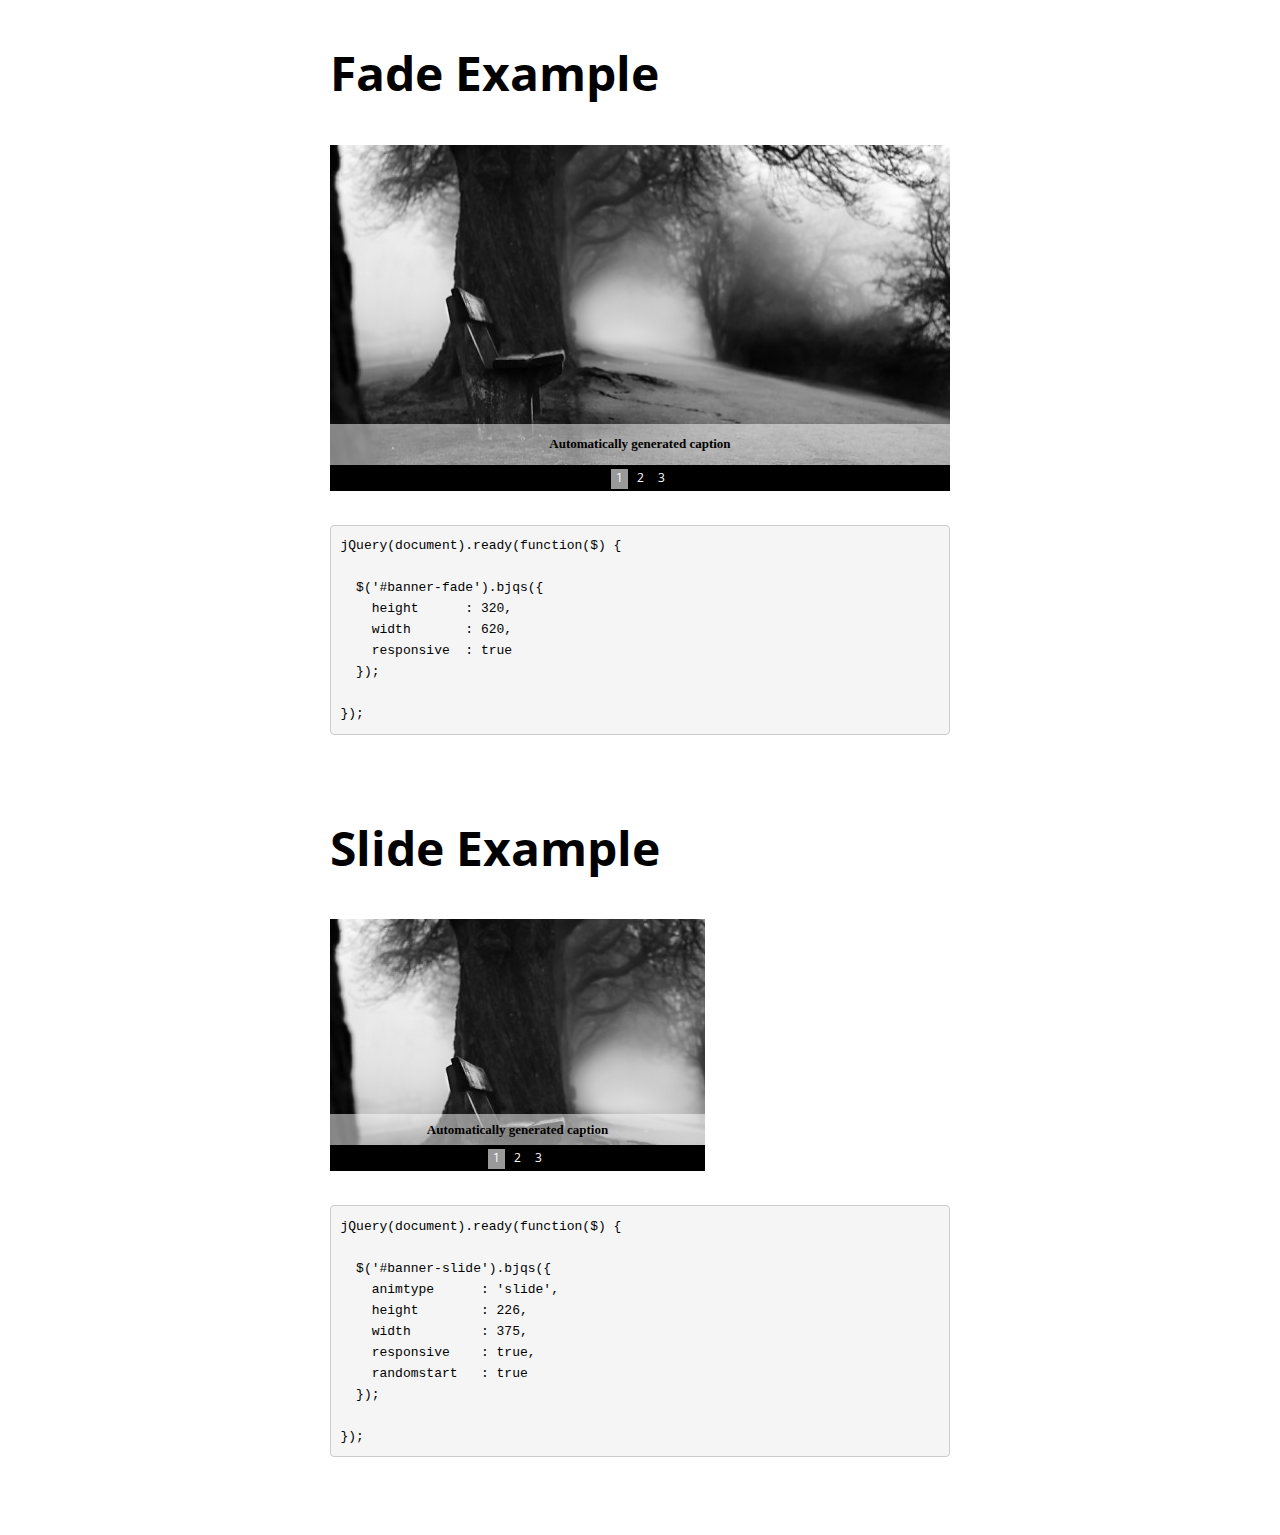
<file: picture/index.html>
﻿<!doctype html>
<html>
  <head>
    <meta http-equiv="Content-Type" content="text/html; charset=utf-8">
  
    <title>带数字按钮焦点图</title>
      
    <!-- bjqs.css contains the *essential* css needed for the slider to work -->
    <link rel="stylesheet" href="bjqs.css">

    <!-- some pretty fonts for this demo page - not required for the slider -->
    <link href='http://fonts.googleapis.com/css?family=Source+Code+Pro|Open+Sans:300' rel='stylesheet' type='text/css'> 

    <!-- demo.css contains additional styles used to set up this demo page - not required for the slider --> 
    <link rel="stylesheet" href="demo.css">

    <!-- load jQuery and the plugin -->
    <script src="http://code.jquery.com/jquery-1.7.1.min.js"></script>
    <script src="js/bjqs-1.3.min.js"></script>
      
  </head>
  
  <body>
  
    <div id="container">
  
      <h2>Fade Example</h2>

      <!--  Outer wrapper for presentation only, this can be anything you like -->
      <div id="banner-fade">

        <!-- start Basic Jquery Slider -->
        <ul class="bjqs">
          <li><img src="img/banner01.jpg" title="Automatically generated caption"></li>
          <li><img src="img/banner02.jpg" title="Automatically generated caption"></li>
          <li><img src="img/banner03.jpg" title="Automatically generated caption"></li>
        </ul>
        <!-- end Basic jQuery Slider -->

      </div>
      <!-- End outer wrapper -->

      <script class="secret-source">
        jQuery(document).ready(function($) {

          $('#banner-fade').bjqs({
            height      : 320,
            width       : 620,
            responsive  : true
          });

        });
      </script>

      <h2>Slide Example</h2>

      <!--  Outer wrapper for presentation only, this can be anything you like -->
      <div id="banner-slide">

        <!-- start Basic Jquery Slider -->
        <ul class="bjqs">
          <li><a href=""><img src="img/banner01.jpg" title="Automatically generated caption"></a></li>
          <li><img src="img/banner02.jpg" title="Automatically generated caption"></li>
          <li><img src="img/banner03.jpg" title="Automatically generated caption"></li>
        </ul>
        <!-- end Basic jQuery Slider -->

      </div>
      <!-- End outer wrapper -->
      
      <!-- attach the plug-in to the slider parent element and adjust the settings as required -->
      <script class="secret-source">
        jQuery(document).ready(function($) {
          
          $('#banner-slide').bjqs({
            animtype      : 'slide',
            height        : 226,
            width         : 375,
            responsive    : true,
            randomstart   : true
          });
          
        });
      </script>

    </div>

    <script src="js/libs/jquery.secret-source.min.js"></script>

    <script>
    jQuery(function($) {

        $('.secret-source').secretSource({
            includeTag: false
        });

    });
    </script>

<div style="text-align:center;clear:both">
</div>
  </body>
</html>
</file>
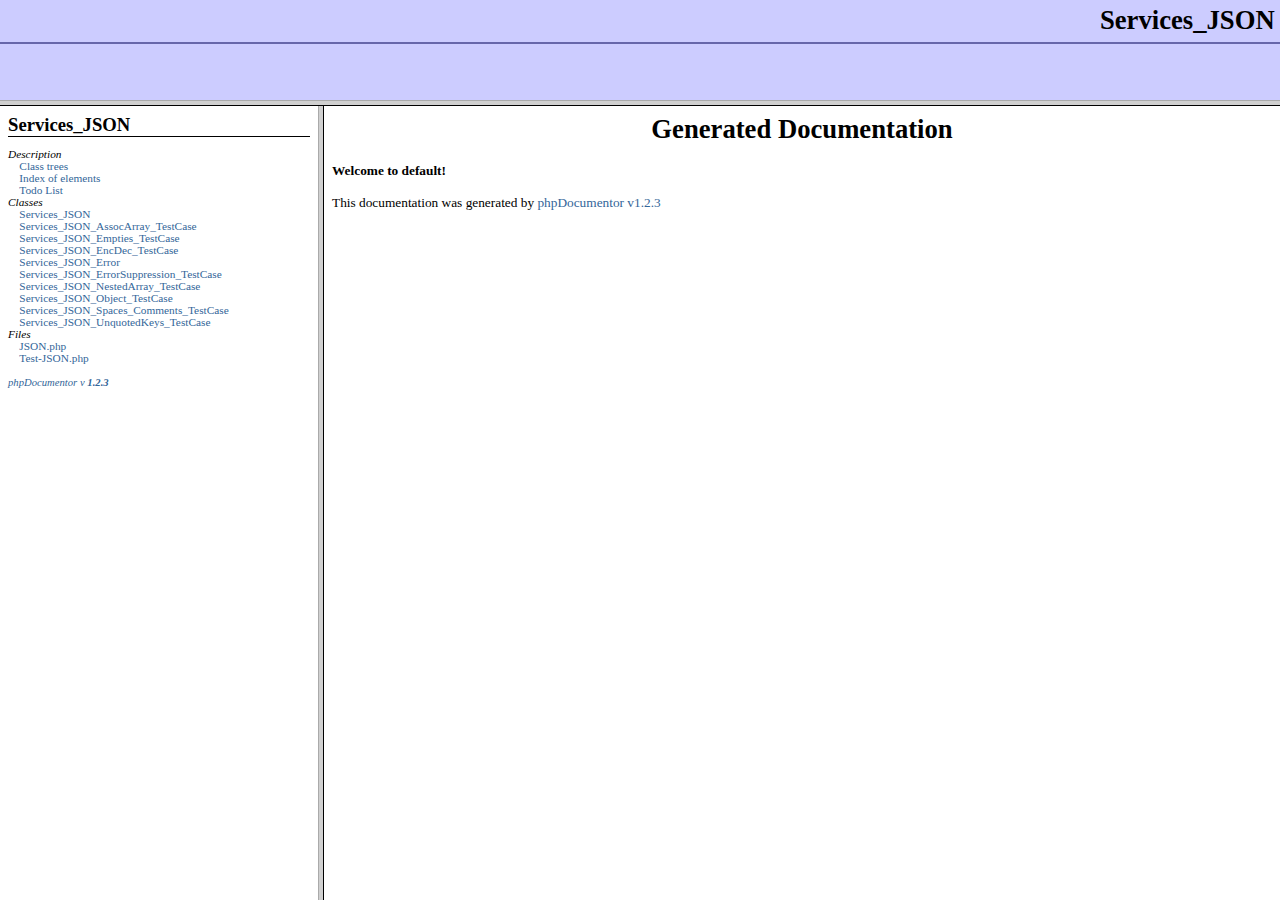
<file: include/json/doc/index.html>
<?xml version="1.0" encoding="iso-8859-1"?>
<!DOCTYPE html 
     PUBLIC "-//W3C//DTD XHTML 1.0 Transitional//FR"
     "http://www.w3.org/TR/xhtml1/DTD/xhtml1-frameset.dtd">
   <html xmlns="http://www.w3.org/1999/xhtml">
<head>
	<!-- Generated by phpDocumentor on Tue, 27 Jun 2006 22:54:25 -0700  -->
  <title>Generated Documentation</title>
  <meta http-equiv='Content-Type' content='text/html; charset=iso-8859-1'/>
</head>

<FRAMESET rows='100,*'>
	<FRAME src='packages.html' name='left_top' frameborder="1" bordercolor="#999999">
	<FRAMESET cols='25%,*'>
		<FRAME src='li_Services_JSON.html' name='left_bottom' frameborder="1" bordercolor="#999999">
		<FRAME src='blank.html' name='right' frameborder="1" bordercolor="#999999">
	</FRAMESET>
	<NOFRAMES>
		<H2>Frame Alert</H2>
		<P>This document is designed to be viewed using the frames feature.
		If you see this message, you are using a non-frame-capable web client.</P>
	</NOFRAMES>
</FRAMESET>
</HTML>
</file>
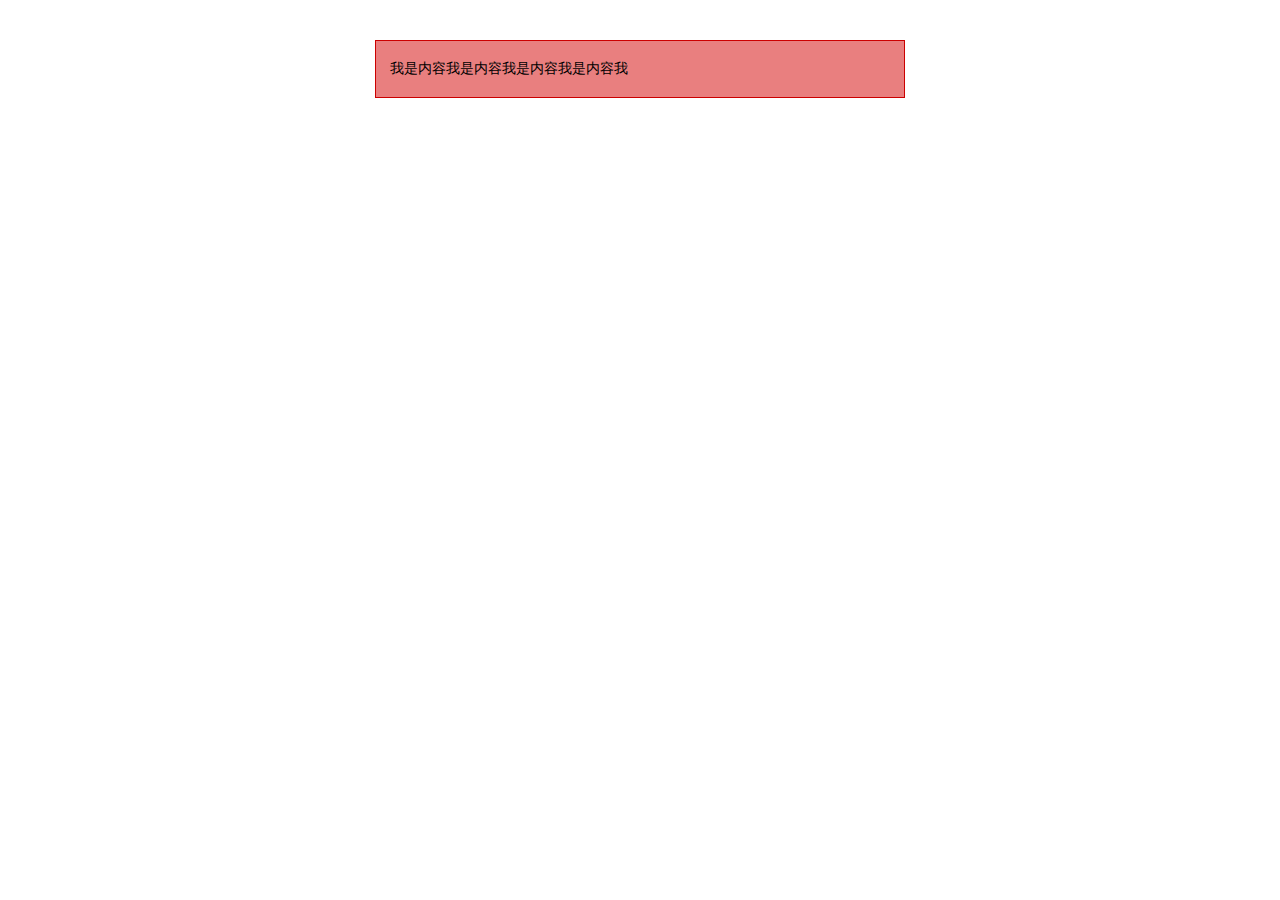
<file: picture/test.html>
<!DOCTYPE html PUBLIC "-//W3C//DTD XHTML 1.0 Transitional//EN" "http://www.w3.org/TR/xhtml1/DTD/xhtml1-transitional.dtd">
<html xmlns="http://www.w3.org/1999/xhtml">
<head>
<meta http-equiv="Content-Type" content="text/html; charset=utf-8" />
<title>兼容ie6,ie7以及firefox的css透明滤镜，文字不继承其透明属性</title>
<style type="text/css">
 #container{ 
 border:1px solid #c00; 
 background-color:rgba(212,0,0,0.5); 
 background:#f00\9; 
 filter:alpha(opacity=20); 
 width:500px; 
 margin:40px auto; 
 line-height:200%; 
 font-size:14px; 
 padding:14px;}
 #container *{ position:relative;}
</style>
</head>
<body>
 <div id="container">
     <span>我是内容我是内容我是内容我是内容我</span>
    </div>
</body>
</html>
</file>
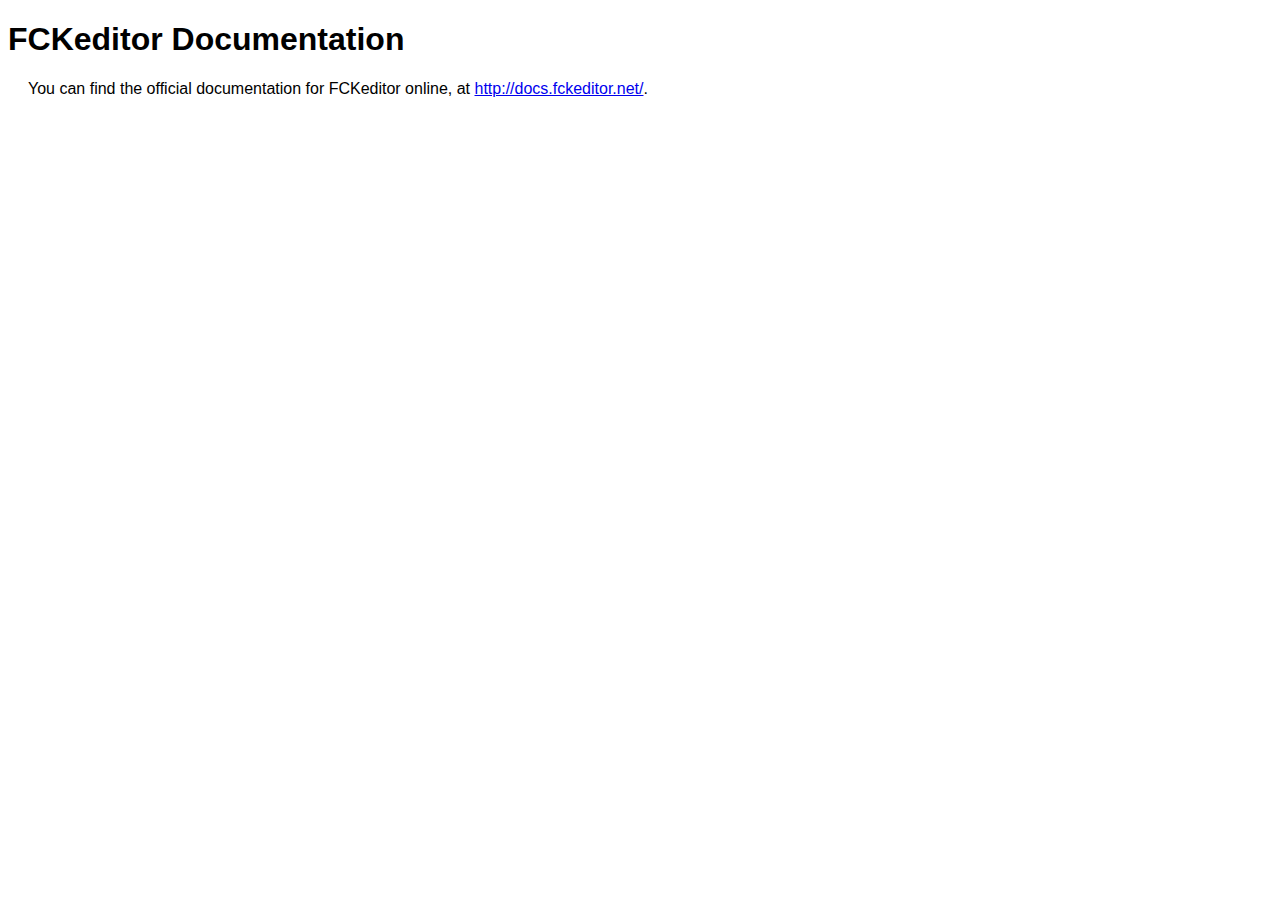
<file: include/fckeditor/_documentation.html>
<!DOCTYPE html PUBLIC "-//W3C//DTD XHTML 1.0 Transitional//EN" "http://www.w3.org/TR/xhtml1/DTD/xhtml1-transitional.dtd">
<!--
 * FCKeditor - The text editor for Internet - http://www.fckeditor.net
 * Copyright (C) 2003-2010 Frederico Caldeira Knabben
 *
 * == BEGIN LICENSE ==
 *
 * Licensed under the terms of any of the following licenses at your
 * choice:
 *
 *  - GNU General Public License Version 2 or later (the "GPL")
 *    http://www.gnu.org/licenses/gpl.html
 *
 *  - GNU Lesser General Public License Version 2.1 or later (the "LGPL")
 *    http://www.gnu.org/licenses/lgpl.html
 *
 *  - Mozilla Public License Version 1.1 or later (the "MPL")
 *    http://www.mozilla.org/MPL/MPL-1.1.html
 *
 * == END LICENSE ==
-->
<html xmlns="http://www.w3.org/1999/xhtml">
<head>
	<title>FCKeditor - Documentation</title>
	<meta http-equiv="Content-Type" content="text/html; charset=utf-8" />
	<style type="text/css">
		body { font-family: arial, verdana, sans-serif }
		p { margin-left: 20px }
	</style>
</head>
<body>
	<h1>
		FCKeditor Documentation</h1>
	<p>
		You can find the official documentation for FCKeditor online, at <a href="http://docs.fckeditor.net/">
			http://docs.fckeditor.net/</a>.</p>
</body>
</html>
</file>
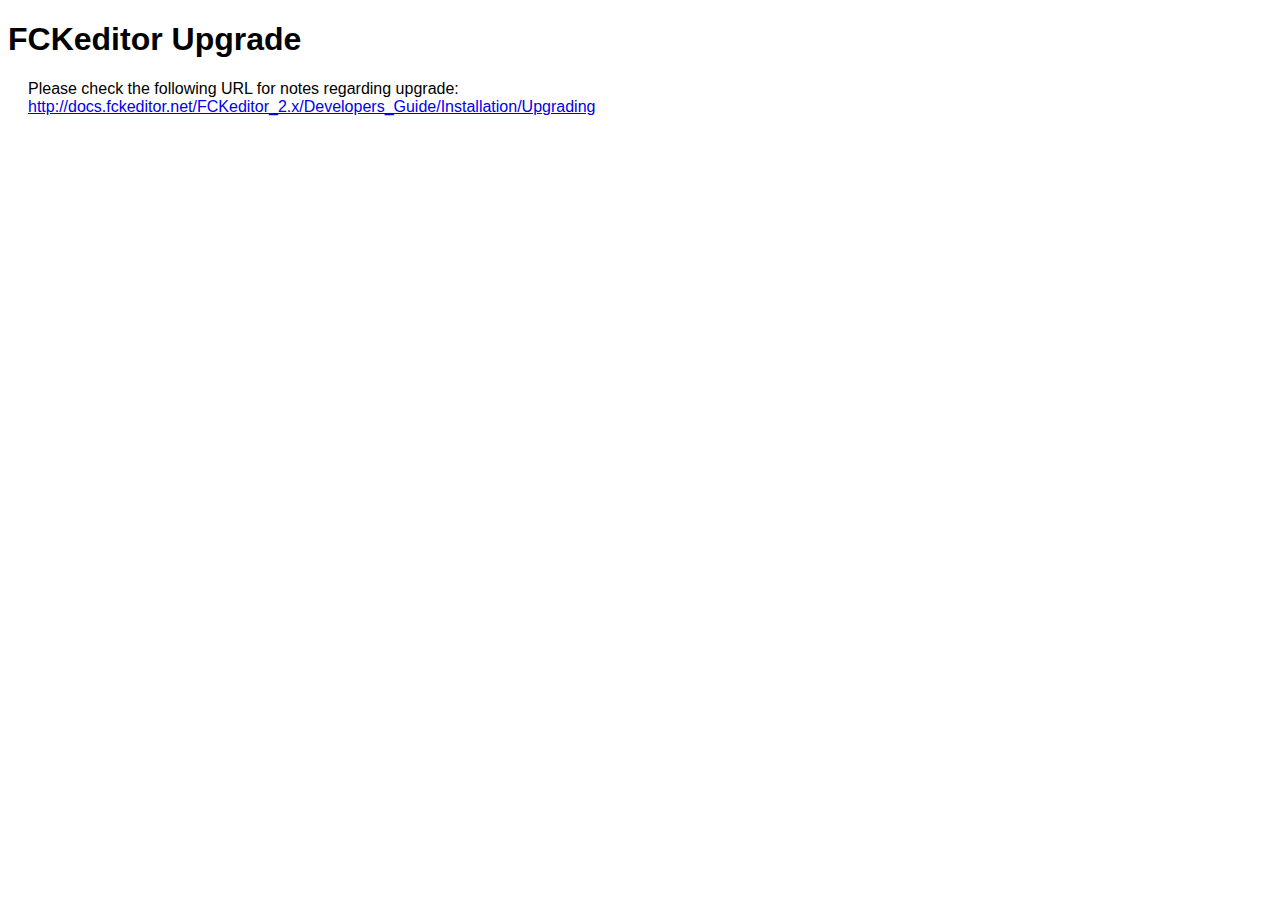
<file: include/fckeditor/_upgrade.html>
<!DOCTYPE html PUBLIC "-//W3C//DTD XHTML 1.0 Transitional//EN" "http://www.w3.org/TR/xhtml1/DTD/xhtml1-transitional.dtd">
<!--
 * FCKeditor - The text editor for Internet - http://www.fckeditor.net
 * Copyright (C) 2003-2010 Frederico Caldeira Knabben
 *
 * == BEGIN LICENSE ==
 *
 * Licensed under the terms of any of the following licenses at your
 * choice:
 *
 *  - GNU General Public License Version 2 or later (the "GPL")
 *    http://www.gnu.org/licenses/gpl.html
 *
 *  - GNU Lesser General Public License Version 2.1 or later (the "LGPL")
 *    http://www.gnu.org/licenses/lgpl.html
 *
 *  - Mozilla Public License Version 1.1 or later (the "MPL")
 *    http://www.mozilla.org/MPL/MPL-1.1.html
 *
 * == END LICENSE ==
-->
<html xmlns="http://www.w3.org/1999/xhtml">
<head>
	<title>FCKeditor - Upgrade</title>
	<meta http-equiv="Content-Type" content="text/html; charset=utf-8" />
	<style type="text/css">
		body { font-family: arial, verdana, sans-serif }
		p { margin-left: 20px }
	</style>
</head>
<body>
	<h1>
		FCKeditor Upgrade</h1>
	<p>
		Please check the following URL for notes regarding upgrade:<br />
		<a href="http://docs.fckeditor.net/FCKeditor_2.x/Developers_Guide/Installation/Upgrading">
			http://docs.fckeditor.net/FCKeditor_2.x/Developers_Guide/Installation/Upgrading</a></p>
</body>
</html>
</file>
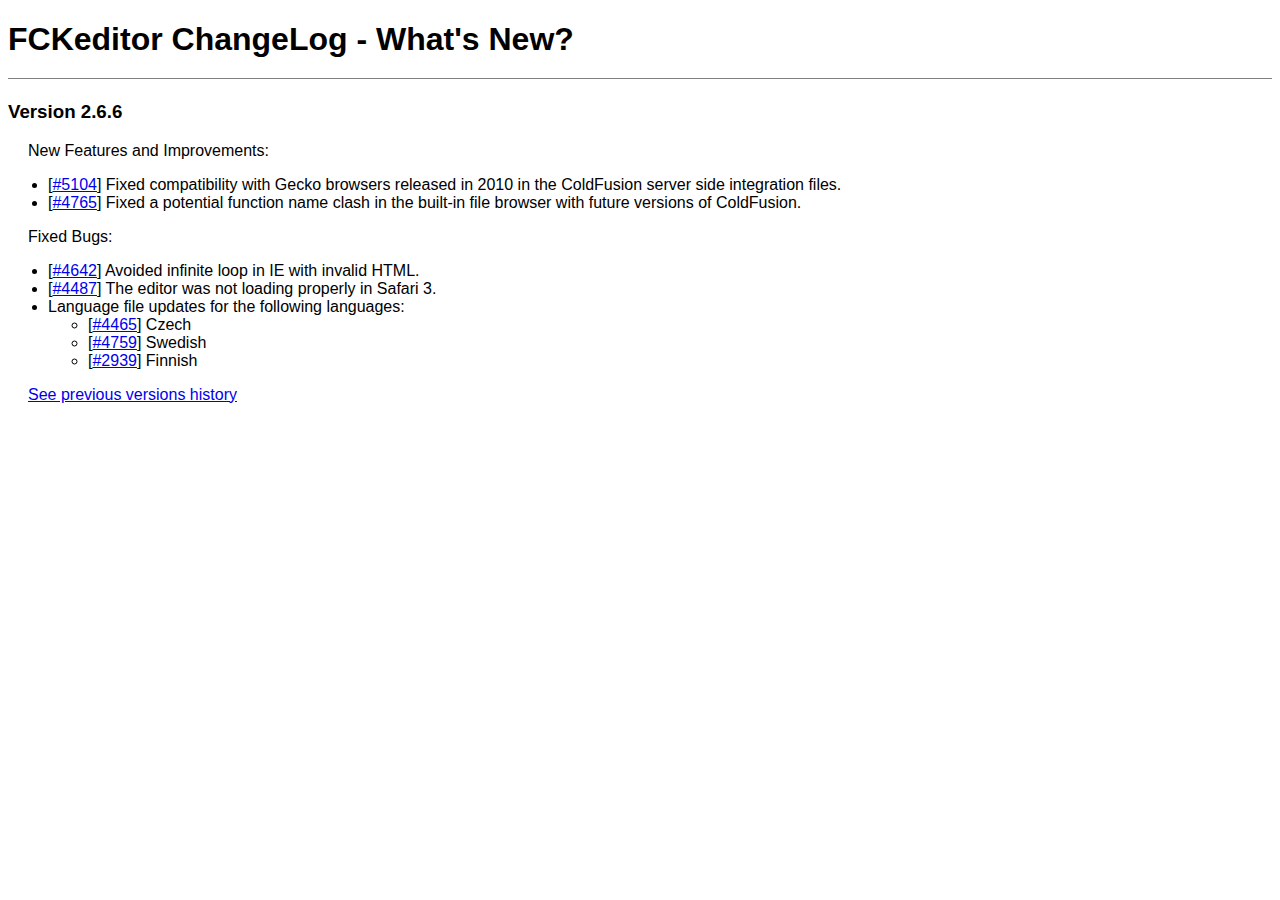
<file: include/fckeditor/_whatsnew.html>
﻿<!DOCTYPE html PUBLIC "-//W3C//DTD XHTML 1.0 Transitional//EN" "http://www.w3.org/TR/xhtml1/DTD/xhtml1-transitional.dtd">
<!--
 * FCKeditor - The text editor for Internet - http://www.fckeditor.net
 * Copyright (C) 2003-2010 Frederico Caldeira Knabben
 *
 * == BEGIN LICENSE ==
 *
 * Licensed under the terms of any of the following licenses at your
 * choice:
 *
 *  - GNU General Public License Version 2 or later (the "GPL")
 *    http://www.gnu.org/licenses/gpl.html
 *
 *  - GNU Lesser General Public License Version 2.1 or later (the "LGPL")
 *    http://www.gnu.org/licenses/lgpl.html
 *
 *  - Mozilla Public License Version 1.1 or later (the "MPL")
 *    http://www.mozilla.org/MPL/MPL-1.1.html
 *
 * == END LICENSE ==
-->
<html xmlns="http://www.w3.org/1999/xhtml">
<head>
	<title>FCKeditor ChangeLog - What's New?</title>
	<meta http-equiv="Content-Type" content="text/html; charset=utf-8" />
	<style type="text/css">
		body { font-family: arial, verdana, sans-serif }
		p { margin-left: 20px }
		h1 { border-bottom: solid 1px gray; padding-bottom: 20px }
	</style>
</head>
<body>
	<h1>
		FCKeditor ChangeLog - What's New?</h1>
	<h3>
		Version 2.6.6</h3>
	<p>
		New Features and Improvements:</p>
	<ul>
		<li>[<a target="_blank" href="http://dev.fckeditor.net/ticket/5104">#5104</a>] Fixed
			compatibility with Gecko browsers released in 2010 in the ColdFusion server side integration files.</li>
		<li>[<a target="_blank" href="http://dev.fckeditor.net/ticket/4765">#4765</a>] Fixed
			a potential function name clash in the built-in file browser with future versions of ColdFusion.</li>
	</ul>
	<p>
		Fixed Bugs:</p>
	<ul>
		<li>[<a target="_blank" href="http://dev.fckeditor.net/ticket/4642">#4642</a>] Avoided infinite 
			loop in IE with invalid HTML.</li>
		<li>[<a target="_blank" href="http://dev.fckeditor.net/ticket/4487">#4487</a>] The editor was not loading properly in Safari 3.</li>
		<li>Language file updates for the following languages:
			<ul>
				<li>[<a target="_blank" href="http://dev.fckeditor.net/ticket/4465">#4465</a>] Czech </li>
				<li>[<a target="_blank" href="http://dev.fckeditor.net/ticket/4759">#4759</a>] Swedish </li>
				<li>[<a target="_blank" href="http://dev.fckeditor.net/ticket/2939">#2939</a>] Finnish </li>
			</ul>
		</li>
	</ul>
	<p>
		<a href="_whatsnew_history.html">See previous versions history</a></p>
</body>
</html>
</file>
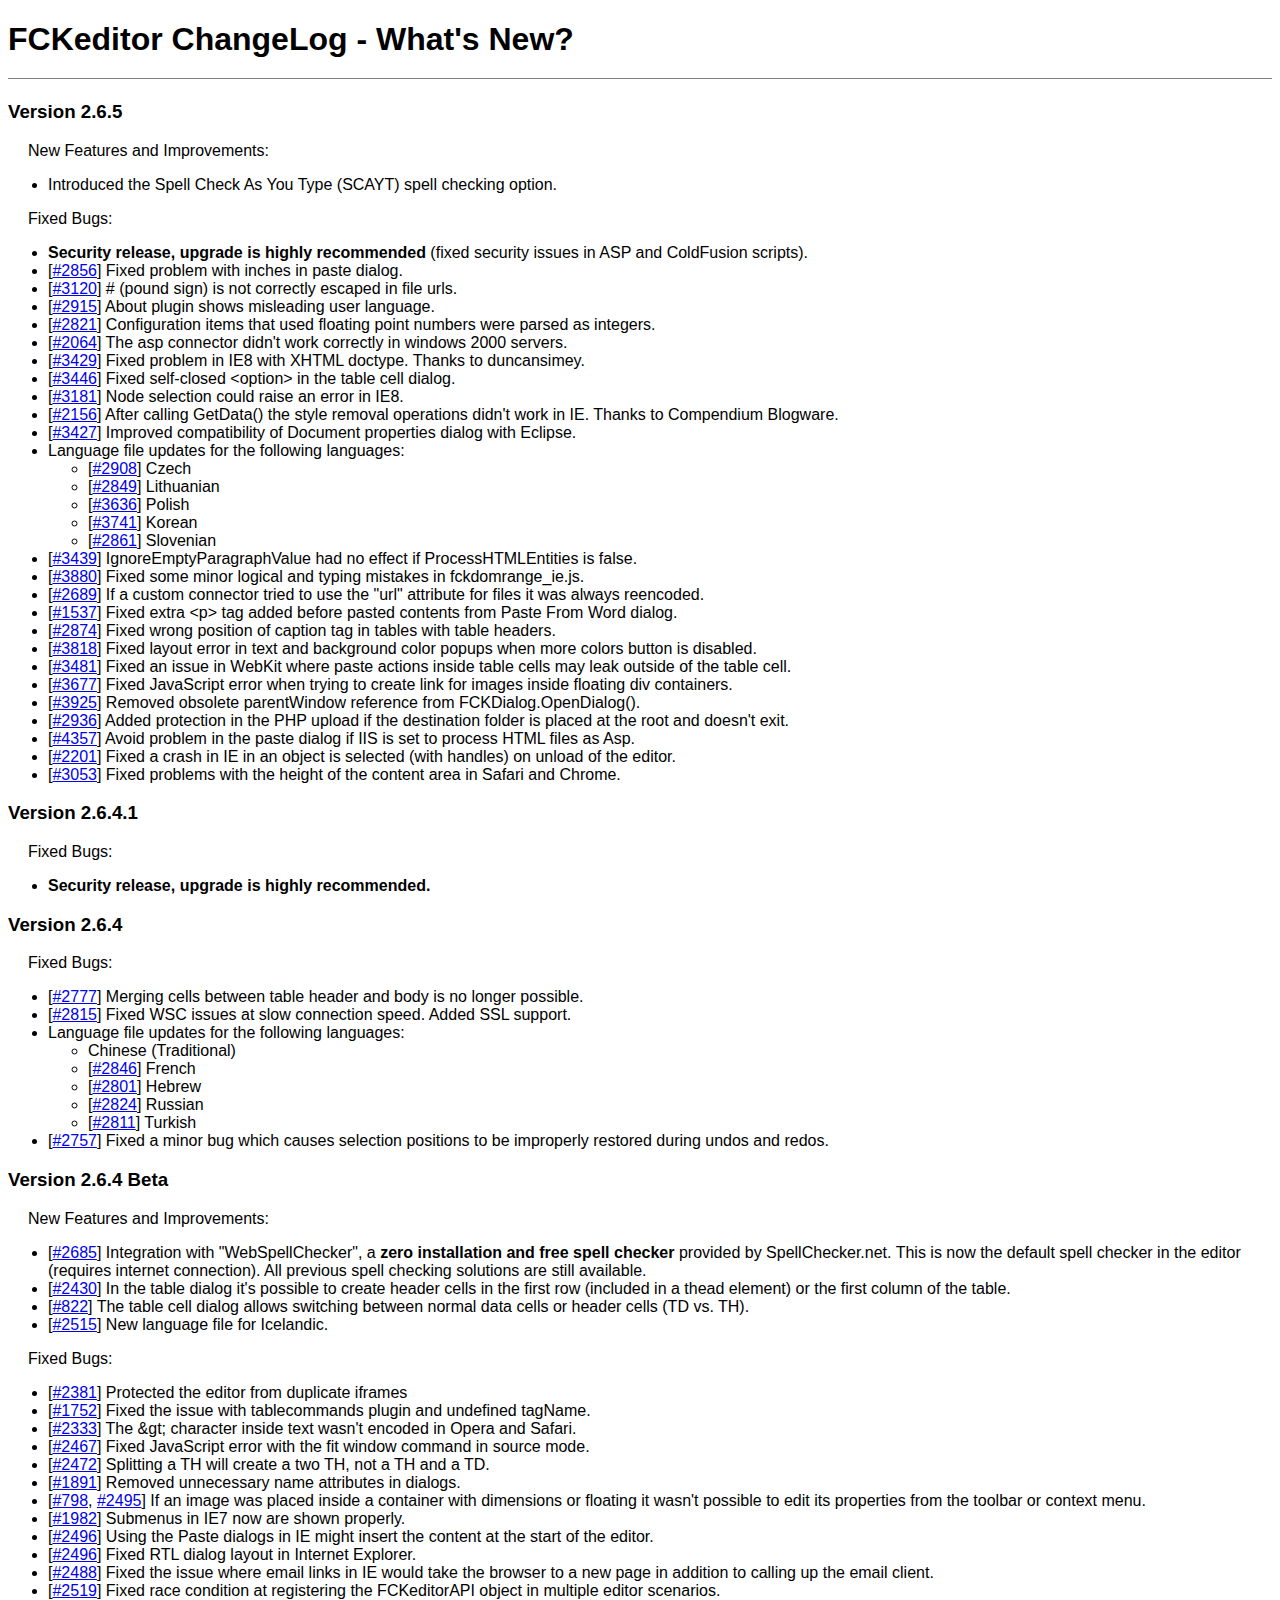
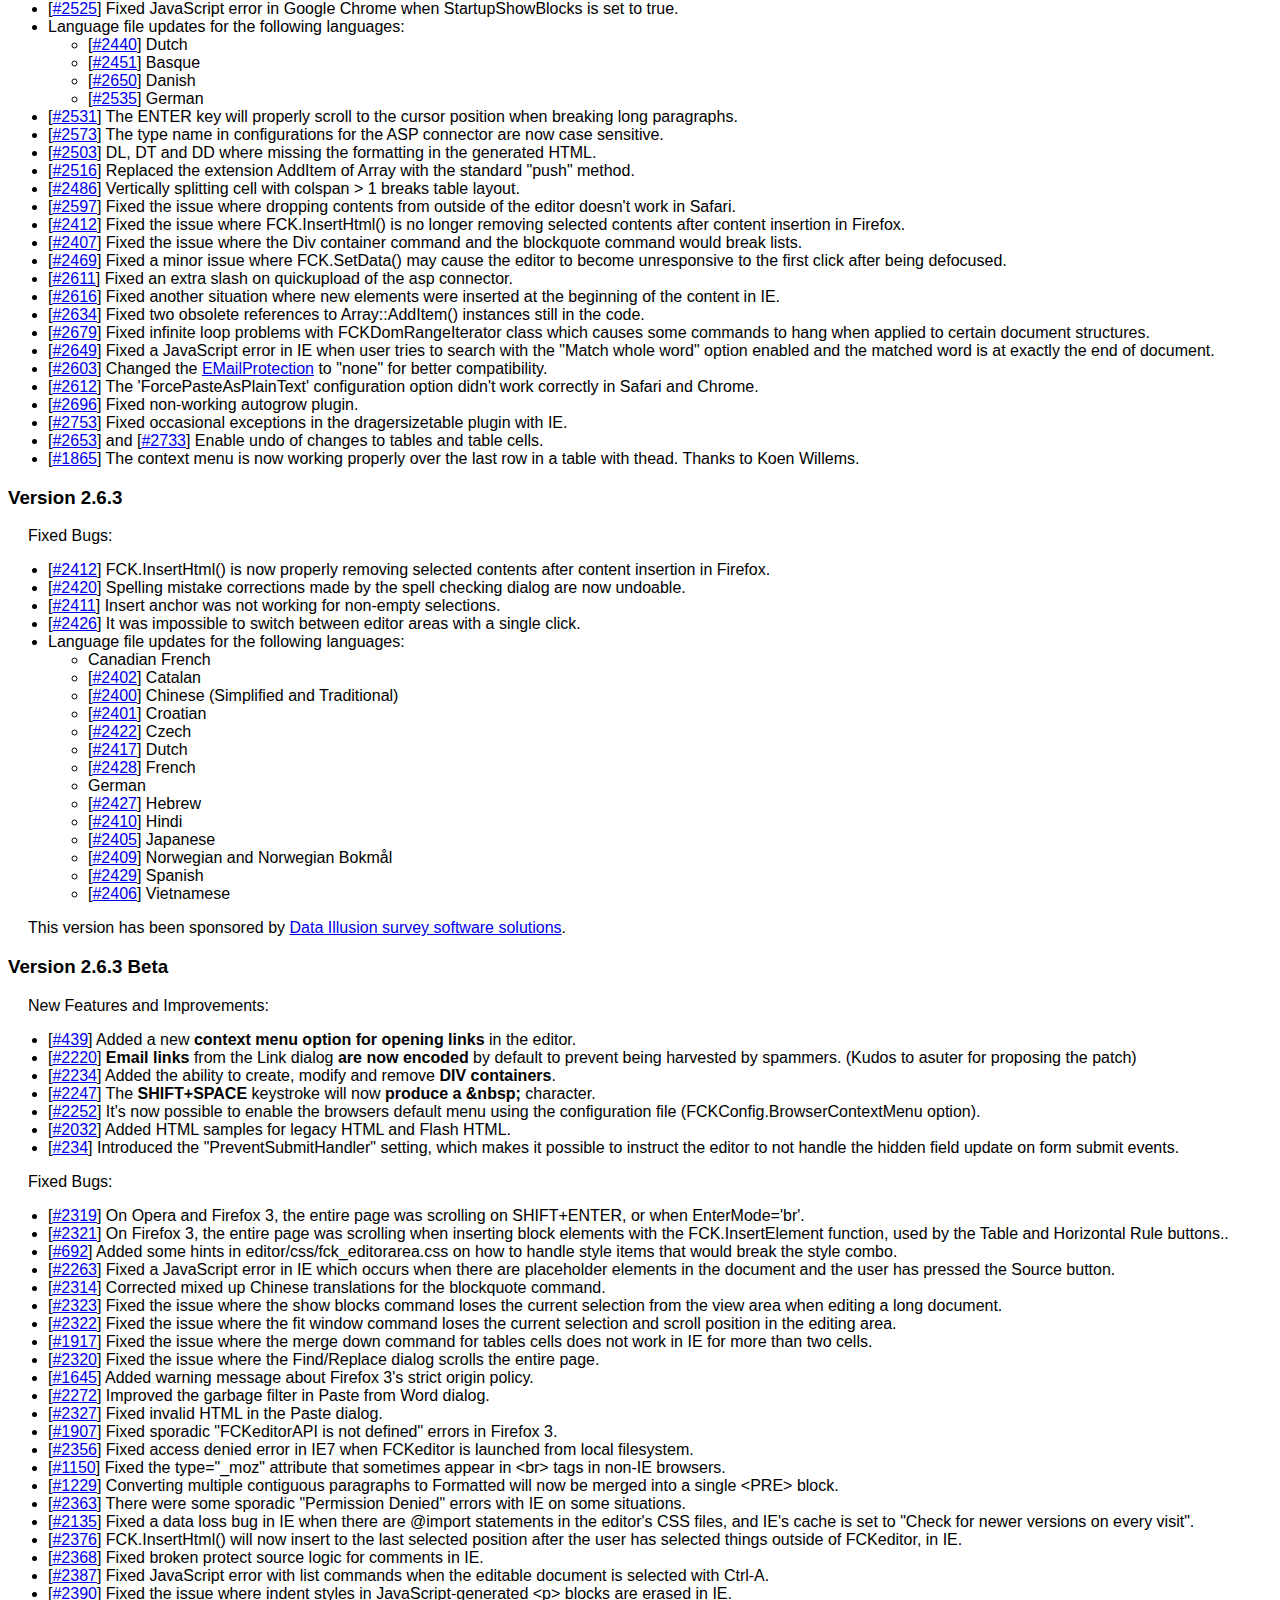
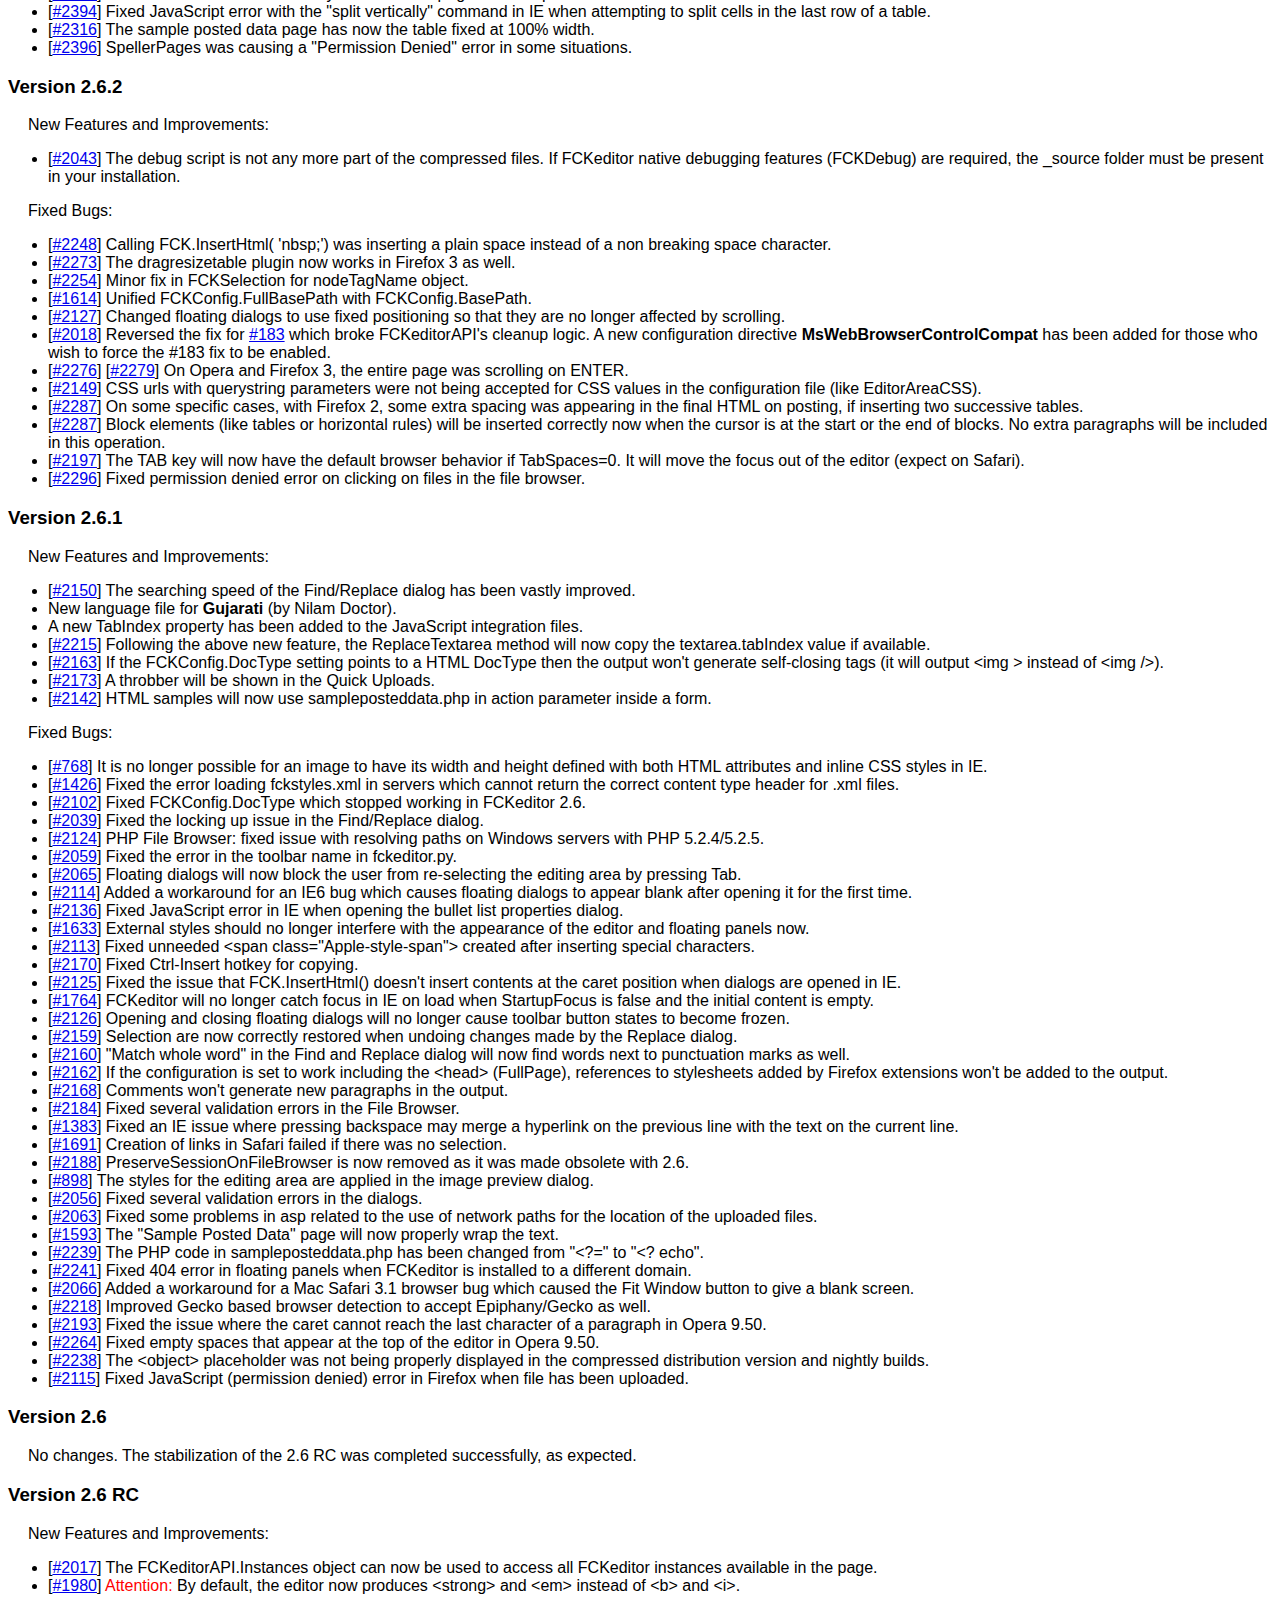
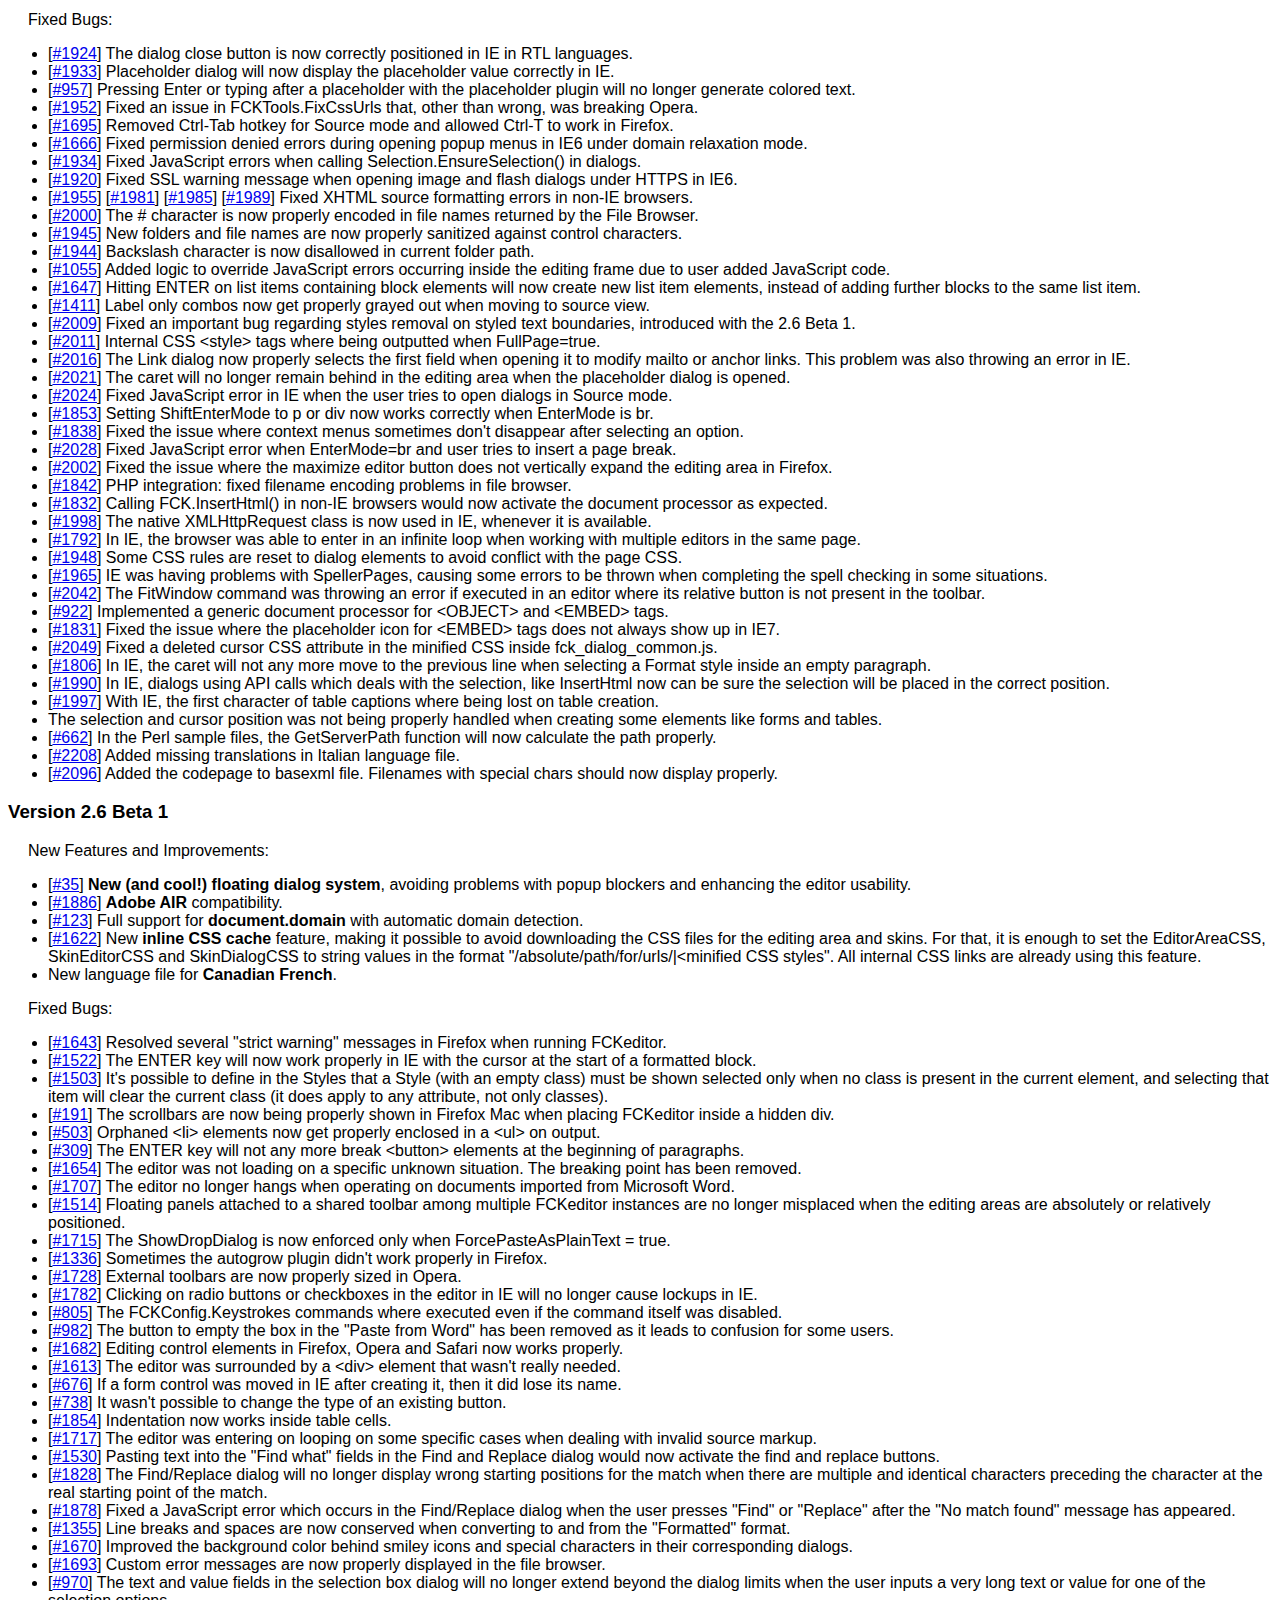
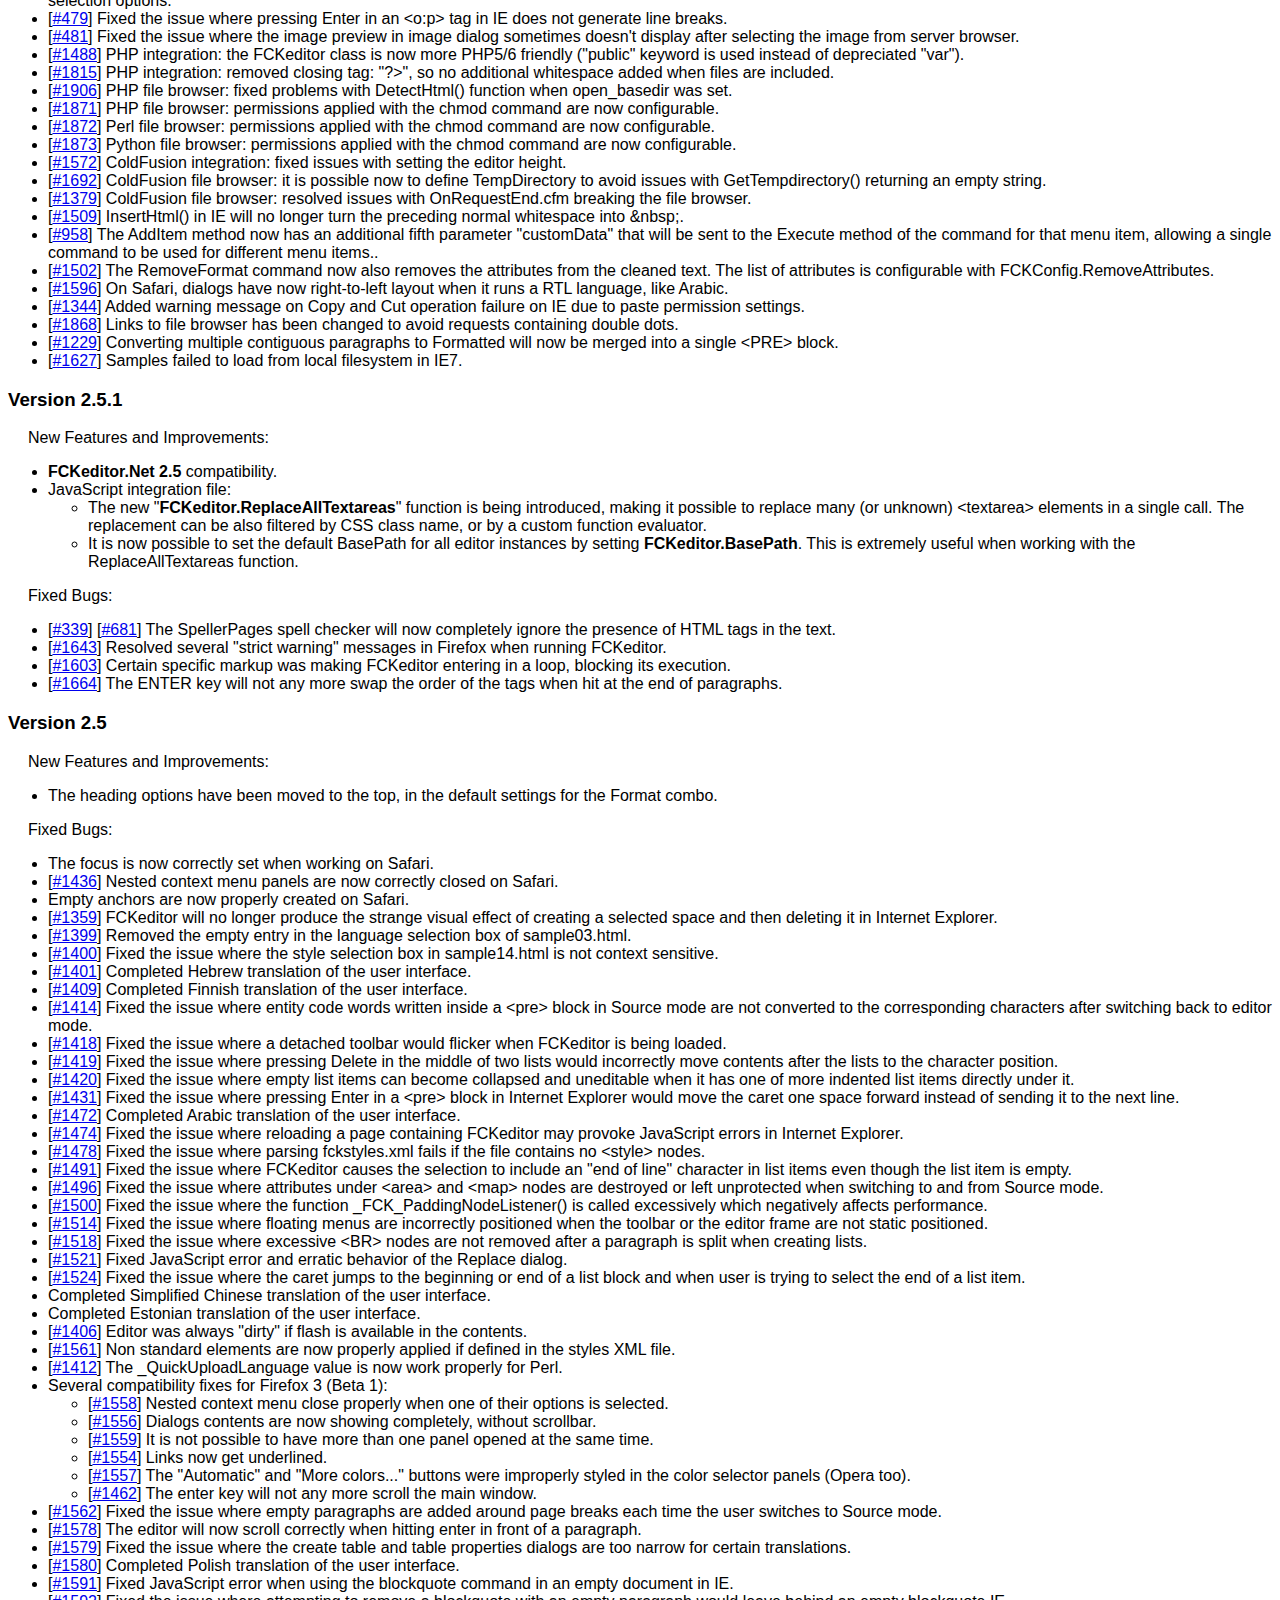
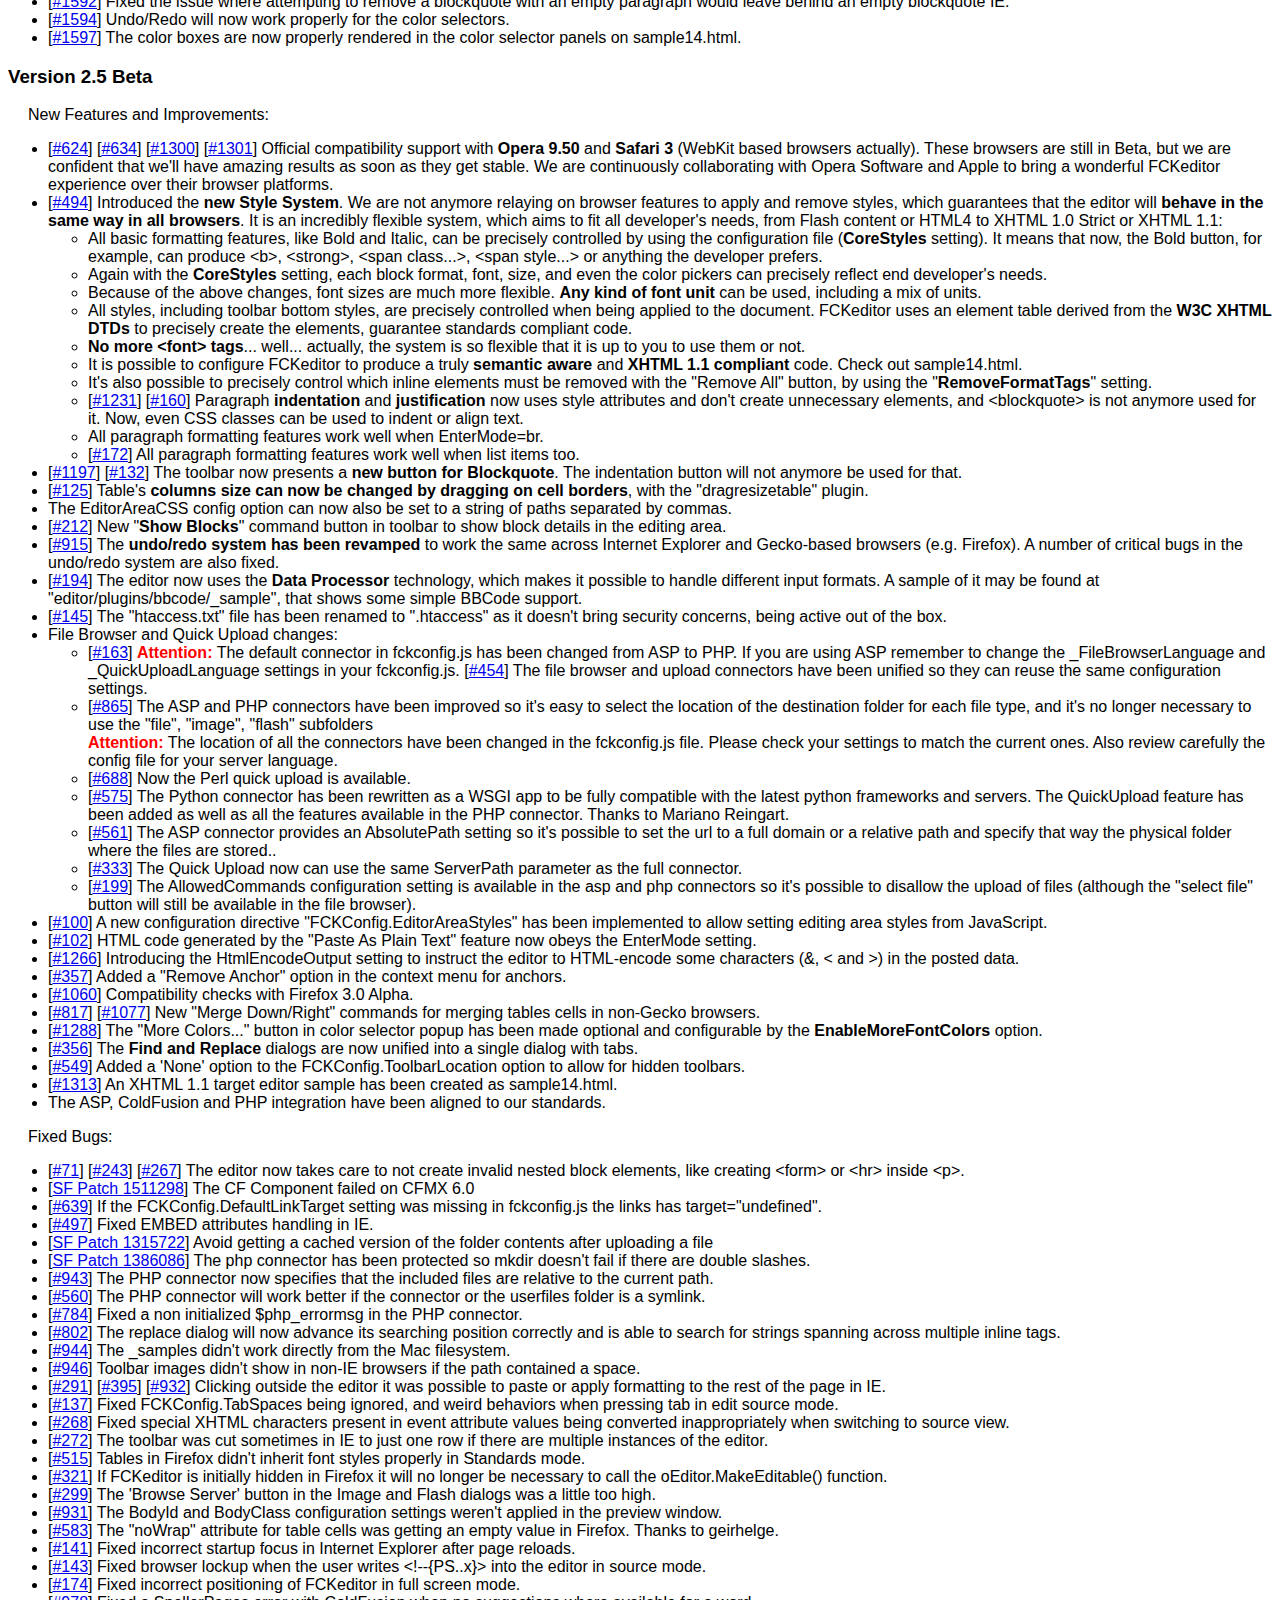
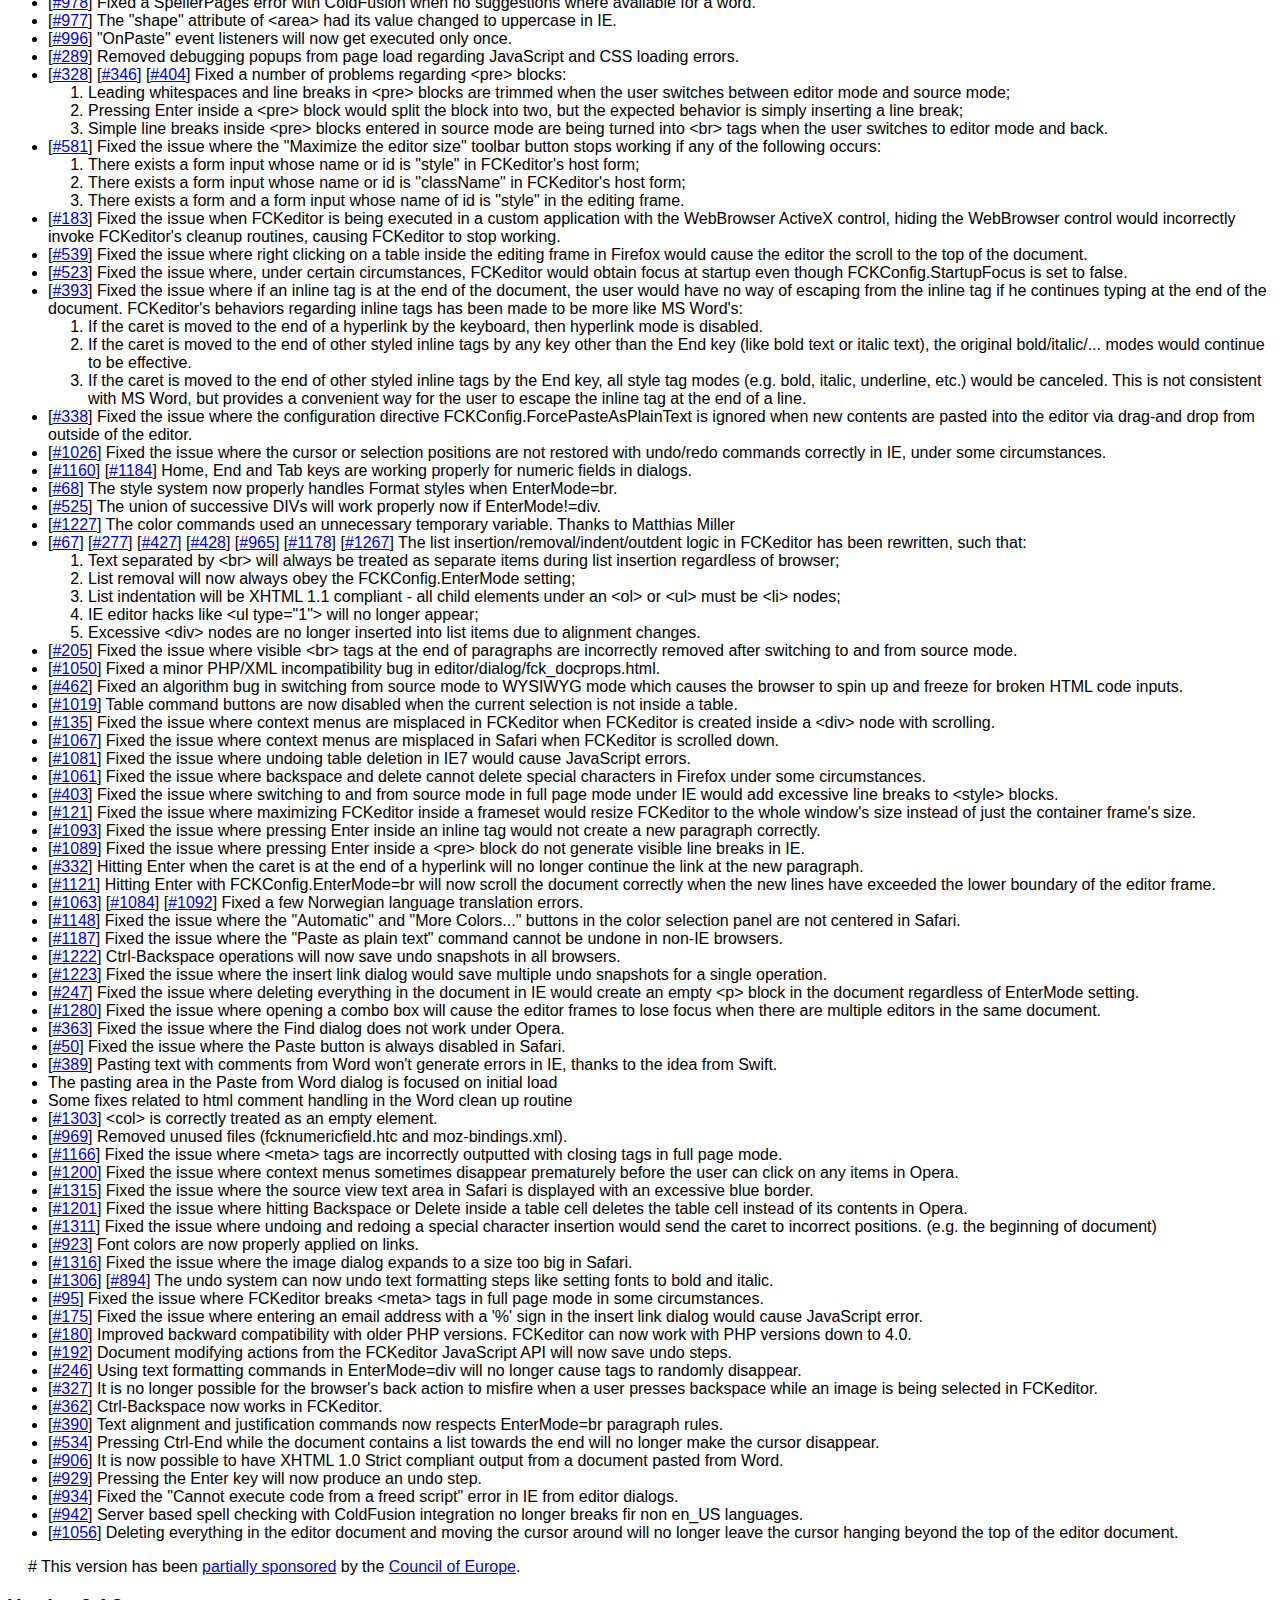
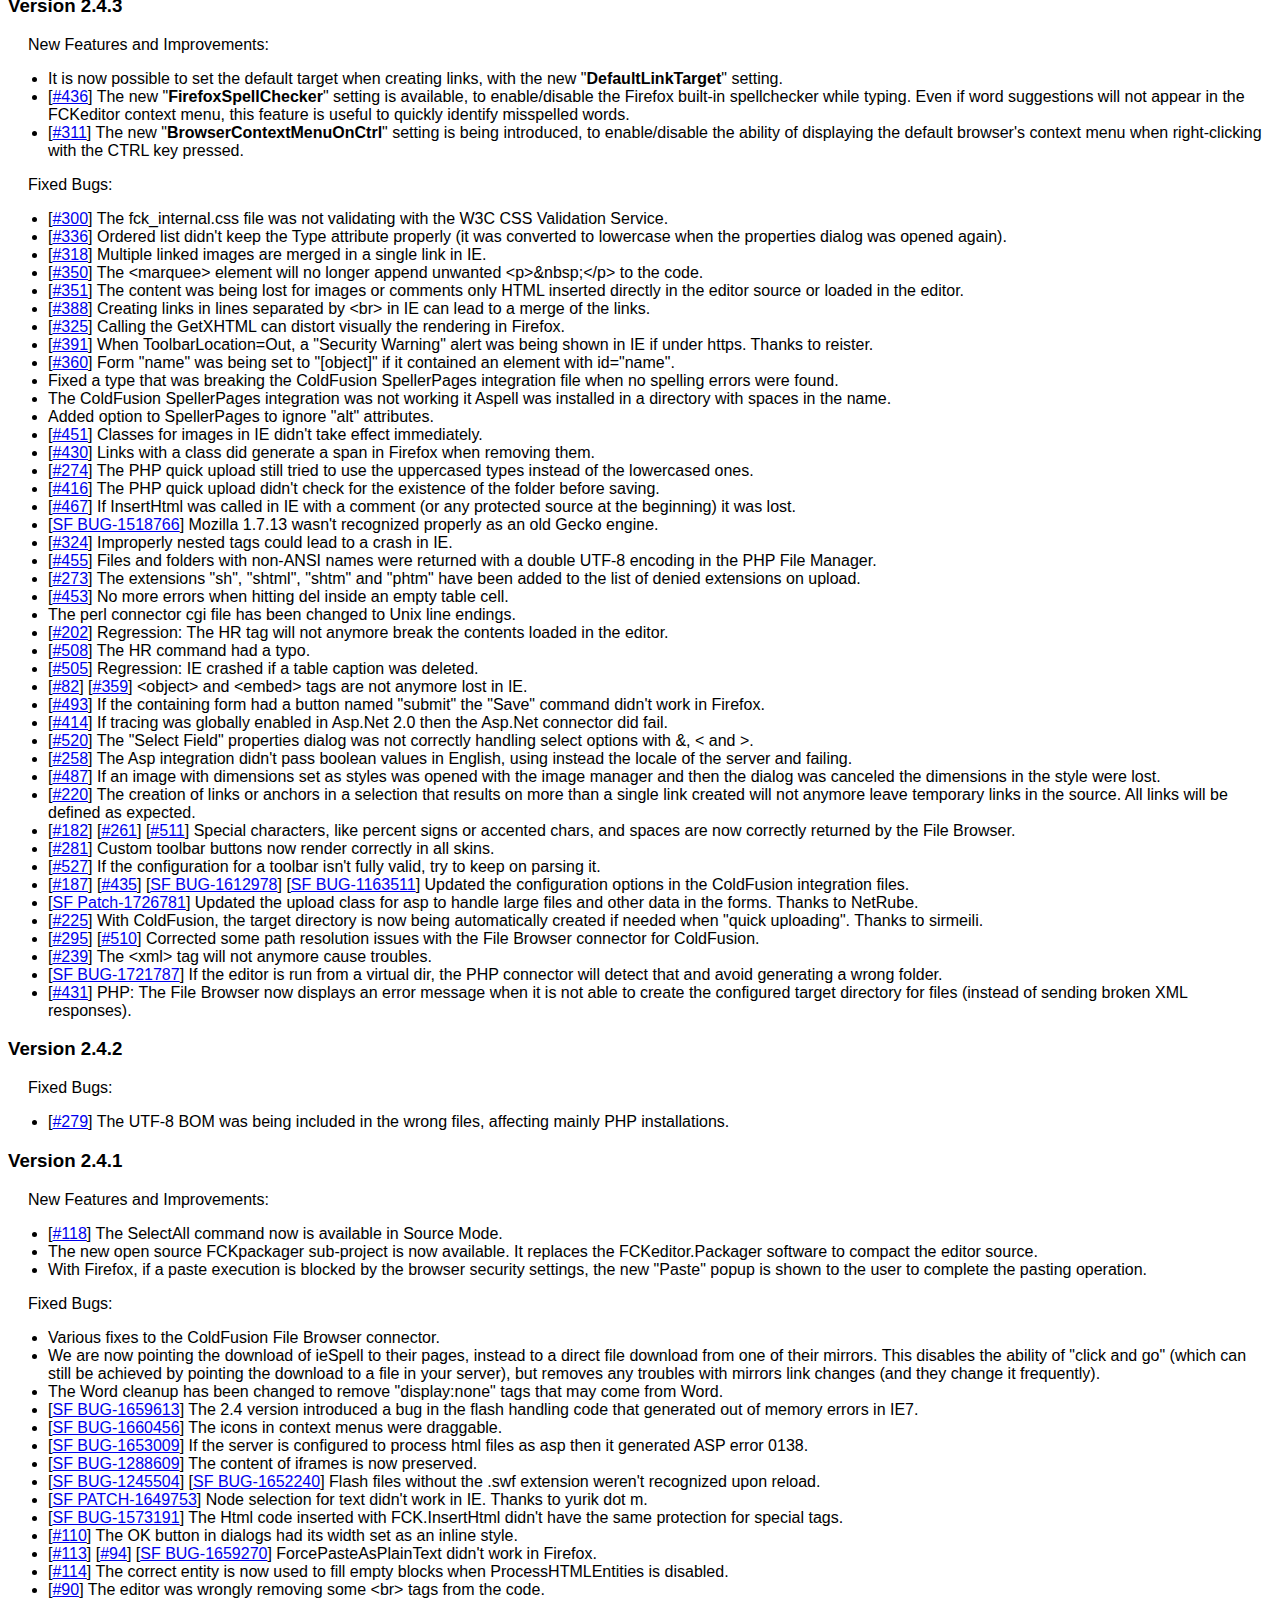
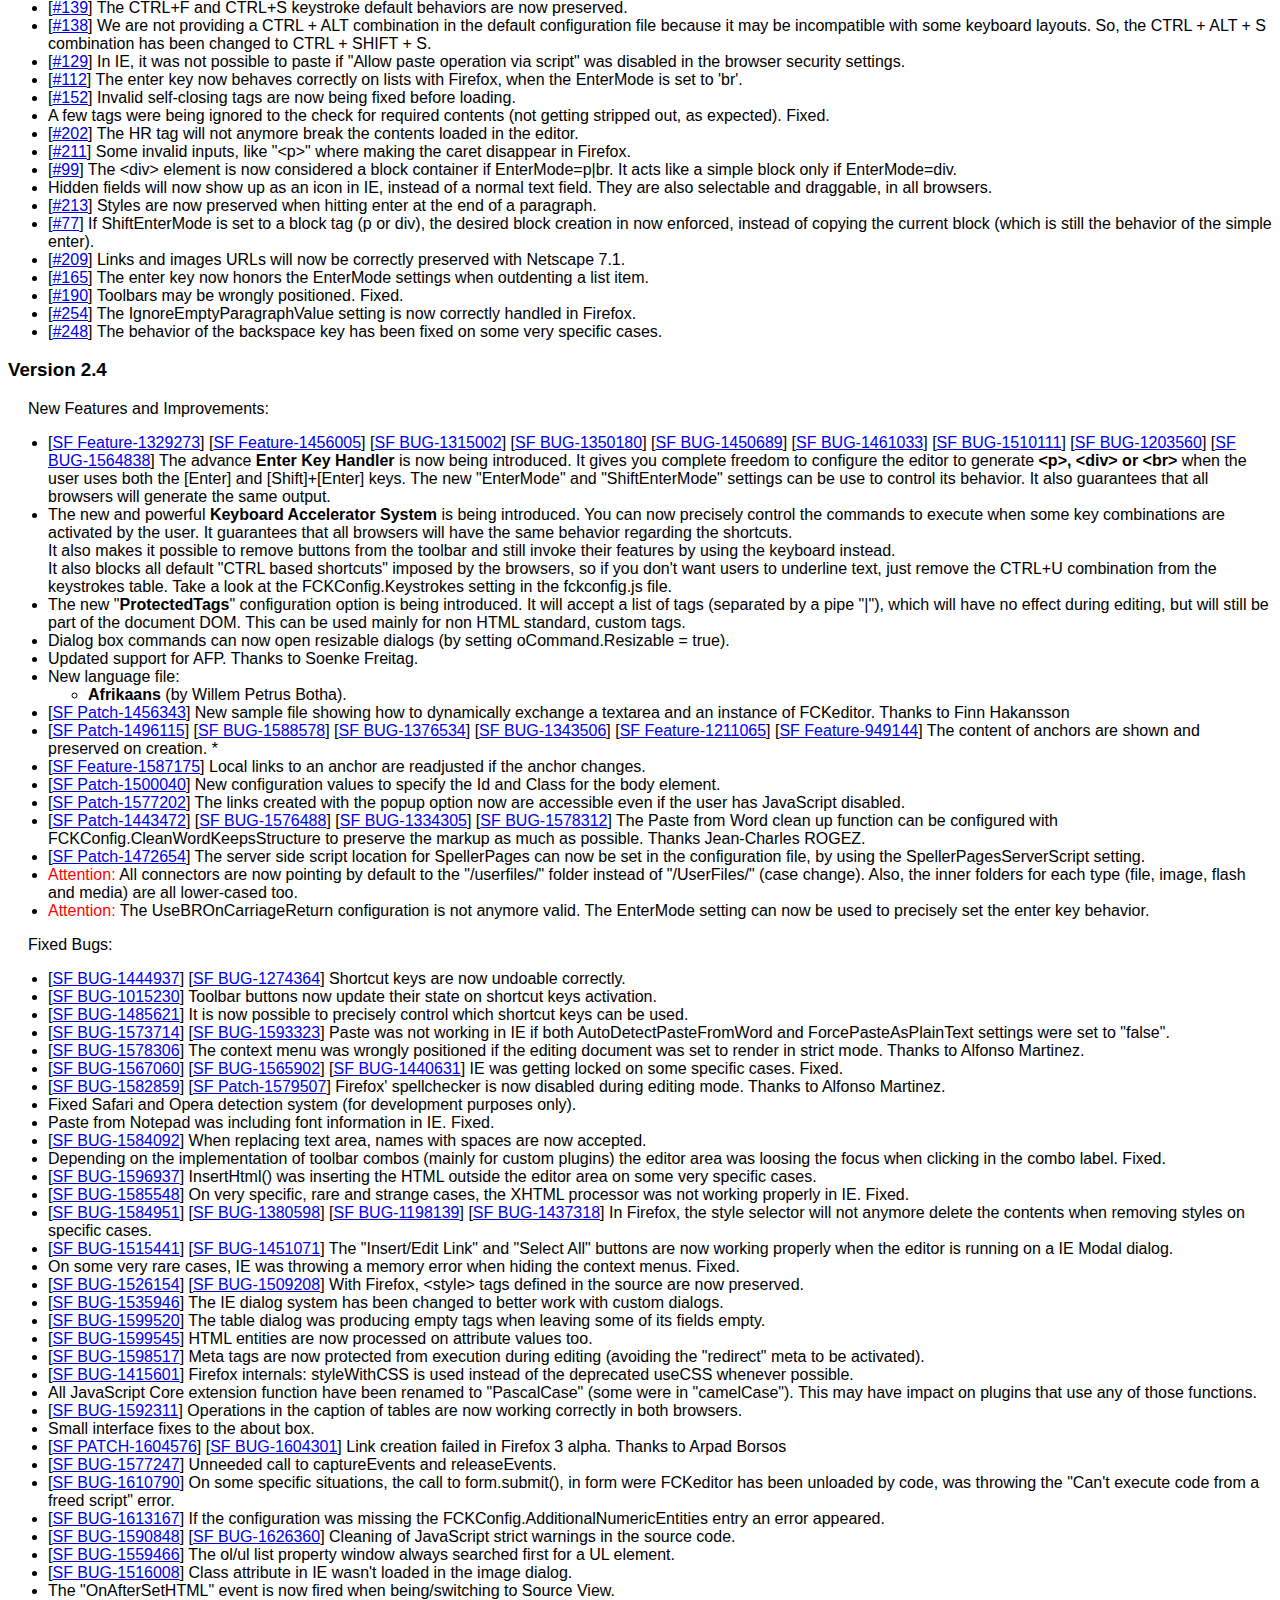
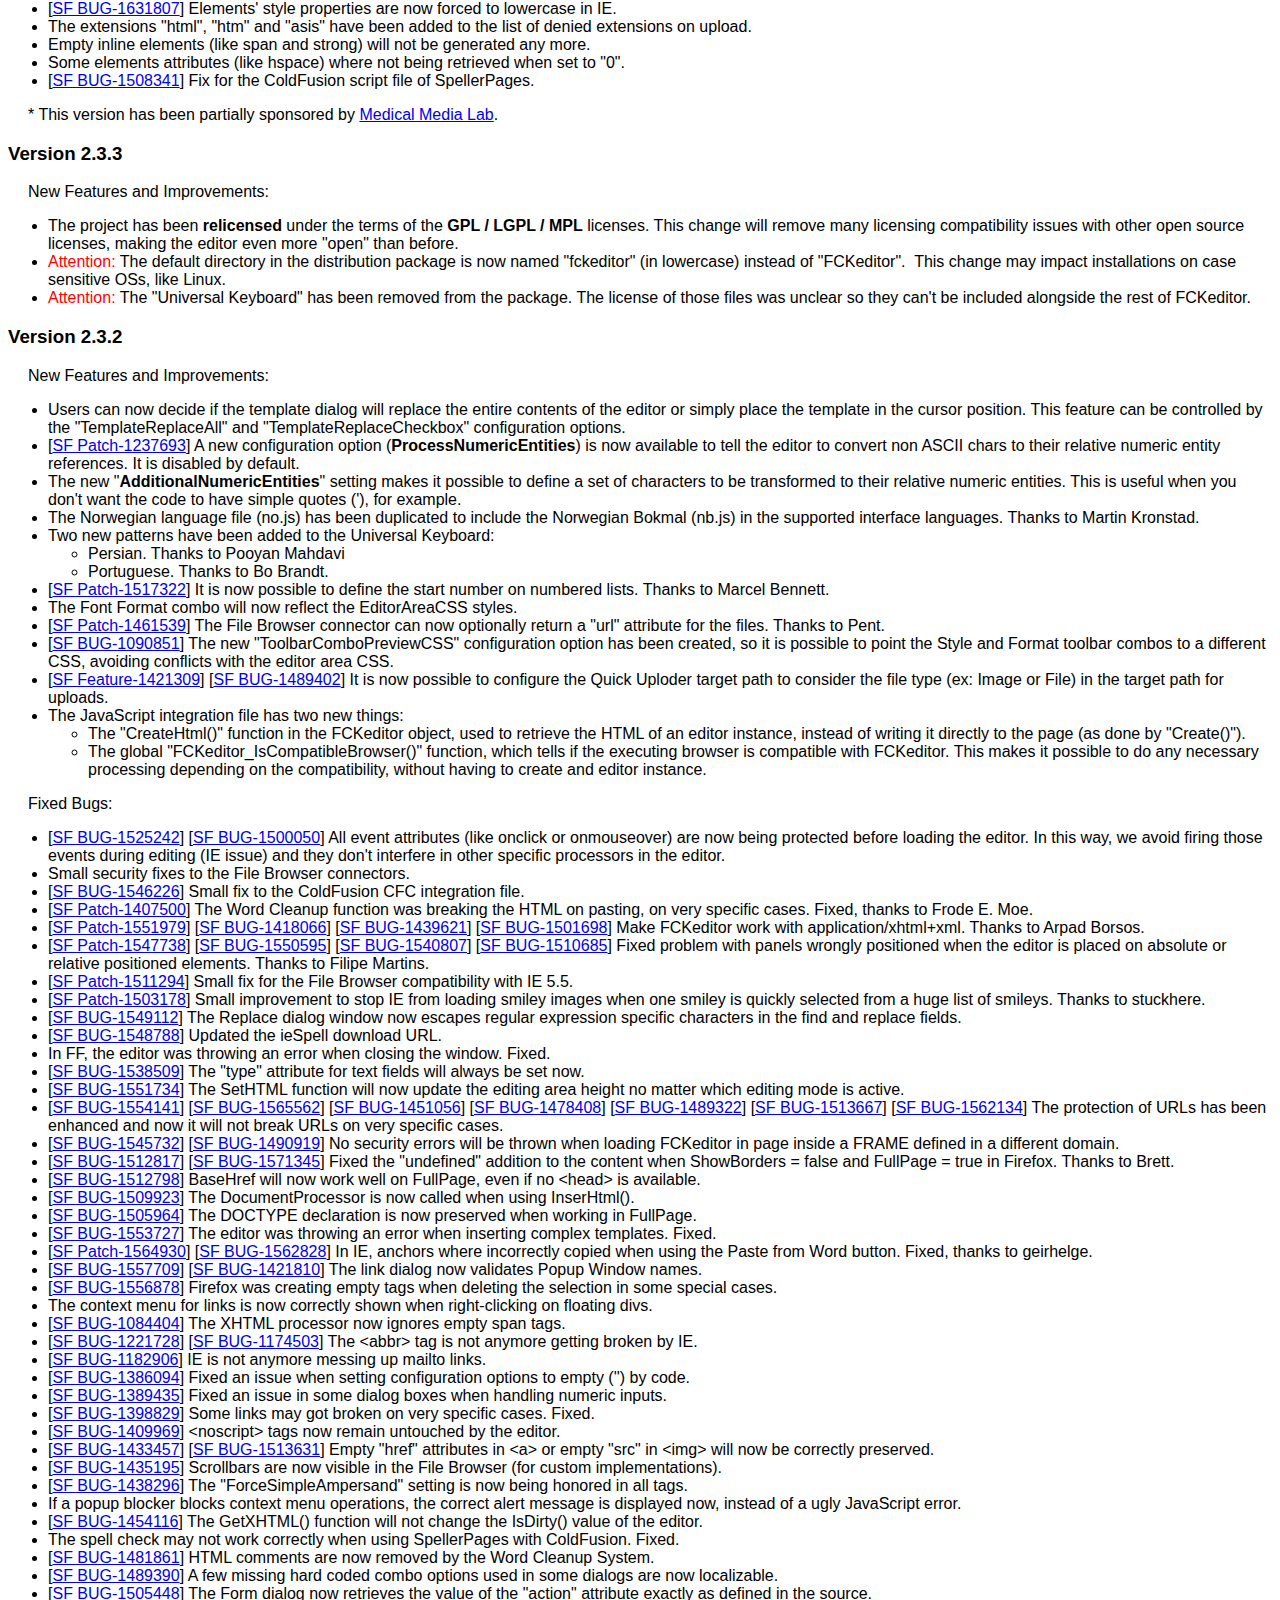
<file: include/fckeditor/_whatsnew_history.html>
﻿<!DOCTYPE html PUBLIC "-//W3C//DTD XHTML 1.0 Transitional//EN" "http://www.w3.org/TR/xhtml1/DTD/xhtml1-transitional.dtd">
<!--
 * FCKeditor - The text editor for Internet - http://www.fckeditor.net
 * Copyright (C) 2003-2010 Frederico Caldeira Knabben
 *
 * == BEGIN LICENSE ==
 *
 * Licensed under the terms of any of the following licenses at your
 * choice:
 *
 *  - GNU General Public License Version 2 or later (the "GPL")
 *    http://www.gnu.org/licenses/gpl.html
 *
 *  - GNU Lesser General Public License Version 2.1 or later (the "LGPL")
 *    http://www.gnu.org/licenses/lgpl.html
 *
 *  - Mozilla Public License Version 1.1 or later (the "MPL")
 *    http://www.mozilla.org/MPL/MPL-1.1.html
 *
 * == END LICENSE ==
-->
<html xmlns="http://www.w3.org/1999/xhtml">
<head>
	<title>FCKeditor ChangeLog - What's New?</title>
	<meta http-equiv="Content-Type" content="text/html; charset=utf-8" />
	<style type="text/css">
		body { font-family: arial, verdana, sans-serif }
		p { margin-left: 20px }
		h1 { border-bottom: solid 1px gray; padding-bottom: 20px }
	</style>
</head>
<body>
	<h1>
		FCKeditor ChangeLog - What's New?</h1>
	<h3>
		Version 2.6.5</h3>
	<p>
		New Features and Improvements:</p>
	<ul>
		<li>Introduced the Spell Check As You Type (SCAYT) spell checking option.</li>
	</ul>
	<p>
		Fixed Bugs:</p>
	<ul>
		<li><strong>Security release, upgrade is highly recommended</strong> (fixed security issues in ASP and ColdFusion scripts).
			</li>
		<li>[<a target="_blank" href="http://dev.fckeditor.net/ticket/2856">#2856</a>] Fixed
			problem with inches in paste dialog.</li>
		<li>[<a target="_blank" href="http://dev.fckeditor.net/ticket/3120">#3120</a>]
			# (pound sign) is not correctly escaped in file urls.</li>
		<li>[<a target="_blank" href="http://dev.fckeditor.net/ticket/2915">#2915</a>]
			About plugin shows misleading user language.</li>
		<li>[<a target="_blank" href="http://dev.fckeditor.net/ticket/2821">#2821</a>] Configuration
			items that used floating point numbers were parsed as integers.</li>
		<li>[<a target="_blank" href="http://dev.fckeditor.net/ticket/2604">#2064</a>] The asp
			connector didn't work correctly in windows 2000 servers.</li>
		<li>[<a target="_blank" href="http://dev.fckeditor.net/ticket/3429">#3429</a>] Fixed
			problem in IE8 with XHTML doctype. Thanks to duncansimey.</li>
		<li>[<a target="_blank" href="http://dev.fckeditor.net/ticket/3446">#3446</a>] Fixed self-closed
 			&lt;option&gt; in the table cell dialog.</li>
		<li>[<a target="_blank" href="http://dev.fckeditor.net/ticket/3181">#3181</a>] Node selection
			could raise an error in IE8.</li>
		<li>[<a target="_blank" href="http://dev.fckeditor.net/ticket/2156">#2156</a>]
			After calling GetData() the style removal operations didn't work in IE. Thanks to
			Compendium Blogware.</li>
	  <li>[<a target="_blank" href="http://dev.fckeditor.net/ticket/3427">#3427</a>] Improved
 			compatibility of Document properties dialog with Eclipse.</li>
		<li>Language file updates for the following languages:
			<ul>
				<li>[<a target="_blank" href="http://dev.fckeditor.net/ticket/2908">#2908</a>] Czech </li>
				<li>[<a target="_blank" href="http://dev.fckeditor.net/ticket/2849">#2849</a>] Lithuanian</li>
				<li>[<a target="_blank" href="http://dev.fckeditor.net/ticket/3636">#3636</a>] Polish</li>
				<li>[<a target="_blank" href="http://dev.fckeditor.net/ticket/3741">#3741</a>] Korean</li>
				<li>[<a target="_blank" href="http://dev.fckeditor.net/ticket/2861">#2861</a>] Slovenian</li>
			</ul>
		</li>
		<li>[<a target="_blank" href="http://dev.fckeditor.net/ticket/3439">#3439</a>] IgnoreEmptyParagraphValue
			had no effect if ProcessHTMLEntities is false.</li>
		<li>[<a target="_blank" href="http://dev.fckeditor.net/ticket/3880">#3880</a>] Fixed some minor
			logical and typing mistakes in fckdomrange_ie.js.</li>
		<li>[<a target="_blank" href="http://dev.fckeditor.net/ticket/2689">#2689</a>] If a
			custom connector tried to use the "url" attribute for files it was always reencoded.</li>
		<li>[<a target="_blank" href="http://dev.fckeditor.net/ticket/1537">#1537</a>] Fixed extra
			&lt;p&gt; tag added before pasted contents from Paste From Word dialog.</li>
		<li>[<a target="_blank" href="http://dev.fckeditor.net/ticket/2874">#2874</a>] Fixed wrong position
			of caption tag in tables with table headers.</li>
		<li>[<a target="_blank" href="http://dev.fckeditor.net/ticket/3818">#3818</a>] Fixed layout error
			in text and background color popups when more colors button is disabled.</li>
 		<li>[<a target="_blank" href="http://dev.fckeditor.net/ticket/3481">#3481</a>] Fixed an issue in
 			WebKit where paste actions inside table cells may leak outside of the table cell.</li>
 		<li>[<a target="_blank" href="http://dev.fckeditor.net/ticket/3677">#3677</a>] Fixed JavaScript
 			error when trying to create link for images inside floating div containers.</li>
 		<li>[<a target="_blank" href="http://dev.fckeditor.net/ticket/3925">#3925</a>] Removed obsolete
 			parentWindow reference from FCKDialog.OpenDialog().</li>
 		<li>[<a target="_blank" href="http://dev.fckeditor.net/ticket/2936">#2936</a>] Added protection
			in the PHP upload if the destination folder is placed at the root and doesn't exit.</li>
 		<li>[<a target="_blank" href="http://dev.fckeditor.net/ticket/4357">#4357</a>] Avoid problem in
			the paste dialog if IIS is set to process HTML files as Asp.</li>
		<li>[<a target="_blank" href="http://dev.fckeditor.net/ticket/2201">#2201</a>] Fixed a crash in IE
 			in an object is selected (with handles) on unload of the editor.</li>
		<li>[<a target="_blank" href="http://dev.fckeditor.net/ticket/3053">#3053</a>] Fixed problems with
			the height of the content area in Safari and Chrome.</li>
	</ul>
	<h3>
		Version 2.6.4.1</h3>
	<p>
		Fixed Bugs:</p>
	<ul>
		<li><strong>Security release, upgrade is highly recommended.</strong></li>
	</ul>
	<h3>
		Version 2.6.4</h3>
	<p>
		Fixed Bugs:</p>
	<ul>
		<li>[<a target="_blank" href="http://dev.fckeditor.net/ticket/2777">#2777</a>] Merging
			cells between table header and body is no longer possible.</li>
		<li>[<a target="_blank" href="http://dev.fckeditor.net/ticket/2815">#2815</a>] Fixed
			WSC issues at slow connection speed. Added SSL support.</li>
		<li>Language file updates for the following languages:
			<ul>
				<li>Chinese (Traditional)</li>
				<li>[<a target="_blank" href="http://dev.fckeditor.net/ticket/2846">#2846</a>] French</li>
				<li>[<a target="_blank" href="http://dev.fckeditor.net/ticket/2801">#2801</a>] Hebrew</li>
				<li>[<a target="_blank" href="http://dev.fckeditor.net/ticket/2824">#2824</a>] Russian</li>
				<li>[<a target="_blank" href="http://dev.fckeditor.net/ticket/2811">#2811</a>] Turkish</li>
			</ul>
		</li>
		<li>[<a target="_blank" href="http://dev.fckeditor.net/ticket/2757">#2757</a>] Fixed
			a minor bug which causes selection positions to be improperly restored during undos
			and redos.</li>
	</ul>
	<h3>
		Version 2.6.4 Beta</h3>
	<p>
		New Features and Improvements:</p>
	<ul>
		<li>[<a target="_blank" href="http://dev.fckeditor.net/ticket/2685">#2685</a>] Integration
			with "WebSpellChecker", a <strong>zero installation and free spell checker</strong>
			provided by SpellChecker.net. This is now the default spell checker in the editor
			(requires internet connection). All previous spell checking solutions are still
			available.</li>
		<li>[<a target="_blank" href="http://dev.fckeditor.net/ticket/2430">#2430</a>] In the
			table dialog it's possible to create header cells in the first row (included in
			a thead element) or the first column of the table. </li>
		<li>[<a target="_blank" href="http://dev.fckeditor.net/ticket/822">#822</a>] The table
			cell dialog allows switching between normal data cells or header cells (TD vs. TH).
		</li>
		<li>[<a target="_blank" href="http://dev.fckeditor.net/ticket/2515">#2515</a>] New language
			file for Icelandic.</li>
	</ul>
	<p>
		Fixed Bugs:</p>
	<ul>
		<li>[<a target="_blank" href="http://dev.fckeditor.net/ticket/2381">#2381</a>] Protected
			the editor from duplicate iframes</li>
		<li>[<a target="_blank" href="http://dev.fckeditor.net/ticket/1752">#1752</a>] Fixed
			the issue with tablecommands plugin and undefined tagName.</li>
		<li>[<a target="_blank" href="http://dev.fckeditor.net/ticket/2333">#2333</a>] The &amp;gt;
			character inside text wasn't encoded in Opera and Safari.</li>
		<li>[<a target="_blank" href="http://dev.fckeditor.net/ticket/2467">#2467</a>] Fixed
			JavaScript error with the fit window command in source mode.</li>
		<li>[<a target="_blank" href="http://dev.fckeditor.net/ticket/2472">#2472</a>] Splitting
			a TH will create a two TH, not a TH and a TD.</li>
		<li>[<a target="_blank" href="http://dev.fckeditor.net/ticket/1891">#1891</a>] Removed
			unnecessary name attributes in dialogs. </li>
		<li>[<a target="_blank" href="http://dev.fckeditor.net/ticket/798">#798</a>, <a target="_blank"
			href="http://dev.fckeditor.net/ticket/2495">#2495</a>] If an image was placed inside
			a container with dimensions or floating it wasn't possible to edit its properties
			from the toolbar or context menu.</li>
		<li>[<a target="_blank" href="http://dev.fckeditor.net/ticket/1982">#1982</a>] Submenus
			in IE7 now are shown properly.</li>
		<li>[<a target="_blank" href="http://dev.fckeditor.net/ticket/2496">#2496</a>] Using
			the Paste dialogs in IE might insert the content at the start of the editor.</li>
		<li>[<a target="_blank" href="http://dev.fckeditor.net/ticket/2349">#2496</a>] Fixed
			RTL dialog layout in Internet Explorer.</li>
		<li>[<a target="_blank" href="http://dev.fckeditor.net/ticket/2488">#2488</a>] Fixed
			the issue where email links in IE would take the browser to a new page in addition
			to calling up the email client.</li>
		<li>[<a target="_blank" href="http://dev.fckeditor.net/ticket/2519">#2519</a>] Fixed
			race condition at registering the FCKeditorAPI object in multiple editor scenarios.</li>
		<li>[<a target="_blank" href="http://dev.fckeditor.net/ticket/2525">#2525</a>] Fixed
			JavaScript error in Google Chrome when StartupShowBlocks is set to true.</li>
		<li>Language file updates for the following languages:
			<ul>
				<li>[<a target="_blank" href="http://dev.fckeditor.net/ticket/2440">#2440</a>] Dutch</li>
				<li>[<a target="_blank" href="http://dev.fckeditor.net/ticket/2451">#2451</a>] Basque</li>
				<li>[<a target="_blank" href="http://dev.fckeditor.net/ticket/2451">#2650</a>] Danish</li>
				<li>[<a target="_blank" href="http://dev.fckeditor.net/ticket/2208">#2535</a>] German
				</li>
			</ul>
		</li>
		<li>[<a target="_blank" href="http://dev.fckeditor.net/ticket/2531">#2531</a>] The ENTER
			key will properly scroll to the cursor position when breaking long paragraphs.</li>
		<li>[<a target="_blank" href="http://dev.fckeditor.net/ticket/2573">#2573</a>] The type
			name in configurations for the ASP connector are now case sensitive.</li>
		<li>[<a target="_blank" href="http://dev.fckeditor.net/ticket/2503">#2503</a>] DL, DT
			and DD where missing the formatting in the generated HTML.</li>
		<li>[<a target="_blank" href="http://dev.fckeditor.net/ticket/2516">#2516</a>] Replaced
			the extension AddItem of Array with the standard "push" method.</li>
		<li>[<a target="_blank" href="http://dev.fckeditor.net/ticket/2486">#2486</a>] Vertically
			splitting cell with colspan &gt; 1 breaks table layout.</li>
		<li>[<a target="_blank" href="http://dev.fckeditor.net/ticket/2597">#2597</a>] Fixed
			the issue where dropping contents from outside of the editor doesn't work in Safari.</li>
		<li>[<a target="_blank" href="http://dev.fckeditor.net/ticket/2412">#2412</a>] Fixed
			the issue where FCK.InsertHtml() is no longer removing selected contents after content
			insertion in Firefox.</li>
		<li>[<a target="_blank" href="http://dev.fckeditor.net/ticket/2407">#2407</a>] Fixed
			the issue where the Div container command and the blockquote command would break
			lists.</li>
		<li>[<a target="_blank" href="http://dev.fckeditor.net/ticket/2469">#2469</a>] Fixed
			a minor issue where FCK.SetData() may cause the editor to become unresponsive to
			the first click after being defocused.</li>
		<li>[<a target="_blank" href="http://dev.fckeditor.net/ticket/2611">#2611</a>] Fixed
			an extra slash on quickupload of the asp connector.</li>
		<li>[<a target="_blank" href="http://dev.fckeditor.net/ticket/2616">#2616</a>] Fixed
			another situation where new elements were inserted at the beginning of the content
			in IE.</li>
		<li>[<a target="_blank" href="http://dev.fckeditor.net/ticket/2634">#2634</a>] Fixed
			two obsolete references to Array::AddItem() instances still in the code.</li>
		<li>[<a target="_blank" href="http://dev.fckeditor.net/ticket/2679">#2679</a>] Fixed
			infinite loop problems with FCKDomRangeIterator class which causes some commands
			to hang when applied to certain document structures.</li>
		<li>[<a target="_blank" href="http://dev.fckeditor.net/ticket/2649">#2649</a>] Fixed
			a JavaScript error in IE when user tries to search with the "Match whole word" option
			enabled and the matched word is at exactly the end of document.</li>
		<li>[<a target="_blank" href="http://dev.fckeditor.net/ticket/2603">#2603</a>] Changed
			the <a href="http://docs.fckeditor.net/EMailProtection">EMailProtection</a> to "none"
			for better compatibility.</li>
		<li>[<a target="_blank" href="http://dev.fckeditor.net/ticket/2612">#2612</a>] The 'ForcePasteAsPlainText'
			configuration option didn't work correctly in Safari and Chrome.</li>
		<li>[<a target="_blank" href="http://dev.fckeditor.net/ticket/2696">#2696</a>] Fixed
			non-working autogrow plugin.</li>
		<li>[<a target="_blank" href="http://dev.fckeditor.net/ticket/2753">#2753</a>] Fixed
			occasional exceptions in the dragersizetable plugin with IE.</li>
		<li>[<a target="_blank" href="http://dev.fckeditor.net/ticket/2653">#2653</a>] and [<a
			target="_blank" href="http://dev.fckeditor.net/ticket/2733">#2733</a>] Enable undo
			of changes to tables and table cells.</li>
		<li>[<a target="_blank" href="http://dev.fckeditor.net/ticket/1865">#1865</a>] The context
			menu is now working properly over the last row in a table with thead. Thanks to
			Koen Willems.</li>
	</ul>
	<h3>
		Version 2.6.3</h3>
	<p>
		Fixed Bugs:</p>
	<ul>
		<li>[<a target="_blank" href="http://dev.fckeditor.net/ticket/2412">#2412</a>] FCK.InsertHtml()
			is now properly removing selected contents after content insertion in Firefox.</li>
		<li>[<a target="_blank" href="http://dev.fckeditor.net/ticket/2420">#2420</a>] Spelling
			mistake corrections made by the spell checking dialog are now undoable. </li>
		<li>[<a target="_blank" href="http://dev.fckeditor.net/ticket/2411">#2411</a>] Insert
			anchor was not working for non-empty selections.</li>
		<li>[<a target="_blank" href="http://dev.fckeditor.net/ticket/2426">#2426</a>] It was
			impossible to switch between editor areas with a single click.</li>
		<li>Language file updates for the following languages:
			<ul>
				<li>Canadian French</li>
				<li>[<a target="_blank" href="http://dev.fckeditor.net/ticket/2402">#2402</a>] Catalan
				</li>
				<li>[<a target="_blank" href="http://dev.fckeditor.net/ticket/2400">#2400</a>] Chinese
					(Simplified and Traditional)</li>
				<li>[<a target="_blank" href="http://dev.fckeditor.net/ticket/2401">#2401</a>] Croatian</li>
				<li>[<a target="_blank" href="http://dev.fckeditor.net/ticket/2422">#2422</a>] Czech</li>
				<li>[<a target="_blank" href="http://dev.fckeditor.net/ticket/2417">#2417</a>] Dutch</li>
				<li>[<a target="_blank" href="http://dev.fckeditor.net/ticket/2428">#2428</a>] French</li>
				<li>German</li>
				<li>[<a target="_blank" href="http://dev.fckeditor.net/ticket/2427">#2427</a>] Hebrew</li>
				<li>[<a target="_blank" href="http://dev.fckeditor.net/ticket/2410">#2410</a>] Hindi</li>
				<li>[<a target="_blank" href="http://dev.fckeditor.net/ticket/2405">#2405</a>] Japanese</li>
				<li>[<a target="_blank" href="http://dev.fckeditor.net/ticket/2409">#2409</a>] Norwegian
					and Norwegian Bokmål</li>
				<li>[<a target="_blank" href="http://dev.fckeditor.net/ticket/2429">#2429</a>] Spanish</li>
				<li>[<a target="_blank" href="http://dev.fckeditor.net/ticket/2406">#2406</a>] Vietnamese</li>
			</ul>
		</li>
	</ul>
	<p>
		This version has been sponsored by <a href="http://www.dataillusion.com/fs/">Data Illusion
			survey software solutions</a>.</p>
	<h3>
		Version 2.6.3 Beta</h3>
	<p>
		New Features and Improvements:</p>
	<ul>
		<li>[<a target="_blank" href="http://dev.fckeditor.net/ticket/439">#439</a>] Added a
			new <strong>context menu option for opening links</strong> in the editor.</li>
		<li>[<a target="_blank" href="http://dev.fckeditor.net/ticket/2220">#2220</a>] <strong>
			Email links</strong> from the Link dialog <strong>are now encoded</strong> by default
			to prevent being harvested by spammers. (Kudos to asuter for proposing the patch)
		</li>
		<li>[<a target="_blank" href="http://dev.fckeditor.net/ticket/2234">#2234</a>] Added
			the ability to create, modify and remove <strong>DIV containers</strong>. </li>
		<li>[<a target="_blank" href="http://dev.fckeditor.net/ticket/2247">#2247</a>] The <strong>
			SHIFT+SPACE</strong> keystroke will now <strong>produce a &amp;nbsp;</strong> character.
		</li>
		<li>[<a target="_blank" href="http://dev.fckeditor.net/ticket/2252">#2252</a>] It's
			now possible to enable the browsers default menu using the configuration file (FCKConfig.BrowserContextMenu
			option). </li>
		<li>[<a target="_blank" href="http://dev.fckeditor.net/ticket/2032">#2032</a>] Added
			HTML samples for legacy HTML and Flash HTML. </li>
		<li>[<a target="_blank" href="http://dev.fckeditor.net/ticket/234">#234</a>] Introduced
			the "PreventSubmitHandler" setting, which makes it possible to instruct the editor
			to not handle the hidden field update on form submit events.</li>
	</ul>
	<p>
		Fixed Bugs:</p>
	<ul>
		<li>[<a target="_blank" href="http://dev.fckeditor.net/ticket/2319">#2319</a>] On Opera
			and Firefox 3, the entire page was scrolling on SHIFT+ENTER, or when EnterMode='br'.</li>
		<li>[<a target="_blank" href="http://dev.fckeditor.net/ticket/2321">#2321</a>] On Firefox
			3, the entire page was scrolling when inserting block elements with the FCK.InsertElement
			function, used by the Table and Horizontal Rule buttons.. </li>
		<li>[<a target="_blank" href="http://dev.fckeditor.net/ticket/692">#692</a>] Added some
			hints in editor/css/fck_editorarea.css on how to handle style items that would break
			the style combo. </li>
		<li>[<a target="_blank" href="http://dev.fckeditor.net/ticket/2263">#2263</a>] Fixed
			a JavaScript error in IE which occurs when there are placeholder elements in the
			document and the user has pressed the Source button.</li>
		<li>[<a target="_blank" href="http://dev.fckeditor.net/ticket/2314">#2314</a>] Corrected
			mixed up Chinese translations for the blockquote command.</li>
		<li>[<a target="_blank" href="http://dev.fckeditor.net/ticket/2323">#2323</a>] Fixed
			the issue where the show blocks command loses the current selection from the view
			area when editing a long document.</li>
		<li>[<a target="_blank" href="http://dev.fckeditor.net/ticket/2322">#2322</a>] Fixed
			the issue where the fit window command loses the current selection and scroll position
			in the editing area.</li>
		<li>[<a target="_blank" href="http://dev.fckeditor.net/ticket/1917">#1917</a>] Fixed
			the issue where the merge down command for tables cells does not work in IE for
			more than two cells.</li>
		<li>[<a target="_blank" href="http://dev.fckeditor.net/ticket/2320">#2320</a>] Fixed
			the issue where the Find/Replace dialog scrolls the entire page.</li>
		<li>[<a target="_blank" href="http://dev.fckeditor.net/ticket/1645">#1645</a>] Added
			warning message about Firefox 3's strict origin policy.</li>
		<li>[<a target="_blank" href="http://dev.fckeditor.net/ticket/2272">#2272</a>] Improved
			the garbage filter in Paste from Word dialog.</li>
		<li>[<a target="_blank" href="http://dev.fckeditor.net/ticket/2327">#2327</a>] Fixed
			invalid HTML in the Paste dialog.</li>
		<li>[<a target="_blank" href="http://dev.fckeditor.net/ticket/1907">#1907</a>] Fixed
			sporadic "FCKeditorAPI is not defined" errors in Firefox 3.</li>
		<li>[<a target="_blank" href="http://dev.fckeditor.net/ticket/2356">#2356</a>] Fixed
			access denied error in IE7 when FCKeditor is launched from local filesystem.</li>
		<li>[<a target="_blank" href="http://dev.fckeditor.net/ticket/1150">#1150</a>] Fixed
			the type="_moz" attribute that sometimes appear in &lt;br&gt; tags in non-IE browsers.</li>
		<li>[<a target="_blank" href="http://dev.fckeditor.net/ticket/1229">#1229</a>] Converting
			multiple contiguous paragraphs to Formatted will now be merged into a single &lt;PRE&gt;
			block.</li>
		<li>[<a target="_blank" href="http://dev.fckeditor.net/ticket/2363">#2363</a>] There
			were some sporadic "Permission Denied" errors with IE on some situations.</li>
		<li>[<a target="_blank" href="http://dev.fckeditor.net/ticket/2135">#2135</a>] Fixed
			a data loss bug in IE when there are @import statements in the editor's CSS files,
			and IE's cache is set to "Check for newer versions on every visit".</li>
		<li>[<a target="_blank" href="http://dev.fckeditor.net/ticket/2376">#2376</a>] FCK.InsertHtml()
			will now insert to the last selected position after the user has selected things
			outside of FCKeditor, in IE.</li>
		<li>[<a target="_blank" href="http://dev.fckeditor.net/ticket/2368">#2368</a>] Fixed
			broken protect source logic for comments in IE.</li>
		<li>[<a target="_blank" href="http://dev.fckeditor.net/ticket/2387">#2387</a>] Fixed
			JavaScript error with list commands when the editable document is selected with
			Ctrl-A.</li>
		<li>[<a target="_blank" href="http://dev.fckeditor.net/ticket/2390">#2390</a>] Fixed
			the issue where indent styles in JavaScript-generated &lt;p&gt; blocks are erased
			in IE.</li>
		<li>[<a target="_blank" href="http://dev.fckeditor.net/ticket/2394">#2394</a>] Fixed
			JavaScript error with the "split vertically" command in IE when attempting to split
			cells in the last row of a table.</li>
		<li>[<a target="_blank" href="http://dev.fckeditor.net/ticket/2316">#2316</a>] The sample
			posted data page has now the table fixed at 100% width. </li>
		<li>[<a target="_blank" href="http://dev.fckeditor.net/ticket/2396">#2396</a>] SpellerPages
			was causing a "Permission Denied" error in some situations. </li>
	</ul>
	<h3>
		Version 2.6.2</h3>
	<p>
		New Features and Improvements:</p>
	<ul>
		<li>[<a target="_blank" href="http://dev.fckeditor.net/ticket/2043">#2043</a>] The debug
			script is not any more part of the compressed files. If FCKeditor native debugging
			features (FCKDebug) are required, the _source folder must be present in your installation.</li>
	</ul>
	<p>
		Fixed Bugs:</p>
	<ul>
		<li>[<a target="_blank" href="http://dev.fckeditor.net/ticket/2248">#2248</a>] Calling
			FCK.InsertHtml( 'nbsp;') was inserting a plain space instead of a non breaking space
			character.</li>
		<li>[<a target="_blank" href="http://dev.fckeditor.net/ticket/2273">#2273</a>] The dragresizetable
			plugin now works in Firefox 3 as well.</li>
		<li>[<a target="_blank" href="http://dev.fckeditor.net/ticket/2254">#2254</a>] Minor
			fix in FCKSelection for nodeTagName object.</li>
		<li>[<a target="_blank" href="http://dev.fckeditor.net/ticket/1614">#1614</a>] Unified
			FCKConfig.FullBasePath with FCKConfig.BasePath.</li>
		<li>[<a target="_blank" href="http://dev.fckeditor.net/ticket/2127">#2127</a>] Changed
			floating dialogs to use fixed positioning so that they are no longer affected by
			scrolling.</li>
		<li>[<a target="_blank" href="http://dev.fckeditor.net/ticket/2018">#2018</a>] Reversed
			the fix for <a target="_blank" href="http://dev.fckeditor.net/ticket/183">#183</a>
			which broke FCKeditorAPI's cleanup logic. A new configuration directive <strong>MsWebBrowserControlCompat</strong>
			has been added for those who wish to force the #183 fix to be enabled.</li>
		<li>[<a target="_blank" href="http://dev.fckeditor.net/ticket/2276">#2276</a>] [<a
			target="_blank" href="http://dev.fckeditor.net/ticket/2279">#2279</a>] On Opera
			and Firefox 3, the entire page was scrolling on ENTER.</li>
		<li>[<a target="_blank" href="http://dev.fckeditor.net/ticket/2149">#2149</a>] CSS urls
			with querystring parameters were not being accepted for CSS values in the configuration
			file (like EditorAreaCSS).</li>
		<li>[<a target="_blank" href="http://dev.fckeditor.net/ticket/2287">#2287</a>] On some
			specific cases, with Firefox 2, some extra spacing was appearing in the final HTML
			on posting, if inserting two successive tables.</li>
		<li>[<a target="_blank" href="http://dev.fckeditor.net/ticket/2287">#2287</a>] Block
			elements (like tables or horizontal rules) will be inserted correctly now when the
			cursor is at the start or the end of blocks. No extra paragraphs will be included
			in this operation.</li>
		<li>[<a target="_blank" href="http://dev.fckeditor.net/ticket/2149">#2197</a>] The TAB
			key will now have the default browser behavior if TabSpaces=0. It will move the
			focus out of the editor (expect on Safari).</li>
		<li>[<a target="_blank" href="http://dev.fckeditor.net/ticket/2296">#2296</a>] Fixed
			permission denied error on clicking on files in the file browser.</li>
	</ul>
	<h3>
		Version 2.6.1</h3>
	<p>
		New Features and Improvements:</p>
	<ul>
		<li>[<a target="_blank" href="http://dev.fckeditor.net/ticket/2150">#2150</a>] The searching
			speed of the Find/Replace dialog has been vastly improved.</li>
		<li>New language file for <strong>Gujarati</strong> (by Nilam Doctor).</li>
		<li>A new TabIndex property has been added to the JavaScript integration files.</li>
		<li>[<a target="_blank" href="http://dev.fckeditor.net/ticket/2215">#2215</a>] Following
			the above new feature, the ReplaceTextarea method will now copy the textarea.tabIndex
			value if available.</li>
		<li>[<a target="_blank" href="http://dev.fckeditor.net/ticket/2163">#2163</a>] If the
			FCKConfig.DocType setting points to a HTML DocType then the output won't generate
			self-closing tags (it will output &lt;img &gt; instead of &lt;img /&gt;).</li>
		<li>[<a target="_blank" href="http://dev.fckeditor.net/ticket/2173">#2173</a>] A throbber
			will be shown in the Quick Uploads.</li>
		<li>[<a target="_blank" href="http://dev.fckeditor.net/ticket/2142">#2142</a>] HTML
			samples will now use sampleposteddata.php in action parameter inside a form.</li>
	</ul>
	<p>
		Fixed Bugs:</p>
	<ul>
		<li>[<a target="_blank" href="http://dev.fckeditor.net/ticket/768">#768</a>] It is no
			longer possible for an image to have its width and height defined with both HTML
			attributes and inline CSS styles in IE.</li>
		<li>[<a target="_blank" href="http://dev.fckeditor.net/ticket/1426">#1426</a>] Fixed
			the error loading fckstyles.xml in servers which cannot return the correct content
			type header for .xml files.</li>
		<li>[<a target="_blank" href="http://dev.fckeditor.net/ticket/2102">#2102</a>] Fixed
			FCKConfig.DocType which stopped working in FCKeditor 2.6.</li>
		<li>[<a target="_blank" href="http://dev.fckeditor.net/ticket/2039">#2039</a>] Fixed
			the locking up issue in the Find/Replace dialog.</li>
		<li>[<a target="_blank" href="http://dev.fckeditor.net/ticket/2124">#2124</a>] PHP File
			Browser: fixed issue with resolving paths on Windows servers with PHP 5.2.4/5.2.5.</li>
		<li>[<a target="_blank" href="http://dev.fckeditor.net/ticket/2059">#2059</a>] Fixed
			the error in the toolbar name in fckeditor.py.</li>
		<li>[<a target="_blank" href="http://dev.fckeditor.net/ticket/2065">#2065</a>] Floating
			dialogs will now block the user from re-selecting the editing area by pressing Tab.</li>
		<li>[<a target="_blank" href="http://dev.fckeditor.net/ticket/2114">#2114</a>] Added
			a workaround for an IE6 bug which causes floating dialogs to appear blank after
			opening it for the first time.</li>
		<li>[<a target="_blank" href="http://dev.fckeditor.net/ticket/2136">#2136</a>] Fixed
			JavaScript error in IE when opening the bullet list properties dialog.</li>
		<li>[<a target="_blank" href="http://dev.fckeditor.net/ticket/1633">#1633</a>] External
			styles should no longer interfere with the appearance of the editor and floating
			panels now.</li>
		<li>[<a target="_blank" href="http://dev.fckeditor.net/ticket/2113">#2113</a>] Fixed
			unneeded &lt;span class=&quot;Apple-style-span&quot;&gt; created after inserting
			special characters.</li>
		<li>[<a target="_blank" href="http://dev.fckeditor.net/ticket/2170">#2170</a>] Fixed
			Ctrl-Insert hotkey for copying.</li>
		<li>[<a target="_blank" href="http://dev.fckeditor.net/ticket/2125">#2125</a>] Fixed
			the issue that FCK.InsertHtml() doesn't insert contents at the caret position when
			dialogs are opened in IE. </li>
		<li>[<a target="_blank" href="http://dev.fckeditor.net/ticket/1764">#1764</a>] FCKeditor
			will no longer catch focus in IE on load when StartupFocus is false and the initial
			content is empty.</li>
		<li>[<a target="_blank" href="http://dev.fckeditor.net/ticket/2126">#2126</a>] Opening
			and closing floating dialogs will no longer cause toolbar button states to become
			frozen.</li>
		<li>[<a target="_blank" href="http://dev.fckeditor.net/ticket/2159">#2159</a>] Selection
			are now correctly restored when undoing changes made by the Replace dialog.</li>
		<li>[<a target="_blank" href="http://dev.fckeditor.net/ticket/2160">#2160</a>] "Match
			whole word" in the Find and Replace dialog will now find words next to punctuation
			marks as well.</li>
		<li>[<a target="_blank" href="http://dev.fckeditor.net/ticket/2162">#2162</a>] If the
			configuration is set to work including the &lt;head&gt; (FullPage), references to
			stylesheets added by Firefox extensions won't be added to the output.</li>
		<li>[<a target="_blank" href="http://dev.fckeditor.net/ticket/2168">#2168</a>] Comments
			won't generate new paragraphs in the output.</li>
		<li>[<a target="_blank" href="http://dev.fckeditor.net/ticket/2184">#2184</a>] Fixed
			several validation errors in the File Browser.</li>
		<li>[<a target="_blank" href="http://dev.fckeditor.net/ticket/1383">#1383</a>] Fixed
			an IE issue where pressing backspace may merge a hyperlink on the previous line
			with the text on the current line.</li>
		<li>[<a target="_blank" href="http://dev.fckeditor.net/ticket/1691">#1691</a>] Creation
			of links in Safari failed if there was no selection.</li>
		<li>[<a target="_blank" href="http://dev.fckeditor.net/ticket/2188">#2188</a>] PreserveSessionOnFileBrowser
			is now removed as it was made obsolete with 2.6.</li>
		<li>[<a target="_blank" href="http://dev.fckeditor.net/ticket/898">#898</a>] The styles
			for the editing area are applied in the image preview dialog.</li>
		<li>[<a target="_blank" href="http://dev.fckeditor.net/ticket/2056">#2056</a>] Fixed
			several validation errors in the dialogs.</li>
		<li>[<a target="_blank" href="http://dev.fckeditor.net/ticket/2063">#2063</a>] Fixed
			some problems in asp related to the use of network paths for the location of the
			uploaded files.</li>
		<li>[<a target="_blank" href="http://dev.fckeditor.net/ticket/1593">#1593</a>] The "Sample
			Posted Data" page will now properly wrap the text.</li>
		<li>[<a target="_blank" href="http://dev.fckeditor.net/ticket/2239">#2239</a>] The PHP
			code in sampleposteddata.php has been changed from "&lt;?=" to "&lt;? echo".</li>
		<li>[<a target="_blank" href="http://dev.fckeditor.net/ticket/2241">#2241</a>] Fixed
			404 error in floating panels when FCKeditor is installed to a different domain.</li>
		<li>[<a target="_blank" href="http://dev.fckeditor.net/ticket/2066">#2066</a>] Added
			a workaround for a Mac Safari 3.1 browser bug which caused the Fit Window button
			to give a blank screen.</li>
		<li>[<a target="_blank" href="http://dev.fckeditor.net/ticket/2218">#2218</a>] Improved
			Gecko based browser detection to accept Epiphany/Gecko as well.</li>
		<li>[<a target="_blank" href="http://dev.fckeditor.net/ticket/2193">#2193</a>] Fixed
			the issue where the caret cannot reach the last character of a paragraph in Opera
			9.50.</li>
		<li>[<a target="_blank" href="http://dev.fckeditor.net/ticket/2264">#2264</a>] Fixed
			empty spaces that appear at the top of the editor in Opera 9.50.</li>
		<li>[<a target="_blank" href="http://dev.fckeditor.net/ticket/2238">#2238</a>] The &lt;object&gt;
			placeholder was not being properly displayed in the compressed distribution version
			and nightly builds.</li>
		<li>[<a target="_blank" href="http://dev.fckeditor.net/ticket/2115">#2115</a>] Fixed
			JavaScript (permission denied) error in Firefox when file has been uploaded.</li>
	</ul>
	<h3>
		Version 2.6</h3>
	<p>
		No changes. The stabilization of the 2.6 RC was completed successfully, as expected.</p>
	<h3>
		Version 2.6 RC</h3>
	<p>
		New Features and Improvements:</p>
	<ul>
		<li>[<a target="_blank" href="http://dev.fckeditor.net/ticket/2017">#2017</a>] The FCKeditorAPI.Instances
			object can now be used to access all FCKeditor instances available in the page.</li>
		<li>[<a target="_blank" href="http://dev.fckeditor.net/ticket/1980">#1980</a>] <span
			style="color: #ff0000">Attention:</span> By default, the editor now produces &lt;strong&gt;
			and &lt;em&gt; instead of &lt;b&gt; and &lt;i&gt;.</li>
	</ul>
	<p>
		Fixed Bugs:</p>
	<ul>
		<li>[<a target="_blank" href="http://dev.fckeditor.net/ticket/1924">#1924</a>] The dialog
			close button is now correctly positioned in IE in RTL languages.</li>
		<li>[<a target="_blank" href="http://dev.fckeditor.net/ticket/1933">#1933</a>] Placeholder
			dialog will now display the placeholder value correctly in IE.</li>
		<li>[<a target="_blank" href="http://dev.fckeditor.net/ticket/957">#957</a>] Pressing
			Enter or typing after a placeholder with the placeholder plugin will no longer generate
			colored text.</li>
		<li>[<a target="_blank" href="http://dev.fckeditor.net/ticket/1952">#1952</a>] Fixed
			an issue in FCKTools.FixCssUrls that, other than wrong, was breaking Opera.</li>
		<li>[<a target="_blank" href="http://dev.fckeditor.net/ticket/1695">#1695</a>] Removed
			Ctrl-Tab hotkey for Source mode and allowed Ctrl-T to work in Firefox.</li>
		<li>[<a target="_blank" href="http://dev.fckeditor.net/ticket/1666">#1666</a>] Fixed
			permission denied errors during opening popup menus in IE6 under domain relaxation
			mode.</li>
		<li>[<a target="_blank" href="http://dev.fckeditor.net/ticket/1934">#1934</a>] Fixed
			JavaScript errors when calling Selection.EnsureSelection() in dialogs.</li>
		<li>[<a target="_blank" href="http://dev.fckeditor.net/ticket/1920">#1920</a>] Fixed
			SSL warning message when opening image and flash dialogs under HTTPS in IE6.</li>
		<li>[<a target="_blank" href="http://dev.fckeditor.net/ticket/1955">#1955</a>] [<a
			target="_blank" href="http://dev.fckeditor.net/ticket/1981">#1981</a>] [<a target="_blank"
				href="http://dev.fckeditor.net/ticket/1985">#1985</a>] [<a target="_blank" href="http://dev.fckeditor.net/ticket/1989">#1989</a>]
			Fixed XHTML source formatting errors in non-IE browsers.</li>
		<li>[<a target="_blank" href="http://dev.fckeditor.net/ticket/2000">#2000</a>] The #
			character is now properly encoded in file names returned by the File Browser.</li>
		<li>[<a target="_blank" href="http://dev.fckeditor.net/ticket/1945">#1945</a>] New folders
			and file names are now properly sanitized against control characters. </li>
		<li>[<a target="_blank" href="http://dev.fckeditor.net/ticket/1944">#1944</a>] Backslash
			character is now disallowed in current folder path.</li>
		<li>[<a target="_blank" href="http://dev.fckeditor.net/ticket/1055">#1055</a>] Added
			logic to override JavaScript errors occurring inside the editing frame due to user
			added JavaScript code.</li>
		<li>[<a target="_blank" href="http://dev.fckeditor.net/ticket/1647">#1647</a>] Hitting
			ENTER on list items containing block elements will now create new list item elements,
			instead of adding further blocks to the same list item.</li>
		<li>[<a target="_blank" href="http://dev.fckeditor.net/ticket/1411">#1411</a>] Label
			only combos now get properly grayed out when moving to source view.</li>
		<li>[<a target="_blank" href="http://dev.fckeditor.net/ticket/2009">#2009</a>] Fixed
			an important bug regarding styles removal on styled text boundaries, introduced
			with the 2.6 Beta 1. </li>
		<li>[<a target="_blank" href="http://dev.fckeditor.net/ticket/2011">#2011</a>] Internal
			CSS &lt;style&gt; tags where being outputted when FullPage=true.</li>
		<li>[<a target="_blank" href="http://dev.fckeditor.net/ticket/2016">#2016</a>] The Link
			dialog now properly selects the first field when opening it to modify mailto or
			anchor links. This problem was also throwing an error in IE.</li>
		<li>[<a target="_blank" href="http://dev.fckeditor.net/ticket/2021">#2021</a>] The caret
			will no longer remain behind in the editing area when the placeholder dialog is
			opened.</li>
		<li>[<a target="_blank" href="http://dev.fckeditor.net/ticket/2024">#2024</a>] Fixed
			JavaScript error in IE when the user tries to open dialogs in Source mode.</li>
		<li>[<a target="_blank" href="http://dev.fckeditor.net/ticket/1853">#1853</a>] Setting
			ShiftEnterMode to p or div now works correctly when EnterMode is br.</li>
		<li>[<a target="_blank" href="http://dev.fckeditor.net/ticket/1838">#1838</a>] Fixed
			the issue where context menus sometimes don't disappear after selecting an option.
		</li>
		<li>[<a target="_blank" href="http://dev.fckeditor.net/ticket/2028">#2028</a>] Fixed
			JavaScript error when EnterMode=br and user tries to insert a page break.</li>
		<li>[<a target="_blank" href="http://dev.fckeditor.net/ticket/2002">#2002</a>] Fixed
			the issue where the maximize editor button does not vertically expand the editing
			area in Firefox.</li>
		<li>[<a target="_blank" href="http://dev.fckeditor.net/ticket/1842">#1842</a>] PHP integration:
			fixed filename encoding problems in file browser.</li>
		<li>[<a target="_blank" href="http://dev.fckeditor.net/ticket/1832">#1832</a>] Calling
			FCK.InsertHtml() in non-IE browsers would now activate the document processor as
			expected.</li>
		<li>[<a target="_blank" href="http://dev.fckeditor.net/ticket/1998">#1998</a>] The native
			XMLHttpRequest class is now used in IE, whenever it is available.</li>
		<li>[<a target="_blank" href="http://dev.fckeditor.net/ticket/1792">#1792</a>] In IE,
			the browser was able to enter in an infinite loop when working with multiple editors
			in the same page. </li>
		<li>[<a target="_blank" href="http://dev.fckeditor.net/ticket/1948">#1948</a>] Some
			CSS rules are reset to dialog elements to avoid conflict with the page CSS.</li>
		<li>[<a target="_blank" href="http://dev.fckeditor.net/ticket/1965">#1965</a>] IE was
			having problems with SpellerPages, causing some errors to be thrown when completing
			the spell checking in some situations.</li>
		<li>[<a target="_blank" href="http://dev.fckeditor.net/ticket/2042">#2042</a>] The FitWindow
			command was throwing an error if executed in an editor where its relative button
			is not present in the toolbar.</li>
		<li>[<a target="_blank" href="http://dev.fckeditor.net/ticket/922">#922</a>] Implemented
			a generic document processor for &lt;OBJECT&gt; and &lt;EMBED&gt; tags.</li>
		<li>[<a target="_blank" href="http://dev.fckeditor.net/ticket/1831">#1831</a>] Fixed
			the issue where the placeholder icon for &lt;EMBED&gt; tags does not always show
			up in IE7.</li>
		<li>[<a target="_blank" href="http://dev.fckeditor.net/ticket/2049">#2049</a>] Fixed
			a deleted cursor CSS attribute in the minified CSS inside fck_dialog_common.js.</li>
		<li>[<a target="_blank" href="http://dev.fckeditor.net/ticket/1806">#1806</a>] In IE,
			the caret will not any more move to the previous line when selecting a Format style
			inside an empty paragraph.</li>
		<li>[<a target="_blank" href="http://dev.fckeditor.net/ticket/1990">#1990</a>] In IE,
			dialogs using API calls which deals with the selection, like InsertHtml now can
			be sure the selection will be placed in the correct position.</li>
		<li>[<a target="_blank" href="http://dev.fckeditor.net/ticket/1997">#1997</a>] With
			IE, the first character of table captions where being lost on table creation.</li>
		<li>The selection and cursor position was not being properly handled when creating some
			elements like forms and tables.</li>
		<li>[<a target="_blank" href="http://dev.fckeditor.net/ticket/662">#662</a>] In the
			Perl sample files, the GetServerPath function will now calculate the path properly.</li>
		<li>[<a target="_blank" href="http://dev.fckeditor.net/ticket/2208">#2208</a>] Added
			missing translations in Italian language file.</li>
		<li>[<a target="_blank" href="http://dev.fckeditor.net/ticket/2096">#2096</a>] Added
			the codepage to basexml file. Filenames with special chars should now display properly.</li>
	</ul>
	<h3>
		Version 2.6 Beta 1</h3>
	<p>
		New Features and Improvements:</p>
	<ul>
		<li>[<a target="_blank" href="http://dev.fckeditor.net/ticket/35">#35</a>] <strong>New
			(and cool!) floating dialog system</strong>, avoiding problems with popup blockers
			and enhancing the editor usability.</li>
		<li>[<a target="_blank" href="http://dev.fckeditor.net/ticket/1886">#1886</a>] <strong>
			Adobe AIR</strong> compatibility.</li>
		<li>[<a target="_blank" href="http://dev.fckeditor.net/ticket/123">#123</a>] Full support
			for <strong>document.domain</strong> with automatic domain detection.</li>
		<li>[<a target="_blank" href="http://dev.fckeditor.net/ticket/1622">#1622</a>] New <strong>
			inline CSS cache</strong> feature, making it possible to avoid downloading the CSS
			files for the editing area and skins. For that, it is enough to set the EditorAreaCSS,
			SkinEditorCSS and SkinDialogCSS to string values in the format "/absolute/path/for/urls/|&lt;minified
			CSS styles". All internal CSS links are already using this feature. </li>
		<li>New language file for <strong>Canadian French</strong>.</li>
	</ul>
	<p>
		Fixed Bugs:</p>
	<ul>
		<li>[<a target="_blank" href="http://dev.fckeditor.net/ticket/1643">#1643</a>] Resolved
			several "strict warning" messages in Firefox when running FCKeditor.</li>
		<li>[<a target="_blank" href="http://dev.fckeditor.net/ticket/1522">#1522</a>] The ENTER
			key will now work properly in IE with the cursor at the start of a formatted block.</li>
		<li>[<a target="_blank" href="http://dev.fckeditor.net/ticket/1503">#1503</a>] It's
			possible to define in the Styles that a Style (with an empty class) must be shown
			selected only when no class is present in the current element, and selecting that
			item will clear the current class (it does apply to any attribute, not only classes).</li>
		<li>[<a target="_blank" href="http://dev.fckeditor.net/ticket/191">#191</a>] The scrollbars
			are now being properly shown in Firefox Mac when placing FCKeditor inside a hidden
			div.</li>
		<li>[<a target="_blank" href="http://dev.fckeditor.net/ticket/503">#503</a>] Orphaned
			&lt;li&gt; elements now get properly enclosed in a &lt;ul&gt; on output.</li>
		<li>[<a target="_blank" href="http://dev.fckeditor.net/ticket/309">#309</a>] The ENTER
			key will not any more break &lt;button&gt; elements at the beginning of paragraphs.</li>
		<li>[<a target="_blank" href="http://dev.fckeditor.net/ticket/1654">#1654</a>] The editor
			was not loading on a specific unknown situation. The breaking point has been removed.</li>
		<li>[<a target="_blank" href="http://dev.fckeditor.net/ticket/1707">#1707</a>] The editor
			no longer hangs when operating on documents imported from Microsoft Word.</li>
		<li>[<a target="_blank" href="http://dev.fckeditor.net/ticket/1514">#1514</a>] Floating
			panels attached to a shared toolbar among multiple FCKeditor instances are no longer
			misplaced when the editing areas are absolutely or relatively positioned.</li>
		<li>[<a target="_blank" href="http://dev.fckeditor.net/ticket/1715">#1715</a>] The ShowDropDialog
			is now enforced only when ForcePasteAsPlainText = true.</li>
		<li>[<a target="_blank" href="http://dev.fckeditor.net/ticket/1336">#1336</a>] Sometimes
			the autogrow plugin didn't work properly in Firefox.</li>
		<li>[<a target="_blank" href="http://dev.fckeditor.net/ticket/1728">#1728</a>] External
			toolbars are now properly sized in Opera.</li>
		<li>[<a target="_blank" href="http://dev.fckeditor.net/ticket/1782">#1782</a>] Clicking
			on radio buttons or checkboxes in the editor in IE will no longer cause lockups
			in IE.</li>
		<li>[<a target="_blank" href="http://dev.fckeditor.net/ticket/805">#805</a>] The FCKConfig.Keystrokes
			commands where executed even if the command itself was disabled.</li>
		<li>[<a target="_blank" href="http://dev.fckeditor.net/ticket/982">#982</a>] The button
			to empty the box in the "Paste from Word" has been removed as it leads to confusion
			for some users.</li>
		<li>[<a target="_blank" href="http://dev.fckeditor.net/ticket/1682">#1682</a>] Editing
			control elements in Firefox, Opera and Safari now works properly.</li>
		<li>[<a target="_blank" href="http://dev.fckeditor.net/ticket/1613">#1613</a>] The editor
			was surrounded by a &lt;div&gt; element that wasn't really needed.</li>
		<li>[<a target="_blank" href="http://dev.fckeditor.net/ticket/676">#676</a>] If a form
			control was moved in IE after creating it, then it did lose its name.</li>
		<li>[<a target="_blank" href="http://dev.fckeditor.net/ticket/738">#738</a>] It wasn't
			possible to change the type of an existing button.</li>
		<li>[<a target="_blank" href="http://dev.fckeditor.net/ticket/1854">#1854</a>] Indentation
			now works inside table cells.</li>
		<li>[<a target="_blank" href="http://dev.fckeditor.net/ticket/1717">#1717</a>] The editor
			was entering on looping on some specific cases when dealing with invalid source
			markup.</li>
		<li>[<a target="_blank" href="http://dev.fckeditor.net/ticket/1530">#1530</a>] Pasting
			text into the "Find what" fields in the Find and Replace dialog would now activate
			the find and replace buttons.</li>
		<li>[<a target="_blank" href="http://dev.fckeditor.net/ticket/1828">#1828</a>] The Find/Replace
			dialog will no longer display wrong starting positions for the match when there
			are multiple and identical characters preceding the character at the real starting
			point of the match.</li>
		<li>[<a target="_blank" href="http://dev.fckeditor.net/ticket/1878">#1878</a>] Fixed
			a JavaScript error which occurs in the Find/Replace dialog when the user presses
			"Find" or "Replace" after the "No match found" message has appeared.</li>
		<li>[<a target="_blank" href="http://dev.fckeditor.net/ticket/1355">#1355</a>] Line
			breaks and spaces are now conserved when converting to and from the "Formatted"
			format.</li>
		<li>[<a target="_blank" href="http://dev.fckeditor.net/ticket/1670">#1670</a>] Improved
			the background color behind smiley icons and special characters in their corresponding
			dialogs.</li>
		<li>[<a target="_blank" href="http://dev.fckeditor.net/ticket/1693">#1693</a>] Custom
			error messages are now properly displayed in the file browser.</li>
		<li>[<a target="_blank" href="http://dev.fckeditor.net/ticket/970">#970</a>] The text
			and value fields in the selection box dialog will no longer extend beyond the dialog
			limits when the user inputs a very long text or value for one of the selection options.</li>
		<li>[<a target="_blank" href="http://dev.fckeditor.net/ticket/479">#479</a>] Fixed the
			issue where pressing Enter in an &lt;o:p&gt; tag in IE does not generate line breaks.</li>
		<li>[<a target="_blank" href="http://dev.fckeditor.net/ticket/481">#481</a>] Fixed the
			issue where the image preview in image dialog sometimes doesn't display after selecting
			the image from server browser.</li>
		<li>[<a target="_blank" href="http://dev.fckeditor.net/ticket/1488">#1488</a>] PHP integration:
			the FCKeditor class is now more PHP5/6 friendly ("public" keyword is used instead
			of depreciated "var").</li>
		<li>[<a target="_blank" href="http://dev.fckeditor.net/ticket/1815">#1815</a>] PHP integration:
			removed closing tag: "?&gt;", so no additional whitespace added when files are included.</li>
		<li>[<a target="_blank" href="http://dev.fckeditor.net/ticket/1906">#1906</a>] PHP file
			browser: fixed problems with DetectHtml() function when open_basedir was set.</li>
		<li>[<a target="_blank" href="http://dev.fckeditor.net/ticket/1871">#1871</a>] PHP file
			browser: permissions applied with the chmod command are now configurable.</li>
		<li>[<a target="_blank" href="http://dev.fckeditor.net/ticket/1872">#1872</a>] Perl
			file browser: permissions applied with the chmod command are now configurable.</li>
		<li>[<a target="_blank" href="http://dev.fckeditor.net/ticket/1873">#1873</a>] Python
			file browser: permissions applied with the chmod command are now configurable.</li>
		<li>[<a target="_blank" href="http://dev.fckeditor.net/ticket/1572">#1572</a>] ColdFusion
			integration: fixed issues with setting the editor height.</li>
		<li>[<a target="_blank" href="http://dev.fckeditor.net/ticket/1692">#1692</a>] ColdFusion
			file browser: it is possible now to define TempDirectory to avoid issues with GetTempdirectory()
			returning an empty string.</li>
		<li>[<a target="_blank" href="http://dev.fckeditor.net/ticket/1379">#1379</a>] ColdFusion
			file browser: resolved issues with OnRequestEnd.cfm breaking the file browser.</li>
		<li>[<a target="_blank" href="http://dev.fckeditor.net/ticket/1509">#1509</a>] InsertHtml()
			in IE will no longer turn the preceding normal whitespace into &amp;nbsp;.</li>
		<li>[<a target="_blank" href="http://dev.fckeditor.net/ticket/958">#958</a>] The AddItem
			method now has an additional fifth parameter "customData" that will be sent to the
			Execute method of the command for that menu item, allowing a single command to be
			used for different menu items..</li>
		<li>[<a target="_blank" href="http://dev.fckeditor.net/ticket/1502">#1502</a>] The RemoveFormat
			command now also removes the attributes from the cleaned text. The list of attributes
			is configurable with FCKConfig.RemoveAttributes.</li>
		<li>[<a target="_blank" href="http://dev.fckeditor.net/ticket/1596">#1596</a>] On Safari,
			dialogs have now right-to-left layout when it runs a RTL language, like Arabic.</li>
		<li>[<a target="_blank" href="http://dev.fckeditor.net/ticket/1344">#1344</a>] Added
			warning message on Copy and Cut operation failure on IE due to paste permission
			settings.</li>
		<li>[<a target="_blank" href="http://dev.fckeditor.net/ticket/1868">#1868</a>] Links
			to file browser has been changed to avoid requests containing double dots.</li>
		<li>[<a target="_blank" href="http://dev.fckeditor.net/ticket/1229">#1229</a>] Converting
			multiple contiguous paragraphs to Formatted will now be merged into a single &lt;PRE&gt;
			block.</li>
		<li>[<a target="_blank" href="http://dev.fckeditor.net/ticket/1627">#1627</a>] Samples
			failed to load from local filesystem in IE7.</li>
	</ul>
	<h3>
		Version 2.5.1</h3>
	<p>
		New Features and Improvements:</p>
	<ul>
		<li><strong>FCKeditor.Net 2.5</strong> compatibility.</li>
		<li>JavaScript integration file:
			<ul>
				<li>The new "<strong>FCKeditor.ReplaceAllTextareas</strong>" function is being introduced,
					making it possible to replace many (or unknown) &lt;textarea&gt; elements in a single
					call. The replacement can be also filtered by CSS class name, or by a custom function
					evaluator. </li>
				<li>It is now possible to set the default BasePath for all editor instances by setting
					<strong>FCKeditor.BasePath</strong>. This is extremely useful when working with
					the ReplaceAllTextareas function. </li>
			</ul>
		</li>
	</ul>
	<p>
		Fixed Bugs:</p>
	<ul>
		<li>[<a href="http://dev.fckeditor.net/ticket/339" target="_blank">#339</a>] [<a
			href="http://dev.fckeditor.net/ticket/681" target="_blank">#681</a>] The SpellerPages
			spell checker will now completely ignore the presence of HTML tags in the text.
		</li>
		<li>[<a href="http://dev.fckeditor.net/ticket/1643" target="_blank">#1643</a>] Resolved
			several "strict warning" messages in Firefox when running FCKeditor. </li>
		<li>[<a href="http://dev.fckeditor.net/ticket/1603" target="_blank">#1603</a>] Certain
			specific markup was making FCKeditor entering in a loop, blocking its execution.
		</li>
		<li>[<a href="http://dev.fckeditor.net/ticket/1664" target="_blank">#1664</a>] The ENTER
			key will not any more swap the order of the tags when hit at the end of paragraphs.
		</li>
	</ul>
	<h3>
		Version 2.5</h3>
	<p>
		New Features and Improvements:</p>
	<ul>
		<li>The heading options have been moved to the top, in the default settings for the
			Format combo.</li>
	</ul>
	<p>
		Fixed Bugs:</p>
	<ul>
		<li>The focus is now correctly set when working on Safari.</li>
		<li>[<a target="_blank" href="http://dev.fckeditor.net/ticket/1436">#1436</a>] Nested
			context menu panels are now correctly closed on Safari.</li>
		<li>Empty anchors are now properly created on Safari.</li>
		<li>[<a target="_blank" href="http://dev.fckeditor.net/ticket/1359">#1359</a>] FCKeditor
			will no longer produce the strange visual effect of creating a selected space and
			then deleting it in Internet Explorer.</li>
		<li>[<a target="_blank" href="http://dev.fckeditor.net/ticket/1399">#1399</a>] Removed
			the empty entry in the language selection box of sample03.html.</li>
		<li>[<a target="_blank" href="http://dev.fckeditor.net/ticket/1400">#1400</a>] Fixed
			the issue where the style selection box in sample14.html is not context sensitive.</li>
		<li>[<a target="_blank" href="http://dev.fckeditor.net/ticket/1401">#1401</a>] Completed
			Hebrew translation of the user interface.</li>
		<li>[<a target="_blank" href="http://dev.fckeditor.net/ticket/1409">#1409</a>] Completed
			Finnish translation of the user interface.</li>
		<li>[<a target="_blank" href="http://dev.fckeditor.net/ticket/1414">#1414</a>] Fixed
			the issue where entity code words written inside a &lt;pre&gt; block in Source mode
			are not converted to the corresponding characters after switching back to editor
			mode.</li>
		<li>[<a target="_blank" href="http://dev.fckeditor.net/ticket/1418">#1418</a>] Fixed
			the issue where a detached toolbar would flicker when FCKeditor is being loaded.</li>
		<li>[<a target="_blank" href="http://dev.fckeditor.net/ticket/1419">#1419</a>] Fixed
			the issue where pressing Delete in the middle of two lists would incorrectly move
			contents after the lists to the character position.</li>
		<li>[<a target="_blank" href="http://dev.fckeditor.net/ticket/1420">#1420</a>] Fixed
			the issue where empty list items can become collapsed and uneditable when it has
			one of more indented list items directly under it. </li>
		<li>[<a target="_blank" href="http://dev.fckeditor.net/ticket/1431">#1431</a>] Fixed
			the issue where pressing Enter in a &lt;pre&gt; block in Internet Explorer would
			move the caret one space forward instead of sending it to the next line.</li>
		<li>[<a target="_blank" href="http://dev.fckeditor.net/ticket/1472">#1472</a>] Completed
			Arabic translation of the user interface.</li>
		<li>[<a target="_blank" href="http://dev.fckeditor.net/ticket/1474">#1474</a>] Fixed
			the issue where reloading a page containing FCKeditor may provoke JavaScript errors
			in Internet Explorer.</li>
		<li>[<a target="_blank" href="http://dev.fckeditor.net/ticket/1478">#1478</a>] Fixed
			the issue where parsing fckstyles.xml fails if the file contains no &lt;style&gt;
			nodes.</li>
		<li>[<a target="_blank" href="http://dev.fckeditor.net/ticket/1491">#1491</a>] Fixed
			the issue where FCKeditor causes the selection to include an "end of line" character
			in list items even though the list item is empty.</li>
		<li>[<a target="_blank" href="http://dev.fckeditor.net/ticket/1496">#1496</a>] Fixed
			the issue where attributes under &lt;area&gt; and &lt;map&gt; nodes are destroyed
			or left unprotected when switching to and from Source mode.</li>
		<li>[<a target="_blank" href="http://dev.fckeditor.net/ticket/1500">#1500</a>] Fixed
			the issue where the function _FCK_PaddingNodeListener() is called excessively which
			negatively affects performance.</li>
		<li>[<a target="_blank" href="http://dev.fckeditor.net/ticket/1514">#1514</a>] Fixed
			the issue where floating menus are incorrectly positioned when the toolbar or the
			editor frame are not static positioned.</li>
		<li>[<a target="_blank" href="http://dev.fckeditor.net/ticket/1518">#1518</a>] Fixed
			the issue where excessive &lt;BR&gt; nodes are not removed after a paragraph is
			split when creating lists.</li>
		<li>[<a target="_blank" href="http://dev.fckeditor.net/ticket/1521">#1521</a>] Fixed
			JavaScript error and erratic behavior of the Replace dialog.</li>
		<li>[<a target="_blank" href="http://dev.fckeditor.net/ticket/1524">#1524</a>] Fixed
			the issue where the caret jumps to the beginning or end of a list block and when
			user is trying to select the end of a list item.</li>
		<li>Completed Simplified Chinese translation of the user interface.</li>
		<li>Completed Estonian translation of the user interface.</li>
		<li>[<a target="_blank" href="http://dev.fckeditor.net/ticket/1406">#1406</a>] Editor
			was always "dirty" if flash is available in the contents.</li>
		<li>[<a target="_blank" href="http://dev.fckeditor.net/ticket/1561">#1561</a>] Non standard
			elements are now properly applied if defined in the styles XML file.</li>
		<li>[<a target="_blank" href="http://dev.fckeditor.net/ticket/1412">#1412</a>] The _QuickUploadLanguage
			value is now work properly for Perl.</li>
		<li>Several compatibility fixes for Firefox 3 (Beta 1):
			<ul>
				<li>[<a target="_blank" href="http://dev.fckeditor.net/ticket/1558">#1558</a>] Nested
					context menu close properly when one of their options is selected.</li>
				<li>[<a target="_blank" href="http://dev.fckeditor.net/ticket/1556">#1556</a>] Dialogs
					contents are now showing completely, without scrollbar.</li>
				<li>[<a target="_blank" href="http://dev.fckeditor.net/ticket/1559">#1559</a>] It is
					not possible to have more than one panel opened at the same time.</li>
				<li>[<a target="_blank" href="http://dev.fckeditor.net/ticket/1554">#1554</a>] Links
					now get underlined.</li>
				<li>[<a target="_blank" href="http://dev.fckeditor.net/ticket/1557">#1557</a>] The "Automatic"
					and "More colors..." buttons were improperly styled in the color selector panels
					(Opera too).</li>
				<li>[<a target="_blank" href="http://dev.fckeditor.net/ticket/1462">#1462</a>] The enter
					key will not any more scroll the main window.</li>
			</ul>
		</li>
		<li>[<a target="_blank" href="http://dev.fckeditor.net/ticket/1562">#1562</a>] Fixed
			the issue where empty paragraphs are added around page breaks each time the user
			switches to Source mode.</li>
		<li>[<a target="_blank" href="http://dev.fckeditor.net/ticket/1578">#1578</a>] The editor
			will now scroll correctly when hitting enter in front of a paragraph.</li>
		<li>[<a target="_blank" href="http://dev.fckeditor.net/ticket/1579">#1579</a>] Fixed
			the issue where the create table and table properties dialogs are too narrow for
			certain translations.</li>
		<li>[<a target="_blank" href="http://dev.fckeditor.net/ticket/1580">#1580</a>] Completed
			Polish translation of the user interface.</li>
		<li>[<a target="_blank" href="http://dev.fckeditor.net/ticket/1591">#1591</a>] Fixed
			JavaScript error when using the blockquote command in an empty document in IE.</li>
		<li>[<a target="_blank" href="http://dev.fckeditor.net/ticket/1592">#1592</a>] Fixed
			the issue where attempting to remove a blockquote with an empty paragraph would
			leave behind an empty blockquote IE.</li>
		<li>[<a target="_blank" href="http://dev.fckeditor.net/ticket/1594">#1594</a>] Undo/Redo
			will now work properly for the color selectors.</li>
		<li>[<a target="_blank" href="http://dev.fckeditor.net/ticket/1597">#1597</a>] The color
			boxes are now properly rendered in the color selector panels on sample14.html.</li>
	</ul>
	<h3>
		Version 2.5 Beta</h3>
	<p>
		New Features and Improvements:</p>
	<ul>
		<li>[<a target="_blank" href="http://dev.fckeditor.net/ticket/624">#624</a>] [<a
			target="_blank" href="http://dev.fckeditor.net/ticket/634">#634</a>] [<a target="_blank"
				href="http://dev.fckeditor.net/ticket/1300">#1300</a>] [<a target="_blank" href="http://dev.fckeditor.net/ticket/1301">#1301</a>]
			Official compatibility support with <strong>Opera 9.50</strong> and <strong>Safari 3</strong>
			(WebKit based browsers actually). These browsers are still in Beta, but we are confident
			that we'll have amazing results as soon as they get stable. We are continuously
			collaborating with Opera Software and Apple to bring a wonderful FCKeditor experience
			over their browser platforms.</li>
		<li>[<a target="_blank" href="http://dev.fckeditor.net/ticket/494">#494</a>] Introduced
			the <strong>new Style System</strong>. We are not anymore relaying on browser features
			to apply and remove styles, which guarantees that the editor will <strong>behave in
				the same way in all browsers</strong>. It is an incredibly flexible system,
			which aims to fit all developer's needs, from Flash content or HTML4 to XHTML 1.0
			Strict or XHTML 1.1:
			<ul>
				<li>All basic formatting features, like Bold and Italic, can be precisely controlled
					by using the configuration file (<b>CoreStyles</b> setting). It means that now,
					the Bold button, for example, can produce &lt;b&gt;, &lt;strong&gt;, &lt;span class...&gt;,
					&lt;span style...&gt; or anything the developer prefers.</li>
				<li>Again with the <b>CoreStyles</b> setting, each block format, font, size, and even
					the color pickers can precisely reflect end developer's needs.</li>
				<li>Because of the above changes, font sizes are much more flexible. <b>Any kind of
					font unit</b> can be used, including a mix of units.</li>
				<li>All styles, including toolbar bottom styles, are precisely controlled when being
					applied to the document. FCKeditor uses an element table derived from the <b>W3C XHTML
						DTDs</b> to precisely create the elements, guarantee standards compliant code.</li>
				<li><b>No more &lt;font&gt; tags</b>... well... actually, the system is so flexible
					that it is up to you to use them or not.</li>
				<li>It is possible to configure FCKeditor to produce a truly <b>semantic aware </b>and<b>
					XHTML 1.1 compliant </b>code. Check out sample14.html.</li>
				<li>It's also possible to precisely control which inline elements must be removed with
					the &quot;Remove All&quot; button, by using the &quot;<b>RemoveFormatTags</b>&quot;
					setting.</li>
				<li>[<a target="_blank" href="http://dev.fckeditor.net/ticket/1231">#1231</a>] [<a
					target="_blank" href="http://dev.fckeditor.net/ticket/160">#160</a>] Paragraph <b>indentation</b>
					and <b>justification</b> now uses style attributes and don't create unnecessary
					elements, and &lt;blockquote&gt; is not anymore used for it. Now, even CSS classes
					can be used to indent or align text.</li>
				<li>All paragraph formatting features work well when EnterMode=br.</li>
				<li>[<a target="_blank" href="http://dev.fckeditor.net/ticket/172">#172</a>] All paragraph
					formatting features work well when list items too.</li>
			</ul>
		</li>
		<li>[<a target="_blank" href="http://dev.fckeditor.net/ticket/1197">#1197</a>] [<a
			target="_blank" href="http://dev.fckeditor.net/ticket/132">#132</a>] The toolbar
			now presents a <strong>new button for Blockquote</strong>. The indentation button
			will not anymore be used for that.</li>
		<li>[<a target="_blank" href="http://dev.fckeditor.net/ticket/125">#125</a>] Table's
			<strong>columns size can now be changed by dragging on cell borders</strong>, with
			the "dragresizetable" plugin. </li>
		<li>The EditorAreaCSS config option can now also be set to a string of paths separated
			by commas.</li>
		<li>[<a target="_blank" href="http://dev.fckeditor.net/ticket/212">#212</a>] New "<strong>Show
			Blocks</strong>" command button in toolbar to show block details in the editing
			area. </li>
		<li>[<a target="_blank" href="http://dev.fckeditor.net/ticket/915">#915</a>] The <strong>
			undo/redo system has been revamped</strong> to work the same across Internet Explorer
			and Gecko-based browsers (e.g. Firefox). A number of critical bugs in the undo/redo
			system are also fixed. </li>
		<li>[<a target="_blank" href="http://dev.fckeditor.net/ticket/194">#194</a>] The editor
			now uses the <strong>Data Processor</strong> technology, which makes it possible
			to handle different input formats. A sample of it may be found at "editor/plugins/bbcode/_sample",
			that shows some simple BBCode support. </li>
		<li>[<a target="_blank" href="http://dev.fckeditor.net/ticket/145">#145</a>] The "htaccess.txt"
			file has been renamed to ".htaccess" as it doesn't bring security concerns, being
			active out of the box.</li>
		<li>File Browser and Quick Upload changes:
			<ul>
				<li>[<a target="_blank" href="http://dev.fckeditor.net/ticket/163">#163</a>] <span
					style="color: #ff0000"><strong>Attention:</strong></span> The default connector
					in fckconfig.js has been changed from ASP to PHP. If you are using ASP remember
					to change the _FileBrowserLanguage and _QuickUploadLanguage settings in your fckconfig.js.
					[<a target="_blank" href="http://dev.fckeditor.net/ticket/454">#454</a>] The file
					browser and upload connectors have been unified so they can reuse the same configuration
					settings.</li>
				<li>[<a target="_blank" href="http://dev.fckeditor.net/ticket/865">#865</a>] The ASP
					and PHP connectors have been improved so it's easy to select the location of the
					destination folder for each file type, and it's no longer necessary to use the "file",
					"image", "flash" subfolders<br />
					<span style="color: #ff0000"><strong>Attention:</strong></span> The location of
					all the connectors have been changed in the fckconfig.js file. Please check your
					settings to match the current ones. Also review carefully the config file for your
					server language. </li>
				<li>[<a target="_blank" href="http://dev.fckeditor.net/ticket/688">#688</a>] Now the
					Perl quick upload is available. </li>
				<li>[<a target="_blank" href="http://dev.fckeditor.net/ticket/575">#575</a>] The Python
					connector has been rewritten as a WSGI app to be fully compatible with the latest
					python frameworks and servers. The QuickUpload feature has been added as well as
					all the features available in the PHP connector. Thanks to Mariano Reingart.</li>
				<li>[<a target="_blank" href="http://dev.fckeditor.net/ticket/561">#561</a>] The ASP
					connector provides an AbsolutePath setting so it's possible to set the url to a
					full domain or a relative path and specify that way the physical folder where the
					files are stored..</li>
				<li>[<a target="_blank" href="http://dev.fckeditor.net/ticket/333">#333</a>] The Quick
					Upload now can use the same ServerPath parameter as the full connector.</li>
				<li>[<a target="_blank" href="http://dev.fckeditor.net/ticket/199">#199</a>] The AllowedCommands
					configuration setting is available in the asp and php connectors so it's possible
					to disallow the upload of files (although the "select file" button will still be
					available in the file browser).</li>
			</ul>
		</li>
		<li>[<a target="_blank" href="http://dev.fckeditor.net/ticket/100">#100</a>] A new configuration
			directive "FCKConfig.EditorAreaStyles" has been implemented to allow setting editing
			area styles from JavaScript. </li>
		<li>[<a target="_blank" href="http://dev.fckeditor.net/ticket/102">#102</a>] HTML code
			generated by the "Paste As Plain Text" feature now obeys the EnterMode setting.</li>
		<li>[<a target="_blank" href="http://dev.fckeditor.net/ticket/1266">#1266</a>] Introducing
			the HtmlEncodeOutput setting to instruct the editor to HTML-encode some characters
			(&amp;, &lt; and &gt;) in the posted data.</li>
		<li>[<a target="_blank" href="http://dev.fckeditor.net/ticket/357">#357</a>] Added a
			"Remove Anchor" option in the context menu for anchors. </li>
		<li>[<a target="_blank" href="http://dev.fckeditor.net/ticket/1060">#1060</a>] Compatibility
			checks with Firefox 3.0 Alpha. </li>
		<li>[<a target="_blank" href="http://dev.fckeditor.net/ticket/817">#817</a>] [<a
			target="_blank" href="http://dev.fckeditor.net/ticket/1077">#1077</a>] New "Merge
			Down/Right" commands for merging tables cells in non-Gecko browsers.</li>
		<li>[<a target="_blank" href="http://dev.fckeditor.net/ticket/1288">#1288</a>] The "More
			Colors..." button in color selector popup has been made optional and configurable
			by the <strong>EnableMoreFontColors</strong> option. </li>
		<li>[<a target="_blank" href="http://dev.fckeditor.net/ticket/356">#356</a>] The <strong>
			Find and Replace</strong> dialogs are now unified into a single dialog with tabs.</li>
		<li>[<a target="_blank" href="http://dev.fckeditor.net/ticket/549">#549</a>] Added a
			'None' option to the FCKConfig.ToolbarLocation option to allow for hidden toolbars.
		</li>
		<li>[<a target="_blank" href="http://dev.fckeditor.net/ticket/1313">#1313</a>] An XHTML
			1.1 target editor sample has been created as sample14.html. </li>
		<li>The ASP, ColdFusion and PHP integration have been aligned to our standards.</li>
	</ul>
	<p>
		Fixed Bugs:</p>
	<ul>
		<li>[<a target="_blank" href="http://dev.fckeditor.net/ticket/71">#71</a>] [<a target="_blank"
			href="http://dev.fckeditor.net/ticket/243">#243</a>] [<a target="_blank" href="http://dev.fckeditor.net/ticket/267">#267</a>]
			The editor now takes care to not create invalid nested block elements, like creating
			&lt;form&gt; or &lt;hr&gt; inside &lt;p&gt;. &nbsp;</li>
		<li>[<a target="_blank" href="https://sourceforge.net/tracker/?func=detail&aid=1511298&group_id=75348&atid=543655">SF
			Patch 1511298</a>] The CF Component failed on CFMX 6.0</li>
		<li>[<a target="_blank" href="http://dev.fckeditor.net/ticket/639">#639</a>] If the
			FCKConfig.DefaultLinkTarget setting was missing in fckconfig.js the links has target="undefined".</li>
		<li>[<a target="_blank" href="http://dev.fckeditor.net/ticket/497">#497</a>] Fixed EMBED
			attributes handling in IE.</li>
		<li>[<a target="_blank" href="https://sourceforge.net/tracker/?func=detail&aid=1315722&group_id=75348&atid=543655">SF
			Patch 1315722</a>] Avoid getting a cached version of the folder contents after uploading
			a file</li>
		<li>[<a target="_blank" href="https://sourceforge.net/tracker/?func=detail&aid=1386086&group_id=75348&atid=543655">SF
			Patch 1386086</a>] The php connector has been protected so mkdir doesn't fail if
			there are double slashes.</li>
		<li>[<a target="_blank" href="http://dev.fckeditor.net/ticket/943">#943</a>] The PHP
			connector now specifies that the included files are relative to the current path.</li>
		<li>[<a target="_blank" href="http://dev.fckeditor.net/ticket/560">#560</a>] The PHP
			connector will work better if the connector or the userfiles folder is a symlink.</li>
		<li>[<a target="_blank" href="http://dev.fckeditor.net/ticket/784">#784</a>] Fixed a
			non initialized $php_errormsg in the PHP connector.</li>
		<li>[<a target="_blank" href="http://dev.fckeditor.net/ticket/802">#802</a>] The replace
			dialog will now advance its searching position correctly and is able to search for
			strings spanning across multiple inline tags.</li>
		<li>[<a target="_blank" href="http://dev.fckeditor.net/ticket/944">#944</a>] The _samples
			didn't work directly from the Mac filesystem.</li>
		<li>[<a target="_blank" href="http://dev.fckeditor.net/ticket/946">#946</a>] Toolbar
			images didn't show in non-IE browsers if the path contained a space.</li>
		<li>[<a target="_blank" href="http://dev.fckeditor.net/ticket/291">#291</a>] [<a
			target="_blank" href="http://dev.fckeditor.net/ticket/395">#395</a>] [<a target="_blank"
				href="http://dev.fckeditor.net/ticket/932">#932</a>] Clicking outside the editor
			it was possible to paste or apply formatting to the rest of the page in IE.</li>
		<li>[<a target="_blank" href="http://dev.fckeditor.net/ticket/137">#137</a>] Fixed FCKConfig.TabSpaces
			being ignored, and weird behaviors when pressing tab in edit source mode.</li>
		<li>[<a target="_blank" href="http://dev.fckeditor.net/ticket/268">#268</a>] Fixed special
			XHTML characters present in event attribute values being converted inappropriately
			when switching to source view.</li>
		<li>[<a target="_blank" href="http://dev.fckeditor.net/ticket/272">#272</a>] The toolbar
			was cut sometimes in IE to just one row if there are multiple instances of the editor.</li>
		<li>[<a target="_blank" href="http://dev.fckeditor.net/ticket/515">#515</a>] Tables
			in Firefox didn't inherit font styles properly in Standards mode.</li>
		<li>[<a target="_blank" href="http://dev.fckeditor.net/ticket/321">#321</a>] If FCKeditor
			is initially hidden in Firefox it will no longer be necessary to call the oEditor.MakeEditable()
			function.</li>
		<li>[<a target="_blank" href="http://dev.fckeditor.net/ticket/299">#299</a>] The 'Browse
			Server' button in the Image and Flash dialogs was a little too high.</li>
		<li>[<a target="_blank" href="http://dev.fckeditor.net/ticket/931">#931</a>] The BodyId
			and BodyClass configuration settings weren't applied in the preview window.</li>
		<li>[<a target="_blank" href="http://dev.fckeditor.net/ticket/583">#583</a>] The "noWrap"
			attribute for table cells was getting an empty value in Firefox. Thanks to geirhelge.</li>
		<li>[<a target="_blank" href="http://dev.fckeditor.net/ticket/141">#141</a>] Fixed incorrect
			startup focus in Internet Explorer after page reloads. </li>
		<li>[<a target="_blank" href="http://dev.fckeditor.net/ticket/143">#143</a>] Fixed browser
			lockup when the user writes &lt;!--{PS..x}&gt; into the editor in source mode. </li>
		<li>[<a target="_blank" href="http://dev.fckeditor.net/ticket/174">#174</a>] Fixed incorrect
			positioning of FCKeditor in full screen mode. </li>
		<li>[<a target="_blank" href="http://dev.fckeditor.net/ticket/978">#978</a>] Fixed a
			SpellerPages error with ColdFusion when no suggestions where available for a word.</li>
		<li>[<a target="_blank" href="http://dev.fckeditor.net/ticket/977">#977</a>] The "shape"
			attribute of &lt;area&gt; had its value changed to uppercase in IE.</li>
		<li>[<a target="_blank" href="http://dev.fckeditor.net/ticket/996">#996</a>] "OnPaste"
			event listeners will now get executed only once.</li>
		<li>[<a target="_blank" href="http://dev.fckeditor.net/ticket/289">#289</a>] Removed
			debugging popups from page load regarding JavaScript and CSS loading errors.</li>
		<li>[<a target="_blank" href="http://dev.fckeditor.net/ticket/328">#328</a>] [<a
			target="_blank" href="http://dev.fckeditor.net/ticket/346">#346</a>] [<a target="_blank"
				href="http://dev.fckeditor.net/ticket/404">#404</a>] Fixed a number of problems
			regarding &lt;pre&gt; blocks:
			<ol>
				<li>Leading whitespaces and line breaks in &lt;pre&gt; blocks are trimmed when the user
					switches between editor mode and source mode;</li>
				<li>Pressing Enter inside a &lt;pre&gt; block would split the block into two, but the
					expected behavior is simply inserting a line break;</li>
				<li>Simple line breaks inside &lt;pre&gt; blocks entered in source mode are being turned
					into &lt;br&gt; tags when the user switches to editor mode and back.</li>
			</ol>
		</li>
		<li>[<a target="_blank" href="http://dev.fckeditor.net/ticket/581">#581</a>] Fixed the
			issue where the "Maximize the editor size" toolbar button stops working if any of
			the following occurs:
			<ol>
				<li>There exists a form input whose name or id is "style" in FCKeditor's host form;</li>
				<li>There exists a form input whose name or id is "className" in FCKeditor's host form;</li>
				<li>There exists a form and a form input whose name of id is "style" in the editing
					frame.</li>
			</ol>
		</li>
		<li>[<a target="_blank" href="http://dev.fckeditor.net/ticket/183">#183</a>] Fixed the
			issue when FCKeditor is being executed in a custom application with the WebBrowser
			ActiveX control, hiding the WebBrowser control would incorrectly invoke FCKeditor's
			cleanup routines, causing FCKeditor to stop working.</li>
		<li>[<a target="_blank" href="http://dev.fckeditor.net/ticket/539">#539</a>] Fixed the
			issue where right clicking on a table inside the editing frame in Firefox would
			cause the editor the scroll to the top of the document.</li>
		<li>[<a target="_blank" href="http://dev.fckeditor.net/ticket/523">#523</a>] Fixed the
			issue where, under certain circumstances, FCKeditor would obtain focus at startup
			even though FCKConfig.StartupFocus is set to false. </li>
		<li>[<a target="_blank" href="http://dev.fckeditor.net/ticket/393">#393</a>] Fixed the
			issue where if an inline tag is at the end of the document, the user would have
			no way of escaping from the inline tag if he continues typing at the end of the
			document. FCKeditor's behaviors regarding inline tags has been made to be more like
			MS Word's:
			<ol>
				<li>If the caret is moved to the end of a hyperlink by the keyboard, then hyperlink
					mode is disabled. </li>
				<li>If the caret is moved to the end of other styled inline tags by any key other than
					the End key (like bold text or italic text), the original bold/italic/... modes
					would continue to be effective. </li>
				<li>If the caret is moved to the end of other styled inline tags by the End key, all
					style tag modes (e.g. bold, italic, underline, etc.) would be canceled. This is
					not consistent with MS Word, but provides a convenient way for the user to escape
					the inline tag at the end of a line.</li>
			</ol>
		</li>
		<li>[<a target="_blank" href="http://dev.fckeditor.net/ticket/338">#338</a>] Fixed the
			issue where the configuration directive FCKConfig.ForcePasteAsPlainText is ignored
			when new contents are pasted into the editor via drag-and drop from outside of the
			editor. </li>
		<li>[<a target="_blank" href="http://dev.fckeditor.net/ticket/1026">#1026</a>] Fixed
			the issue where the cursor or selection positions are not restored with undo/redo
			commands correctly in IE, under some circumstances. </li>
		<li>[<a target="_blank" href="http://dev.fckeditor.net/ticket/1160">#1160</a>] [<a
			target="_blank" href="http://dev.fckeditor.net/ticket/1184">#1184</a>] Home, End
			and Tab keys are working properly for numeric fields in dialogs. </li>
		<li>[<a target="_blank" href="http://dev.fckeditor.net/ticket/68">#68</a>] The style
			system now properly handles Format styles when EnterMode=br.</li>
		<li>[<a target="_blank" href="http://dev.fckeditor.net/ticket/525">#525</a>] The union
			of successive DIVs will work properly now if EnterMode!=div.</li>
		<li>[<a target="_blank" href="http://dev.fckeditor.net/ticket/1227">#1227</a>] The color
			commands used an unnecessary temporary variable. Thanks to Matthias Miller</li>
		<li>[<a target="_blank" href="http://dev.fckeditor.net/ticket/67">#67</a>] [<a target="_blank"
			href="http://dev.fckeditor.net/ticket/277">#277</a>] [<a target="_blank" href="http://dev.fckeditor.net/ticket/427">#427</a>]
			[<a target="_blank" href="http://dev.fckeditor.net/ticket/428">#428</a>] [<a target="_blank"
				href="http://dev.fckeditor.net/ticket/965">#965</a>] [<a target="_blank" href="http://dev.fckeditor.net/ticket/1178">#1178</a>]
			[<a target="_blank" href="http://dev.fckeditor.net/ticket/1267">#1267</a>] The list
			insertion/removal/indent/outdent logic in FCKeditor has been rewritten, such that:
			<ol>
				<li>Text separated by &lt;br&gt; will always be treated as separate items during list
					insertion regardless of browser;</li>
				<li>List removal will now always obey the FCKConfig.EnterMode setting;</li>
				<li>List indentation will be XHTML 1.1 compliant - all child elements under an &lt;ol&gt;
					or &lt;ul&gt; must be &lt;li&gt; nodes;</li>
				<li>IE editor hacks like &lt;ul type=&quot;1&quot;&gt; will no longer appear;</li>
				<li>Excessive &lt;div&gt; nodes are no longer inserted into list items due to alignment
					changes.</li>
			</ol>
		</li>
		<li>[<a target="_blank" href="http://dev.fckeditor.net/ticket/205">#205</a>] Fixed the
			issue where visible &lt;br&gt; tags at the end of paragraphs are incorrectly removed
			after switching to and from source mode.</li>
		<li>[<a target="_blank" href="http://dev.fckeditor.net/ticket/1050">#1050</a>] Fixed
			a minor PHP/XML incompatibility bug in editor/dialog/fck_docprops.html.</li>
		<li>[<a target="_blank" href="http://dev.fckeditor.net/ticket/462">#462</a>] Fixed an
			algorithm bug in switching from source mode to WYSIWYG mode which causes the browser
			to spin up and freeze for broken HTML code inputs.</li>
		<li>[<a target="_blank" href="http://dev.fckeditor.net/ticket/1019">#1019</a>] Table
			command buttons are now disabled when the current selection is not inside a table.</li>
		<li>[<a target="_blank" href="http://dev.fckeditor.net/ticket/135">#135</a>] Fixed the
			issue where context menus are misplaced in FCKeditor when FCKeditor is created inside
			a &lt;div&gt; node with scrolling. </li>
		<li>[<a target="_blank" href="http://dev.fckeditor.net/ticket/1067">#1067</a>] Fixed
			the issue where context menus are misplaced in Safari when FCKeditor is scrolled
			down.</li>
		<li>[<a target="_blank" href="http://dev.fckeditor.net/ticket/1081">#1081</a>] Fixed
			the issue where undoing table deletion in IE7 would cause JavaScript errors.</li>
		<li>[<a target="_blank" href="http://dev.fckeditor.net/ticket/1061">#1061</a>] Fixed
			the issue where backspace and delete cannot delete special characters in Firefox
			under some circumstances.</li>
		<li>[<a target="_blank" href="http://dev.fckeditor.net/ticket/403">#403</a>] Fixed the
			issue where switching to and from source mode in full page mode under IE would add
			excessive line breaks to &lt;style&gt; blocks.</li>
		<li>[<a target="_blank" href="http://dev.fckeditor.net/ticket/121">#121</a>] Fixed the
			issue where maximizing FCKeditor inside a frameset would resize FCKeditor to the
			whole window's size instead of just the container frame's size.</li>
		<li>[<a target="_blank" href="http://dev.fckeditor.net/ticket/1093">#1093</a>] Fixed
			the issue where pressing Enter inside an inline tag would not create a new paragraph
			correctly.</li>
		<li>[<a target="_blank" href="http://dev.fckeditor.net/ticket/1089">#1089</a>] Fixed
			the issue where pressing Enter inside a &lt;pre&gt; block do not generate visible
			line breaks in IE.</li>
		<li>[<a target="_blank" href="http://dev.fckeditor.net/ticket/332">#332</a>] Hitting
			Enter when the caret is at the end of a hyperlink will no longer continue the link
			at the new paragraph.</li>
		<li>[<a target="_blank" href="http://dev.fckeditor.net/ticket/1121">#1121</a>] Hitting
			Enter with FCKConfig.EnterMode=br will now scroll the document correctly when the
			new lines have exceeded the lower boundary of the editor frame.</li>
		<li>[<a target="_blank" href="http://dev.fckeditor.net/ticket/1063">#1063</a>] [<a
			target="_blank" href="http://dev.fckeditor.net/ticket/1084">#1084</a>] [<a target="_blank"
				href="http://dev.fckeditor.net/ticket/1092">#1092</a>] Fixed a few Norwegian
			language translation errors.</li>
		<li>[<a target="_blank" href="http://dev.fckeditor.net/ticket/1148">#1148</a>] Fixed
			the issue where the &quot;Automatic&quot; and &quot;More Colors...&quot; buttons
			in the color selection panel are not centered in Safari.</li>
		<li>[<a target="_blank" href="http://dev.fckeditor.net/ticket/1187">#1187</a>] Fixed
			the issue where the &quot;Paste as plain text&quot; command cannot be undone in
			non-IE browsers.</li>
		<li>[<a target="_blank" href="http://dev.fckeditor.net/ticket/1222">#1222</a>] Ctrl-Backspace
			operations will now save undo snapshots in all browsers.</li>
		<li>[<a target="_blank" href="http://dev.fckeditor.net/ticket/1223">#1223</a>] Fixed
			the issue where the insert link dialog would save multiple undo snapshots for a
			single operation.</li>
		<li>[<a target="_blank" href="http://dev.fckeditor.net/ticket/247">#247</a>] Fixed the
			issue where deleting everything in the document in IE would create an empty &lt;p&gt;
			block in the document regardless of EnterMode setting. </li>
		<li>[<a target="_blank" href="http://dev.fckeditor.net/ticket/1280">#1280</a>] Fixed
			the issue where opening a combo box will cause the editor frames to lose focus when
			there are multiple editors in the same document.</li>
		<li>[<a target="_blank" href="http://dev.fckeditor.net/ticket/363">#363</a>] Fixed the
			issue where the Find dialog does not work under Opera.</li>
		<li>[<a target="_blank" href="http://dev.fckeditor.net/ticket/50">#50</a>] Fixed the
			issue where the Paste button is always disabled in Safari.</li>
		<li>[<a target="_blank" href="http://dev.fckeditor.net/ticket/389">#389</a>] Pasting
			text with comments from Word won't generate errors in IE, thanks to the idea from
			Swift.</li>
		<li>The pasting area in the Paste from Word dialog is focused on initial load</li>
		<li>Some fixes related to html comment handling in the Word clean up routine</li>
		<li>[<a target="_blank" href="http://dev.fckeditor.net/ticket/1303">#1303</a>] &lt;col&gt;
			is correctly treated as an empty element.</li>
		<li>[<a target="_blank" href="http://dev.fckeditor.net/ticket/969">#969</a>] Removed
			unused files (fcknumericfield.htc and moz-bindings.xml).</li>
		<li>[<a target="_blank" href="http://dev.fckeditor.net/ticket/1166">#1166</a>] Fixed
			the issue where &lt;meta&gt; tags are incorrectly outputted with closing tags in
			full page mode.</li>
		<li>[<a target="_blank" href="http://dev.fckeditor.net/ticket/1200">#1200</a>] Fixed
			the issue where context menus sometimes disappear prematurely before the user can
			click on any items in Opera.</li>
		<li>[<a target="_blank" href="http://dev.fckeditor.net/ticket/1315">#1315</a>] Fixed
			the issue where the source view text area in Safari is displayed with an excessive
			blue border.</li>
		<li>[<a target="_blank" href="http://dev.fckeditor.net/ticket/1201">#1201</a>] Fixed
			the issue where hitting Backspace or Delete inside a table cell deletes the table
			cell instead of its contents in Opera.</li>
		<li>[<a target="_blank" href="http://dev.fckeditor.net/ticket/1311">#1311</a>] Fixed
			the issue where undoing and redoing a special character insertion would send the
			caret to incorrect positions. (e.g. the beginning of document)</li>
		<li>[<a target="_blank" href="http://dev.fckeditor.net/ticket/923">#923</a>] Font colors
			are now properly applied on links.</li>
		<li>[<a target="_blank" href="http://dev.fckeditor.net/ticket/1316">#1316</a>] Fixed
			the issue where the image dialog expands to a size too big in Safari.</li>
		<li>[<a target="_blank" href="http://dev.fckeditor.net/ticket/1306">#1306</a>] [<a
			target="_blank" href="http://dev.fckeditor.net/ticket/894">#894</a>] The undo system
			can now undo text formatting steps like setting fonts to bold and italic.</li>
		<li>[<a target="_blank" href="http://dev.fckeditor.net/ticket/95">#95</a>] Fixed the
			issue where FCKeditor breaks &lt;meta&gt; tags in full page mode in some circumstances.</li>
		<li>[<a target="_blank" href="http://dev.fckeditor.net/ticket/175">#175</a>] Fixed the
			issue where entering an email address with a '%' sign in the insert link dialog
			would cause JavaScript error.</li>
		<li>[<a target="_blank" href="http://dev.fckeditor.net/ticket/180">#180</a>] Improved
			backward compatibility with older PHP versions. FCKeditor can now work with PHP
			versions down to 4.0.</li>
		<li>[<a target="_blank" href="http://dev.fckeditor.net/ticket/192">#192</a>] Document
			modifying actions from the FCKeditor JavaScript API will now save undo steps.</li>
		<li>[<a target="_blank" href="http://dev.fckeditor.net/ticket/246">#246</a>] Using text
			formatting commands in EnterMode=div will no longer cause tags to randomly disappear.</li>
		<li>[<a target="_blank" href="http://dev.fckeditor.net/ticket/327">#327</a>] It is no
			longer possible for the browser's back action to misfire when a user presses backspace
			while an image is being selected in FCKeditor.</li>
		<li>[<a target="_blank" href="http://dev.fckeditor.net/ticket/362">#362</a>] Ctrl-Backspace
			now works in FCKeditor.</li>
		<li>[<a target="_blank" href="http://dev.fckeditor.net/ticket/390">#390</a>] Text alignment
			and justification commands now respects EnterMode=br paragraph rules.</li>
		<li>[<a target="_blank" href="http://dev.fckeditor.net/ticket/534">#534</a>] Pressing
			Ctrl-End while the document contains a list towards the end will no longer make
			the cursor disappear.</li>
		<li>[<a target="_blank" href="http://dev.fckeditor.net/ticket/906">#906</a>] It is now
			possible to have XHTML 1.0 Strict compliant output from a document pasted from Word.</li>
		<li>[<a target="_blank" href="http://dev.fckeditor.net/ticket/929">#929</a>] Pressing
			the Enter key will now produce an undo step.</li>
		<li>[<a target="_blank" href="http://dev.fckeditor.net/ticket/934">#934</a>] Fixed the
			"Cannot execute code from a freed script" error in IE from editor dialogs.</li>
		<li>[<a target="_blank" href="http://dev.fckeditor.net/ticket/942">#942</a>] Server
			based spell checking with ColdFusion integration no longer breaks fir non en_US
			languages.</li>
		<li>[<a target="_blank" href="http://dev.fckeditor.net/ticket/942">#1056</a>] Deleting
			everything in the editor document and moving the cursor around will no longer leave
			the cursor hanging beyond the top of the editor document.</li>
	</ul>
	<p>
		# This version has been <a href="http://dev.fckeditor.net/wiki/SD/COE">partially sponsored</a>
		by the <a href="http://www.coe.int/">Council of Europe</a>.
	</p>
	<h3>
		Version 2.4.3</h3>
	<p>
		New Features and Improvements:</p>
	<ul>
		<li>It is now possible to set the default target when creating links, with the new "<strong>DefaultLinkTarget</strong>"
			setting. </li>
		<li>[<a target="_blank" href="http://dev.fckeditor.net/ticket/436">#436</a>] The new
			"<strong>FirefoxSpellChecker</strong>" setting is available, to enable/disable the
			Firefox built-in spellchecker while typing. Even if word suggestions will not appear
			in the FCKeditor context menu, this feature is useful to quickly identify misspelled
			words.</li>
		<li>[<a target="_blank" href="http://dev.fckeditor.net/ticket/311">#311</a>] The new
			"<strong>BrowserContextMenuOnCtrl</strong>" setting is being introduced, to enable/disable
			the ability of displaying the default browser's context menu when right-clicking
			with the CTRL key pressed.</li>
	</ul>
	<p>
		Fixed Bugs:</p>
	<ul>
		<li>[<a target="_blank" href="http://dev.fckeditor.net/ticket/300">#300</a>] The fck_internal.css
			file was not validating with the W3C CSS Validation Service.</li>
		<li>[<a target="_blank" href="http://dev.fckeditor.net/ticket/336">#336</a>] Ordered
			list didn't keep the Type attribute properly (it was converted to lowercase when
			the properties dialog was opened again).</li>
		<li>[<a target="_blank" href="http://dev.fckeditor.net/ticket/318">#318</a>] Multiple
			linked images are merged in a single link in IE.</li>
		<li>[<a target="_blank" href="http://dev.fckeditor.net/ticket/350">#350</a>] The &lt;marquee&gt;
			element will no longer append unwanted &lt;p&gt;&amp;nbsp;&lt;/p&gt; to the code.</li>
		<li>[<a target="_blank" href="http://dev.fckeditor.net/ticket/351">#351</a>] The content
			was being lost for images or comments only HTML inserted directly in the editor
			source or loaded in the editor.</li>
		<li>[<a target="_blank" href="http://dev.fckeditor.net/ticket/388">#388</a>] Creating
			links in lines separated by &lt;br&gt; in IE can lead to a merge of the links.</li>
		<li>[<a target="_blank" href="http://dev.fckeditor.net/ticket/325">#325</a>] Calling
			the GetXHTML can distort visually the rendering in Firefox.</li>
		<li>[<a target="_blank" href="http://dev.fckeditor.net/ticket/391">#391</a>] When ToolbarLocation=Out,
			a "Security Warning" alert was being shown in IE if under https. Thanks to reister.</li>
		<li>[<a target="_blank" href="http://dev.fckeditor.net/ticket/360">#360</a>] Form "name"
			was being set to "[object]" if it contained an element with id="name".</li>
		<li>Fixed a type that was breaking the ColdFusion SpellerPages integration file when
			no spelling errors were found.</li>
		<li>The ColdFusion SpellerPages integration was not working it Aspell was installed
			in a directory with spaces in the name.</li>
		<li>Added option to SpellerPages to ignore "alt" attributes.</li>
		<li>[<a target="_blank" href="http://dev.fckeditor.net/ticket/451">#451</a>] Classes
			for images in IE didn't take effect immediately.</li>
		<li>[<a target="_blank" href="http://dev.fckeditor.net/ticket/430">#430</a>] Links with
			a class did generate a span in Firefox when removing them.</li>
		<li>[<a target="_blank" href="http://dev.fckeditor.net/ticket/274">#274</a>] The PHP
			quick upload still tried to use the uppercased types instead of the lowercased ones.
		</li>
		<li>[<a target="_blank" href="http://dev.fckeditor.net/ticket/416">#416</a>] The PHP
			quick upload didn't check for the existence of the folder before saving.</li>
		<li>[<a target="_blank" href="http://dev.fckeditor.net/ticket/467">#467</a>] If InsertHtml
			was called in IE with a comment (or any protected source at the beginning) it was
			lost.</li>
		<li>[<a target="_blank" href="https://sourceforge.net/tracker/?func=detail&aid=1518766&group_id=75348&atid=543653">SF
			BUG-1518766</a>] Mozilla 1.7.13 wasn't recognized properly as an old Gecko engine.</li>
		<li>[<a target="_blank" href="http://dev.fckeditor.net/ticket/324">#324</a>] Improperly
			nested tags could lead to a crash in IE.</li>
		<li>[<a target="_blank" href="http://dev.fckeditor.net/ticket/455">#455</a>] Files and
			folders with non-ANSI names were returned with a double UTF-8 encoding in the PHP
			File Manager.</li>
		<li>[<a target="_blank" href="http://dev.fckeditor.net/ticket/273">#273</a>] The extensions
			"sh", "shtml", "shtm" and "phtm" have been added to the list of denied extensions
			on upload.</li>
		<li>[<a target="_blank" href="http://dev.fckeditor.net/ticket/453">#453</a>] No more
			errors when hitting del inside an empty table cell.</li>
		<li>The perl connector cgi file has been changed to Unix line endings.</li>
		<li>[<a target="_blank" href="http://dev.fckeditor.net/ticket/202">#202</a>] Regression:
			The HR tag will not anymore break the contents loaded in the editor. </li>
		<li>[<a target="_blank" href="http://dev.fckeditor.net/ticket/508">#508</a>] The HR
			command had a typo.</li>
		<li>[<a target="_blank" href="http://dev.fckeditor.net/ticket/505">#505</a>] Regression:
			IE crashed if a table caption was deleted.</li>
		<li>[<a target="_blank" href="http://dev.fckeditor.net/ticket/82">#82</a>] [<a target="_blank"
			href="http://dev.fckeditor.net/ticket/359">#359</a>] &lt;object&gt; and &lt;embed&gt;
			tags are not anymore lost in IE.</li>
		<li>[<a target="_blank" href="http://dev.fckeditor.net/ticket/493">#493</a>] If the
			containing form had a button named "submit" the "Save" command didn't work in Firefox.</li>
		<li>[<a target="_blank" href="http://dev.fckeditor.net/ticket/414">#414</a>] If tracing
			was globally enabled in Asp.Net 2.0 then the Asp.Net connector did fail.</li>
		<li>[<a target="_blank" href="http://dev.fckeditor.net/ticket/520">#520</a>] The "Select
			Field" properties dialog was not correctly handling select options with &amp;, &lt;
			and &gt;.</li>
		<li>[<a target="_blank" href="http://dev.fckeditor.net/ticket/258">#258</a>] The Asp
			integration didn't pass boolean values in English, using instead the locale of the
			server and failing.</li>
		<li>[<a target="_blank" href="http://dev.fckeditor.net/ticket/487">#487</a>] If an image
			with dimensions set as styles was opened with the image manager and then the dialog
			was canceled the dimensions in the style were lost.</li>
		<li>[<a target="_blank" href="http://dev.fckeditor.net/ticket/220">#220</a>] The creation
			of links or anchors in a selection that results on more than a single link created
			will not anymore leave temporary links in the source. All links will be defined
			as expected.</li>
		<li>[<a target="_blank" href="http://dev.fckeditor.net/ticket/220">#182</a>] [<a
			target="_blank" href="http://dev.fckeditor.net/ticket/220">#261</a>] [<a target="_blank"
				href="http://dev.fckeditor.net/ticket/220">#511</a>] Special characters, like
			percent signs or accented chars, and spaces are now correctly returned by the File
			Browser.</li>
		<li>[<a target="_blank" href="http://dev.fckeditor.net/ticket/281">#281</a>] Custom
			toolbar buttons now render correctly in all skins.</li>
		<li>[<a target="_blank" href="http://dev.fckeditor.net/ticket/527">#527</a>] If the
			configuration for a toolbar isn't fully valid, try to keep on parsing it.</li>
		<li>[<a target="_blank" href="http://dev.fckeditor.net/ticket/187">#187</a>] [<a
			target="_blank" href="http://dev.fckeditor.net/ticket/435">#435</a>] [<a target="_blank"
				href="https://sourceforge.net/tracker/?func=detail&aid=1612978&group_id=75348&atid=543653">SF
				BUG-1612978</a>] [<a target="_blank" href="https://sourceforge.net/tracker/?func=detail&aid=1163511&group_id=75348&atid=543653">SF
					BUG-1163511</a>] Updated the configuration options in the ColdFusion integration
			files.</li>
		<li>[<a target="_blank" href="https://sourceforge.net/tracker/?func=detail&aid=1726781&group_id=75348&atid=543655">SF
			Patch-1726781</a>] Updated the upload class for asp to handle large files and other
			data in the forms. Thanks to NetRube.</li>
		<li>[<a target="_blank" href="http://dev.fckeditor.net/ticket/225">#225</a>] With ColdFusion,
			the target directory is now being automatically created if needed when "quick uploading".
			Thanks to sirmeili.</li>
		<li>[<a target="_blank" href="http://dev.fckeditor.net/ticket/295">#295</a>] [<a
			target="_blank" href="http://dev.fckeditor.net/ticket/510">#510</a>] Corrected some
			path resolution issues with the File Browser connector for ColdFusion.</li>
		<li>[<a target="_blank" href="http://dev.fckeditor.net/ticket/239">#239</a>] The &lt;xml&gt;
			tag will not anymore cause troubles.</li>
		<li>[<a target="_blank" href="https://sourceforge.net/tracker/?func=detail&aid=1721787&group_id=75348&atid=543653">SF
			BUG-1721787</a>] If the editor is run from a virtual dir, the PHP connector will
			detect that and avoid generating a wrong folder.</li>
		<li>[<a target="_blank" href="http://dev.fckeditor.net/ticket/431">#431</a>] PHP: The
			File Browser now displays an error message when it is not able to create the configured
			target directory for files (instead of sending broken XML responses).</li>
	</ul>
	<h3>
		Version 2.4.2</h3>
	<p>
		Fixed Bugs:</p>
	<ul>
		<li>[<a target="_blank" href="http://dev.fckeditor.net/ticket/279">#279</a>] The UTF-8
			BOM was being included in the wrong files, affecting mainly PHP installations.</li>
	</ul>
	<h3>
		Version 2.4.1</h3>
	<p>
		New Features and Improvements:</p>
	<ul>
		<li>[<a target="_blank" href="http://dev.fckeditor.net/ticket/118">#118</a>] The SelectAll
			command now is available in Source Mode.</li>
		<li>The new open source FCKpackager sub-project is now available. It replaces the FCKeditor.Packager
			software to compact the editor source.</li>
		<li>With Firefox, if a paste execution is blocked by the browser security settings,
			the new "Paste" popup is shown to the user to complete the pasting operation. </li>
	</ul>
	<p>
		Fixed Bugs:</p>
	<ul>
		<li>Various fixes to the ColdFusion File Browser connector.</li>
		<li>We are now pointing the download of ieSpell to their pages, instead to a direct
			file download from one of their mirrors. This disables the ability of "click and
			go" (which can still be achieved by pointing the download to a file in your server),
			but removes any troubles with mirrors link changes (and they change it frequently).</li>
		<li>The Word cleanup has been changed to remove "display:none" tags that may come from
			Word.</li>
		<li>[<a target="_blank" href="https://sourceforge.net/tracker/?func=detail&atid=543653&aid=1659613&group_id=75348">SF
			BUG-1659613</a>] The 2.4 version introduced a bug in the flash handling code that
			generated out of memory errors in IE7.</li>
		<li>[<a target="_blank" href="https://sourceforge.net/tracker/?func=detail&atid=543653&aid=1660456&group_id=75348">SF
			BUG-1660456</a>] The icons in context menus were draggable.</li>
		<li>[<a target="_blank" href="https://sourceforge.net/tracker/?func=detail&atid=543653&aid=1653009&group_id=75348">SF
			BUG-1653009</a>] If the server is configured to process html files as asp then it
			generated ASP error 0138.</li>
		<li>[<a target="_blank" href="https://sourceforge.net/tracker/?func=detail&atid=543653&aid=1288609&group_id=75348">SF
			BUG-1288609</a>] The content of iframes is now preserved.</li>
		<li>[<a target="_blank" href="https://sourceforge.net/tracker/?func=detail&atid=543653&aid=1245504&group_id=75348">SF
			BUG-1245504</a>] [<a target="_blank" href="https://sourceforge.net/tracker/?func=detail&atid=543653&aid=1652240&group_id=75348">SF
				BUG-1652240</a>] Flash files without the .swf extension weren't recognized upon
			reload.</li>
		<li>[<a target="_blank" href="https://sourceforge.net/tracker/?func=detail&aid=1649753&group_id=75348&atid=543655">SF
			PATCH-1649753</a>] Node selection for text didn't work in IE. Thanks to yurik dot
			m.</li>
		<li>[<a target="_blank" href="https://sourceforge.net/tracker/?func=detail&aid=1573191&group_id=75348&atid=543653">SF
			BUG-1573191</a>] The Html code inserted with FCK.InsertHtml didn't have the same
			protection for special tags.</li>
		<li>[<a target="_blank" href="http://dev.fckeditor.net/ticket/110">#110</a>] The OK
			button in dialogs had its width set as an inline style.</li>
		<li>[<a target="_blank" href="http://dev.fckeditor.net/ticket/113">#113</a>] [<a
			target="_blank" href="http://dev.fckeditor.net/ticket/94">#94</a>] [<a target="_blank"
				href="https://sourceforge.net/tracker/?func=detail&aid=1659270&group_id=75348&atid=543653">SF
				BUG-1659270</a>] ForcePasteAsPlainText didn't work in Firefox.</li>
		<li>[<a target="_blank" href="http://dev.fckeditor.net/ticket/114">#114</a>] The correct
			entity is now used to fill empty blocks when ProcessHTMLEntities is disabled.</li>
		<li>[<a target="_blank" href="http://dev.fckeditor.net/ticket/90">#90</a>] The editor
			was wrongly removing some &lt;br&gt; tags from the code.</li>
		<li>[<a target="_blank" href="http://dev.fckeditor.net/ticket/139">#139</a>] The CTRL+F
			and CTRL+S keystroke default behaviors are now preserved.</li>
		<li>[<a target="_blank" href="http://dev.fckeditor.net/ticket/138">#138</a>] We are
			not providing a CTRL + ALT combination in the default configuration file because
			it may be incompatible with some keyboard layouts. So, the CTRL + ALT + S combination
			has been changed to CTRL + SHIFT + S.</li>
		<li>[<a target="_blank" href="http://dev.fckeditor.net/ticket/129">#129</a>] In IE,
			it was not possible to paste if "Allow paste operation via script" was disabled
			in the browser security settings.</li>
		<li>[<a target="_blank" href="http://dev.fckeditor.net/ticket/112">#112</a>] The enter
			key now behaves correctly on lists with Firefox, when the EnterMode is set to 'br'.</li>
		<li>[<a target="_blank" href="http://dev.fckeditor.net/ticket/152">#152</a>] Invalid
			self-closing tags are now being fixed before loading. </li>
		<li>A few tags were being ignored to the check for required contents (not getting stripped
			out, as expected). Fixed.</li>
		<li>[<a target="_blank" href="http://dev.fckeditor.net/ticket/202">#202</a>] The HR
			tag will not anymore break the contents loaded in the editor.</li>
		<li>[<a target="_blank" href="http://dev.fckeditor.net/ticket/211">#211</a>] Some invalid
			inputs, like "&lt;p&gt;" where making the caret disappear in Firefox.</li>
		<li>[<a target="_blank" href="http://dev.fckeditor.net/ticket/99">#99</a>] The &lt;div&gt;
			element is now considered a block container if EnterMode=p|br. It acts like a simple
			block only if EnterMode=div.</li>
		<li>Hidden fields will now show up as an icon in IE, instead of a normal text field.
			They are also selectable and draggable, in all browsers.</li>
		<li>[<a target="_blank" href="http://dev.fckeditor.net/ticket/213">#213</a>] Styles
			are now preserved when hitting enter at the end of a paragraph.</li>
		<li>[<a target="_blank" href="http://dev.fckeditor.net/ticket/77">#77</a>] If ShiftEnterMode
			is set to a block tag (p or div), the desired block creation in now enforced, instead
			of copying the current block (which is still the behavior of the simple enter).</li>
		<li>[<a target="_blank" href="http://dev.fckeditor.net/ticket/209">#209</a>] Links and
			images URLs will now be correctly preserved with Netscape 7.1.</li>
		<li>[<a target="_blank" href="http://dev.fckeditor.net/ticket/165">#165</a>] The enter
			key now honors the EnterMode settings when outdenting a list item.</li>
		<li>[<a target="_blank" href="http://dev.fckeditor.net/ticket/190">#190</a>] Toolbars
			may be wrongly positioned. Fixed.</li>
		<li>[<a target="_blank" href="http://dev.fckeditor.net/ticket/254">#254</a>] The IgnoreEmptyParagraphValue
			setting is now correctly handled in Firefox.</li>
		<li>[<a target="_blank" href="http://dev.fckeditor.net/ticket/254">#248</a>] The behavior
			of the backspace key has been fixed on some very specific cases.</li>
	</ul>
	<h3>
		Version 2.4</h3>
	<p>
		New Features and Improvements:</p>
	<ul>
		<li>[<a target="_blank" href="https://sourceforge.net/tracker/?func=detail&aid=1329273&group_id=75348&atid=543656">SF
			Feature-1329273</a>] [<a target="_blank" href="https://sourceforge.net/tracker/?func=detail&aid=1456005&group_id=75348&atid=543656">SF
				Feature-1456005</a>] [<a target="_blank" href="https://sourceforge.net/tracker/?func=detail&aid=1315002&group_id=75348&atid=543653">SF
					BUG-1315002</a>] [<a target="_blank" href="https://sourceforge.net/tracker/?func=detail&aid=1350180&group_id=75348&atid=543653">SF
						BUG-1350180</a>] [<a target="_blank" href="https://sourceforge.net/tracker/?func=detail&aid=1450689&group_id=75348&atid=543653">SF
							BUG-1450689</a>] [<a target="_blank" href="https://sourceforge.net/tracker/?func=detail&aid=1461033&group_id=75348&atid=543653">SF
								BUG-1461033</a>] [<a target="_blank" href="https://sourceforge.net/tracker/?func=detail&aid=1510111&group_id=75348&atid=543653">SF
									BUG-1510111</a>] [<a target="_blank" href="https://sourceforge.net/tracker/?func=detail&aid=1203560&group_id=75348&atid=543653">SF
										BUG-1203560</a>] [<a target="_blank" href="https://sourceforge.net/tracker/?func=detail&aid=1564838&group_id=75348&atid=543653">SF
											BUG-1564838</a>] The advance <strong>Enter Key Handler</strong>
			is now being introduced. It gives you complete freedom to configure the editor to
			generate <strong>&lt;p&gt;, &lt;div&gt; or &lt;br&gt;</strong> when the user uses
			both the [Enter] and [Shift]+[Enter] keys. The new "EnterMode" and "ShiftEnterMode"
			settings can be use to control its behavior. It also guarantees that all browsers
			will generate the same output. </li>
		<li>The new and powerful <strong>Keyboard Accelerator System</strong> is being introduced.
			You can now precisely control the commands to execute when some key combinations
			are activated by the user. It guarantees that all browsers will have the same behavior
			regarding the shortcuts.<br />
			It also makes it possible to remove buttons from the toolbar and still invoke their
			features by using the keyboard instead.
			<br />
			It also blocks all default "CTRL based shortcuts" imposed by the browsers, so if
			you don't want users to underline text, just remove the CTRL+U combination from
			the keystrokes table. Take a look at the FCKConfig.Keystrokes setting in the fckconfig.js
			file. </li>
		<li>The new "<strong>ProtectedTags</strong>" configuration option is being introduced.
			It will accept a list of tags (separated by a pipe "|"), which will have no effect
			during editing, but will still be part of the document DOM. This can be used mainly
			for non HTML standard, custom tags.</li>
		<li>Dialog box commands can now open resizable dialogs (by setting oCommand.Resizable
			= true).</li>
		<li>Updated support for AFP. Thanks to Soenke Freitag.</li>
		<li>New language file:<ul>
			<li><strong>Afrikaans</strong> (by Willem Petrus Botha). </li>
		</ul>
		</li>
		<li>[<a target="_blank" href="https://sourceforge.net/tracker/?func=detail&aid=1456343&group_id=75348&atid=543655">SF
			Patch-1456343</a>] New sample file showing how to dynamically exchange a textarea
			and an instance of FCKeditor. Thanks to Finn Hakansson</li>
		<li>[<a target="_blank" href="https://sourceforge.net/tracker/?func=detail&aid=1496115&group_id=75348&atid=543655">SF
			Patch-1496115</a>] [<a target="_blank" href="https://sourceforge.net/tracker/?func=detail&aid=1588578&group_id=75348&atid=543653">SF
				BUG-1588578</a>] [<a target="_blank" href="https://sourceforge.net/tracker/?func=detail&aid=1376534&group_id=75348&atid=543653">SF
					BUG-1376534</a>] [<a target="_blank" href="https://sourceforge.net/tracker/?func=detail&aid=1343506&group_id=75348&atid=543653">SF
						BUG-1343506</a>] [<a target="_blank" href="https://sourceforge.net/tracker/?func=detail&aid=1211065&group_id=75348&atid=543656">SF
							Feature-1211065</a>] [<a target="_blank" href="https://sourceforge.net/tracker/?func=detail&aid=949144&group_id=75348&atid=543656">SF
								Feature-949144</a>] The content of anchors are shown and preserved
			on creation. * </li>
		<li>[<a target="_blank" href="https://sourceforge.net/tracker/?func=detail&aid=1587175&group_id=75348&atid=543656">SF
			Feature-1587175</a>] Local links to an anchor are readjusted if the anchor changes.</li>
		<li>[<a target="_blank" href="https://sourceforge.net/tracker/?func=detail&aid=1500040&group_id=75348&atid=543655">SF
			Patch-1500040</a>] New configuration values to specify the Id and Class for the
			body element.</li>
		<li>[<a target="_blank" href="https://sourceforge.net/tracker/?func=detail&aid=1577202&group_id=75348&atid=543655">SF
			Patch-1577202</a>] The links created with the popup option now are accessible even
			if the user has JavaScript disabled.</li>
		<li>[<a target="_blank" href="https://sourceforge.net/tracker/?func=detail&aid=1443472&group_id=75348&atid=543655">SF
			Patch-1443472</a>] [<a target="_blank" href="https://sourceforge.net/tracker/?func=detail&aid=1576488&group_id=75348&atid=543653">SF
				BUG-1576488</a>] [<a target="_blank" href="https://sourceforge.net/tracker/?func=detail&aid=1334305&group_id=75348&atid=543653">SF
					BUG-1334305</a>] [<a target="_blank" href="https://sourceforge.net/tracker/?func=detail&aid=1578312&group_id=75348&atid=543653">SF
						BUG-1578312</a>] The Paste from Word clean up function can be configured
			with FCKConfig.CleanWordKeepsStructure to preserve the markup as much as possible.
			Thanks Jean-Charles ROGEZ. </li>
		<li>[<a target="_blank" href="https://sourceforge.net/tracker/?func=detail&aid=1472654&group_id=75348&atid=543655">SF
			Patch-1472654</a>] The server side script location for SpellerPages can now be set
			in the configuration file, by using the SpellerPagesServerScript setting.</li>
		<li><span style="color: #ff0000">Attention:</span> All connectors are now pointing by
			default to the "/userfiles/" folder instead of "/UserFiles/" (case change). Also,
			the inner folders for each type (file, image, flash and media) are all lower-cased
			too.</li>
		<li><span style="color: #ff0000">Attention:</span> The UseBROnCarriageReturn configuration
			is not anymore valid. The EnterMode setting can now be used to precisely set the
			enter key behavior.</li>
	</ul>
	<p>
		Fixed Bugs:</p>
	<ul>
		<li>[<a target="_blank" href="https://sourceforge.net/tracker/?func=detail&atid=543653&aid=1444937&group_id=75348">SF
			BUG-1444937</a>] [<a target="_blank" href="https://sourceforge.net/tracker/?func=detail&atid=543653&aid=1274364&group_id=75348">SF
				BUG-1274364</a>] Shortcut keys are now undoable correctly.</li>
		<li>[<a target="_blank" href="https://sourceforge.net/tracker/?func=detail&atid=543653&aid=1015230&group_id=75348">SF
			BUG-1015230</a>] Toolbar buttons now update their state on shortcut keys activation.</li>
		<li>[<a target="_blank" href="https://sourceforge.net/tracker/?func=detail&atid=543653&aid=1485621&group_id=75348">SF
			BUG-1485621</a>] It is now possible to precisely control which shortcut keys can
			be used.</li>
		<li>[<a target="_blank" href="https://sourceforge.net/tracker/?func=detail&atid=543653&aid=1573714&group_id=75348">SF
			BUG-1573714</a>] [<a target="_blank" href="https://sourceforge.net/tracker/?func=detail&atid=543653&aid=1593323&group_id=75348">SF
				BUG-1593323</a>] Paste was not working in IE if both AutoDetectPasteFromWord
			and ForcePasteAsPlainText settings were set to "false". </li>
		<li>[<a target="_blank" href="https://sourceforge.net/tracker/?func=detail&atid=543653&aid=1578306&group_id=75348">SF
			BUG-1578306</a>] The context menu was wrongly positioned if the editing document
			was set to render in strict mode. Thanks to Alfonso Martinez.</li>
		<li>[<a target="_blank" href="https://sourceforge.net/tracker/?func=detail&atid=543653&aid=1567060&group_id=75348">SF
			BUG-1567060</a>] [<a target="_blank" href="https://sourceforge.net/tracker/?func=detail&atid=543653&aid=1565902&group_id=75348">SF
				BUG-1565902</a>] [<a target="_blank" href="https://sourceforge.net/tracker/?func=detail&atid=543653&aid=1440631&group_id=75348">SF
					BUG-1440631</a>] IE was getting locked on some specific cases. Fixed.</li>
		<li>[<a target="_blank" href="https://sourceforge.net/tracker/?func=detail&atid=543653&aid=1582859&group_id=75348">SF
			BUG-1582859</a>] [<a target="_blank" href="http://sourceforge.net/tracker/index.php?func=detail&aid=1579507&group_id=75348&atid=543655">SF
				Patch-1579507</a>] Firefox' spellchecker is now disabled during editing mode.
			Thanks to Alfonso Martinez.</li>
		<li>Fixed Safari and Opera detection system (for development purposes only).</li>
		<li>Paste from Notepad was including font information in IE. Fixed.</li>
		<li>[<a target="_blank" href="https://sourceforge.net/tracker/?func=detail&atid=543653&aid=1584092&group_id=75348">SF
			BUG-1584092</a>] When replacing text area, names with spaces are now accepted.</li>
		<li>Depending on the implementation of toolbar combos (mainly for custom plugins) the
			editor area was loosing the focus when clicking in the combo label. Fixed.</li>
		<li>[<a target="_blank" href="https://sourceforge.net/tracker/?func=detail&aid=1596937&group_id=75348&atid=543653">SF
			BUG-1596937</a>] InsertHtml() was inserting the HTML outside the editor area on
			some very specific cases.</li>
		<li>[<a target="_blank" href="https://sourceforge.net/tracker/?func=detail&atid=543653&aid=1585548&group_id=75348">SF
			BUG-1585548</a>] On very specific, rare and strange cases, the XHTML processor was
			not working properly in IE. Fixed.</li>
		<li>[<a target="_blank" href="https://sourceforge.net/tracker/?func=detail&atid=543653&aid=1584951&group_id=75348">SF
			BUG-1584951</a>] [<a target="_blank" href="https://sourceforge.net/tracker/?func=detail&atid=543653&aid=1380598&group_id=75348">SF
				BUG-1380598</a>] [<a target="_blank" href="https://sourceforge.net/tracker/?func=detail&atid=543653&aid=1198139&group_id=75348">SF
					BUG-1198139</a>] [<a target="_blank" href="https://sourceforge.net/tracker/?func=detail&atid=543653&aid=1437318&group_id=75348">SF
						BUG-1437318</a>] In Firefox, the style selector will not anymore delete
			the contents when removing styles on specific cases.</li>
		<li>[<a target="_blank" href="https://sourceforge.net/tracker/?func=detail&atid=543653&aid=1515441&group_id=75348">SF
			BUG-1515441</a>] [<a target="_blank" href="https://sourceforge.net/tracker/?func=detail&atid=543653&aid=1451071&group_id=75348">SF
				BUG-1451071</a>] The "Insert/Edit Link" and "Select All" buttons are now working
			properly when the editor is running on a IE Modal dialog.</li>
		<li>On some very rare cases, IE was throwing a memory error when hiding the context
			menus. Fixed.</li>
		<li>[<a target="_blank" href="https://sourceforge.net/tracker/?func=detail&atid=543653&aid=1526154&group_id=75348">SF
			BUG-1526154</a>] [<a target="_blank" href="https://sourceforge.net/tracker/?func=detail&aid=1509208&group_id=75348&atid=543653">SF
				BUG-1509208</a>] With Firefox, &lt;style&gt; tags defined in the source are
			now preserved.</li>
		<li>[<a target="_blank" href="https://sourceforge.net/tracker/?func=detail&atid=543653&aid=1535946&group_id=75348">SF
			BUG-1535946</a>] The IE dialog system has been changed to better work with custom
			dialogs.</li>
		<li>[<a target="_blank" href="https://sourceforge.net/tracker/?func=detail&atid=543653&aid=1599520&group_id=75348">SF
			BUG-1599520</a>] The table dialog was producing empty tags when leaving some of
			its fields empty.</li>
		<li>[<a target="_blank" href="https://sourceforge.net/tracker/?func=detail&atid=543653&aid=1599545&group_id=75348">SF
			BUG-1599545</a>] HTML entities are now processed on attribute values too.</li>
		<li>[<a target="_blank" href="https://sourceforge.net/tracker/?func=detail&atid=543653&aid=1598517&group_id=75348">SF
			BUG-1598517</a>] Meta tags are now protected from execution during editing (avoiding
			the "redirect" meta to be activated).</li>
		<li>[<a target="_blank" href="https://sourceforge.net/tracker/?func=detail&atid=543653&aid=1415601&group_id=75348">SF
			BUG-1415601</a>] Firefox internals: styleWithCSS is used instead of the deprecated
			useCSS whenever possible.</li>
		<li>All JavaScript Core extension function have been renamed to "PascalCase" (some were
			in "camelCase"). This may have impact on plugins that use any of those functions.</li>
		<li>[<a target="_blank" href="https://sourceforge.net/tracker/?func=detail&atid=543653&aid=1592311&group_id=75348">SF
			BUG-1592311</a>] Operations in the caption of tables are now working correctly in
			both browsers.</li>
		<li>Small interface fixes to the about box.</li>
		<li>[<a target="_blank" href="https://sourceforge.net/tracker/?func=detail&aid=1604576&group_id=75348&atid=543655">SF
			PATCH-1604576</a>] [<a target="_blank" href="https://sourceforge.net/tracker/?func=detail&atid=543653&aid=1604301&group_id=75348">SF
				BUG-1604301</a>] Link creation failed in Firefox 3 alpha. Thanks to Arpad Borsos</li>
		<li>[<a target="_blank" href="https://sourceforge.net/tracker/?func=detail&aid=1577247&group_id=75348&atid=543653">SF
			BUG-1577247</a>] Unneeded call to captureEvents and releaseEvents.</li>
		<li>[<a target="_blank" href="https://sourceforge.net/tracker/?func=detail&atid=543653&aid=1610790&group_id=75348">SF
			BUG-1610790</a>] On some specific situations, the call to form.submit(), in form
			were FCKeditor has been unloaded by code, was throwing the "Can't execute code from
			a freed script" error.</li>
		<li>[<a target="_blank" href="https://sourceforge.net/tracker/?func=detail&aid=1613167&group_id=75348&atid=543653">SF
			BUG-1613167</a>] If the configuration was missing the FCKConfig.AdditionalNumericEntities
			entry an error appeared.</li>
		<li>[<a target="_blank" href="https://sourceforge.net/tracker/?func=detail&aid=1590848&group_id=75348&atid=543653">SF
			BUG-1590848</a>] [<a target="_blank" href="https://sourceforge.net/tracker/?func=detail&aid=1626360&group_id=75348&atid=543653">SF
				BUG-1626360</a>] Cleaning of JavaScript strict warnings in the source code.</li>
		<li>[<a target="_blank" href="https://sourceforge.net/tracker/?func=detail&aid=1559466&group_id=75348&atid=543653">SF
			BUG-1559466</a>] The ol/ul list property window always searched first for a UL element.</li>
		<li>[<a target="_blank" href="https://sourceforge.net/tracker/?func=detail&aid=1516008&group_id=75348&atid=543653">SF
			BUG-1516008</a>] Class attribute in IE wasn't loaded in the image dialog.</li>
		<li>The "OnAfterSetHTML" event is now fired when being/switching to Source View.</li>
		<li>[<a target="_blank" href="https://sourceforge.net/tracker/?func=detail&aid=1631807&group_id=75348&atid=543653">SF
			BUG-1631807</a>] Elements' style properties are now forced to lowercase in IE.</li>
		<li>The extensions "html", "htm" and "asis" have been added to the list of denied extensions
			on upload.</li>
		<li>Empty inline elements (like span and strong) will not be generated any more.</li>
		<li>Some elements attributes (like hspace) where not being retrieved when set to "0".</li>
		<li>[<a target="_blank" href="https://sourceforge.net/tracker/?func=detail&aid=1508341&group_id=75348&atid=543653">SF
			BUG-1508341</a>] Fix for the ColdFusion script file of SpellerPages.</li>
	</ul>
	<p>
		* This version has been partially sponsored by <a href="http://www.imedi.org/">Medical
			Media Lab</a>.</p>
	<h3>
		Version 2.3.3</h3>
	<p>
		New Features and Improvements:</p>
	<ul>
		<li>The project has been <strong>relicensed</strong> under the terms of the <strong>
			GPL / LGPL / MPL</strong> licenses. This change will remove many licensing compatibility
			issues with other open source licenses, making the editor even more "open" than
			before. </li>
		<li><font color="#ff0000">Attention:</font> The default directory in the distribution
			package is now named "fckeditor" (in lowercase) instead of "FCKeditor".&nbsp; This
			change may impact installations on case sensitive OSs, like Linux. </li>
		<li><font color="#ff0000">Attention:</font> The "Universal Keyboard" has been removed
			from the package. The license of those files was unclear so they can't be included
			alongside the rest of FCKeditor.</li>
	</ul>
	<h3>
		Version 2.3.2</h3>
	<p>
		New Features and Improvements:</p>
	<ul>
		<li>Users can now decide if the template dialog will replace the entire contents of
			the editor or simply place the template in the cursor position. This feature can
			be controlled by the "TemplateReplaceAll" and "TemplateReplaceCheckbox" configuration
			options.</li>
		<li>[<a target="_blank" href="http://sourceforge.net/tracker/index.php?func=detail&aid=1237693&group_id=75348&atid=543655">SF
			Patch-1237693</a>] A new configuration option (<strong>ProcessNumericEntities</strong>)
			is now available to tell the editor to convert non ASCII chars to their relative
			numeric entity references. It is disabled by default.</li>
		<li>The new "<strong>AdditionalNumericEntities</strong>" setting makes it possible to
			define a set of characters to be transformed to their relative numeric entities.
			This is useful when you don't want the code to have simple quotes ('), for example.</li>
		<li>The Norwegian language file (no.js) has been duplicated to include the Norwegian
			Bokmal (nb.js) in the supported interface languages. Thanks to Martin Kronstad.
		</li>
		<li>Two new patterns have been added to the Universal Keyboard:
			<ul>
				<li>Persian. Thanks to Pooyan Mahdavi</li>
				<li>Portuguese. Thanks to Bo Brandt.</li>
			</ul>
		</li>
		<li>[<a target="_blank" href="http://sourceforge.net/tracker/index.php?func=detail&aid=1517322&group_id=75348&atid=543655">SF
			Patch-1517322</a>] It is now possible to define the start number on numbered lists.
			Thanks to Marcel Bennett.</li>
		<li>The Font Format combo will now reflect the EditorAreaCSS styles.</li>
		<li>[<a target="_blank" href="https://sourceforge.net/tracker/index.php?func=detail&aid=1461539&group_id=75348&atid=543655">SF
			Patch-1461539</a>] The File Browser connector can now optionally return a "url"
			attribute for the files. Thanks to Pent.</li>
		<li>[<a target="_blank" href="https://sourceforge.net/tracker/?func=detail&atid=543653&aid=1090851&group_id=75348">SF
			BUG-1090851</a>] The new "ToolbarComboPreviewCSS" configuration option has been
			created, so it is possible to point the Style and Format toolbar combos to a different
			CSS, avoiding conflicts with the editor area CSS.</li>
		<li>[<a target="_blank" href="https://sourceforge.net/tracker/index.php?func=detail&amp;aid=1421309&amp;group_id=75348&amp;atid=543656">SF
			Feature-1421309</a>] [<a target="_blank" href="https://sourceforge.net/tracker/?func=detail&atid=543653&aid=1489402&group_id=75348">SF
				BUG-1489402</a>] It is now possible to configure the Quick Uploder target path
			to consider the file type (ex: Image or File) in the target path for uploads.</li>
		<li>The JavaScript integration file has two new things:
			<ul>
				<li>The "CreateHtml()" function in the FCKeditor object, used to retrieve the HTML of
					an editor instance, instead of writing it directly to the page (as done by "Create()").</li>
				<li>The global "FCKeditor_IsCompatibleBrowser()" function, which tells if the executing
					browser is compatible with FCKeditor. This makes it possible to do any necessary
					processing depending on the compatibility, without having to create and editor instance.</li>
			</ul>
		</li>
	</ul>
	<p>
		Fixed Bugs:</p>
	<ul>
		<li>[<a target="_blank" href="https://sourceforge.net/tracker/?func=detail&atid=543653&aid=1525242&group_id=75348">SF
			BUG-1525242</a>] [<a target="_blank" href="https://sourceforge.net/tracker/?func=detail&atid=543653&aid=1500050&group_id=75348">SF
				BUG-1500050</a>] All event attributes (like onclick or onmouseover) are now
			being protected before loading the editor. In this way, we avoid firing those events
			during editing (IE issue) and they don't interfere in other specific processors
			in the editor.</li>
		<li>Small security fixes to the File Browser connectors. </li>
		<li>[<a target="_blank" href="https://sourceforge.net/tracker/?func=detail&atid=543653&aid=1546226&group_id=75348">SF
			BUG-1546226</a>] Small fix to the ColdFusion CFC integration file.</li>
		<li>[<a target="_blank" href="http://sourceforge.net/tracker/index.php?func=detail&atid=543655&aid=1547768&group_id=75348">SF
			Patch-1407500</a>] The Word Cleanup function was breaking the HTML on pasting, on
			very specific cases. Fixed, thanks to Frode E. Moe.</li>
		<li>[<a target="_blank" href="http://sourceforge.net/tracker/index.php?func=detail&aid=1551979&group_id=75348&atid=543655">SF
			Patch-1551979</a>] [<a target="_blank" href="https://sourceforge.net/tracker/?func=detail&atid=543653&aid=1418066&group_id=75348">SF
				BUG-1418066</a>] [<a target="_blank" href="https://sourceforge.net/tracker/?func=detail&atid=543653&aid=1439621&group_id=75348">SF
					BUG-1439621</a>] [<a target="_blank" href="http://sourceforge.net/tracker/index.php?func=detail&aid=1501698&group_id=75348&atid=543653">SF
						BUG-1501698</a>] Make FCKeditor work with application/xhtml+xml. Thanks
			to Arpad Borsos.</li>
		<li>[<a target="_blank" href="http://sourceforge.net/tracker/index.php?func=detail&aid=1547738&group_id=75348&atid=543655">SF
			Patch-1547738</a>] [<a target="_blank" href="http://sourceforge.net/tracker/index.php?func=detail&aid=1550595&group_id=75348&atid=543653">SF
				BUG-1550595</a>] [<a target="_blank" href="http://sourceforge.net/tracker/index.php?func=detail&aid=1540807&group_id=75348&atid=543653">SF
					BUG-1540807</a>] [<a target="_blank" href="http://sourceforge.net/tracker/index.php?func=detail&aid=1510685&group_id=75348&atid=543653">SF
						BUG-1510685</a>] Fixed problem with panels wrongly positioned when the
			editor is placed on absolute or relative positioned elements. Thanks to Filipe Martins.</li>
		<li>[<a target="_blank" href="http://sourceforge.net/tracker/index.php?func=detail&aid=1511294&group_id=75348&atid=543655">SF
			Patch-1511294</a>] Small fix for the File Browser compatibility with IE 5.5.</li>
		<li>[<a target="_blank" href="http://sourceforge.net/tracker/index.php?func=detail&aid=1503178&group_id=75348&atid=543655">SF
			Patch-1503178</a>] Small improvement to stop IE from loading smiley images when
			one smiley is quickly selected from a huge list of smileys. Thanks to stuckhere.</li>
		<li>[<a target="_blank" href="http://sourceforge.net/tracker/index.php?func=detail&aid=1549112&group_id=75348&atid=543653">SF
			BUG-1549112</a>] The Replace dialog window now escapes regular expression specific
			characters in the find and replace fields.</li>
		<li>[<a target="_blank" href="http://sourceforge.net/tracker/index.php?func=detail&aid=1548788&group_id=75348&atid=543653">SF
			BUG-1548788</a>] Updated the ieSpell download URL.</li>
		<li>In FF, the editor was throwing an error when closing the window. Fixed.</li>
		<li>[<a target="_blank" href="http://sourceforge.net/tracker/index.php?func=detail&aid=1538509&group_id=75348&atid=543653">SF
			BUG-1538509</a>] The "type" attribute for text fields will always be set now.</li>
		<li>[<a target="_blank" href="http://sourceforge.net/tracker/index.php?func=detail&aid=1551734&group_id=75348&atid=543653">SF
			BUG-1551734</a>] The SetHTML function will now update the editing area height no
			matter which editing mode is active.</li>
		<li>[<a target="_blank" href="http://sourceforge.net/tracker/index.php?func=detail&aid=1554141&group_id=75348&atid=543653">SF
			BUG-1554141</a>] [<a target="_blank" href="http://sourceforge.net/tracker/index.php?func=detail&aid=1565562&group_id=75348&atid=543653">SF
				BUG-1565562</a>] [<a target="_blank" href="http://sourceforge.net/tracker/index.php?func=detail&aid=1451056&group_id=75348&atid=543653">SF
					BUG-1451056</a>] [<a target="_blank" href="http://sourceforge.net/tracker/index.php?func=detail&aid=1478408&group_id=75348&atid=543653">SF
						BUG-1478408</a>] [<a target="_blank" href="http://sourceforge.net/tracker/index.php?func=detail&aid=1489322&group_id=75348&atid=543653">SF
							BUG-1489322</a>] [<a target="_blank" href="http://sourceforge.net/tracker/index.php?func=detail&aid=1513667&group_id=75348&atid=543653">SF
								BUG-1513667</a>] [<a target="_blank" href="http://sourceforge.net/tracker/index.php?func=detail&aid=1562134&group_id=75348&atid=543653">SF
									BUG-1562134</a>] The protection of URLs has been enhanced
			and now it will not break URLs on very specific cases.</li>
		<li>[<a target="_blank" href="http://sourceforge.net/tracker/index.php?func=detail&aid=1545732&group_id=75348&atid=543653">SF
			BUG-1545732</a>] [<a target="_blank" href="http://sourceforge.net/tracker/index.php?func=detail&aid=1490919&group_id=75348&atid=543653">SF
				BUG-1490919</a>] No security errors will be thrown when loading FCKeditor in
			page inside a FRAME defined in a different domain.</li>
		<li>[<a target="_blank" href="http://sourceforge.net/tracker/index.php?func=detail&aid=1512817&group_id=75348&atid=543653">SF
			BUG-1512817</a>] [<a target="_blank" href="http://sourceforge.net/tracker/index.php?func=detail&aid=1571345&group_id=75348&atid=543653">SF
				BUG-1571345</a>] Fixed the "undefined" addition to the content when ShowBorders
			= false and FullPage = true in Firefox. Thanks to Brett.</li>
		<li>[<a target="_blank" href="http://sourceforge.net/tracker/index.php?func=detail&aid=1512798&group_id=75348&atid=543653">SF
			BUG-1512798</a>] BaseHref will now work well on FullPage, even if no &lt;head&gt;
			is available.</li>
		<li>[<a target="_blank" href="http://sourceforge.net/tracker/index.php?func=detail&aid=1509923&group_id=75348&atid=543653">SF
			BUG-1509923</a>] The DocumentProcessor is now called when using InserHtml().</li>
		<li>[<a target="_blank" href="http://sourceforge.net/tracker/index.php?func=detail&aid=1505964&group_id=75348&atid=543653">SF
			BUG-1505964</a>] The DOCTYPE declaration is now preserved when working in FullPage.</li>
		<li>[<a target="_blank" href="http://sourceforge.net/tracker/index.php?func=detail&aid=1553727&group_id=75348&atid=543653">SF
			BUG-1553727</a>] The editor was throwing an error when inserting complex templates.
			Fixed.</li>
		<li>[<a target="_blank" href="http://sourceforge.net/tracker/index.php?func=detail&aid=1564930&group_id=75348&atid=543655">SF
			Patch-1564930</a>] [<a target="_blank" href="https://sourceforge.net/tracker/?func=detail&atid=543653&aid=1562828&group_id=75348">SF
				BUG-1562828</a>] In IE, anchors where incorrectly copied when using the Paste
			from Word button. Fixed, thanks to geirhelge.</li>
		<li>[<a target="_blank" href="http://sourceforge.net/tracker/index.php?func=detail&aid=1557709&group_id=75348&atid=543653">SF
			BUG-1557709</a>] [<a target="_blank" href="http://sourceforge.net/tracker/index.php?func=detail&aid=1421810&group_id=75348&atid=543653">SF
				BUG-1421810</a>] The link dialog now validates Popup Window names.</li>
		<li>[<a target="_blank" href="http://sourceforge.net/tracker/index.php?func=detail&aid=1556878&group_id=75348&atid=543653">SF
			BUG-1556878</a>] Firefox was creating empty tags when deleting the selection in
			some special cases.</li>
		<li>The context menu for links is now correctly shown when right-clicking on floating
			divs.</li>
		<li>[<a target="_blank" href="http://sourceforge.net/tracker/index.php?func=detail&aid=1084404&group_id=75348&atid=543653">SF
			BUG-1084404</a>] The XHTML processor now ignores empty span tags.</li>
		<li>[<a target="_blank" href="http://sourceforge.net/tracker/index.php?func=detail&aid=1221728&group_id=75348&atid=543653">SF
			BUG-1221728</a>] [<a target="_blank" href="http://sourceforge.net/tracker/index.php?func=detail&aid=1174503&group_id=75348&atid=543653">SF
				BUG-1174503</a>] The &lt;abbr&gt; tag is not anymore getting broken by IE.</li>
		<li>[<a target="_blank" href="http://sourceforge.net/tracker/index.php?func=detail&aid=1182906&group_id=75348&atid=543653">SF
			BUG-1182906</a>] IE is not anymore messing up mailto links.</li>
		<li>[<a target="_blank" href="http://sourceforge.net/tracker/index.php?func=detail&aid=1386094&group_id=75348&atid=543653">SF
			BUG-1386094</a>] Fixed an issue when setting configuration options to empty ('')
			by code.</li>
		<li>[<a target="_blank" href="http://sourceforge.net/tracker/index.php?func=detail&aid=1389435&group_id=75348&atid=543653">SF
			BUG-1389435</a>] Fixed an issue in some dialog boxes when handling numeric inputs.</li>
		<li>[<a target="_blank" href="http://sourceforge.net/tracker/index.php?func=detail&aid=1398829&group_id=75348&atid=543653">SF
			BUG-1398829</a>] Some links may got broken on very specific cases. Fixed.</li>
		<li>[<a target="_blank" href="http://sourceforge.net/tracker/index.php?func=detail&aid=1409969&group_id=75348&atid=543653">SF
			BUG-1409969</a>] &lt;noscript&gt; tags now remain untouched by the editor.</li>
		<li>[<a target="_blank" href="http://sourceforge.net/tracker/index.php?func=detail&aid=1433457&group_id=75348&atid=543653">SF
			BUG-1433457</a>] [<a target="_blank" href="http://sourceforge.net/tracker/index.php?func=detail&aid=1513631&group_id=75348&atid=543653">SF
				BUG-1513631</a>] Empty "href" attributes in &lt;a&gt; or empty "src" in &lt;img&gt;
			will now be correctly preserved.</li>
		<li>[<a target="_blank" href="http://sourceforge.net/tracker/index.php?func=detail&aid=1435195&group_id=75348&atid=543653">SF
			BUG-1435195</a>] Scrollbars are now visible in the File Browser (for custom implementations).</li>
		<li>[<a target="_blank" href="http://sourceforge.net/tracker/index.php?func=detail&aid=1438296&group_id=75348&atid=543653">SF
			BUG-1438296</a>] The "ForceSimpleAmpersand" setting is now being honored in all
			tags.</li>
		<li>If a popup blocker blocks context menu operations, the correct alert message is
			displayed now, instead of a ugly JavaScript error.</li>
		<li>[<a target="_blank" href="http://sourceforge.net/tracker/index.php?func=detail&aid=1454116&group_id=75348&atid=543653">SF
			BUG-1454116</a>] The GetXHTML() function will not change the IsDirty() value of
			the editor.</li>
		<li>The spell check may not work correctly when using SpellerPages with ColdFusion.
			Fixed.</li>
		<li>[<a target="_blank" href="http://sourceforge.net/tracker/index.php?func=detail&aid=1481861&group_id=75348&atid=543653">SF
			BUG-1481861</a>] HTML comments are now removed by the Word Cleanup System.</li>
		<li>[<a target="_blank" href="http://sourceforge.net/tracker/index.php?func=detail&aid=1489390&group_id=75348&atid=543653">SF
			BUG-1489390</a>] A few missing hard coded combo options used in some dialogs are
			now localizable.</li>
		<li>[<a target="_blank" href="http://sourceforge.net/tracker/index.php?func=detail&aid=1505448&group_id=75348&atid=543653">SF
			BUG-1505448</a>] The Form dialog now retrieves the value of the "action" attribute
			exactly as defined in the source.</li>
		<li>[<a target="_blank" href="http://sourceforge.net/tracker/index.php?func=detail&aid=1517322&group_id=75348&atid=543655">SF
			Patch-1517322</a>] Solved an issue when the toolbar has buttons with simple icons
			(usually used by plugins) mixed with icons coming from a strip (the default toolbar
			buttons).</li>
		<li>[<a target="_blank" href="http://sourceforge.net/tracker/index.php?func=detail&aid=1575261&group_id=75348&atid=543655">SF
			Patch-1575261</a>] Some fields in the Table and Cell Properties dialogs were being
			cut. Fixed.</li>
		<li>Fixed a startup compatibility issue with Firefox 1.0.4.</li>
	</ul>
	<h3>
		Version 2.3.1</h3>
	<p>
		Fixed Bugs:</p>
	<ul>
		<li>[<a target="_blank" href="https://sourceforge.net/support/tracker.php?aid=1506126">SF
			BUG-1506126</a>] Fixed the Catalan language file, which had been published with
			problems in accented letters. </li>
		<li>More performance improvements in the default File Browser.</li>
		<li>[<a target="_blank" href="https://sourceforge.net/tracker/index.php?func=detail&aid=1506701&group_id=75348&atid=543653">SF
			BUG-1506701</a>] Fixed compatibility issues with IE 5.5.</li>
		<li>[<a target="_blank" href="https://sourceforge.net/tracker/index.php?func=detail&aid=1509073&group_id=75348&atid=543653">SF
			BUG-1509073</a>] Fixed the "Image Properties" dialog window, which was making invalid
			calls to the "editor/dialog/" directory, generating error 400 entries in the web
			server log.</li>
		<li>[<a target="_blank" href="https://sourceforge.net/tracker/index.php?func=detail&aid=1507294&group_id=75348&atid=543653">SF
			BUG-1507294</a>] [<a target="_blank" href="https://sourceforge.net/tracker/index.php?func=detail&aid=1507953&group_id=75348&atid=543653">SF
				BUG-1507953</a>] The editing area was getting a fixed size when using the "SetHTML"
			API command or even when switching back from the source view. Fixed.</li>
		<li>[<a target="_blank" href="https://sourceforge.net/tracker/?func=detail&atid=543653&aid=1507755&group_id=75348">SF
			BUG-1507755</a>] Fixed a conflict between the "DisableObjectResizing" and "ShowBorders"
			configuration options over IE.</li>
		<li>Opera 9 tries to "mimic" Gecko in the browser detection system of FCKeditor. As
			this browser is not "yet" supported, the editor was broken on it. It has been fixed,
			and now a textarea is displayed, as in any other unsupported browser. Support for
			Opera is still experimental and can be activated by setting the property "EnableOpera"
			to true when creating an instance of the editor with the JavaScript integration
			files.</li>
		<li>With Opera 9, the toolbar was jumping on buttons rollover. </li>
		<li>[<a target="_blank" href="https://sourceforge.net/tracker/index.php?func=detail&aid=1509479&group_id=75348&atid=543656">SF
			BUG-1509479</a>] The iframes used in Firefox for all editor panels (dropdown combos,
			context menu, etc...) are now being placed right before the main iframe that holds
			the editor. In this way, if the editor container element is removed from the DOM
			(by DHTML) they are removed together with it.</li>
		<li>[<a target="_blank" href="https://sourceforge.net/tracker/index.php?func=detail&aid=1271070&group_id=75348&atid=543653">SF
			BUG-1271070</a>] [<a target="_blank" href="https://sourceforge.net/tracker/index.php?func=detail&aid=1411430&group_id=75348&atid=543653">SF
				BUG-1411430</a>] The editor API now works well on DHTML pages that create and
			remove instances of FCKeditor dynamically. </li>
		<li>A second call to a page with the editor was not working correctly with Firefox 1.0.x.
			Fixed.</li>
		<li>[<a target="_blank" href="https://sourceforge.net/tracker/index.php?func=detail&aid=1511460&group_id=75348&atid=543653">SF
			BUG-1511460</a>] Small correction to the &lt;script&gt; protected source regex.
			Thanks to Randall Severy.</li>
		<li>[<a target="_blank" href="https://sourceforge.net/tracker/?func=detail&atid=543653&aid=1521754&group_id=75348">SF
			BUG-1521754</a>] Small fix to the paths of the internal CSS files used by FCKeditor.
			Thanks to johnw_ceb.</li>
		<li>[<a target="_blank" href="https://sourceforge.net/tracker/index.php?func=detail&aid=1511442&group_id=75348&atid=543653">SF
			BUG-1511442</a>] The &lt;base&gt; tag is now correctly handled in IE, no matter
			its position in the source code.</li>
		<li>[<a target="_blank" href="https://sourceforge.net/tracker/index.php?func=detail&aid=1507773&group_id=75348&atid=543653">SF
			BUG-1507773</a>] The "Lock" and "Reset" buttons in the Image Properties dialog window
			are not anymore jumping with Firefox 1.5.</li>
	</ul>
	<h3>
		Version 2.3</h3>
	<p>
		New Features and Improvements:</p>
	<ul>
		<li>The <strong>Toolbar Sharing</strong> system has been completed. See sample10.html
			and sample11.html.*</li>
		<li>[<a target="_blank" href="https://sourceforge.net/tracker/index.php?func=detail&aid=1407500&group_id=75348&atid=543655">SF
			Patch-1407500</a>] Small enhancement to the Find and Replace dialog windows.</li>
	</ul>
	<p>
		Fixed Bugs:</p>
	<ul>
		<li>Small security fixes.</li>
		<li>The context menu system has been optimized. Nested menus now open "onmouseover".
		</li>
		<li>An error in the image preloader system was making the toolbar strip being downloaded
			once for each button on slow connections. Some enhancements have also been made
			so now the smaple05.html is loading fast for all skins.</li>
		<li>Fixed many memory leak issues with IE.</li>
		<li>[<a target="_blank" href="https://sourceforge.net/tracker/index.php?func=detail&aid=1489768&group_id=75348&atid=543653">SF
			BUG-1489768</a>] The panels (context menus, toolbar combos and color selectors),
			where being displayed in the wrong position if the contents of the editor, or its
			containing window were scrolled down. </li>
		<li>[<a target="_blank" href="https://sourceforge.net/tracker/?func=detail&atid=543653&aid=1493176&group_id=75348">SF
			BUG-1493176</a>] Using ASP, the connector was not working on servers with buffer
			disable by default.</li>
		<li>[<a target="_blank" href="https://sourceforge.net/tracker/index.php?func=detail&aid=1491784&group_id=75348&atid=543653">SF
			BUG-1491784</a>] Language files have been updated to not include html entities.</li>
		<li>[<a target="_blank" href="https://sourceforge.net/tracker/index.php?func=detail&aid=1490259&group_id=75348&atid=543653">SF
			BUG-1490259</a>] No more security warning on IE over HTTPS.</li>
		<li>[<a target="_blank" href="https://sourceforge.net/tracker/index.php?func=detail&aid=1493173&group_id=75348&atid=543653">SF
			BUG-1493173</a>] [<a target="_blank" href="https://sourceforge.net/tracker/?func=detail&atid=543653&aid=1499708&group_id=75348">SF
				BUG-1499708</a>] We now assume that, if a user is in source editing, he/she
			wants to control the HTML, so the editor doesn't make changes to it when posting
			the form being in source view or when calling the GetXHTML function in the API.
		</li>
		<li>[<a target="_blank" href="https://sourceforge.net/tracker/index.php?func=detail&aid=1490610&group_id=75348&atid=543653">SF
			BUG-1490610</a>] The FitWindow is now working on elements set with relative position.</li>
		<li>[<a target="_blank" href="https://sourceforge.net/tracker/index.php?func=detail&aid=1493438&group_id=75348&atid=543653">SF
			BUG-1493438</a>] The "Word Wrap" combo in the cell properties dialog now accepts
			only Yes/No (no more &lt;Not Set&gt; value).</li>
		<li>The context menu is now being hidden when a nested menu option is selected.</li>
		<li>Table cell context menu operations are now working correctly.</li>
		<li>[<a target="_blank" href="https://sourceforge.net/tracker/index.php?func=detail&aid=1494549&group_id=75348&atid=543653">SF
			BUG-1494549</a>] The code formatter was having problems with dollar signs inside
			&lt;pre&gt; tags.</li>
		<li>[<a target="_blank" href="https://sourceforge.net/tracker/index.php?func=detail&aid=1459740&group_id=75348&atid=543655">SF
			Patch-1459740</a>] The "src" element of images can now be set by styles definitions.
			Thanks to joelwreed.</li>
		<li>[<a target="_blank" href="https://sourceforge.net/tracker/index.php?func=detail&aid=1437052&group_id=75348&atid=543655">SF
			Patch-1437052</a>] [<a target="_blank" href="https://sourceforge.net/tracker/index.php?func=detail&aid=1436166&group_id=75348&atid=543655">SF
				Patch-1436166</a>] [<a target="_blank" href="https://sourceforge.net/tracker/index.php?func=detail&aid=1352385&group_id=75348&atid=543655">SF
					Patch-1352385</a>] Small fix to the FCK.InsertHtml, FCKTools.AppendStyleSheet
			and FCKSelection.SelectNode functions over IE. Thanks to Alfonso Martinez.</li>
		<li>[<a target="_blank" href="https://sourceforge.net/tracker/index.php?func=detail&aid=1349765&group_id=75348&atid=543655">SF
			Patch-1349765</a>] Small fix to the FCKSelection.GetType over Firefox. Thanks to
			Alfonso Martinez.</li>
		<li>[<a target="_blank" href="https://sourceforge.net/tracker/?func=detail&atid=543655&aid=1495422&group_id=75348">SF
			Patch-1495422</a>] The editor now creates link based on the URL when no selection
			is available. Thanks to Dominik Pesch.</li>
		<li>[<a target="_blank" href="https://sourceforge.net/tracker/?func=detail&atid=543655&aid=1478859&group_id=75348">SF
			Patch-1478859</a>] On some circumstances, the Yahoo popup blocker was blocking the
			File Browser window, giving no feedback to the user. Now an alert message is displayed.</li>
		<li>When using the editor in a RTL localized interface, like Arabic, the toolbar combos
			were not showing completely in the first click. Fixed.</li>
		<li>[<a target="_blank" href="https://sourceforge.net/tracker/?func=detail&atid=543653&aid=1500212&group_id=75348">SF
			BUG-1500212</a>] All "_samples/html" samples are now working when loading directly
			from the Windows Explorer. Thanks to Alfonso Martinez.</li>
		<li>The "FitWindow" feature was breaking the editor under Firefox 1.0.x.</li>
		<li>[<a target="_blank" href="https://sourceforge.net/tracker/index.php?func=detail&aid=1500032&group_id=75348&atid=543655">SF
			Patch-1500032</a>] In Firefox, the caret position now follows the user clicks when
			clicking in the white area bellow the editor contents. Thanks to Alfonso Martinez.</li>
		<li>[<a target="_blank" href="https://sourceforge.net/tracker/?func=detail&atid=543653&aid=1499522&group_id=75348">SF
			BUG-1499522</a>] In Firefox, the link dialog window was loosing the focus (and quickly
			reacquiring it) when opening. This behavior was blocking the dialog in some Linux
			installations. </li>
		<li>Drastically improved the loading performance of the file list in the default File
			Browser.</li>
		<li>[<a target="_blank" href="https://sourceforge.net/tracker/?func=detail&atid=543653&aid=1503059&group_id=75348">SF
			BUG-1503059</a>] The default "BasePath" for FCKeditor in all integration files has
			been now unified to "/fckeditor/" (lower-case). This is the usual casing system
			in case sensitive OSs like Linux.</li>
		<li>The "DisableFFTableHandles" setting is now honored when switching the full screen
			mode with FitWindow.</li>
		<li>Some fixes has been applied to the cell merging in Firefox.</li>
	</ul>
	<p>
		* This version has been partially sponsored by <a href="http://www.footsteps.nl/">Footsteps</a>
		and <a href="http://www.kentico.com/">Kentico</a>.</p>
	<h3>
		Version 2.3 Beta</h3>
	<p>
		New Features and Improvements:</p>
	<ul>
		<li><span><strong>Extremely Fast Loading!</strong> The editor now loads more than 3
			times faster than before, with no impact on its advanced features.</span> </li>
		<li><span><strong>New toolbar system</strong>:</span>
			<ul>
				<li>[<a target="_blank" href="https://sourceforge.net/tracker/index.php?func=detail&amp;aid=1454850&amp;group_id=75348&amp;atid=543656">SF
					Feature-1454850</a>] The toolbar will now <strong>load much faster</strong>. All
					images have being merged in a single image file using a unique system available
					only with FCKeditor. </li>
				<li>The &quot;Text Color&quot; and &quot;Background Color&quot; commands buttons have
					enhancements on the interface.</li>
				<li><strong><span style="color: #ff0000">Attention</span></strong>: As a completely
					new system has being developed. Skins created for versions prior this one will not
					work. Skin styles definitions have being merged, added and removed. All skins have
					been a little bit reviewed. </li>
				<li>It is possible to <strong>detach the toolbar</strong> from an editor instance and
					share it with other instances. In this way you may have only one toolbar (in the
					top of the window, for example, that can be used by many editors (see <a href="_samples/html/sample10.html">
						sample10.html</a>). This feature is still under development (issues with IE
					focus still to be solved).* </li>
			</ul>
		</li>
		<li><strong><span>New context menu system</span></strong>:
			<ul>
				<li>It uses the same (fast) loading system as the toolbar. </li>
				<li>Sub-Menus are now available to group features (try the context menu over a table
					cell). </li>
				<li>It is now possible to create your own context menu entries by creating plugins.
				</li>
			</ul>
		</li>
		<li><strong>New "FitWindow" toolbar button</strong>, based on the <a href="https://sourceforge.net/tracker/index.php?func=detail&aid=1431638&group_id=75348&atid=737639">
			plugin</a> published by Paul Moers. Thanks Paul!</li>
		<li><strong>&quot;Auto Grow&quot; Plugin</strong>: automatically resizes the editor
			until a maximum height, based on its contents size.** </li>
		<li>[<a target="_blank" href="https://sourceforge.net/tracker/index.php?func=detail&amp;aid=1444943&amp;group_id=75348&amp;atid=543656">SF
			Feature-1444943</a>] <strong>Multiple CSS files</strong> can now be used in the
			editing area. Just define FCKConfig.EditorAreaCSS as an array of strings (each one
			is a path to a different css file). It works also as a simple string, as on prior
			versions. </li>
		<li>New language files:<ul>
			<li><strong>Bengali / Bangla</strong> (by Richard Walledge).</li>
			<li><strong>English (Canadian)</strong> (by Kevin Bennett). </li>
			<li><strong>Khmer</strong> (by Sengtha Chay).</li>
		</ul>
		</li>
		<li>The source view is now available in the editing area on Gecko browsers. Previously
			a popup was used for it (due to a Firefox bug). </li>
		<li><span>As some people may prefer the popup way for source editing, a new configuration
			option (SourcePopup) has being introduced.</span> </li>
		<li>The IEForceVScroll configuration option has been removed. The editor now automatically
			shows the vertical scrollbar when needed (for XHTML doctypes). </li>
		<li>The configuration file doesn't define a default DOCTYPE to be used now. </li>
		<li>It is now possible to easily change the toolbar using the JavaScript API by just
			calling &lt;EditorInstance&gt;.ToolbarSet.Load( '&lt;ToolbarName&gt;' ). See _testcases/010.html
			for a sample. </li>
		<li>The &quot;OnBlur&quot; and &quot;OnFocus&quot; JavaScript API events are now compatible
			with all supported browsers. </li>
		<li>Some few updates in the Lasso connector and uploader. </li>
		<li>The GeckoUseSPAN setting is now set to "false" by default. In this way, the code
			produced by the bold, italic and underline commands are the same on all browsers.</li>
	</ul>
	<p>
		Fixed Bugs:</p>
	<ul>
		<li><strong>Important security fixes have been applied to the File Manager, Uploader
			and Connectors. Upgrade is highly recommended.</strong> Thanks to Alberto Moro,
			Baudouin Lamourere and James Bercegay.</li>
		<li>[<a target="_blank" href="https://sourceforge.net/tracker/index.php?func=detail&amp;aid=1399966&amp;group_id=75348&amp;atid=543653">SF
			BUG-1399966</a>] [<a target="_blank" href="https://sourceforge.net/tracker/index.php?func=detail&amp;aid=1249853&amp;group_id=75348&amp;atid=543653">SF
				BUG-1249853</a>] The &quot;BaseHref&quot; configuration is now working with
			Firefox in both normal and full page modes.</li>
		<li>[<a target="_blank" href="https://sourceforge.net/tracker/index.php?func=detail&amp;aid=1405263&amp;group_id=75348&amp;atid=543653">SF
			BUG-1405263</a>] A typo in the configuration file was impacting the Quick Upload
			feature. </li>
		<li>Nested &lt;ul&gt; and &lt;ol&gt; tags are now generating valid html.</li>
		<li>The &quot;wmode&quot; and &quot;quality&quot; attributes are now preserved for Flash
			embed tags, in case they are entered manually in the source view. Also, empty attributes
			are removed from that tag. </li>
		<li>Tables where not being created correctly on Opera. </li>
		<li>The XHTML processor will ignore invalid tags with names ending with &quot;:&quot;,
			like http:. </li>
		<li><span>On Firefox, the scrollbar is not anymore displayed on toolbar dropdown commands
			when not needed.</span> </li>
		<li><span>Some small fixes have being done to the dropdown commands rendering for FF</span>.
		</li>
		<li>The table dialog window has been a little bit enlarged to avoid contents being cropped
			on some languages, like Russian. </li>
		<li>[<a target="_blank" href="https://sourceforge.net/tracker/index.php?func=detail&amp;aid=1465203&amp;group_id=75348&amp;atid=543653">SF
			BUG-1465203</a>] The ieSpell download URL has been updated. The problem is that
			they don't have a fixed URL for it, so let's hope the mirror will be up for it.
		</li>
		<li>[<a target="_blank" href="https://sourceforge.net/tracker/index.php?func=detail&amp;aid=1456332&amp;group_id=75348&amp;atid=543653">SF
			BUG-1456332</a>] Small fix in the Spanish language file. </li>
		<li>[<a target="_blank" href="https://sourceforge.net/tracker/index.php?func=detail&amp;aid=1457078&amp;group_id=75348&amp;atid=543653">SF
			BUG-1457078</a>] The File Manager was generating 404 calls in the server. </li>
		<li>[<a target="_blank" href="https://sourceforge.net/tracker/index.php?func=detail&amp;aid=1459846&amp;group_id=75348&amp;atid=543653">SF
			BUG-1459846</a>] Fixed a problem with the config file if PHP is set to parse .js
			files. </li>
		<li>[<a target="_blank" href="https://sourceforge.net/tracker/index.php?func=detail&amp;aid=1432120&amp;group_id=75348&amp;atid=543653">SF
			BUG-1432120</a>] The &quot;UserFilesAbsolutePath&quot; setting is not correctly
			used in the PHP uploader. </li>
		<li>[<a target="_blank" href="https://sourceforge.net/tracker/index.php?func=detail&amp;aid=1432120&amp;group_id=75348&amp;atid=543653">SF
			BUG-1408869</a>] The collapse handler is now rendering correctly in Firefox 1.5.
		</li>
		<li>[<a target="_blank" href="https://sourceforge.net/tracker/index.php?func=detail&amp;aid=1410082&amp;group_id=75348&amp;atid=543653">SF
			BUG-1410082</a>] [<a target="_blank" href="https://sourceforge.net/tracker/index.php?func=detail&amp;aid=1424240&amp;group_id=75348&amp;atid=543653">SF
				BUG-1424240</a>] The &quot;moz-bindings.xml&quot; file is now well formed. </li>
		<li>[<a target="_blank" href="https://sourceforge.net/tracker/index.php?func=detail&amp;aid=1413980&amp;group_id=75348&amp;atid=543653">SF
			BUG-1413980</a>] All frameborder &quot;yes/no&quot; values have been changes to
			&quot;1/0&quot;. </li>
		<li>[<a target="_blank" href="https://sourceforge.net/tracker/index.php?func=detail&amp;aid=1414101&amp;group_id=75348&amp;atid=543653">SF
			BUG-1414101</a>] The fake table borders are now showing correctly when running under
			the &quot;file://&quot; protocol. </li>
		<li>[<a target="_blank" href="https://sourceforge.net/tracker/index.php?func=detail&amp;aid=1414155&amp;group_id=75348&amp;atid=543653">SF
			BUG-1414155</a>] Small typo in the cell properties dialog window.</li>
		<li>Fixed a problem in the File Manager. It was not working well with folder or file
			names with apostrophes ('). Thanks to René de Jong.</li>
		<li>Small "lenght" type corrected in the select dialog window. Thanks to Bernd Nussbaumer.</li>
		<li>The about box is now showing correctly in Firefox 1.5.</li>
		<li>[<a target="_blank" href="https://sourceforge.net/tracker/index.php?func=detail&aid=1464020&group_id=75348&atid=543655">SF
			Patch-1464020</a>] [<a target="_blank" href="http://sourceforge.net/tracker/index.php?func=detail&aid=1155793&group_id=75348&atid=543653">SF
				BUG-1155793</a>] The "Unlink" command is now working correctly under Firefox
			if you don't have a complete link selection. Thanks to Johnny Egeland.</li>
		<li>In the File Manager, it was not possible to upload files to folders with ampersands
			in the name. Thanks to Mike Pone.</li>
		<li>[<a target="_blank" href="https://sourceforge.net/tracker/index.php?func=detail&aid=1178359&group_id=75348&atid=543653">SF
			BUG-1178359</a>] Elements from the toolbar are not anymore draggable in the editing
			area.</li>
		<li>[<a target="_blank" href="http://sourceforge.net/tracker/index.php?func=detail&aid=1487544&group_id=75348&atid=543653">SF
			BUG-1487544</a>] Fixed a small issue in the code formatter for &lt;br /&gt; and
			&lt;hr /&gt; tags.</li>
		<li>The "Background Color" command now works correctly when the GeckoUseSPAN setting
			is disabled (default).</li>
		<li>Links are now rendered in blue with Firefox (they were black before). Actually,
			an entry for it has been added to the editing area CSS, so you can customize with
			the color you prefer. </li>
	</ul>
	<p>
		* This version has been partially sponsored by <a href="http://www.footsteps.nl/">Footsteps</a>
		and <a href="http://www.kentico.com/">Kentico</a>.
		<br />
		** This version has been partially sponsored by <a href="http://www.nextide.ca/">Nextide</a>.</p>
	<h3>
		Version 2.2</h3>
	<p>
		New Features and Improvements:</p>
	<ul>
		<li>Let's welcome Wim Lemmens (didgiman). He's our new responsible for the ColdFusion
			integration. In this version we are introducing his new files with the following
			changes:
			<ul>
				<li>The &quot;<strong>Uploader</strong>&quot;, used for quick uploads,&nbsp;is now available
					<strong>natively for ColdFusion</strong>. </li>
				<li>Small bugs have been corrected in the <strong>File Browser connector</strong>. </li>
				<li>The samples now work as is, even if you don't install the editor in the &quot;/FCKeditor&quot;
					directory.</li>
			</ul>
		</li>
		<li>And a big welcome also to &quot;Andrew Liu&quot;, our responsible for the <strong>
			Python</strong> integration. This version is bringing <strong>native support for Python</strong>
			, including the File Browser connector and Quick Upload. </li>
		<li>The &quot;<strong>IsDirty()</strong>&quot; and &quot;<strong>ResetIsDirty()</strong>&quot;
			functions have been&nbsp;added to the&nbsp;JavaScript API&nbsp;to check if the editor
			content has been changed.* </li>
		<li>New language files:
			<ul>
				<li><strong>Hindi</strong> (by Utkarshraj Atmaram) </li>
				<li><strong>Latvian </strong>(by Janis Klavin&scaron;)</li>
			</ul>
		</li>
		<li>For&nbsp;the interface, now we have complete <strong>RTL support</strong> also for
			the drop-down toolbar commands, color selectors and context menu. </li>
		<li>[<a target="_blank" href="https://sourceforge.net/tracker/index.php?func=detail&amp;aid=1325113&amp;group_id=75348&amp;atid=543653">SF
			BUG-1325113</a>] [<a target="_blank" href="https://sourceforge.net/tracker/index.php?func=detail&amp;aid=1277661&amp;group_id=75348&amp;atid=543653">SF
				BUG-1277661</a>] The new &quot;Delete Table&quot; command is available in the
			Context Menu when right-clicking inside a table. </li>
		<li>The &quot;FCKConfig.DisableTableHandles&quot; configuration option is now working
			on Firefox 1.5. </li>
		<li>The new &quot;<strong>OnBlur</strong>&quot; and &quot;<strong>OnFocus</strong>&quot;
			events have been added to the JavaScript API (IE only). See&nbsp;&quot;_samples/html/sample09.html&quot;&nbsp;*
		</li>
		<li><strong><font color="#ff0000">Attention</font></strong>: The &quot;<strong>GetHTML</strong>&quot;
			function has been deprecated. It now returns the same value as &quot;<strong>GetXHTML</strong>&quot;.
			The same is valid for the &quot;EnableXHTML&quot; and &quot;EnableSourceXHTML&quot;
			that have no effects now. The editor now works with XHTML output only. </li>
		<li><strong><font color="#ff0000">Attention</font></strong>: A new &quot;<strong>PreserveSessionOnFileBrowser</strong>&quot;
			configuration option has been introduced. It makes it possible to set whenever is
			needed to maintain the user session in the File Browser. It is disabled by default,
			as it has very specific usage and may cause the File Browser to be blocked by popup
			blockers. If you have custom File Browsers that depends on session information,
			remember to activate it. </li>
		<li><strong><font color="#ff0000">Attention</font></strong>: The &quot;<strong>fun</strong>&quot;
			smileys set has been removed from the package. If you are using it, you must manually
			copy it to newer installations and upgrades. </li>
		<li><strong><font color="#ff0000">Attention</font></strong>: The &quot;<strong>mcpuk</strong>&quot;
			file browser has been removed from the package. We have no ways to support it. There
			were also some licensing issues with it. Its web site can still be found at <a href="http://mcpuk.net/fbxp/">
				http://mcpuk.net/fbxp/</a>. </li>
		<li>It is now possible to set different CSS styles for the chars in the Special Chars
			dialog window by adding the &quot;SpecialCharsOut&quot; and &quot;SpecialCharsOver&quot;
			in the &quot;fck_dialog.css&quot; skin file.* </li>
		<li>[<a target="_blank" href="https://sourceforge.net/tracker/index.php?func=detail&amp;aid=1268726&amp;group_id=75348&amp;atid=543655">SF
			Patch-1268726</a>] Added table &quot;summary&quot; support in the table dialog.
			Thanks to Sebastien-Mahe. </li>
		<li>[<a target="_blank" href="https://sourceforge.net/tracker/index.php?func=detail&amp;aid=1284380&amp;group_id=75348&amp;atid=543655">SF
			Patch-1284380</a>] It is now possible to define the icon of a FCKToolbarPanelButton
			object without being tied to the skin path (just like FCKToolbarButton). Thanks
			to Ian Sullivan. </li>
		<li>[<a target="_blank" href="https://sourceforge.net/tracker/index.php?func=detail&amp;aid=1338610&amp;group_id=75348&amp;atid=543655">SF
			Patch-1338610</a>] [<a target="_blank" href="https://sourceforge.net/tracker/index.php?func=detail&amp;aid=1263009&amp;group_id=75348&amp;atid=543656">SF
				Patch-1263009</a>] New characters have been added to the &quot;Special Characters&quot;
			dialog window. Thanks to Deian. </li>
		<li>You can set the QueryString value &quot;fckdebug=true&quot; to activate &quot;debug
			mode&quot; in the editor (showing the debug window), overriding the configurations.
			The &quot;AllowQueryStringDebug&quot; configuration option is also available so
			you can disable this feature.</li>
	</ul>
	<p>
		Fixed Bugs:</p>
	<ul>
		<li>[<a target="_blank" href="https://sourceforge.net/tracker/index.php?func=detail&amp;aid=1363548&amp;group_id=75348&amp;atid=543653">SF
			BUG-1363548</a>] [<a target="_blank" href="https://sourceforge.net/tracker/index.php?func=detail&amp;aid=1364425&amp;group_id=75348&amp;atid=543653">SF
				BUG-1364425</a>] [<a target="_blank" href="https://sourceforge.net/tracker/index.php?func=detail&amp;aid=1335045&amp;group_id=75348&amp;atid=543653">SF
					BUG-1335045</a>] [<a target="_blank" href="https://sourceforge.net/tracker/index.php?func=detail&amp;aid=1289661&amp;group_id=75348&amp;atid=543653">SF
						BUG-1289661</a>] [<a target="_blank" href="https://sourceforge.net/tracker/index.php?func=detail&amp;aid=1225370&amp;group_id=75348&amp;atid=543653">SF
							BUG-1225370</a>] [<a target="_blank" href="https://sourceforge.net/tracker/index.php?func=detail&amp;aid=1156291&amp;group_id=75348&amp;atid=543653">SF
								BUG-1156291</a>] [<a target="_blank" href="https://sourceforge.net/tracker/index.php?func=detail&amp;aid=1165914&amp;group_id=75348&amp;atid=543653">SF
									BUG-1165914</a>] [<a target="_blank" href="https://sourceforge.net/tracker/index.php?func=detail&amp;aid=1111877&amp;group_id=75348&amp;atid=543653">SF
										BUG-1111877</a>] [<a target="_blank" href="https://sourceforge.net/tracker/index.php?func=detail&amp;aid=1092373&amp;group_id=75348&amp;atid=543653">SF
											BUG-1092373</a>] [<a target="_blank" href="https://sourceforge.net/tracker/index.php?func=detail&amp;aid=1101596&amp;group_id=75348&amp;atid=543653">SF
												BUG-1101596</a>] [<a target="_blank" href="https://sourceforge.net/tracker/index.php?func=detail&amp;aid=1246952&amp;group_id=75348&amp;atid=543653">SF
													BUG-1246952</a>] The URLs for links and
			images are now correctly preserved as entered, no matter if you are using relative
			or absolute paths. </li>
		<li>[<a target="_blank" href="https://sourceforge.net/tracker/index.php?func=detail&amp;aid=1162809&amp;group_id=75348&amp;atid=543653">SF
			BUG-1162809</a>] [<a target="_blank" href="https://sourceforge.net/tracker/index.php?func=detail&amp;aid=1205638&amp;group_id=75348&amp;atid=543653">SF
				BUG-1205638</a>] The &quot;Image&quot; and &quot;Flash&quot;&nbsp;dialog windows
			now loads the preview correctly if the &quot;BaseHref&quot; configuration option
			is set. </li>
		<li>[<a target="_blank" href="https://sourceforge.net/tracker/index.php?func=detail&amp;aid=1329807&amp;group_id=75348&amp;atid=543653">SF
			BUG-1329807</a>] The alert boxes are now showing correctly when doing cut/copy/paste
			operations on Firefox installations when it is not possible to execute that operations
			due to security settings. </li>
		<li>A new &quot;Panel&quot; system (used in the drop-dowm toolbar commands, color selectors
			and context menu) has been developed. The following bugs have been fixed with it:
			<ul>
				<li>[<a target="_blank" href="https://sourceforge.net/tracker/index.php?func=detail&amp;aid=1186927&amp;group_id=75348&amp;atid=543653">SF
					BUG-1186927</a>] On IE, sometimes the context menu was being partially hidden.*
				</li>
				<li>On Firefox, the context menu was flashing in the wrong position before showing.
				</li>
				<li>On Firefox 1.5, the Color Selector was not working. </li>
				<li>On Firefox 1.5, the fonts in the panels were too big. </li>
				<li>[<a target="_blank" href="https://sourceforge.net/tracker/index.php?func=detail&amp;aid=1076435&amp;group_id=75348&amp;atid=543653">SF
					BUG-1076435</a>] [<a target="_blank" href="https://sourceforge.net/tracker/index.php?func=detail&amp;aid=1200631&amp;group_id=75348&amp;atid=543653">SF
						BUG-1200631</a>] On Firefox, sometimes the context menu was being shown in the
					wrong position.</li>
			</ul>
		</li>
		<li>[<a target="_blank" href="https://sourceforge.net/tracker/?func=detail&amp;atid=543653&amp;aid=1364094&amp;group_id=75348">SF
			BUG-1364094</a>] Font families were <a target="_blank" href="https://bugzilla.mozilla.org/show_bug.cgi?id=317572">
				not being rendered correctly on Firefox</a> . </li>
		<li>[<a target="_blank" href="https://sourceforge.net/tracker/?func=detail&amp;atid=543653&amp;aid=1315954&amp;group_id=75348">SF
			BUG-1315954</a>] No error is thrown when pasting some case specific code from editor
			to editor. </li>
		<li>[<a target="_blank" href="https://sourceforge.net/tracker/index.php?func=detail&amp;aid=1341553&amp;group_id=75348&amp;atid=543653">SF
			BUG-1341553</a>] A small fix for a security alert in the File&nbsp;Browser has been
			applied. </li>
		<li>[<a target="_blank" href="https://sourceforge.net/tracker/index.php?func=detail&amp;aid=1370953&amp;group_id=75348&amp;atid=543653">SF
			BUG-1370953</a>] [<a target="_blank" href="https://sourceforge.net/tracker/index.php?func=detail&amp;aid=1339898&amp;group_id=75348&amp;atid=543653">SF
				BUG-1339898</a>] [<a target="_blank" href="https://sourceforge.net/tracker/index.php?func=detail&amp;aid=1323319&amp;group_id=75348&amp;atid=543653">SF
					BUG-1323319</a>] A message will be shown to the user (instead of a JS error)&nbsp;if
			a &quot;popup blocker&quot; blocks the &quot;Browser Server&quot; button. Thanks
			to Erwin Verdonk. </li>
		<li>[<a target="_blank" href="https://sourceforge.net/tracker/index.php?func=detail&amp;aid=1370355&amp;group_id=75348&amp;atid=543653">SF
			BUG-1370355</a>] Anchor links that points to a single character anchor, like &quot;#A&quot;,
			are now correctly detected in the Link dialog window. Thanks to Ricky Casey. </li>
		<li>[<a target="_blank" href="https://sourceforge.net/tracker/index.php?func=detail&amp;aid=1368998&amp;group_id=75348&amp;atid=543653">SF
			BUG-1368998</a>] Custom error processing has been added to the file upload on the
			File Browser. </li>
		<li>[<a target="_blank" href="https://sourceforge.net/tracker/index.php?func=detail&amp;aid=1367802&amp;group_id=75348&amp;atid=543653">SF
			BUG-1367802</a>] [<a target="_blank" href="https://sourceforge.net/tracker/index.php?func=detail&amp;aid=1207740&amp;group_id=75348&amp;atid=543653">SF
				BUG-1207740</a>] A message is shown to the user if a dialog box is blocked by
			a popup blocker in Firefox. </li>
		<li>[<a target="_blank" href="https://sourceforge.net/tracker/index.php?func=detail&amp;aid=1358891&amp;group_id=75348&amp;atid=543653">SF
			BUG-1358891</a>] [<a target="_blank" href="https://sourceforge.net/tracker/index.php?func=detail&amp;aid=1340960&amp;group_id=75348&amp;atid=543653">SF
				BUG-1340960</a>] The editor not works locally (without a web server) on directories
			where the path contains spaces. </li>
		<li>[<a target="_blank" href="https://sourceforge.net/tracker/index.php?func=detail&amp;aid=1357247&amp;group_id=75348&amp;atid=543653">SF
			BUG-1357247</a>] The editor now intercepts SHIFT + INS keystrokes when needed. </li>
		<li>[<a target="_blank" href="https://sourceforge.net/tracker/index.php?func=detail&amp;aid=1328488&amp;group_id=75348&amp;atid=543653">SF
			BUG-1328488</a>] <strong><font color="#ff0000">Attention</font></strong>: The Page
			Break command now produces different tags&nbsp;to avoid&nbsp;XHTML compatibility
			issues. Any Page Break previously applied to content produced with previous versions
			of FCKeditor will not me rendered now, even if&nbsp;they will still be working correctly.
		</li>
		<li>It is now possible to allow cut/copy/past operations on Firefox using the <a
			href="http://kb.mozillazine.org/Granting_JavaScript_access_to_the_clipboard"
			target="_blank">user.js</a> file. </li>
		<li>[<a target="_blank" href="https://sourceforge.net/tracker/index.php?func=detail&amp;aid=1336792&amp;group_id=75348&amp;atid=543653">SF
			BUG-1336792</a>] A fix has been applied to the XHTML processor to allow tag names
			with the &quot;minus&quot; char (-). </li>
		<li>[<a target="_blank" href="https://sourceforge.net/tracker/index.php?func=detail&amp;aid=1339560&amp;group_id=75348&amp;atid=543653">SF
			BUG-1339560</a>] The editor now correctly removes the &quot;selected&quot; option
			for checkboxes and radio buttons. </li>
		<li>The Table dialog box now selects the table correctly when right-clicking on objects
			(like images) placed inside the table. </li>
		<li><strong><font color="#ff0000">Attention</font></strong>: A few changes have been
			made in the skins. If you have a custom skin, it is recommended you to make a diff
			of the fck_contextmenu.css file of the default skin with your implementation. </li>
		<li>Mouse select (marking&nbsp;things in blue, like selecting text) has been disabled
			on panels (drop-down menu commands, color selector and context menu) and toolbar,
			for both IE and Firefox. </li>
		<li>On Gecko, fake borders will not be applied to tables with the border attribute set
			to more than 0, but placed inside tables with border set to 0. </li>
		<li>[<a target="_blank" href="https://sourceforge.net/tracker/index.php?func=detail&amp;aid=1360717&amp;group_id=75348&amp;atid=543653">SF
			BUG-1360717</a>] A wrapping issue in the &quot;Silver&quot; skin has been corrected.
			Thanks to Ricky Casey. </li>
		<li>[<a target="_blank" href="https://sourceforge.net/tracker/index.php?func=detail&amp;aid=1251145&amp;group_id=75348&amp;atid=543653">SF
			BUG-1251145</a>] In IE, the focus is now maintained in the text when clicking in
			the empty area&nbsp;following it. </li>
		<li>[<a target="_blank" href="https://sourceforge.net/tracker/index.php?func=detail&amp;aid=1181386&amp;group_id=75348&amp;atid=543653">SF
			BUG-1181386</a>] [<a target="_blank" href="https://sourceforge.net/tracker/index.php?func=detail&amp;aid=1237791&amp;group_id=75348&amp;atid=543653">SF
				BUG-1237791</a>] The &quot;Stylesheet Classes&quot; field in the Link dialog
			window in now applied correctly on IE. Thanks to Andrew Crowe. </li>
		<li>The &quot;Past from Word&quot; dialog windows is now showing correctly on Firefox
			on some languages. </li>
		<li>[<a target="_blank" href="https://sourceforge.net/tracker/index.php?func=detail&amp;aid=1315008&amp;group_id=75348&amp;atid=543653">SF
			BUG-1315008</a>] [<a target="_blank" href="https://sourceforge.net/tracker/index.php?func=detail&amp;aid=1241992&amp;group_id=75348&amp;atid=543653">SF
				BUG-1241992</a>] IE, when selecting objects (like images) and hitting the &quot;Backspace&quot;
			button, the browser's &quot;back&quot; will not get executed anymore and the object
			will be correctly deleted. </li>
		<li>The &quot;AutoDetectPasteFromWord&quot; is now working correctly in IE. Thanks to
			Juan Ant. G&oacute;mez. </li>
		<li>A small enhancement has been made in the Word pasting detection. Thanks to Juan
			Ant. G&oacute;mez. </li>
		<li>[<a target="_blank" href="https://sourceforge.net/tracker/index.php?func=detail&amp;aid=1090686&amp;group_id=75348&amp;atid=543653">SF
			BUG-1090686</a>] No more conflict with Firefox &quot;Type-Ahead Find&quot; feature.
		</li>
		<li>[<a target="_blank" href="https://sourceforge.net/tracker/index.php?func=detail&amp;aid=942653&amp;group_id=75348&amp;atid=543653">SF
			BUG-942653</a>] [<a target="_blank" href="https://sourceforge.net/tracker/index.php?func=detail&amp;aid=1155856&amp;group_id=75348&amp;atid=543653">SF
				BUG-1155856</a>] The &quot;width&quot; and &quot;height&quot; of images sized
			using the inline handlers are now correctly loaded in the image dialog box. </li>
		<li>[<a target="_blank" href="https://sourceforge.net/tracker/index.php?func=detail&amp;aid=1209093&amp;group_id=75348&amp;atid=543653">SF
			BUG-1209093</a>] When &quot;Full Page Editing&quot; is active, in the &quot;Document
			Properties&quot; dialog, the &quot;Browse Server&quot; button for the page background
			is now correctly hidden if &quot;ImageBrowser&quot; is set to &quot;false&quot;
			in the configurations file. Thanks to Richard. </li>
		<li>[<a target="_blank" href="https://sourceforge.net/tracker/index.php?func=detail&amp;aid=1120266&amp;group_id=75348&amp;atid=543653">SF
			BUG-1120266</a>] [<a target="_blank" href="https://sourceforge.net/tracker/index.php?func=detail&amp;aid=1186196&amp;group_id=75348&amp;atid=543653">SF
				BUG-1186196</a>] The editor now retains the focus when selecting commands in
			the toolbar. </li>
		<li>[<a target="_blank" href="https://sourceforge.net/tracker/index.php?func=detail&amp;aid=1244480&amp;group_id=75348&amp;atid=543653">SF
			BUG-1244480</a>] The editor now will look first to linked fields &quot;ids&quot;
			and&nbsp;second to &quot;names&quot;. </li>
		<li>[<a target="_blank" href="https://sourceforge.net/tracker/index.php?func=detail&amp;aid=1252905&amp;group_id=75348&amp;atid=543653">SF
			BUG-1252905</a>] The &quot;InsertHtml&quot; function now preserves URLs as entered.
		</li>
		<li>[<a target="_blank" href="https://sourceforge.net/tracker/index.php?func=detail&amp;aid=1266317&amp;group_id=75348&amp;atid=543653">SF
			BUG-1266317</a>] Toolbar commands are not anymore executed outside the editor. </li>
		<li>[<a target="_blank" href="https://sourceforge.net/tracker/index.php?func=detail&amp;aid=1365664&amp;group_id=75348&amp;atid=543653">SF
			BUG-1365664</a>] The &quot;wrap=virtual&quot; attribute has been removed from the
			integration files for validation purposes. No big impact. </li>
		<li>[<a target="_blank" href="https://sourceforge.net/tracker/index.php?func=detail&amp;aid=972193&amp;group_id=75348&amp;atid=543653">SF
			BUG-972193</a>] Now just one click is needed to active the cursor inside the editor.
		</li>
		<li>The hidden fields used by the editor are now protected from changes using the &quot;Web
			Developer Add-On &gt; Forms &gt; Display Forms Details&quot; extension. Thanks to
			Jean-Marie Griess. </li>
		<li>On IE, the &quot;Format&quot; toolbar dropdown now reflects the current paragraph
			type on IE. Because of a bug in the browser, it is quite dependent on the browser
			language and the editor interface language (both must be the same). Also, as the
			&quot;Normal (DIV)&quot; type is seen by IE as &quot;Normal&quot;, to avoid confusion,
			both types are ignored by this fix. </li>
		<li>On some very rare cases, IE was loosing the &quot;align&quot; attribute for DIV
			tags. Fixed. </li>
		<li>[<a target="_blank" href="https://sourceforge.net/tracker/?func=detail&amp;atid=543653&amp;aid=1388799&amp;group_id=75348">SF
			BUG-1388799</a>] The code formatter was removing spaces on the beginning of lines
			inside PRE tags. Fixed. </li>
		<li>[<a target="_blank" href="https://sourceforge.net/tracker/index.php?func=detail&amp;aid=1387135&amp;group_id=75348&amp;atid=543653">SF
			BUG-1387135</a>] No more &quot;NaN&quot; values in the image dialog, when changing
			the sizes in some situations. </li>
		<li>Corrected a small type in the table handler. </li>
		<li>You can now set the &quot;z-index&quot; for floating panels (toolbar dropdowns,
			color selectors, context menu) in Firefox, avoiding having them hidden under another
			objects. By default it is set to 10,000. Use the FloatingPanelsZIndex configuration
			option to change this value.</li>
	</ul>
	<p>
		<strong>Special thanks</strong> to <a target="_blank" href="https://sourceforge.net/users/alfonsoml/">
			Alfonso Martinez</a>, who have provided many patches and suggestions for the
		following features / fixes present in this version. I encourage all you to <a href="https://sourceforge.net/donate/index.php?user_id=1356422">
			donate</a> to Alfonso, as a way to say thanks for his nice open source approach.
		Thanks Alfonso!. Check out his contributions:</p>
	<ul>
		<li>[<a target="_blank" href="https://sourceforge.net/tracker/?func=detail&amp;atid=543653&amp;aid=1364094&amp;group_id=75348">SF
			BUG-1352539</a>] [<a target="_blank" href="https://sourceforge.net/tracker/index.php?func=detail&amp;aid=1208348&amp;group_id=75348&amp;atid=543653">SF
				BUG-1208348</a>] With Firefox, no more &quot;fake&quot; selections are appearing
			when inserting images, tables, special chars or when using the &quot;insertHtml&quot;
			function. </li>
		<li>[<a target="_blank" href="https://sourceforge.net/tracker/?func=detail&amp;atid=543655&amp;aid=1382588&amp;group_id=75348">SF
			Patch-1382588</a>] The &quot;FCKConfig.DisableImageHandles&quot; configuration option
			is not working on Firefox 1.5. </li>
		<li>[<a target="_blank" href="https://sourceforge.net/tracker/index.php?func=detail&amp;aid=1368586&amp;group_id=75348&amp;atid=543655">SF
			Patch-1368586</a>] Some fixes have been applied to the Flash dialog box and the
			Flash pre-processor. </li>
		<li>[<a target="_blank" href="https://sourceforge.net/tracker/index.php?func=detail&amp;aid=1360253&amp;group_id=75348&amp;atid=543655">SF
			Patch-1360253</a>] [<a target="_blank" href="https://sourceforge.net/tracker/index.php?func=detail&amp;aid=1378782&amp;group_id=75348&amp;atid=543653">SF
				BUG-1378782</a>] [<a target="_blank" href="https://sourceforge.net/tracker/index.php?func=detail&amp;aid=1305899&amp;group_id=75348&amp;atid=543653">SF
					BUG-1305899</a>] [<a target="_blank" href="https://sourceforge.net/tracker/index.php?func=detail&amp;aid=1344738&amp;group_id=75348&amp;atid=543653">SF
						BUG-1344738</a>] [<a target="_blank" href="https://sourceforge.net/tracker/index.php?func=detail&amp;aid=1347808&amp;group_id=75348&amp;atid=543653">SF
							BUG-1347808</a>] On dialogs, some fields&nbsp;became impossible
			to select or change when using Firefox. It has been fixed. </li>
		<li>[<a target="_blank" href="https://sourceforge.net/tracker/index.php?func=detail&amp;aid=1357445&amp;group_id=75348&amp;atid=543655">SF
			Patch-1357445</a>] Add support for DIV in the Format drop-down combo for Firefox.
		</li>
		<li>[<a target="_blank" href="https://sourceforge.net/tracker/index.php?func=detail&amp;aid=1350465&amp;group_id=75348&amp;atid=543653">SF
			BUG-1350465</a>] [<a target="_blank" href="https://sourceforge.net/tracker/index.php?func=detail&amp;aid=1376175&amp;group_id=75348&amp;atid=543653">SF
				BUG-1376175</a>] The &quot;Cell Properties&quot; dialog now works correctly
			when right-clicking in an object (image, for example) placed inside the cell itself.
		</li>
		<li>[<a target="_blank" href="https://sourceforge.net/tracker/index.php?func=detail&amp;aid=1349166&amp;group_id=75348&amp;atid=543655">SF
			Patch-1349166</a>] On IE, there is now support for namespaces on tags names. </li>
		<li>[<a target="_blank" href="https://sourceforge.net/tracker/index.php?func=detail&amp;aid=1350552&amp;group_id=75348&amp;atid=543655">SF
			Patch-1350552</a>] Fix the display issue when applying styles on tables. </li>
		<li>[<a target="_blank" href="https://sourceforge.net/tracker/index.php?func=detail&amp;aid=1352320&amp;group_id=75348&amp;atid=543655">SF
			Patch-1352320</a> ] Fixed&nbsp;a wrong&nbsp;usage of the &quot;parentElement&quot;
			property on Gecko. </li>
		<li>[<a target="_blank" href="https://sourceforge.net/tracker/index.php?func=detail&amp;aid=1355007&amp;group_id=75348&amp;atid=543655">SF
			Patch-1355007</a>] The new &quot;FCKDebug.OutputObject&quot; function is available
			to dump all object information in the debug window. </li>
		<li>[<a target="_blank" href="https://sourceforge.net/tracker/index.php?func=detail&amp;aid=1329500&amp;group_id=75348&amp;atid=543655">SF
			Patch-1329500</a>] It is now possible to delete table columns when clicking on a
			TH cell of the column. </li>
		<li>[<a target="_blank" href="https://sourceforge.net/tracker/index.php?func=detail&amp;aid=1315351&amp;group_id=75348&amp;atid=543655">SF
			Patch-1315351</a>] It is now possible to pass the image width and height to the
			&quot;SetUrl&quot; function of the Flash dialog box. </li>
		<li>[<a target="_blank" href="https://sourceforge.net/tracker/index.php?func=detail&amp;aid=1327384&amp;group_id=75348&amp;atid=543655">SF
			Patch-1327384</a>] TH tags are now correctly handled by the source code formatter
			and the &quot;FillEmptyBlocks&quot; configuration option. </li>
		<li>[<a target="_blank" href="https://sourceforge.net/tracker/index.php?func=detail&amp;aid=1327406&amp;group_id=75348&amp;atid=543655">SF
			Patch-1327406</a>] Fake borders are now displayed for TH elements on tables with
			border set to 0. Also, on Firefox, it will now work even if the border attribute
			is not defined and the borders are not dotted. </li>
		<li>Hidden fields now get rendered on Firefox. </li>
		<li>The BasePath is now included in the debugger URL to avoid problems when calling
			it from plugins.</li>
	</ul>
	<p>
		* This version has been partially sponsored by <a target="_blank" href="http://www.alkacon.com">
			Alkacon Software</a>.</p>
	<h3>
		Version 2.1.1</h3>
	<p>
		New Features and Improvements:</p>
	<ul>
		<li>The new &quot;<strong>Insert Page Break</strong>&quot;&nbsp;command (for printing)&nbsp;has
			been introduced.* </li>
		<li>The editor package now has a root directory called &quot;FCKeditor&quot;.</li>
	</ul>
	<p>
		Fixed Bugs:</p>
	<ul>
		<li>[<a target="_blank" href="https://sourceforge.net/tracker/index.php?func=detail&amp;aid=1326285&amp;group_id=75348&amp;atid=543653">SF
			BUG-1326285</a>] [<a target="_blank" href="https://sourceforge.net/tracker/index.php?func=detail&amp;aid=1316430&amp;group_id=75348&amp;atid=543653">SF
				BUG-1316430</a>] [<a target="_blank" href="https://sourceforge.net/tracker/index.php?func=detail&amp;aid=1323662&amp;group_id=75348&amp;atid=543653">SF
					BUG-1323662</a>] [<a target="_blank" href="https://sourceforge.net/tracker/index.php?func=detail&amp;aid=1326223&amp;group_id=75348&amp;atid=543653">SF
						BUG-1326223</a>] We are doing a little step back with this version.
			The ENTER and BACKSPACE behavior changes for Firefox have been remove. It is a nice
			feature, but we need much more testing&nbsp;on it. It introduced some bugs and so
			its preferable to not have that feature, avoiding problems (even if that feature
			was intended to solve some issues). </li>
		<li>[<a target="_blank" href="https://sourceforge.net/tracker/index.php?func=detail&amp;aid=1289372&amp;group_id=75348&amp;atid=543653">SF
			BUG-1275714</a>] Comments in the beginning of the source are now preserved when
			using the &quot;undo&quot; and &quot;redo&quot; commands. </li>
		<li>The &quot;undo&quot; and &quot;redo&quot; commands now work for the Style command.
		</li>
		<li>An error in the execution of the pasting commands on Firefox has been fixed. </li>
		<li>[<a target="_blank" href="https://sourceforge.net/tracker/?func=detail&amp;atid=543653&amp;aid=1326184&amp;group_id=75348">SF
			BUG-1326184</a>] No strange (invalid) entities are created when using Firefox. Also,
			the &amp;nbsp; used by the FillEmptyBlocks setting is maintained even if you disable
			the ProcessHTMLEntities setting.</li>
	</ul>
	<p>
		* This version has been partially sponsored by <a target="_blank" href="http://www.acttive.com.br/">
			Acctive Software&nbsp;S.A.</a>.</p>
	<h3>
		Version 2.1</h3>
	<p>
		New Features and Improvements:</p>
	<ul>
		<li>[<a target="_blank" href="https://sourceforge.net/tracker/index.php?func=detail&amp;aid=1200328&amp;group_id=75348&amp;atid=543653">SF
			BUG-1200328</a>] The editor now offers a way to &quot;protect&quot; part of the
			source to remain untouched while editing or changing views.&nbsp;Just use the &quot;FCKConfig.ProtectedSource&quot;
			object to configure it and customize to your needs. It is based on regular expressions.
			See fckconfig.js for some samples. </li>
		<li>The editor now offers native support for <strong>Lasso</strong>. Thanks and welcome&nbsp;to
			our new developer Jason Huck. </li>
		<li>New language files are available:
			<ul>
				<li><strong>Faraose</strong> (by S&iacute;min Lassaberg and&nbsp;Helgi Arnthorsson)
				</li>
				<li><strong>Malay</strong> (by Fairul Izham Mohd Mokhlas) </li>
				<li><strong>Mongolian</strong> (by Lkamtseren Odonbaatar) </li>
				<li><strong>Vietnamese</strong> (by Phan Binh Giang)</li>
			</ul>
		</li>
		<li>A new configurable&nbsp;ColdFusion connector is available. Thanks to Mark Woods.
			Many enhancements has been introduced with it. </li>
		<li>The PHP connector for the default File Browser now sorts the folders and files names.
		</li>
		<li>[<a target="_blank" href="https://sourceforge.net/tracker/index.php?func=detail&amp;aid=1289372&amp;group_id=75348&amp;atid=543653">SF
			BUG-1289372</a>] [<a target="_blank" href="https://sourceforge.net/tracker/index.php?func=detail&amp;aid=1282758&amp;group_id=75348&amp;atid=543653">SF
				BUG-1282758</a>] In the PHP connector it is now possible to set the absolute
			(server) path to the User Files directory, avoiding problems with Virtual Directories,
			Symbolic Links or Aliases. Take a look at the config.php file. </li>
		<li>The ASP.Net uploader (for Quick Uploads) has been added to the package. </li>
		<li>A new way to define <strong>simple &quot;combo&quot; toolbar items</strong> , like
			Style and Font, has been introduced.&nbsp;Thanks&nbsp;to Steve Lineberry.&nbsp;See
			sample06.html and the &quot;simplecommands&quot; plugin&nbsp;to fully understand
			it. </li>
		<li>A new test case has been added that shows how to set the editor background dynamically
			without using a CSS. </li>
		<li>[<a target="_blank" href="http://sourceforge.net/tracker/index.php?func=detail&amp;aid=1155906&amp;group_id=75348&amp;atid=543653">SF
			BUG-1155906</a>] [<a target="_blank" href="http://sourceforge.net/tracker/index.php?func=detail&amp;aid=1110116&amp;group_id=75348&amp;atid=543653">SF
				BUG-1110116</a>] [<a target="_blank" href="https://sourceforge.net/tracker/index.php?func=detail&amp;aid=1216332&amp;group_id=75348&amp;atid=543653">SF
					BUG-1216332</a>] The &quot;AutoDetectPasteFromWord&quot; configuration option
			is back (IE only feature). </li>
		<li>The&nbsp;new &quot;OnAfterLinkedFieldUpdate&quot; event has been introduced. If
			is fired when the editor updates its hidden associated field. </li>
		<li>Attention: The color of the right border of the toolbar (left on RTL interfaces)
			has been moved from code to the CSS (TB_SideBorder class). Update your custom skins.
		</li>
		<li>A&nbsp;sample &quot;htaccess.txt&quot; file has been added to the editor's package
			to show how to configure some Linux sites that could present problems on Firefox
			with &quot;Illegal characters&quot; errors. Respectively the &quot;&iuml;&raquo;&iquest;&quot;
			chars. </li>
		<li>With the JavaScript, ASP and PHP integration files, you can set the QueryString
			value &quot;fcksource=true&quot; to load the editor using the source files (located
			in the _source directory) instead of the compressed ones. Thanks to Kae Verens for
			the suggestion. </li>
		<li>[<a target="_blank" href="https://sourceforge.net/tracker/index.php?func=detail&amp;aid=1246623&amp;group_id=75348&amp;atid=543656">SF
			Feature-1246623</a>] The new configuration option &quot;ForceStrongEm&quot; has
			been introduced so you can force the editor to convert all &lt;B&gt; and &lt;I&gt;
			tags to &lt;STRONG&gt; and &lt;EM&gt; respectively. </li>
		<li>A nice contribution has been done by Goss Interactive Ltd:
			<ul>
				<li>[<a target="_blank" href="https://sourceforge.net/tracker/index.php?func=detail&amp;aid=1246949&amp;group_id=75348&amp;atid=543653">SF
					BUG-1246949</a>] Implemented ENTER key and BACKSPACE key handlers for Gecko so that
					P tags (or an appropriate block element) get inserted instead of BR tags when not
					in the UseBROnCarriageReturn config mode.
					<br />
					The ENTER key handling has been written to function much the same as the ENTER key
					handling on IE : as soon as the ENTER key is pressed, existing content will be wrapped
					with a suitable block element (P tag) as appropriate and a new block element (P
					tag) will be started.
					<br />
					The ENTER key handler also caters for pressing ENTER within empty list items - ENTER
					in an empty item at the top of a list will remove that list item and start a new
					P tag above the list; ENTER in an empty item at the bottom of a list will remove
					that list item and start a new P tag below the list; ENTER in an empty item in the
					middle of a list will remove that list item, split the list into two, and start
					a new P tag between the two lists. </li>
				<li>Any tables that are found to be incorrectly nested within a block element (P tag)
					will be moved out of the block element when loaded into the editor. This is required
					for the new ENTER/BACKSPACE key handlers and it also avoids non-compliant HTML.&nbsp;
				</li>
				<li>The InsertOrderedList and InsertUnorderedList commands have been overridden on Gecko
					to ensure that block elements (P tags) are placed around a list item's content when
					it is moved out of the list due to clicking on the editor's list toolbar buttons
					(when not in the UseBROnCarriageReturn config mode). </li>
			</ul>
		</li>
	</ul>
	<p>
		Fixed Bugs:</p>
	<ul>
		<li>[<a target="_blank" href="http://sourceforge.net/tracker/index.php?func=detail&amp;aid=1253255&amp;group_id=75348&amp;atid=543653">SF
			BUG-1253255</a>] [<a target="_blank" href="http://sourceforge.net/tracker/index.php?func=detail&amp;aid=1253255&amp;group_id=75348&amp;atid=543653">SF
				BUG-1265520</a>] Due to changes on version 2.0, the anchor list was not anymore
			visible in the link dialog window. It has been fixed. </li>
		<li>[<a target="_blank" href="https://sourceforge.net/tracker/?func=detail&amp;atid=543653&amp;aid=1242979&amp;group_id=75348">SF
			BUG-1242979</a>] [<a target="_blank" href="http://sourceforge.net/tracker/index.php?func=detail&amp;aid=1251354&amp;group_id=75348&amp;atid=543653">SF
				BUG-1251354</a>] [<a target="_blank" href="https://sourceforge.net/tracker/index.php?func=detail&amp;aid=1256178&amp;group_id=75348&amp;atid=543653">SF
					BUG-1256178</a>] [<a target="_blank" href="https://sourceforge.net/tracker/index.php?func=detail&amp;aid=1274841&amp;group_id=75348&amp;atid=543653">SF
						BUG-1274841</a>] [<a target="_blank" href="https://sourceforge.net/tracker/index.php?func=detail&amp;aid=1303949&amp;group_id=75348&amp;atid=543653">SF
							BUG-1303949</a>] Due to a bug on Firefox, some keys stopped working
			on startup over Firefox. It has been fixed. </li>
		<li>[<a target="_blank" href="https://sourceforge.net/tracker/index.php?func=detail&amp;aid=1251373&amp;group_id=75348&amp;atid=543653">SF
			BUG-1251373</a> ] The above fix also has&nbsp;corrected some strange behaviors on
			Firefox. </li>
		<li>[<a target="_blank" href="https://sourceforge.net/tracker/?group_id=75348&amp;atid=543653&amp;func=detail&amp;aid=1144258">SF
			BUG-1144258</a>] [<a target="_blank" href="https://sourceforge.net/tracker/?group_id=75348&amp;atid=543653&amp;func=detail&amp;aid=1092081">SF
				BUG-1092081</a>] The File Browsers now run on the&nbsp;same server session used
			in the page where the editor is placed in (IE issue). Thanks to Simone Chiaretta.
		</li>
		<li>[<a target="_blank" href="https://sourceforge.net/tracker/index.php?func=detail&amp;aid=1305619&amp;group_id=75348&amp;atid=543653">SF
			BUG-1305619</a> ] No more repeated login dialogs when running the editor with Windows
			Integrated Security with IIS. </li>
		<li>[<a target="_blank" href="https://sourceforge.net/tracker/index.php?func=detail&amp;aid=1245304&amp;group_id=75348&amp;atid=543655">SF
			Patch-1245304</a>] The Test Case 004 is now working correctly. It has been changed
			to set the editor hidden at startup. </li>
		<li>[<a target="_blank" href="https://sourceforge.net/tracker/index.php?func=detail&amp;aid=1290610&amp;group_id=75348&amp;atid=543653">SF
			BUG-1290610</a> ] Over HTTPS, there were some warnings when loading the Images,
			Flash and Link dialogs. Fixed. </li>
		<li>Due to Gecko bugs, two errors were thrown when loading the editor in a hidden div.
			Workarounds have been introduced. In any case, the testcase 004 hack is needed when
			showing the editor (as in a tabbed interface). </li>
		<li>An invalid path in the dialogs CSS file has been corrected. </li>
		<li>On IE, the Undo/Redo can now be controlled using the Ctrl+Z and Ctrl+Y shortcut
			keys. </li>
		<li>[<a target="_blank" href="https://sourceforge.net/tracker/index.php?func=detail&amp;aid=1295538&amp;group_id=75348&amp;atid=543653">SF
			BUG-1295538</a> ] A few Undo/Redo fixes for IE have been done. </li>
		<li>[<a target="_blank" href="https://sourceforge.net/tracker/index.php?func=detail&amp;aid=1247070&amp;group_id=75348&amp;atid=543653">SF
			BUG-1247070</a>] On Gecko, it is now possible to use the shortcut keys for Bold
			(CTRL+B), Italic (CTRL+I) and Underline (CTRL+U), like in IE. </li>
		<li>[<a target="_blank" href="https://sourceforge.net/tracker/index.php?func=detail&amp;aid=1274303&amp;group_id=75348&amp;atid=543653">SF
			BUG-1274303</a>] The &quot;Insert Column&quot; command is now working correctly
			on TH cells. It also copies any attribute applied to the source cells. </li>
		<li>[<a target="_blank" href="https://sourceforge.net/tracker/index.php?func=detail&amp;aid=1287070&amp;group_id=75348&amp;atid=543655">SF
			Patch-1287070</a> ] In the Universal Keyboard, the Arabic keystrokes translator
			is now working with Firefox. Thanks again to Abdul-Aziz Al-Oraij. </li>
		<li>The editor now handles AJAX requests with HTTP status 304. </li>
		<li>[<a target="_blank" href="http://sourceforge.net/tracker/index.php?func=detail&amp;aid=1157780&amp;group_id=75348&amp;atid=543653">SF
			BUG-1157780</a>] [<a target="_blank" href="http://sourceforge.net/tracker/index.php?func=detail&amp;aid=1229077&amp;group_id=75348&amp;atid=543653">SF
				BUG-1229077</a>] Weird comments are now handled correctly (ignored on some cases).
		</li>
		<li>[<a target="_blank" href="http://sourceforge.net/tracker/index.php?func=detail&amp;aid=1155774&amp;group_id=75348&amp;atid=543653">SF
			BUG-1155774</a>] A spelling error in the Bulleted List Properties dialog has been
			corrected. </li>
		<li>[<a target="_blank" href="https://sourceforge.net/tracker/index.php?func=detail&amp;aid=1272018&amp;group_id=75348&amp;atid=543653">SF
			BUG-1272018</a>] The ampersand character can now be added from the Special Chars
			dialog. </li>
		<li>[<a target="_blank" href="https://sourceforge.net/tracker/index.php?func=detail&amp;aid=1263161&amp;group_id=75348&amp;atid=543653">SF
			BUG-1263161</a>] A small fix has been applied to the sampleposteddata.php file.
			Thanks to Mike Wallace. </li>
		<li>[<a target="_blank" href="http://sourceforge.net/tracker/index.php?func=detail&amp;aid=1241504&amp;group_id=75348&amp;atid=543653">SF
			BUG-1241504</a>] The editor now looks also for the ID of the hidden linked field.
		</li>
		<li>The caption property on tables is now working on Gecko. Thanks to Helen Somers (Goss
			Interactive Ltd). </li>
		<li>[<a target="_blank" href="https://sourceforge.net/tracker/index.php?func=detail&amp;aid=1297431&amp;group_id=75348&amp;atid=543653">SF
			BUG-1297431</a>] With IE, the editor now works locally when its files are placed
			in a directory path that contains spaces. </li>
		<li>[<a target="_blank" href="https://sourceforge.net/tracker/index.php?func=detail&amp;aid=1279551&amp;group_id=75348&amp;atid=543653">SF
			BUG-1279551</a>] [<a target="_blank" href="https://sourceforge.net/tracker/index.php?func=detail&amp;aid=1242105&amp;group_id=75348&amp;atid=543653">SF
				BUG-1242105</a>] On IE, some features are dependant of ActiveX components (secure...
			distributed&nbsp;with IE itself). Some security setting could avoid the usage of
			those components and the editor would stop working. Now a message is shown, indicating
			the use the minimum necessary settings need&nbsp;by the editor to run. </li>
		<li>[<a target="_blank" href="https://sourceforge.net/tracker/index.php?func=detail&amp;aid=1298880&amp;group_id=75348&amp;atid=543653">SF
			BUG-1298880</a>] Firefox can't handle the STRONG and EM tags. Those tags are now
			converted to B and I so it works accordingly. </li>
		<li>[<a target="_blank" href="https://sourceforge.net/tracker/index.php?func=detail&amp;aid=1271723&amp;group_id=75348&amp;atid=543653">SF
			BUG-1271723</a>] On IE, it is now possible to select the text and work correctly
			in the contents of absolute positioned/dimensioned divs. </li>
		<li>On IE, there is no need to click twice in the editor to&nbsp;activate the cursor
			in the editing area. </li>
		<li>[<a target="_blank" href="https://sourceforge.net/tracker/?func=detail&amp;atid=543653&amp;aid=1221621&amp;group_id=75348">SF
			BUG-1221621</a>] Many &quot;warnings&quot; in the Firefox console are not thrown
			anymore. </li>
		<li>[<a target="_blank" href="https://sourceforge.net/tracker/index.php?func=detail&amp;aid=1295526&amp;group_id=75348&amp;atid=543653">SF
			BUG-1295526</a>] While&nbsp;editing on &quot;FullPage&quot; mode the basehref is
			now active for CSS &quot;link&quot; tags. </li>
		<li>[<a target="_blank" href="https://sourceforge.net/tracker/index.php?func=detail&amp;aid=1222584&amp;group_id=75348&amp;atid=543655">SF
			Patch-1222584</a>] A small fix to the PHP connector has been applied. </li>
		<li>[<a target="_blank" href="https://sourceforge.net/tracker/index.php?func=detail&amp;aid=1281313&amp;group_id=75348&amp;atid=543655">SF
			Patch-1281313</a>] A few small changes to avoid problems with Plone. Thanks to Jean-mat.
		</li>
		<li>[<a target="_blank" href="https://sourceforge.net/tracker/index.php?func=detail&amp;aid=1275911&amp;group_id=75348&amp;atid=543653">SF
			BUG-1275911</a>] A check for double dots sequences on directory names on creation
			has been introduced to the PHP and ASP connectors.</li>
	</ul>
	<h3>
		Version 2.0</h3>
	<p>
		New Features and Improvements:</p>
	<ul>
		<li>The&nbsp;new &quot;<strong>Flash</strong>&quot; command is available. Now you can
			easily handle Flash content, over IE and Gecko, including server browser integration
			and context menu support. Due to limitations of the browsers, it is not possible
			to see the preview of the movie while editing, so a nice &quot;placeholder&quot;
			is used instead. * </li>
		<li>A&nbsp;&quot;<strong>Quick Upload</strong> &quot; option is now available in the
			link, image and flash dialog windows, so the user don't need to go (or have) the
			File Browser for this operations. The ASP and PHP uploader&nbsp;are included.&nbsp;Take
			a look at the configuration file.*** </li>
		<li>Added support for <strong>Active FoxPro Pages</strong> . Thanks to our new developer,
			S&ouml;nke Freitag. </li>
		<li>It is now possible to <strong>disable the size handles</strong> for images and tables
			(IE only feature). Take a look at the DisableImageHandles and DisableTableHandles
			configuration options. </li>
		<li>The handles on form fields&nbsp;(small squares around them) and the inline editing
			of&nbsp;its contents&nbsp;have been disabled. This makes it easier to users to use
			the controls. </li>
		<li>A much better support for Word pasting operations has been introduced. Now it uses
			a dialog box, in this way we have better results and more control.** </li>
		<li>[<a target="_blank" href="http://sourceforge.net/tracker/index.php?func=detail&amp;aid=1225372&amp;group_id=75348&amp;atid=543655">SF
			Patch-1225372</a>] A small change has been done to the PHP integration file. The
			generic __construct constructor has been added for better PHP 5 sub-classing&nbsp;compatibility
			(backward compatible). Thanks to Marcus Bointon.</li>
	</ul>
	<p>
		Fixed Bugs:</p>
	<ul>
		<li>ATTENTION: Some security changes have been made to the connectors. Now you must
			explicitly enable the connector you want to use. Please test your application before
			deploying this update. </li>
		<li>[<a target="_blank" href="http://sourceforge.net/tracker/?group_id=75348&amp;atid=543653&amp;func=detail&amp;aid=1211591">SF
			BUG-1211591</a>] [<a target="_blank" href="http://sourceforge.net/tracker/index.php?func=detail&amp;aid=1204273&amp;group_id=75348&amp;atid=543653">SF
				BUG-1204273</a>] The connectors have been changed so it is not possible to use
			&quot;..&quot; on directory names. </li>
		<li>[<a target="_blank" href="http://sourceforge.net/tracker/index.php?func=detail&amp;aid=1219734&amp;group_id=75348&amp;atid=543655">SF
			Patch-1219734</a>] [<a target="_blank" href="http://sourceforge.net/tracker/index.php?func=detail&amp;aid=1219728&amp;group_id=75348&amp;atid=543653">SF
				BUG-1219728</a>] [<a target="_blank" href="http://sourceforge.net/tracker/index.php?func=detail&amp;aid=1208654&amp;group_id=75348&amp;atid=543653">SF
					BUG-1208654</a>] [<a target="_blank" href="http://sourceforge.net/tracker/index.php?func=detail&amp;aid=1205442&amp;group_id=75348&amp;atid=543653">SF
						BUG-1205442</a>] There was an error in the page unload on some cases
			that has been fixed. </li>
		<li>[<a target="_blank" href="http://sourceforge.net/tracker/?group_id=75348&amp;atid=543653&amp;func=detail&amp;aid=1209708">SF
			BUG-1209708</a>] [<a target="_blank" href="http://sourceforge.net/tracker/?group_id=75348&amp;atid=543653&amp;func=detail&amp;aid=1214125">SF
				BUG-1214125</a>] The undo on IE is now working correctly when the user starts
			typing. </li>
		<li>The preview now loads &quot;Full Page&quot; editing correctly. It also uses the
			same XHTML code produced by the final output. </li>
		<li>The &quot;Templates&quot; dialog was not working on some very specific (and strange)
			occasions over IE. </li>
		<li>[<a target="_blank" href="https://sourceforge.net/tracker/?func=detail&amp;atid=543653&amp;aid=1199631&amp;group_id=75348">SF
			BUG-1199631</a>] [<a target="_blank" href="http://sourceforge.net/tracker/index.php?func=detail&amp;aid=1171944&amp;group_id=75348&amp;atid=543653">SF
				BUG-1171944</a>] A new option is available to avoid a bad IE behavior that shows
			the horizontal scrollbar even when not needed. You can now force the vertical scrollbar
			to be always visible. Just set the &quot;IEForceVScroll&quot; configuration option
			to &quot;true&quot;. Thanks to Grant Bartlett. </li>
		<li>[<a target="_blank" href="https://sourceforge.net/tracker/index.php?func=detail&amp;aid=1212026&amp;group_id=75348&amp;atid=543655">SF
			Patch-1212026</a>] [<a target="_blank" href="https://sourceforge.net/tracker/index.php?func=detail&amp;aid=1228860&amp;group_id=75348&amp;atid=543653">SF
				BUG-1228860</a>] [<a target="_blank" href="http://sourceforge.net/tracker/index.php?func=detail&amp;aid=1211775&amp;group_id=75348&amp;atid=543653">SF
					BUG-1211775</a>] [<a target="_blank" href="http://sourceforge.net/tracker/?group_id=75348&amp;atid=543653&amp;func=detail&amp;aid=1199824">SF
						BUG-1199824</a>] An error in the Packager has been corrected. </li>
		<li>[<a target="_blank" href="http://sourceforge.net/tracker/?group_id=75348&amp;atid=543653&amp;func=detail&amp;aid=1163669">SF
			BUG-1163669</a>] The XHTML processor now adds a space before the closing slash of
			tags that don't have a closing tag, like &lt;br /&gt;. </li>
		<li>[<a target="_blank" href="http://sourceforge.net/tracker/index.php?func=detail&amp;aid=1213733&amp;group_id=75348&amp;atid=543653">SF
			BUG-1213733</a>] [<a target="_blank" href="http://sourceforge.net/tracker/index.php?func=detail&amp;aid=1216866&amp;group_id=75348&amp;atid=543653">SF
				BUG-1216866</a>]&nbsp;[<a target="_blank" href="http://sourceforge.net/tracker/index.php?func=detail&amp;aid=1209673&amp;group_id=75348&amp;atid=543653">SF
					BUG-1209673</a>]&nbsp;[<a target="_blank" href="http://sourceforge.net/tracker/index.php?func=detail&amp;aid=1155454&amp;group_id=75348&amp;atid=543653">SF
						BUG-1155454</a>]&nbsp;[<a target="_blank" href="http://sourceforge.net/tracker/index.php?func=detail&amp;aid=1187936&amp;group_id=75348&amp;atid=543653">SF
							BUG-1187936</a> ]&nbsp;Now, on Gecko, the source is opened in a
			dialog window to avoid fatal errors (Gecko bugs). </li>
		<li>Some pages have been changed to avoid importing errors on Plone. Thanks to Arthur
			Kalmenson. </li>
		<li>[<a target="_blank" href="http://sourceforge.net/tracker/index.php?func=detail&amp;aid=1171606&amp;group_id=75348&amp;atid=543653">SF
			BUG-1171606</a>] There&nbsp;is a bug on IE that makes the editor to not work if
			the instance name matches a meta tag name. Fixed. </li>
		<li>On Firefox, the source code is now opened in a dialog box, to avoid error on pages
			with more than one editor. </li>
		<li>[<a target="_blank" href="https://sourceforge.net/tracker/index.php?func=detail&amp;aid=1225703&amp;group_id=75348&amp;atid=543655">SF
			Patch-1225703</a>] [<a target="_blank" href="http://sourceforge.net/tracker/index.php?func=detail&amp;aid=1214941&amp;group_id=75348&amp;atid=543653">SF
				BUG-1214941</a>] The &quot;ForcePasteAsPlainText&quot; configuration option
			is now working correctly on Gecko browsers. Thanks to Manuel Polo. </li>
		<li>[<a target="_blank" href="http://sourceforge.net/tracker/index.php?func=detail&amp;aid=1228836&amp;group_id=75348&amp;atid=543653">SF
			BUG-1228836</a>] The &quot;Show Table Borders&quot; feature is now working on Gecko
			browsers. </li>
		<li>[<a target="_blank" href="https://sourceforge.net/tracker/index.php?func=detail&amp;aid=1212529&amp;group_id=75348&amp;atid=543655">SF
			Patch-1212529</a>] [<a target="_blank" href="http://sourceforge.net/tracker/index.php?func=detail&amp;aid=1212517&amp;group_id=75348&amp;atid=543653">SF
				BUG-1212517</a>] The default File Browser now accepts connectors with querystring
			parameters (with &quot;?&quot;). Thanks to Tomas Jucius. </li>
		<li>[<a target="_blank" href="http://sourceforge.net/tracker/index.php?func=detail&amp;aid=1233318&amp;group_id=75348&amp;atid=543653">SF
			BUG-1233318</a>] A JavaScript error thrown when using the Print command has been
			fixed. </li>
		<li>[<a target="_blank" href="http://sourceforge.net/tracker/index.php?func=detail&amp;aid=1229696&amp;group_id=75348&amp;atid=543653">SF
			BUG-1229696</a>] A regular expression has been escaped to avoid problems when opening
			the code in some editors. It has been moved to a&nbsp;dialog window. </li>
		<li>[<a target="_blank" href="http://sourceforge.net/tracker/index.php?func=detail&amp;aid=1231978&amp;group_id=75348&amp;atid=543653">SF
			BUG-1231978</a>] [<a target="_blank" href="http://sourceforge.net/tracker/index.php?func=detail&amp;aid=1228939&amp;group_id=75348&amp;atid=543653">SF
				BUG-1228939</a>] The Preview window is now using the Content Type and Base href.
		</li>
		<li>[<a target="_blank" href="http://sourceforge.net/tracker/index.php?func=detail&amp;aid=1232056&amp;group_id=75348&amp;atid=543653">SF
			BUG-1232056</a>] The&nbsp;anchor icon is now working correctly on IE. </li>
		<li>[<a target="_blank" href="http://sourceforge.net/tracker/index.php?func=detail&amp;aid=1232056&amp;group_id=75348&amp;atid=543653">SF
			BUG-1202468</a>] The anchor icon is now available on Gecko too. </li>
		<li>[<a target="_blank" href="http://sourceforge.net/tracker/index.php?func=detail&amp;aid=1236279&amp;group_id=75348&amp;atid=543653">SF
			BUG-1236279</a>] A security warning has been corrected when using the File Browser
			over HTTPS. </li>
		<li>The ASP implementation now avoid errors when setting the editor value to null values.
		</li>
		<li>[<a target="_blank" href="http://sourceforge.net/tracker/index.php?func=detail&amp;aid=1237359&amp;group_id=75348&amp;atid=543653">SF
			BUG-1237359</a>] The trailing &lt;BR&gt; added by Gecko at the end of the source
			is now removed. </li>
		<li>[<a target="_blank" href="http://sourceforge.net/tracker/?group_id=75348&amp;atid=543653&amp;func=detail&amp;aid=1170828">SF
			BUG-1170828</a>] No more &amp;nbsp; is added to the source when using the &quot;New
			Page&quot; button. </li>
		<li>[<a target="_blank" href="http://sourceforge.net/tracker/index.php?func=detail&amp;aid=1165264&amp;group_id=75348&amp;atid=543653">SF
			BUG-1165264</a>] A&nbsp;new configuration option has been included to force the
			editor to ignore empty paragraph values&nbsp;(&lt;p&gt;&amp;nbsp;&lt;/p&gt;), returning
			empty (&quot;&quot;). </li>
		<li>No more &amp;nbsp; is added when creating a table or adding columns, rows or cells.
		</li>
		<li>The &lt;TD&gt; tags are now included in the FillEmptyBlocks configuration handling.
		</li>
		<li>[<a target="_blank" href="http://sourceforge.net/tracker/index.php?func=detail&amp;aid=1224829&amp;group_id=75348&amp;atid=543653">SF
			BUG-1224829</a>] A small bug in the &quot;Find&quot; dialog has been fixed. </li>
		<li>[<a target="_blank" href="http://sourceforge.net/tracker/index.php?func=detail&amp;aid=1221307&amp;group_id=75348&amp;atid=543653">SF
			BUG-1221307</a>] A small bug in the &quot;Image&quot; dialog has been fixed. </li>
		<li>[<a target="_blank" href="http://sourceforge.net/tracker/index.php?func=detail&amp;aid=1219981&amp;group_id=75348&amp;atid=543653">SF
			BUG-1219981</a>] [<a target="_blank" href="http://sourceforge.net/tracker/index.php?func=detail&amp;aid=1155726&amp;group_id=75348&amp;atid=543653">SF
				BUG-1155726</a>] [<a target="_blank" href="http://sourceforge.net/tracker/index.php?func=detail&amp;aid=1178473&amp;group_id=75348&amp;atid=543653">SF
					BUG-1178473</a>] It is handling the &lt;FORM&gt;, &lt;TEXTAREA&gt; and &lt;SELECT&gt;
			tags &quot;name&quot; attribute correctly. Thanks to thc33. </li>
		<li>[<a target="_blank" href="http://sourceforge.net/tracker/index.php?func=detail&amp;aid=1205403&amp;group_id=75348&amp;atid=543653">SF
			BUG-1205403</a>] The checkbox and radio button values are now handled correctly
			in their dialog windows. Thanks to thc33. </li>
		<li>[<a target="_blank" href="http://sourceforge.net/tracker/index.php?func=detail&amp;aid=1236626&amp;group_id=75348&amp;atid=543653">SF
			BUG-1236626</a>] The toolbar now doesn't need to collapse when unloading the page
			(IE only). </li>
		<li>[<a target="_blank" href="http://sourceforge.net/tracker/index.php?func=detail&amp;aid=1212559&amp;group_id=75348&amp;atid=543653">SF
			BUG-1212559</a>] [<a target="_blank" href="http://sourceforge.net/tracker/index.php?func=detail&amp;aid=1017231&amp;group_id=75348&amp;atid=543653">SF
				BUG-1017231</a>] The &quot;Save&quot; button now calls the &quot;onsubmit&quot;
			event before posting the form. The submit can be cancelled if the onsubmit returns
			&quot;false&quot;. </li>
		<li>[<a target="_blank" href="http://sourceforge.net/tracker/index.php?func=detail&amp;aid=1215823&amp;group_id=75348&amp;atid=543653">SF
			BUG-1215823</a>] The editor now works correctly on Firefox if it values is set to
			&quot;&lt;p&gt;&lt;/p&gt;&quot;. </li>
		<li>[<a target="_blank" href="http://sourceforge.net/tracker/index.php?func=detail&amp;aid=1217546&amp;group_id=75348&amp;atid=543653">SF
			BUG-1217546</a>] No error is thrown when &quot;pasting as plain text&quot; and no
			text is available for pasting (as an image for example). </li>
		<li>[<a target="_blank" href="http://sourceforge.net/tracker/index.php?func=detail&amp;aid=1207031&amp;group_id=75348&amp;atid=543653">SF
			BUG-1207031</a>] [<a target="_blank" href="http://sourceforge.net/tracker/?group_id=75348&amp;atid=543653&amp;func=detail&amp;aid=1223978">SF
				BUG-1223978</a>] The context menu is now available in the source view. </li>
		<li>[<a target="_blank" href="http://sourceforge.net/tracker/?group_id=75348&amp;atid=543653&amp;func=detail&amp;aid=1213871">SF
			BUG-1213871</a>] Undo has been added to table creation and table operation commands.
		</li>
		<li>[<a target="_blank" href="http://sourceforge.net/tracker/index.php?func=detail&amp;aid=1205211&amp;group_id=75348&amp;atid=543653">SF
			BUG-1205211</a>] [<a target="_blank" href="http://sourceforge.net/tracker/index.php?func=detail&amp;aid=1229941&amp;group_id=75348&amp;atid=543653">SF
				BUG-1229941</a>] Small bug in the mcpuk file browser&nbsp;have been corrected.</li>
	</ul>
	<p>
		* This version has been partially sponsored by <a target="_blank" href="http://www.infineon.com/">
			Infineon Technologies AG</a>.<br />
		** This version has been partially sponsored by <a href="http://www.visualsoft.co.uk">
			Visualsoft</a> <a href="http://www.visualsoft.co.uk/websolutions.html">Web Solutions</a>.<br />
		*** This version has been partially sponsored by <a target="_blank" href="http://www.webcrossing.com">
			Web Crossing, Inc</a>.</p>
	<h3>
		Version 2.0&nbsp;FC (Final Candidate)</h3>
	<p>
		New Features and Improvements:</p>
	<ul>
		<li>A new tab called &quot;<strong>Link</strong>&quot; is available in the<strong> Image
			Dialog</strong> window. In this way you can insert or modify the image link directly
			from that dialog.* </li>
		<li>The new &quot;<strong>Templates</strong>&quot; command is now available. Now the
			user can select from a list of pre-build HTML and fill the editor with it. Take
			a look at the &quot;_docs&quot; for more info.** </li>
		<li>The <a target="_blank" href="http://mcpuk.net/fbxp/">mcpuk's</a> File Browser for
			PHP has been included in the package. He became the official developer of the File
			Manager for FCKeditor, so we can expect good news in the future. </li>
		<li>New configuration options are available to <strong>hide tabs</strong> from the <strong>
			Image</strong> Dialog&nbsp;and <strong>Link</strong> Dialog windows: LinkDlgHideTarget,
			LinkDlgHideAdvanced, ImageDlgHideLink and ImageDlgHideAdvanced. </li>
		<li>[<a target="_blank" href="https://sourceforge.net/tracker/index.php?func=detail&amp;aid=1189442&amp;group_id=75348&amp;atid=543653">SF
			BUG-1189442</a>] [<a target="_blank" href="https://sourceforge.net/tracker/index.php?func=detail&amp;aid=1187164&amp;group_id=75348&amp;atid=543653">SF
				BUG-1187164</a>] [<a target="_blank" href="https://sourceforge.net/tracker/index.php?func=detail&amp;aid=1185905&amp;group_id=75348&amp;atid=543653">SF
					BUG-1185905</a>] It is now possible to configure the editor to <strong>not convert Greek</strong>
			or special&nbsp;<strong>Latin </strong>letters to ther specific HTML entities. You
			can also configure it to not convert any character at all. Take a look at the &quot;ProcessHTMLEntities&quot;,
			&quot;IncludeLatinEntities&quot; and &quot;IncludeGreekEntities&quot; configuration
			options. </li>
		<li>New language files are available:
			<ul>
				<li><strong>Basque</strong> (by Ibon Igartua) </li>
				<li><strong>English (Australia / United Kingdom)</strong> (by Christopher Dawes) </li>
				<li><strong>Ukrainian</strong> (by Alexander Pervak)</li>
			</ul>
		</li>
		<li>The version and date information have been removed from the files headers to avoid
			unecessary diffs in source control systems when new versions are released (from
			now on). </li>
		<li>[<a target="_blank" href="https://sourceforge.net/tracker/index.php?func=detail&amp;aid=1159854&amp;group_id=75348&amp;atid=543655">SF
			Patch-1159854</a>] Ther HTML output rendered by the server side integration files
			are now XHTML compatible. </li>
		<li>[<a target="_blank" href="http://sourceforge.net/tracker/index.php?func=detail&amp;aid=1181823&amp;group_id=75348&amp;atid=543653">SF
			BUG-1181823</a>] It is now possible to set the desired DOCTYPE to use when edit
			HTML fragments (not in Full Page mode). </li>
		<li>There is now an optional way to implement different &quot;mouse over&quot; effects
			to the buttons when they are &quot;on&quot; of &quot;off&quot;.</li>
	</ul>
	<p>
		Fixed Bugs:</p>
	<ul>
		<li>[<a target="_blank" href="http://sourceforge.net/tracker/index.php?func=detail&amp;aid=1162200&amp;group_id=75348&amp;atid=543653">SF
			BUG-1162200</a>] [<a target="_blank" href="http://sourceforge.net/tracker/index.php?func=detail&amp;aid=1161633&amp;group_id=75348&amp;atid=543653">SF
				BUG-1161633</a>] [<a target="_blank" href="http://sourceforge.net/tracker/index.php?func=detail&amp;aid=1050293&amp;group_id=75348&amp;atid=543653">SF
					BUG-1050293</a>] [<a target="_blank" href="http://sourceforge.net/tracker/index.php?func=detail&amp;aid=1058948&amp;group_id=75348&amp;atid=543653">SF
						BUG-1058948</a>] [<a target="_blank" href="http://sourceforge.net/tracker/index.php?func=detail&amp;aid=1109120&amp;group_id=75348&amp;atid=543653">SF
							BUG-1109120</a>] [<a target="_blank" href="http://sourceforge.net/tracker/index.php?func=detail&amp;aid=1155408&amp;group_id=75348&amp;atid=543653">SF
								BUG-1155408</a>] The IE memory leak bug has been solved. The
			code has been completely reviewed and many memory usage improvements have been done.
		</li>
		<li>[<a target="_blank" href="https://sourceforge.net/tracker/index.php?func=detail&amp;aid=1179645&amp;group_id=75348&amp;atid=543653">SF
			BUG-1179645</a>] [<a target="_blank" href="https://sourceforge.net/tracker/index.php?func=detail&amp;aid=1183252&amp;group_id=75348&amp;atid=543653">SF
				BUG-1183252</a> ] [<a target="_blank" href="http://sourceforge.net/tracker/index.php?func=detail&amp;aid=1166779&amp;group_id=75348&amp;atid=543653">SF
					BUG-1181647</a>] [<a target="_blank" href="http://sourceforge.net/tracker/index.php?func=detail&amp;aid=1155627&amp;group_id=75348&amp;atid=543653">SF
						BUG-1155627</a>] [<a target="_blank" href="http://sourceforge.net/tracker/index.php?func=detail&amp;aid=1155782&amp;group_id=75348&amp;atid=543653">SF
							BUG-1155782</a>] [<a target="_blank" href="http://sourceforge.net/tracker/index.php?func=detail&amp;aid=1155750&amp;group_id=75348&amp;atid=543653">SF
								BUG-1155750</a>] [<a target="_blank" href="http://sourceforge.net/tracker/index.php?func=detail&amp;aid=1157166&amp;group_id=75348&amp;atid=543653">SF
									BUG-1157166</a>] [<a target="_blank" href="http://sourceforge.net/tracker/index.php?func=detail&amp;aid=1157857&amp;group_id=75348&amp;atid=543653">SF
										BUG-1157857</a>] [<a target="_blank" href="http://sourceforge.net/tracker/index.php?func=detail&amp;aid=1158121&amp;group_id=75348&amp;atid=543653">SF
											BUG-1158121</a>] [<a target="_blank" href="http://sourceforge.net/tracker/index.php?func=detail&amp;aid=1177153&amp;group_id=75348&amp;atid=543653">SF
												BUG-1177153</a>] [<a target="_blank" href="http://sourceforge.net/tracker/index.php?func=detail&amp;aid=1175847&amp;group_id=75348&amp;atid=543653">SF
													BUG-1175847</a>] [<a target="_blank" href="http://sourceforge.net/tracker/index.php?func=detail&amp;aid=1155747&amp;group_id=75348&amp;atid=543653">SF
														BUG-1155747</a>] There was a loading
			problem in Gecko browsers in some cases. It has been solved. </li>
		<li>[<a target="_blank" href="http://sourceforge.net/tracker/index.php?func=detail&amp;aid=1161147&amp;group_id=75348&amp;atid=543653">SF
			BUG-1161147</a>] [<a target="_blank" href="http://sourceforge.net/tracker/index.php?func=detail&amp;aid=1157635&amp;group_id=75348&amp;atid=543653">SF
				BUG-1157635</a>] [<a target="_blank" href="http://sourceforge.net/tracker/index.php?func=detail&amp;aid=1149805&amp;group_id=75348&amp;atid=543653">SF
					BUG-1149805</a>] [<a target="_blank" href="http://sourceforge.net/tracker/index.php?func=detail&amp;aid=1124600&amp;group_id=75348&amp;atid=543653">SF
						BUG-1124600</a>] [<a target="_blank" href="http://sourceforge.net/tracker/index.php?func=detail&amp;aid=1117535&amp;group_id=75348&amp;atid=543653">SF
							BUG-1117535</a>] [<a target="_blank" href="http://sourceforge.net/tracker/index.php?func=detail&amp;aid=1118145&amp;group_id=75348&amp;atid=543653">SF
								BUG-1118145</a>] [<a target="_blank" href="http://sourceforge.net/tracker/index.php?func=detail&amp;aid=1098113&amp;group_id=75348&amp;atid=543653">SF
									BUG-1098113</a>] [<a target="_blank" href="http://sourceforge.net/tracker/index.php?func=detail&amp;aid=1092272&amp;group_id=75348&amp;atid=543653">SF
										BUG-1092272</a>] [<a target="_blank" href="http://sourceforge.net/tracker/index.php?func=detail&amp;aid=1086416&amp;group_id=75348&amp;atid=543653">SF
											BUG-1086416</a>] [<a target="_blank" href="http://sourceforge.net/tracker/index.php?func=detail&amp;aid=1027952&amp;group_id=75348&amp;atid=543653">SF
												BUG-1027952</a>] [<a target="_blank" href="http://sourceforge.net/tracker/index.php?func=detail&amp;aid=978441&amp;group_id=75348&amp;atid=543653">SF
													BUG-978441</a> ] A custom Undo/Redo system
			has been implemented for IE. </li>
		<li>The editor startup execution is now made in the right order (so configurations override
			works correctly). </li>
		<li>[<a target="_blank" href="http://sourceforge.net/tracker/index.php?func=detail&amp;aid=1166779&amp;group_id=75348&amp;atid=543653">SF
			BUG-1166779</a>] [<a target="_blank" href="http://sourceforge.net/tracker/index.php?func=detail&amp;aid=1166651&amp;group_id=75348&amp;atid=543653">SF
				BUG-1166651</a>] [<a target="_blank" href="http://sourceforge.net/tracker/index.php?func=detail&amp;aid=1066198&amp;group_id=75348&amp;atid=543653">SF
					BUG-1066198</a>]&nbsp;[<a target="_blank" href="http://sourceforge.net/tracker/index.php?func=detail&amp;aid=1090388&amp;group_id=75348&amp;atid=543653">SF
						BUG-1090388</a> ]&nbsp;No more &quot;illegible&quot; characters in the
			toolbar when &quot;ClearType&quot; is active. </li>
		<li>It is now possible to set the &quot;width&quot; style of the BODY tag in the EditorAreaCSS
			to limit the editing area size. </li>
		<li>[<a target="_blank" href="http://sourceforge.net/tracker/index.php?func=detail&amp;aid=1113620&amp;group_id=75348&amp;atid=543653">SF
			BUG-1113620</a>] In IE, the editor doesn't generate new entries in the browser history
			anymore. </li>
		<li>The editor now uses the same method used on version RC2 to load its contents on
			Gecko. It is now possible to have more than one editor in the page. This change
			has a negative impact: the BaseHref property is not working. </li>
		<li>Changes have been made to make the editor work with PHP versions&nbsp;older than&nbsp;2.1.0.
		</li>
		<li>[<a target="_blank" href="https://sourceforge.net/tracker/index.php?func=detail&amp;aid=1190835&amp;group_id=75348&amp;atid=543653">SF
			BUG-1190835</a>] [<a target="_blank" href="https://sourceforge.net/tracker/?func=detail&amp;atid=543653&amp;aid=1196547&amp;group_id=75348">SF
				BUG-1196547</a>] [<a target="_blank" href="http://sourceforge.net/tracker/index.php?func=detail&amp;aid=1156863&amp;group_id=75348&amp;atid=543653">SF
					BUG-1156863</a>] The &quot;Insert Horizontal Line&quot; command is now working
			correctly. Thanks to Hector Raul Colonia Coral. </li>
		<li>[<a target="_blank" href="http://sourceforge.net/tracker/index.php?func=detail&amp;aid=1101861&amp;group_id=75348&amp;atid=543653">SF
			BUG-1101861</a>] The editor now shows a normal textarea correctly (as expected)
			on Safari browsers (and all &quot;like Gecko&quot; browsers). Thanks to Bob Paul.
		</li>
		<li>[<a target="_blank" href="https://sourceforge.net/tracker/index.php?func=detail&amp;aid=1182224&amp;group_id=75348&amp;atid=543653">SF
			BUG-1182224</a>] The PHP connector can now handle file extensions in upper case,&nbsp;like
			JPG or Gif, correctly. Thanks to Georg Ivancsic. </li>
		<li>The &quot;sample06.html&quot; is now working correctly with Gecko browsers. </li>
		<li>[<a target="_blank" href="http://sourceforge.net/tracker/index.php?func=detail&amp;aid=1156660&amp;group_id=75348&amp;atid=543653">SF
			BUG-1156660</a>] Some fixes have been applied to the Universal Keyboard. Thanks
			to Abdul-Aziz Al-Oraij. </li>
		<li>[<a target="_blank" href="https://sourceforge.net/tracker/index.php?func=detail&amp;aid=1192881&amp;group_id=75348&amp;atid=543653">SF
			BUG-1192881</a>] [<a target="_blank" href="https://sourceforge.net/tracker/index.php?func=detail&amp;aid=1185006&amp;group_id=75348&amp;atid=543653">SF
				BUG-1185006</a>] [<a target="_blank" href="http://sourceforge.net/tracker/index.php?func=detail&amp;aid=1156068&amp;group_id=75348&amp;atid=543653">SF
					BUG-1156068</a>] The &quot;Browse Server&quot; button is now working correctly
			for the Background Image in the &quot;Document Properties&quot; dialog window (full
			page editing). The active &quot;BaseHref&quot; is also set to the preview window.
		</li>
		<li>[<a target="_blank" href="https://sourceforge.net/tracker/index.php?func=detail&amp;aid=1191704&amp;group_id=75348&amp;atid=543653">SF
			BUG-1191704</a>] Invalid HTML tags (according to the W3C naming standards for XHTML)
			are ignored with no errors. </li>
		<li>[<a target="_blank" href="https://sourceforge.net/tracker/index.php?func=detail&amp;aid=1185911&amp;group_id=75348&amp;atid=543653">SF
			BUG-1185911</a>] The Greek language file name has been corrected to &quot;el.js&quot;.
		</li>
		<li>[<a target="_blank" href="http://sourceforge.net/tracker/index.php?func=detail&amp;aid=1181572&amp;group_id=75348&amp;atid=543653">SF
			BUG-1181572</a>] [<a target="_blank" href="http://sourceforge.net/tracker/index.php?func=detail&amp;aid=1158421&amp;group_id=75348&amp;atid=543653">SF
				BUG-1158421</a>] The &quot;Print&quot; button is now active on startup. </li>
		<li>[<a target="_blank" href="http://sourceforge.net/tracker/index.php?func=detail&amp;aid=1181572&amp;group_id=75348&amp;atid=543653">SF
			BUG-1165219</a>] No error occours when the user defines just one color to the FontColors
			on &quot;in page&quot; configurations. </li>
		<li>[<a target="_blank" href="http://sourceforge.net/tracker/index.php?func=detail&amp;aid=1162957&amp;group_id=75348&amp;atid=543653">SF
			BUG-1162957</a>] The small problem with Zope (ZPT)&nbsp;has been solved. </li>
		<li>Some small RTL / LTR corrections has been done in the interface and the Farsi language
			has been added to the Universal Keyboard. Thanks to Silver Baghdasarian.</li>
	</ul>
	<p>
		* This version has been partially sponsored by the <a href="http://www.hamilton.edu">
			Hamilton College</a>.<br />
		** This version has been partially sponsored by <a target="_blank" href="http://www.infineon.com/">
			Infineon Technologies AG</a>.</p>
	<h3>
		Version 2.0 RC3 (Release Candidate 3)</h3>
	<p>
		New Features and Improvements:</p>
	<ul>
		<li>The editor now offers native <strong>Perl integration</strong>! Thanks and welcome
			to Takashi Yamaguchi, our official Perl developer. </li>
		<li>[<a target="_blank" href="http://sourceforge.net/tracker/index.php?func=detail&amp;aid=1026584&amp;group_id=75348&amp;atid=543656">SF
			Feature-1026584</a>] [<a target="_blank" href="http://sourceforge.net/tracker/index.php?func=detail&amp;aid=1112692&amp;group_id=75348&amp;atid=543656">SF
				Feature-1112692</a>] <strong>Formatting </strong>has been introduced to the
			<strong>Source View</strong>. The output HTML can also be formatted. You can choose
			to use spaces or tab for indentation. See the configuration file. </li>
		<li>[<a target="_blank" href="http://sourceforge.net/tracker/index.php?func=detail&amp;aid=1031492&amp;group_id=75348&amp;atid=543656">SF
			Feature-1031492</a>] [<a target="_blank" href="http://sourceforge.net/tracker/index.php?func=detail&amp;aid=1004293&amp;group_id=75348&amp;atid=543656">SF
				Feature-1004293</a>] [<a target="_blank" href="http://sourceforge.net/tracker/index.php?func=detail&amp;aid=784281&amp;group_id=75348&amp;atid=543656">SF
					Feature-784281</a>] It is now possible to edit <strong>full HTML pages</strong>
			with the editor. Use the &quot;FullPage&quot; configuration setting to activate
			it. </li>
		<li>The&nbsp;new toolbar command, &quot;<strong>Document Properties</strong>&quot;&nbsp;is
			available to edit document header info, title, colors, background, etc... Full page
			editing must be enabled. </li>
		<li>[<a target="_blank" href="http://sourceforge.net/tracker/index.php?func=detail&amp;aid=1151448&amp;group_id=75348&amp;atid=543656">SF
			Feature-1151448</a>] <strong>Spell Check</strong> is now available. You can use
			<strong>ieSpell</strong> or <strong>Speller Pages</strong> right from FCKeditor.
			More info about configuration can be found in the _docs folder. </li>
		<li>[<a target="_blank" href="http://sourceforge.net/tracker/index.php?func=detail&amp;aid=1041686&amp;group_id=75348&amp;atid=543656">SF
			Feature-1041686</a>] [<a target="_blank" href="http://sourceforge.net/tracker/index.php?func=detail&amp;aid=1086386&amp;group_id=75348&amp;atid=543656">SF
				Feature-1086386</a>] [<a target="_blank" href="http://sourceforge.net/tracker/index.php?func=detail&amp;aid=1124602&amp;group_id=75348&amp;atid=543656">SF
					Feature-1124602</a>] New &quot;<strong>Insert Anchor</strong>&quot; command
			has been introduced. (The anchor icon is visible only over&nbsp;IE for now). </li>
		<li>[<a target="_blank" href="http://sourceforge.net/tracker/index.php?func=detail&amp;aid=1123816&amp;group_id=75348&amp;atid=543656">SF
			Feature-1123816</a>] It is now possible to configure the editor to <strong>show &quot;fake&quot;
				table borders</strong> when the border size is set to zero. (It is working only
			on IE for now). </li>
		<li><strong>Numbered</strong> and <strong>Bulleted</strong> lists can now be <strong>
			configured</strong> . Just right click on then. </li>
		<li>[<a target="_blank" href="http://sourceforge.net/tracker/index.php?func=detail&amp;aid=1088608&amp;group_id=75348&amp;atid=543656">SF
			Feature-1088608</a>] [<a target="_blank" href="http://sourceforge.net/tracker/index.php?func=detail&amp;aid=1144047&amp;group_id=75348&amp;atid=543656">SF
				Feature-1144047</a>] [<a target="_blank" href="http://sourceforge.net/tracker/index.php?func=detail&amp;aid=1149808&amp;group_id=75348&amp;atid=543656">SF
					Feature-1149808</a>] A new configuration setting is available, &quot;<strong>BaseHref</strong>
			&quot;, to set the URL used to resolve relative links. </li>
		<li>It is now possible to set&nbsp;the <strong>content language direction</strong> .
			See the &quot;FCKConfig.ContentLangDirection&quot; configurations setting. </li>
		<li>All <strong>Field Commands</strong> available on version 1.6 have been upgraded
			and&nbsp;included in this version: <strong>form</strong>, <strong>checkbox</strong>,
			<strong>radio button</strong>, <strong>text field</strong>, text <strong>area</strong>,
			<strong>select field</strong>, <strong>button</strong>, <strong>image button</strong>
			and <strong>hidden field</strong> . </li>
		<li><strong>Context menu</strong> options (right-click) has been added for: <strong>
			anchors</strong>, <strong>select field</strong>, <strong>textarea</strong>, <strong>
				checkbox</strong>, <strong>radio button</strong>, <strong>text field</strong>,
			<strong>hidden field</strong>, <strong>textarea</strong>, <strong>button</strong>,
			<strong>image button</strong>, <strong>form</strong>, <strong>bulleted list</strong>
			and <strong>numbered list</strong> . </li>
		<li>The &quot;<strong>Universal Keyboard</strong>&quot; has been converted from version
			1.6 to this one and it's now available. </li>
		<li>It is now possible to <strong>configure</strong> the items to be shown in the <strong>
			context menu</strong> . Just use the FCKConfig.ContextMenu option&nbsp;at fckconfig.js.
		</li>
		<li>A new configuration (FillEmptyBlocks)&nbsp;is available to force the editor to <strong>
			automatically insert a &amp;nbsp;</strong> on empty block elements (p, div, pre,
			h1, etc...) to avoid differences from the editing and the final result. (Actually,
			the editor automatically &quot;grows&quot; empty elements to make the user able
			to enter text on it). Attention: the extra &amp;nbsp; will be added when switching
			from WYSIWYG to Source View, so the user may see an additional space on empty blocks.
			(XHTML support must be enabled). </li>
		<li>It is now possible to configure the <strong>toolbar</strong> to &quot;<strong>break</strong>
			&quot; between two toolbar strips. Just insert a &quot;/&quot; between then. Take
			a look at fckconfig.js for a sample. </li>
		<li>New Language files are available:
			<ul>
				<li><strong>Brazilian Portuguese</strong> (by Carlos Alberto Tomatis Loth) </li>
				<li><strong>Bulgarian</strong> (by Miroslav Ivanov) </li>
				<li><strong>Esperanto</strong> (by Tim Morley) </li>
				<li><strong>Galician</strong> (by Fernando Riveiro Lopez) </li>
				<li><strong>Japanese</strong> ( by Takashi Yamaguchi) </li>
				<li><strong>Persian</strong> (by Hamed Taj-Abadi) </li>
				<li><strong>Romanian</strong> (by Adrian Nicoara) </li>
				<li><strong>Slovak</strong> (by Gabriel Kiss) </li>
				<li><strong>Thai </strong>(by Audy Charin Arsakit) </li>
				<li><strong>Turkish</strong> (by Reha Bi&ccedil;er) </li>
				<li>The Chinese Traditional has been set as the default (zn) instead of zn-tw.</li>
			</ul>
		</li>
		<li>Warning: All toolbar image images have been changed. The &quot;button.&quot; prefix
			has been removed. If you have your custom skin, please rename your files. </li>
		<li>A new plugin is available in the package: &quot;<strong>Placeholders</strong>&quot;.
			In this way you can insert non editable tags in your document to be processed on
			server side (very specific usage). </li>
		<li>The ASPX files are no longer available in this package. They have been moved to
			the FCKeditor.Net package. In this way the ASP.Net integration is much better organized.
		</li>
		<li>The FCKeditor.Packager program is now part of the main package. It is not anymore&nbsp;distributed
			separately. </li>
		<li>The PHP connector now sets the uploaded file permissions (chmod)&nbsp;to 0777. </li>
		<li>[<a target="_blank" href="http://sourceforge.net/tracker/index.php?func=detail&amp;aid=1090215&amp;group_id=75348&amp;atid=543655">SF
			Patch-1090215</a>] It's now possible to give back more info from your custom image
			browser calling the SetUrl( url [, width] [, height] [, alt] ). Thanks to Ben Noblet.
		</li>
		<li>The package files now maintain their original &quot;Last Modified&quot; date, so
			incremental FTP uploads can be used to update to&nbsp;new versions of the editor
			(from now on). </li>
		<li>The &quot;Source&quot; view now forces its contents to be written in &quot;Left
			to Right&quot; direction even when the editor interface language is running a RTL
			language (like Arabic, Hebrew or Persian). </li>
	</ul>
	<p>
		Fixed Bugs:</p>
	<ul>
		<li>[<a target="_blank" href="http://sourceforge.net/tracker/index.php?func=detail&amp;aid=1124220&amp;group_id=75348&amp;atid=543653">SF
			BUG-1124220</a>] [<a target="_blank" href="https://sourceforge.net/tracker/index.php?func=detail&amp;aid=1119894&amp;group_id=75348&amp;atid=543653">SF
				BUG-1119894</a>] [<a target="_blank" href="http://sourceforge.net/tracker/index.php?func=detail&amp;aid=1090986&amp;group_id=75348&amp;atid=543653">SF
					BUG-1090986</a>] [<a target="_blank" href="http://sourceforge.net/tracker/index.php?func=detail&amp;aid=1100408&amp;group_id=75348&amp;atid=543653">SF
						BUG-1100408</a>] The editor now works correctly when starting with an
			empty value and switching to the Source mode. </li>
		<li>[<a target="_blank" href="http://sourceforge.net/tracker/index.php?func=detail&amp;aid=1119380&amp;group_id=75348&amp;atid=543653">SF
			BUG-1119380</a>] [<a target="_blank" href="http://sourceforge.net/tracker/index.php?func=detail&amp;aid=1115750&amp;group_id=75348&amp;atid=543653">SF
				BUG-1115750</a>] [<a target="_blank" href="http://sourceforge.net/tracker/index.php?func=detail&amp;aid=1101808&amp;group_id=75348&amp;atid=543653">SF
					BUG-1101808</a>] The problem with the scrollbar and the toolbar combos (Style,
			Font, etc...) over Mac has been fixed. </li>
		<li>[<a target="_blank" href="http://sourceforge.net/tracker/index.php?func=detail&amp;aid=1098460&amp;group_id=75348&amp;atid=543653">SF
			BUG-1098460</a>] [<a target="_blank" href="http://sourceforge.net/tracker/index.php?func=detail&amp;aid=1076544&amp;group_id=75348&amp;atid=543653">SF
				BUG-1076544</a>] [<a target="_blank" href="http://sourceforge.net/tracker/index.php?func=detail&amp;aid=1077845&amp;group_id=75348&amp;atid=543653">SF
					BUG-1077845</a>] [<a target="_blank" href="http://sourceforge.net/tracker/index.php?func=detail&amp;aid=1092395&amp;group_id=75348&amp;atid=543653">SF
						BUG-1092395</a>] A new upload class has been included for the ASP File
			Manager Connector. It uses the &quot;ADODB.Stream&quot; object. Many thanks to &quot;NetRube&quot;.
		</li>
		<li>I small correction has been made to the ColdFusion integration files. Thanks to
			Hendrik Kramer. </li>
		<li>There was a very specific problem when the editor was running over a FRAME executed
			on another domain. </li>
		<li>The performance problem on Gecko while typing&nbsp;quickly has been solved. </li>
		<li>The &lt;br type= &quot;_moz&quot;&gt;is not anymore shown on XHTML source. </li>
		<li>It has been introduced a mechanism to avoid automatic contents duplication on very
			specific occasions (bad formatted HTML). </li>
		<li>[<a target="_blank" href="http://sourceforge.net/tracker/index.php?func=detail&amp;aid=1146407&amp;group_id=75348&amp;atid=543653">SF
			BUG-1146407</a>] [<a target="_blank" href="http://sourceforge.net/tracker/index.php?func=detail&amp;aid=1145800&amp;group_id=75348&amp;atid=543653">SF
				BUG-1145800</a>] [<a target="_blank" href="http://sourceforge.net/tracker/index.php?func=detail&amp;aid=1118803&amp;group_id=75348&amp;atid=543653">SF
					BUG-1118803</a> ] Other&nbsp;issues in the XHTML processor have been solved.
		</li>
		<li>[<a target="_blank" href="http://sourceforge.net/tracker/index.php?func=detail&amp;aid=1143969&amp;group_id=75348&amp;atid=543653">SF
			BUG-1143969</a>] The editor now accepts the &quot;accept-charset&quot; attribute
			in the FORM tag (IE specific bug). </li>
		<li>[<a target="_blank" href="http://sourceforge.net/tracker/index.php?func=detail&amp;aid=1122742&amp;group_id=75348&amp;atid=543653">SF
			BUG-1122742</a>] [<a target="_blank" href="http://sourceforge.net/tracker/index.php?func=detail&amp;aid=1089548&amp;group_id=75348&amp;atid=543653">SF
				BUG-1089548</a> ] Now, the contents of the SCRIPT and STYLE tags remain untouched.
		</li>
		<li>[<a target="_blank" href="http://sourceforge.net/tracker/index.php?func=detail&amp;aid=1114748&amp;group_id=75348&amp;atid=543653">SF
			BUG-1114748</a>] The PHP File Manager Connector now sets the new folders permissions
			(chmod)&nbsp;to 0777 correctly. </li>
		<li>The PHP File Manager Connector now has a configuration file (editor/filemanager/browser/default/connectors/php/config.php)
			to set some security preferences. </li>
		<li>The&nbsp;ASP File Manager Connector now has a configuration file (editor/filemanager/browser/default/connectors/asp/config.asp)
			to set some security preferences. </li>
		<li>A small bug in the toolbar rendering (strips auto position) has been corrected.
		</li>
		<li>[<a target="_blank" href="http://sourceforge.net/tracker/index.php?func=detail&amp;aid=1093732&amp;group_id=75348&amp;atid=543653">SF
			BUG-1093732</a>] [<a target="_blank" href="http://sourceforge.net/tracker/index.php?func=detail&amp;aid=1091377&amp;group_id=75348&amp;atid=543653">SF
				BUG-1091377</a>] [<a target="_blank" href="http://sourceforge.net/tracker/index.php?func=detail&amp;aid=1083044&amp;group_id=75348&amp;atid=543653">SF
					BUG-1083044</a>] [<a target="_blank" href="http://sourceforge.net/tracker/index.php?func=detail&amp;aid=1096307&amp;group_id=75348&amp;atid=543653">SF
						BUG-1096307</a>] The configurations are now encoded so a user can use
			values that has special chars (&amp;=/). </li>
		<li>[<a target="_blank" href="http://sourceforge.net/tracker/index.php?func=detail&amp;aid=1103688&amp;group_id=75348&amp;atid=543653">SF
			BUG-1103688</a>] [<a target="_blank" href="http://sourceforge.net/tracker/index.php?func=detail&amp;aid=1092331&amp;group_id=75348&amp;atid=543653">SF
				BUG-1092331</a>] [<a target="_blank" href="http://sourceforge.net/tracker/index.php?func=detail&amp;aid=1088220&amp;group_id=75348&amp;atid=543653">SF
					BUG-1088220</a>] PHP samples now use PHP_SELF to automatically discover
			the editor's base path. </li>
		<li>Some small wrapping problems with some labels in the Image and Table dialog windows
			have been fixed. </li>
		<li>All .js files are now encoded in UTF-8 format with the BOM (byte order mask) to
			avoid some errors on specific Linux installations. </li>
		<li>[<a target="_blank" href="https://sourceforge.net/tracker/index.php?func=detail&amp;aid=1114449&amp;group_id=75348&amp;atid=543653">SF
			BUG-1114449</a>] The editor packager program has been modified so now it is possible
			to use the source files to run the editor as described in the documentation. The
			new packager must be downloaded. </li>
		<li>A small problem with the editor focus while in&nbsp;source&nbsp;mode has been corrected.
			Thanks to Eric (ric1607). </li>
		<li>[<a target="_blank" href="http://sourceforge.net/tracker/index.php?func=detail&amp;aid=1108167&amp;group_id=75348&amp;atid=543653">SF
			BUG-1108167</a>] [<a target="_blank" href="http://sourceforge.net/tracker/index.php?func=detail&amp;aid=1085149&amp;group_id=75348&amp;atid=543653">SF
				BUG-1085149</a>] [<a target="_blank" href="http://sourceforge.net/tracker/index.php?func=detail&amp;aid=1151296&amp;group_id=75348&amp;atid=543653">SF
					BUG-1151296</a>] [<a target="_blank" href="http://sourceforge.net/tracker/index.php?func=detail&amp;aid=1082433&amp;group_id=75348&amp;atid=543653">SF
						BUG-1082433</a>] No more IFRAMEs without src attribute. Now it points
			to a blank page located in the editor's package. In this way we avoid security warnings
			when using the editor over HTTPS. Thanks to Guillermo Bozovich. </li>
		<li>[<a target="_blank" href="https://sourceforge.net/tracker/index.php?func=detail&amp;aid=1117779&amp;group_id=75348&amp;atid=543653">SF
			BUG-1117779</a>] The editor now works well if you have more than one element named
			&quot;submit&quot;&nbsp;on its form (even if it is not correct to have this situation).
		</li>
		<li>The XHTML processor was duplicating the text on some specific situation. It has
			been fixed. </li>
		<li>[<a target="_blank" href="http://sourceforge.net/tracker/index.php?func=detail&amp;aid=1090213&amp;group_id=75348&amp;atid=543655">SF
			Patch-1090213</a>] [<a target="_blank" href="http://sourceforge.net/tracker/index.php?func=detail&amp;aid=1098929&amp;group_id=75348&amp;atid=543653">SF
				Patch-1098929</a>] With ASP, the editor now works correctly on pages using &quot;Option
			Explicit&quot;. Thanks to Ben Noblet. </li>
		<li>[<a target="_blank" href="http://sourceforge.net/tracker/index.php?func=detail&amp;aid=1100759&amp;group_id=75348&amp;atid=543653">SF
			BUG-1100759</a>] [<a target="_blank" href="http://sourceforge.net/tracker/index.php?func=detail&amp;aid=1029125&amp;group_id=75348&amp;atid=543653">SF
				BUG-1029125</a>] [<a target="_blank" href="http://sourceforge.net/tracker/index.php?func=detail&amp;aid=966130&amp;group_id=75348&amp;atid=543653">SF
					BUG-966130</a>] The editor was not working with old IE 5.5 browsers. There
			was a problem with the XML parser. It has been fixed. </li>
		<li>The localization engine is now working correctly over IE 5.5 browsers. </li>
		<li>Some commands where not working well over IE 5.5 (emoticons, image,...). It has
			been fixed. </li>
		<li>[<a target="_blank" href="http://sourceforge.net/tracker/index.php?func=detail&amp;aid=1146441&amp;group_id=75348&amp;atid=543653">SF
			BUG-1146441</a>] [<a target="_blank" href="http://sourceforge.net/tracker/index.php?func=detail&amp;aid=1149777&amp;group_id=75348&amp;atid=543653">SF
				BUG-1149777</a>] The editor now uses the TEXTAREA id&nbsp;in the ReplaceTextarea
			function. If the id is now found, it uses the &quot;name&quot;. The docs have been
			updated. </li>
		<li>[<a target="_blank" href="https://sourceforge.net/tracker/index.php?func=detail&amp;aid=1144297&amp;group_id=75348&amp;atid=543653">SF
			BUG-1144297</a>] Some corrections have been made to the Dutch language file. Thanks
			to Erwin Dondorp. </li>
		<li>[<a target="_blank" href="https://sourceforge.net/tracker/index.php?func=detail&amp;aid=1121365&amp;group_id=75348&amp;atid=543653">SF
			BUG-1121365</a>] [<a target="_blank" href="http://sourceforge.net/tracker/index.php?func=detail&amp;aid=1090102&amp;group_id=75348&amp;atid=543653">SF
				BUG-1090102</a>] [<a target="_blank" href="http://sourceforge.net/tracker/index.php?func=detail&amp;aid=1152171&amp;group_id=75348&amp;atid=543653">SF
					BUG-1152171</a>] [<a target="_blank" href="http://sourceforge.net/tracker/index.php?func=detail&amp;aid=1102907&amp;group_id=75348&amp;atid=543653">SF
						BUG-1102907</a>] There is no problem now to start the editor with values
			like &quot;&lt;div&gt;&lt;/div&gt;&quot; or &quot;&lt;p&gt;&lt;/p&gt;&quot;. </li>
		<li>[<a target="_blank" href="https://sourceforge.net/tracker/index.php?func=detail&amp;aid=1114059&amp;group_id=75348&amp;atid=543653">SF
			BUG-1114059</a>] [<a target="_blank" href="http://sourceforge.net/tracker/index.php?func=detail&amp;aid=1041861&amp;group_id=75348&amp;atid=543653">SF
				BUG-1041861</a>] The click on the disabled options in the Context Menu has no
			effects now. </li>
		<li>[<a target="_blank" href="http://sourceforge.net/tracker/index.php?func=detail&amp;aid=1152617&amp;group_id=75348&amp;atid=543653">SF
			BUG-1152617</a>] [<a target="_blank" href="http://sourceforge.net/tracker/index.php?func=detail&amp;aid=1102441&amp;group_id=75348&amp;atid=543653">SF
				BUG-1102441</a>] [<a target="_blank" href="http://sourceforge.net/tracker/index.php?func=detail&amp;aid=1095312&amp;group_id=75348&amp;atid=543653">SF
					BUG-1095312</a>] Some problems when setting the editor source to very specific
			values has been fixed. </li>
		<li>[<a target="_blank" href="http://sourceforge.net/tracker/index.php?func=detail&amp;aid=1093514&amp;group_id=75348&amp;atid=543653">SF
			BUG-1093514</a>] [<a target="_blank" href="http://sourceforge.net/tracker/index.php?func=detail&amp;aid=1089204&amp;group_id=75348&amp;atid=543653">SF
				BUG-1089204</a>] [<a target="_blank" href="http://sourceforge.net/tracker/index.php?func=detail&amp;aid=1077609&amp;group_id=75348&amp;atid=543653">SF
					BUG-1077609</a>] The editor now runs correctly if called directly (locally)&nbsp;without
			a server installation (just opening the HTML sample files). </li>
		<li>[<a target="_blank" href="http://sourceforge.net/tracker/index.php?func=detail&amp;aid=1088248&amp;group_id=75348&amp;atid=543653">SF
			BUG-1088248</a>] The editor now uses a different method to load its contents. In
			this way the URLs remain untouched. </li>
		<li>The PHP integration file now detects Internet Explorer 5.5 correctly.</li>
	</ul>
	<h3>
		Version 2.0 RC2 (Release Candidate 2)</h3>
	<ul>
		<li>[<a target="_blank" href="http://sourceforge.net/tracker/index.php?func=detail&amp;aid=1042034&amp;group_id=75348&amp;atid=543656">SF
			Feature-1042034</a>] [<a target="_blank" href="http://sourceforge.net/tracker/index.php?func=detail&amp;aid=1075961&amp;group_id=75348&amp;atid=543656">SF
				Feature-1075961</a>] [<a target="_blank" href="http://sourceforge.net/tracker/index.php?func=detail&amp;aid=1083200&amp;group_id=75348&amp;atid=543656">SF
					Feature-1083200</a>] A new dialog window for the <strong>table cell properties</strong>
			is now available (right-click). </li>
		<li>[<a target="_blank" href="http://sourceforge.net/tracker/index.php?func=detail&amp;aid=1042034&amp;group_id=75348&amp;atid=543656">SF
			Feature-1042034</a>] The new &quot;<strong>Split Cell</strong> &quot;, to split
			a table cell in two columns, has been introduced (right-click). </li>
		<li>[<a target="_blank" href="http://sourceforge.net/tracker/index.php?func=detail&amp;aid=1042034&amp;group_id=75348&amp;atid=543656">SF
			Feature-1042034</a>] The new &quot;<strong>Merge Cells</strong>&quot;, to merge
			table cells (in the same row), has been introduced (right-click). </li>
		<li>The &quot;fake&quot; <strong>TAB key support</strong> (available by default over
			Gecko browsers is now available over IE too. You can set the number of spaces to
			add setting the FCKConfig.TabSpaces configuration setting. Set it to 0 (zero) to
			disable this feature (IE). </li>
		<li>It now possible to tell IE to send a <strong>&lt;BR&gt;</strong> when the user presses
			the <strong>Enter key</strong>. Take a look at the FCKConfig.UseBROnCarriageReturn
			configuration setting. </li>
		<li>[<a target="_blank" href="http://sourceforge.net/tracker/index.php?func=detail&amp;aid=1085422&amp;group_id=75348&amp;atid=543656">SF
			Feature-1085422</a>] <strong>ColdFusion</strong>: The <strong>File Manager connector</strong>
			is now available! (Thanks to Hendrik Kramer). </li>
		<li>The editor is now available in <strong>29 languages!</strong> The new language files
			available are:&nbsp;
			<ul>
				<li>[<a target="_blank" href="http://sourceforge.net/tracker/index.php?func=detail&amp;aid=1067775&amp;group_id=75348&amp;atid=543656">SF
					Feature-1067775</a>] <strong>Chinese Simplified and Traditional</strong> (Taiwan
					and Hong Kong) (by NetRube). </li>
				<li><strong>Czech</strong> (by David Hor&aacute;k). </li>
				<li><strong>Danish</strong> (by Jesper Michelsen). </li>
				<li><strong>Dutch</strong> (by Bram Crins). </li>
				<li><strong>German</strong> (by Maik Unruh). </li>
				<li><strong>Portuguese</strong> (Portugal) (by Francisco Pereira). </li>
				<li><strong>Russian</strong> (by Andrey Grebnev). </li>
				<li><strong>Slovenian</strong> (by Boris Volaric).</li>
			</ul>
		</li>
		<li>Updates to the <strong>French</strong> language files (by Hubert Garrido). </li>
		<li>[<a target="_blank" href="http://sourceforge.net/tracker/index.php?func=detail&amp;aid=1085816&amp;group_id=75348&amp;atid=543653">SF
			BUG-1085816</a>] [<a target="_blank" href="http://sourceforge.net/tracker/index.php?func=detail&amp;aid=1083743&amp;group_id=75348&amp;atid=543653">SF
				BUG-1083743</a>] [<a target="_blank" href="http://sourceforge.net/tracker/index.php?func=detail&amp;aid=1078783&amp;group_id=75348&amp;atid=543653">SF
					BUG-1078783</a>] [<a target="_blank" href="http://sourceforge.net/tracker/index.php?func=detail&amp;aid=1077861&amp;group_id=75348&amp;atid=543653">SF
						BUG-1077861</a>] [<a target="_blank" href="http://sourceforge.net/tracker/index.php?func=detail&amp;aid=1077861&amp;group_id=75348&amp;atid=543653">SF
							BUG-1037404</a>] Many&nbsp;small bugs&nbsp;in the XHTML processor
			has been corrected (workarounds to browser specific bugs). These are some things
			to consider regarding the changes:
			<ul>
				<li>[<a target="_blank" href="http://sourceforge.net/tracker/index.php?func=detail&amp;aid=1083744&amp;group_id=75348&amp;atid=543653">SF
					BUG-1083744</a>] On Gecko browsers, any element attribute that the name starts with
					&quot;_moz&quot; will be ignored. </li>
				<li>[<a target="_blank" href="http://sourceforge.net/tracker/index.php?func=detail&amp;aid=1060073&amp;group_id=75348&amp;atid=543653">SF
					BUG-1060073</a>] The &lt;STYLE&gt; and &lt;SCRIPT&gt; elements contents will be
					handled as is, without CDATA tag surrounding. This may break XHTML validation. In
					any case the use of external files for scripts and styles is recommended (W3C recommendation).</li>
			</ul>
		</li>
		<li>[<a target="_blank" href="http://sourceforge.net/tracker/index.php?func=detail&amp;aid=1088310&amp;group_id=75348&amp;atid=543653">SF
			BUG-1088310</a>] [<a target="_blank" href="http://sourceforge.net/tracker/index.php?func=detail&amp;aid=1078837&amp;group_id=75348&amp;atid=543653">SF
				BUG-1078837</a>] [<a target="_blank" href="http://sourceforge.net/tracker/index.php?func=detail&amp;aid=999792&amp;group_id=75348&amp;atid=543653">SF
					BUG-999792</a>] URLs now remain untouched when initializing the editor or
			switching from WYSYWYG to Source and vice versa. </li>
		<li>[<a target="_blank" href="http://sourceforge.net/tracker/index.php?func=detail&amp;aid=1082323&amp;group_id=75348&amp;atid=543653">SF
			BUG-1082323</a>] The&nbsp;problem in the ASP and PHP connectors when handling non
			&quot;strange&quot; chars in file names has been corrected. </li>
		<li>[<a target="_blank" href="http://sourceforge.net/tracker/index.php?func=detail&amp;aid=1085034&amp;group_id=75348&amp;atid=543653">SF
			BUG-1085034</a>] [<a target="_blank" href="http://sourceforge.net/tracker/index.php?func=detail&amp;aid=1076796&amp;group_id=75348&amp;atid=543653">SF
				BUG-1076796</a>] Some bugs in the PHP connector have been corrected. </li>
		<li>A&nbsp;problem with the &quot;Format&quot; command on IE browsers on languages different
			of English has been solved. The negative side of this correction is that due to
			a IE bad design it is not possible to update the &quot;Format&quot; combo while
			moving throw the text (context sensitive). </li>
		<li>On Gecko browsers, when selecting an image and executing the &quot;New Page&quot;
			command, the image handles still appear, even if the image is not available anymore
			(this is a Gecko bug). When clicking in&nbsp;a &quot;phanton&quot; randle, the browser
			crashes. It doesn't&nbsp;happen (the crash)&nbsp;anymore. </li>
		<li>[<a target="_blank" href="http://sourceforge.net/tracker/index.php?func=detail&amp;aid=1082197&amp;group_id=75348&amp;atid=543653">SF
			BUG-1082197</a>] On ASP, the bug in the browser detection system for Gecko browsers
			has been corrected. Thanks to Alex Varga. </li>
		<li>Again on ASP, the browser detection for IE had some problems on servers that use
			comma for decimal separators on numbers. It has been corrected. Thanks to Agrotic.
		</li>
		<li>No error is thrown now when&nbsp;non existing&nbsp;language is configured in the
			editor. The English language file is loaded in that case. </li>
		<li>[<a target="_blank" href="http://sourceforge.net/tracker/index.php?func=detail&amp;aid=1077747&amp;group_id=75348&amp;atid=543653">SF
			BUG-1077747</a>] The missing images on the Office2003 and Silver skins are now included
			in the package. </li>
		<li>On some Gecko browsers, the dialog window was not loading correctly. I couldn't
			reproduce the problem, but a fix has been applied based on users tests. </li>
		<li>[<a target="_blank" href="http://sourceforge.net/tracker/index.php?func=detail&amp;aid=1004078&amp;group_id=75348&amp;atid=543653">SF
			BUG-1004078</a>] ColdFusion: The &quot;config&quot; structure/hash table with keys
			and values is in ColdFusion not(!) case sensitive. All keys returned by ColdFusion
			are in upper case format. Because the FCKeditor configuration keys must be case
			sensitive, we had to match all structure/hash keys with a list of the correct configuration
			names in mixed case. This has been added to the fckeditor.cfc and fckeditor.cfm.
		</li>
		<li>[<a target="_blank" href="http://sourceforge.net/tracker/index.php?func=detail&amp;aid=1075166&amp;group_id=75348&amp;atid=543653">SF
			BUG-1075166</a>] ColdFusion: The &quot;fallback&quot; variant of the texteditor
			(&lt;textarea&gt;) has a bug in the fckeditor.cfm. This has been fixed. </li>
		<li>A typo in the Polish language file has been corrected. Thanks to Pawel Tomicki.
		</li>
		<li>[<a target="_blank" href="http://sourceforge.net/tracker/index.php?func=detail&amp;aid=1086370&amp;group_id=75348&amp;atid=543653">SF
			BUG-1086370</a>] A small coding type in the Link dialog window has been corrected.
		</li>
	</ul>
	<h3>
		Version 2.0 RC1 (Release Candidate 1)</h3>
	<ul>
		<li><strong>ASP</strong> support is now available (including the&nbsp;File Manager connector).
		</li>
		<li><strong>PHP</strong> support is now available (including the File Manager connector).
		</li>
		<li>[<a target="_blank" href="http://sourceforge.net/tracker/index.php?func=detail&amp;aid=1063217&amp;group_id=75348&amp;atid=543656">SF
			Feature-1063217</a>] The new advanced&nbsp;<strong>Style</strong> command is available
			in the toolbar: full preview, context sensitive, style definitions are loaded from
			a XML file (see documentation for more instructions). </li>
		<li>The <strong>Font Format</strong>, <strong>Font Name</strong> and <strong>Font Size</strong>
			toolbar command now show a <strong>preview</strong> of the available options. </li>
		<li>The new <strong>Find</strong> and <strong>Replace</strong> features has been introduced.
		</li>
		<li>A new <strong>Plug-in</strong> system has been developed. Now it is quite easy to
			customize the editor to your needs. (Take a look at the html/sample06.html file).
		</li>
		<li>The editor now handles <strong>HTML entities</strong> in the right way (XHTML support
			must be set to &quot;true&quot;). It handles all entities defined in the W3C&nbsp;XHTML
			DTD file. </li>
		<li>A new &quot;_docs&quot; folder has been introduced for the <strong>documentation</strong>.
			It is not yet complete, but I hope the community will help us to fill it better.
		</li>
		<li>It is now possible (even if it is not recommended by the W3C) to force the use of
			simple ampersands (&amp;) on attributes (like the links href) instead of its entity
			&amp;amp;. Just set FCKConfig.ForceSimpleAmpersand = true in the&nbsp;configuration
			file. </li>
		<li>[<a target="_blank" href="http://sourceforge.net/tracker/index.php?func=detail&amp;aid=1026866&amp;group_id=75348&amp;atid=543656">SF
			Feature-1026866</a>] The &quot;<strong>EditorAreaCSS</strong>&quot; configuration
			option has been introduced. In this way you can set the CSS to use in the editor
			(editable area). </li>
		<li>The editing area is not anymore clipped if the toolbar is too large and exceeds
			the window width. </li>
		<li>[<a target="_blank" href="http://sourceforge.net/tracker/index.php?func=detail&amp;aid=1064902&amp;group_id=75348&amp;atid=543653">SF
			BUG-1064902</a>] [<a target="_blank" href="http://sourceforge.net/tracker/index.php?func=detail&amp;aid=1033933&amp;group_id=75348&amp;atid=543653">SF
				BUG-1033933</a>] The editor <strong>interface</strong> is now completely <strong>localizable</strong>.
			The version ships with 19 languages including: <b>Arabic</b>, <b>Bosnian</b>, <b>Catalan</b>,
			<b>English</b>, <b>Spanish</b>, <b>Estonian</b>, <b>Finnish</b>, <b>French</b>,
			<b>Greek</b>, <b>Hebrew</b>, <b>Croatian</b>, <b>Italian</b>, <b>Korean</b>, <b>Lithuanian</b>,
			<b>Norwegian</b>, <strong>Polish</strong>, <strong>Serbian (Cyrillic)</strong>,
			<strong>Serbian (Latin)</strong> and <strong>Swedish</strong>.</li>
		<li>[<a target="_blank" href="http://sourceforge.net/tracker/index.php?func=detail&amp;aid=1027858&amp;group_id=75348&amp;atid=543653">SF
			BUG-1027858</a>] Firefox 1.0 PR&nbsp;introduced&nbsp;a bug that made the editor
			stop working on it. A workaround has been developed to fix the problem. </li>
		<li>There was a positioning problem over IE&nbsp;with the color panel. It has been corrected.
		</li>
		<li>[<a target="_blank" href="http://sourceforge.net/tracker/index.php?func=detail&amp;aid=1049842&amp;group_id=75348&amp;atid=543653">SF
			BUG-1049842</a>] [<a target="_blank" href="http://sourceforge.net/tracker/index.php?func=detail&amp;aid=1033832&amp;group_id=75348&amp;atid=543653">SF
				BUG-1033832</a>] [<a target="_blank" href="http://sourceforge.net/tracker/index.php?func=detail&amp;aid=1028623&amp;group_id=75348&amp;atid=543653">SF
					BUG-1028623</a>] [<a target="_blank" href="http://sourceforge.net/tracker/index.php?func=detail&amp;aid=1026610&amp;group_id=75348&amp;atid=543653">SF
						BUG-1026610</a>] [<a target="_blank" href="http://sourceforge.net/tracker/index.php?func=detail&amp;aid=1064498&amp;group_id=75348&amp;atid=543653">SF
							BUG-1064498</a>] The combo commands in the toolbar were not opening
			in the right way. It has been fixed. </li>
		<li>[<a target="_blank" href="http://sourceforge.net/tracker/index.php?func=detail&amp;aid=1053399&amp;group_id=75348&amp;atid=543653">SF
			BUG-1053399</a>] [<a target="_blank" href="http://sourceforge.net/tracker/index.php?func=detail&amp;aid=965318&amp;group_id=75348&amp;atid=543653">SF
				BUG-965318</a>] [<a target="_blank" href="http://sourceforge.net/tracker/index.php?func=detail&amp;aid=1018296&amp;group_id=75348&amp;atid=543653">SF
					BUG-1018296</a>] The toolbar buttons icons were not showing on some IE and
			Firefox/Mac installations. It has been fixed. </li>
		<li>[<a target="_blank" href="http://sourceforge.net/tracker/index.php?func=detail&amp;aid=1054621&amp;group_id=75348&amp;atid=543653">SF
			BUG-1054621</a>] Color pickers are now working with the &quot;office2003&quot; and
			&quot;silver&quot; skins. </li>
		<li>[<a target="_blank" href="http://sourceforge.net/tracker/index.php?func=detail&amp;aid=1054108&amp;group_id=75348&amp;atid=543653">SF
			BUG-1054108</a>] IE doesn&rsquo;t recognize the &quot;&amp;apos;&quot; entity for
			apostrophes, so a workaround has been developed to replace it with &quot;&amp;#39;&quot;
			(its numeric entity representation). </li>
		<li>[<a target="_blank" href="http://sourceforge.net/tracker/index.php?func=detail&amp;aid=983434&amp;group_id=75348&amp;atid=543653">SF
			BUG-983434</a>] [<a target="_blank" href="http://sourceforge.net/tracker/index.php?func=detail&amp;aid=983398&amp;group_id=75348&amp;atid=543653">SF
				BUG-983398</a>] [<a target="_blank" href="http://sourceforge.net/tracker/index.php?func=detail&amp;aid=1028103&amp;group_id=75348&amp;atid=543653">SF
					BUG-1028103</a>] [<a target="_blank" href="http://sourceforge.net/tracker/index.php?func=detail&amp;aid=1072496&amp;group_id=75348&amp;atid=543653">SF
						BUG-1072496</a>] The problem with elements with name &quot;submit&quot;
			inside the editor's form has been solved. </li>
		<li>[<a target="_blank" href="http://sourceforge.net/tracker/index.php?func=detail&amp;aid=1018743&amp;group_id=75348&amp;atid=543653">SF
			BUG-1018743</a>] The problem with Gecko when collapsing the toolbar while in source
			mode has been fixed. </li>
		<li>[<a target="_blank" href="https://sourceforge.net/tracker/?func=detail&amp;atid=543653&amp;aid=1065268&amp;group_id=75348">SF
			BUG-1065268</a>] [<a target="_blank" href="http://sourceforge.net/tracker/index.php?func=detail&amp;aid=1034354&amp;group_id=75348&amp;atid=543653">SF
				BUG-1034354</a>] The XHTML processor now doesn&rsquo;t use the minimized tag
			syntax (like &lt;br/&gt;) for empty elements that are not marked as EMPTY in the
			W3C XHTML DTD specifications. </li>
		<li>[<a target="_blank" href="http://sourceforge.net/tracker/index.php?func=detail&amp;aid=1029654&amp;group_id=75348&amp;atid=543653">SF
			BUG-1029654</a>] [<a target="_blank" href="http://sourceforge.net/tracker/index.php?func=detail&amp;aid=1046500&amp;group_id=75348&amp;atid=543653">SF
				BUG-1046500</a>] Due to a bug on Gecko there was a problem when creating links.
			It has been fixed. </li>
		<li>[<a target="_blank" href="http://sourceforge.net/tracker/index.php?func=detail&amp;aid=1065973&amp;group_id=75348&amp;atid=543653">SF
			BUG-1065973</a>] [<a target="_blank" href="http://sourceforge.net/tracker/index.php?func=detail&amp;aid=999792&amp;group_id=75348&amp;atid=543653">SF
				BUG-999792</a>] The editor now handles relative URLs in IE. In effect IE transform
			all relative URLs to absolute links, pointing to the site the editor is running.
			So now the editor removes the protocol and host part of the link if it matches the
			running server. </li>
		<li>[<a target="_blank" href="http://sourceforge.net/tracker/index.php?func=detail&amp;aid=1071824&amp;group_id=75348&amp;atid=543653">SF
			BUG-1071824</a>] The color dialog box bug has been fixed. </li>
		<li>[<a target="_blank" href="http://sourceforge.net/tracker/index.php?func=detail&amp;aid=1052856&amp;group_id=75348&amp;atid=543653">SF
			BUG-1052856</a>] [<a target="_blank" href="http://sourceforge.net/tracker/index.php?func=detail&amp;aid=1046493&amp;group_id=75348&amp;atid=543653">SF
				BUG-1046493</a>] [<a target="_blank" href="http://sourceforge.net/tracker/index.php?func=detail&amp;aid=1023530&amp;group_id=75348&amp;atid=543653">SF
					BUG-1023530</a>] [<a target="_blank" href="http://sourceforge.net/tracker/index.php?func=detail&amp;aid=1025978&amp;group_id=75348&amp;atid=543653">SF
						BUG-1025978</a>] The editor now doesn&rsquo;t throw an error if no selection
			was made and the create link command is used. </li>
		<li>[<a target="_blank" href="http://sourceforge.net/tracker/index.php?func=detail&amp;aid=1036756&amp;group_id=75348&amp;atid=543653">SF
			BUG-1036756</a>] The XHTML processor has been reviewed. </li>
		<li>[<a target="_blank" href="http://sourceforge.net/tracker/index.php?func=detail&amp;aid=1029101&amp;group_id=75348&amp;atid=543653">SF
			BUG-1029101</a>] The Paste from Word feature is working correctly. </li>
		<li>[<a target="_blank" href="http://sourceforge.net/tracker/index.php?func=detail&amp;aid=1034623&amp;group_id=75348&amp;atid=543653">SF
			BUG-1034623</a>] There is an IE bug when setting the editor value to &quot;&lt;p&gt;&lt;hr&gt;&lt;/p&gt;&quot;.
			A workaround has been developed. </li>
		<li>[<a target="_blank" href="http://sourceforge.net/tracker/index.php?func=detail&amp;aid=1052695&amp;group_id=75348&amp;atid=543653">SF
			BUG-1052695</a>] There are some rendering differences between Netscape and Mozilla.
			(Actually that is a bug on both browsers). A workaround has been developed to solve
			it. </li>
		<li>[<a target="_blank" href="http://sourceforge.net/tracker/index.php?func=detail&amp;aid=1073053&amp;group_id=75348&amp;atid=543653">SF
			BUG-1073053</a>] [<a target="_blank" href="http://sourceforge.net/tracker/index.php?func=detail&amp;aid=1050394&amp;group_id=75348&amp;atid=543653">SF
				BUG-1050394</a>] The editor doesn&rsquo;t throw errors when hidden. </li>
		<li>[<a target="_blank" href="http://sourceforge.net/tracker/index.php?func=detail&amp;aid=1066321&amp;group_id=75348&amp;atid=543653">SF
			BUG-1066321</a>] Scrollbars should not appear on dialog boxes (at least for the
			Image and Link ones). </li>
		<li>[<a target="_blank" href="http://sourceforge.net/tracker/index.php?func=detail&amp;aid=1046490&amp;group_id=75348&amp;atid=543653">SF
			BUG-1046490</a>] Dialogs now are forced to show on foreground over Mac. </li>
		<li>[<a target="_blank" href="https://sourceforge.net/tracker/?func=detail&amp;atid=543653&amp;aid=1073955&amp;group_id=75348">SF
			BUG-1073955</a>] A small bug in the image dialog window has been corrected. </li>
		<li>[<a target="_blank" href="http://sourceforge.net/tracker/index.php?func=detail&amp;aid=1049534&amp;group_id=75348&amp;atid=543653">SF
			BUG-1049534</a>] The Resources Browser window is now working well over Gecko browsers.
		</li>
		<li>[<a target="_blank" href="http://sourceforge.net/tracker/index.php?func=detail&amp;aid=1036675&amp;group_id=75348&amp;atid=543653">SF
			BUG-1036675</a>] The Resources Browser window now displays the server error on bad
			installations.</li>
	</ul>
	<h3>
		Version 2.0 Beta 2</h3>
	<ul>
		<li>There is a new configuration - &quot;<strong>GeckoUseSPAN</strong>&quot; - that
			can be used to tell Gecko browsers to use &lt;SPAN style...&gt; or &lt;B&gt;, &lt;I&gt;
			and &lt;U&gt; for the bold, italic and underline commands. </li>
		<li>[<a target="_blank" href="http://sourceforge.net/tracker/index.php?func=detail&amp;aid=1002622&amp;group_id=75348&amp;atid=543656">SF
			Feature-1002622</a>] New <strong>Text Color</strong> and&nbsp;<strong>Background Color</strong>
			&nbsp;commands have been added to the editor. </li>
		<li>On Gecko browsers, a message is shown when,&nbsp;because of&nbsp;security settings,&nbsp;the
			user&nbsp;is not able to&nbsp;cut, copy or paste data from the clipboard using the
			toolbar buttons or the context menu. </li>
		<li>The new &quot;<strong>Paste as Plain Text</strong> &quot; command has been introduced.
		</li>
		<li>The new &quot;<strong>Paste from Word</strong> &quot; command has been introduced.
		</li>
		<li>A new configuration named&nbsp;&quot;StartupFocus&quot; can be used to tell the
			editor to get the focus when the page is loaded. </li>
		<li>All <strong>Java </strong>integration files has been moved to a new separated package.
		</li>
		<li>[<a target="_blank" href="http://sourceforge.net/tracker/index.php?func=detail&amp;aid=1016781&amp;group_id=75348&amp;atid=543653">SF
			BUG-1016781</a>] <strong>Table operations</strong> are now working when right click
			inside a table. The following commands has been introduced: <strong>Insert Row</strong>,
			<strong>Delete Row</strong>, <strong>Insert Column</strong>, <strong>Delete Column</strong>,
			<strong>Insert Cell</strong> and <strong>Delete Cells</strong> . </li>
		<li>[<a target="_blank" href="http://sourceforge.net/tracker/index.php?func=detail&amp;aid=965067&amp;group_id=75348&amp;atid=543653">SF
			BUG-965067</a>] [<a target="_blank" href="http://sourceforge.net/tracker/index.php?func=detail&amp;aid=1010379&amp;group_id=75348&amp;atid=543653">SF
				BUG-1010379</a>] [<a target="_blank" href="http://sourceforge.net/tracker/index.php?func=detail&amp;aid=977713&amp;group_id=75348&amp;atid=543653">SF
					BUG-977713</a>] XHTML support was not working with FireFox, blocking the
			editor when submitting data. It has been fixed. </li>
		<li>[<a target="_blank" href="http://sourceforge.net/tracker/index.php?func=detail&amp;aid=1007547&amp;group_id=75348&amp;atid=543653">SF
			BUG-1007547</a> ] [<a target="_blank" href="http://sourceforge.net/tracker/index.php?func=detail&amp;aid=974595&amp;group_id=75348&amp;atid=543653">SF
				BUG-974595</a> ]&nbsp;The &quot;FCKLang not defined&quot; error when loading
			has been fixed. </li>
		<li>[<a target="_blank" href="http://sourceforge.net/tracker/index.php?func=detail&amp;aid=1021028&amp;group_id=75348&amp;atid=543653">SF
			BUG-1021028</a>] If the editor doesn't have the focus, some commands were been executed
			outside the editor in the place where the focus is. It has been fixed. </li>
		<li>[<a target="_blank" href="http://sourceforge.net/tracker/index.php?func=detail&amp;aid=981191&amp;group_id=75348&amp;atid=543653">SF
			BUG-981191</a>] We are now using &lt;!--- ---&gt; for ColdFusion comments.</li>
	</ul>
	<h3>
		Version 2.0 Beta 1</h3>
	<p>
		This is the first beta of the 2.x series. It brings a lot of new and important things.
		Beta versions will be released until all features available on version 1.x will
		be introduced in the 2.0.<br />
		<br />
		<strong>Note:</strong> As it is a beta, it is not yet completely developed. Future
		versions can bring new features that can break backward compatibility with this
		version.
	</p>
	<ul>
		<li>Gecko browsers (<strong>Mozilla</strong> and <strong>Netscape</strong>) support.
		</li>
		<li><strong>Quick startup</strong> response times. </li>
		<li>Complete <strong>XHTML</strong> 1.0 support. </li>
		<li><strong>Advanced link</strong> dialog box:
			<ul>
				<li>Target selection. </li>
				<li>Popup configurator. </li>
				<li>E-Mail link. </li>
				<li>Anchor selector. </li>
			</ul>
		</li>
		<li>New <strong>File Manager</strong>. </li>
		<li>New dialog box system, with <strong>tabbed dialogs</strong> support. </li>
		<li>New <strong>context menus</strong> with icons. </li>
		<li>New toolbar with &quot;expand/collapse&quot; feature. </li>
		<li><strong>Skins</strong> support. </li>
		<li><strong>Right to left languages</strong> support. </li>
	</ul>
	<h3>
		Version 1.6.1</h3>
	<ul>
		<li>[<a target="_blank" href="http://sourceforge.net/tracker/index.php?func=detail&amp;aid=862364&amp;group_id=75348&amp;atid=543653">SF
			BUG-862364</a>] [<a target="_blank" href="http://sourceforge.net/tracker/index.php?func=detail&amp;aid=812733&amp;group_id=75348&amp;atid=543653">SF
				BUG-812733</a>] There was a problem when the user tried to delete the last row,
			collumn or cell in a table. It has been corrected.* </li>
		<li>New Estonian language file. Thanks to Kristjan Kivikangur </li>
		<li>New Croatian language file. Thanks to Alex Varga. </li>
		<li>Updated language file for Czech. Thanks to Plachow. </li>
		<li>Updated language file for Chineze (zh-cn). Thanks to Yanglin. </li>
		<li>Updated language file for Catalan. Thanks to Jordi Cerdan.</li>
	</ul>
	<p>
		* This version has been partially sponsored by <a href="http://www.genuitec.com/">Genuitec,
			LLC</a>.</p>
	<h3>
		Version 1.6</h3>
	<ul>
		<li><strong>Context Menu</strong> support for <strong>form</strong> elements.* </li>
		<li>New <strong>&quot;Selection Field&quot; command</strong> with advanced dialog box
			for options definitions.* </li>
		<li>New <strong>&quot;Image Button&quot; command</strong> is available.* </li>
		<li>[<a target="_blank" href="https://sourceforge.net/tracker/index.php?func=detail&amp;aid=936196&amp;group_id=75348&amp;atid=543656">SF
			Feature-936196</a>] Many form elements <strong>bugs has been fixed</strong> and
			<strong>many improvements</strong> has been done.* </li>
		<li>New <strong>Java Integration Module</strong>. There is a complete Java API and Tag
			Library implementations. Take a look at the _jsp directory. Thanks to Simone Chiaretta
			and Hao Jiang. </li>
		<li>The <strong>Word Spell Checker</strong> can be used. To be able to run it, your
			browser security configuration &quot;Initialize and script ActiveX controls not
			marked as safe&quot; must be set to &quot;Enable&quot; or &quot;Prompt&quot;. And
			easier and more secure way to do that is to add your site in the list of trusted
			sites. IeSpell can still be used. Take a look at the fck_config.js file for some
			configuration options. Thanks to EdwardRF. </li>
		<li>[<a target="_blank" href="https://sourceforge.net/tracker/index.php?func=detail&amp;aid=748807&amp;group_id=75348&amp;atid=543656">SF
			Feature-748807</a>] [<a target="_blank" href="https://sourceforge.net/tracker/index.php?func=detail&amp;aid=801030&amp;group_id=75348&amp;atid=543656">SF
				Feature-801030</a>] [<a target="_blank" href="https://sourceforge.net/tracker/index.php?func=detail&amp;aid=880684&amp;group_id=75348&amp;atid=543656">SF
					Feature-880684</a>] New &quot;<strong>Anchor&quot; command</strong>, including
			context menu support. Thanks to G.Meijer. </li>
		<li>Special characters are replaced with their decimal HTML entities when the XHMTL
			support is enabled (only over IE5.5+). </li>
		<li>New <strong>Office 2003 Style</strong> toolbar icons are available. Just uncomment
			the config.ToolbarImagesPath key in the fck_config.js file. Thanks to Abdul-Aziz
			A. Al-Oraij. <strong>Attention</strong>: the default toolbar items have been moved
			to the &quot;images/toolbar/default&quot; directory. </li>
		<li>[<a target="_blank" href="https://sourceforge.net/tracker/index.php?func=detail&amp;aid=934566&amp;group_id=75348&amp;atid=543655">SF
			Patch-934566</a>] <strong>Double click support</strong> for Images, Tables, Links,
			Anchors and all Form elements. Thanks to Top Man. </li>
		<li>New <strong>&quot;New Page&quot; command</strong> to start a typing from scratch.
			Thanks to Abdul-Aziz A. Al-Oraij. </li>
		<li>New <strong>&quot;Replace&quot; command</strong>. Thanks to Abdul-Aziz A. Al-Oraij.
		</li>
		<li>New <strong>&quot;Advanced Font Style&quot; command</strong>. Thanks to Abdul-Aziz
			A. Al-Oraij. </li>
		<li>[<a target="_blank" href="https://sourceforge.net/tracker/index.php?func=detail&amp;aid=738193&amp;group_id=75348&amp;atid=543656">SF
			Feature-738193</a>] New <strong>&quot;Save&quot; command</strong>. It can be used
			to simulate a save action, but in fact it just submits the form where the editor
			is placed in. Thanks to Abdul-Aziz A. Al-Oraij. </li>
		<li>New <strong>&quot;Universal Keyboard&quot; command</strong>. This 22 charsets are
			available: Arabic, Belarusian, Bulgarian, Croatian, Czech, Danish, Finnish, French,
			Greek, Hebrew, Hungarian, Diacritical, Macedonian, Norwegian, Polish, Russian, Serbian
			(Cyrillic), Serbian (Latin), Slovak, Spanish, Ukrainian and Vietnamese. Includes
			a keystroke listener to type Arabic on none Arabic OS or machine. Thanks to Abdul-Aziz
			A. Al-Oraij. </li>
		<li>[<a target="_blank" href="https://sourceforge.net/tracker/index.php?func=detail&amp;aid=935358&amp;group_id=75348&amp;atid=543655">SF
			Patch-935358</a>] New <strong>&quot;Preview&quot; command</strong>. Context menu
			option is included and can be deactivated throw the config.ShowPreviewContextMenu
			configuration. Thanks to Ben Ramsey. </li>
		<li>New &quot;<strong>Table Auto Format</strong>&quot; context menu command. Hack a
			little the fck_config.js and the fck_editorarea.css files. Thanks to Alexandros
			Lezos. </li>
		<li>New &quot;<strong>Bulleted List Properties</strong> &quot; context menu to define
			its type and class. Thanks to Alexandros Lezos. </li>
		<li>The <strong>image dialog</strong> box has been a <strong>redesigned</strong> . Thanks
			to Mark Fierling. </li>
		<li>Images now always have the <strong>&quot;alt&quot; attribute</strong> set, even
			when it's value is empty. Thanks to Andreas Barnet. </li>
		<li>[<a target="_blank" href="https://sourceforge.net/tracker/index.php?func=detail&amp;aid=942250&amp;group_id=75348&amp;atid=543655">SF
			Patch-942250</a>] You can set on fck_config.js to <strong>automatically clean Word</strong>
			pasting operations without a user confirmation. </li>
		<li>Forms element dialogs and other localization pending labels has been updated. </li>
		<li>A new <strong>Lithuanian</strong> language file is available. Thanks to Tauras Paliulis.
		</li>
		<li>A new <strong>Hebrew</strong> language file is available. Thanks to Ophir Radnitz.
		</li>
		<li>A new <strong>Serbian</strong> language file is available. Thanks to Zoran Subic.
		</li>
		<li><strong>Danish</strong> language file updates. Thanks to Flemming Jensen. </li>
		<li><strong>Catalan</strong> language file updates. Thanks to Jordi Cerdan. </li>
		<li>[<a target="_blank" href="https://sourceforge.net/tracker/index.php?func=detail&amp;aid=936514&amp;group_id=75348&amp;atid=543655">SF
			Patch-936514</a>] [<a href="https://sourceforge.net/tracker/?func=detail&amp;atid=543653&amp;aid=918716&amp;group_id=75348">SF
				BUG-918716</a>] [<a href="https://sourceforge.net/tracker/index.php?func=detail&amp;aid=931037&amp;group_id=75348&amp;atid=543653">SF
					BUG-931037</a>] [<a href="https://sourceforge.net/tracker/index.php?func=detail&amp;aid=865864&amp;group_id=75348&amp;atid=543653">SF
						BUG-865864</a>] [<a href="https://sourceforge.net/tracker/index.php?func=detail&amp;aid=915410&amp;group_id=75348&amp;atid=543653">SF
							BUG-915410</a>] [<a href="https://sourceforge.net/tracker/index.php?func=detail&amp;aid=918716&amp;group_id=75348&amp;atid=543653">SF
								BUG-918716</a>] Some <strong>languages files</strong> were not
			saved on <strong>UTF-8</strong> format causing some javascript errors on loading
			the editor or making &quot;undefined&quot; to show on editor labels. This problem
			was solved. </li>
		<li>Updates on the testsubmit.php file. Thanks to Geat and Gabriel Schillaci </li>
		<li>[<a href="https://sourceforge.net/tracker/?func=detail&amp;atid=543653&amp;aid=924620&amp;group_id=75348">SF
			BUG-924620</a>] There was a problem when setting a name to an editor instance when
			the name is used by another tag. For example when using &quot;description&quot;
			as the name in a page with the &lt;META name=&quot;description&quot;&gt; tag. </li>
		<li>[<a href="https://sourceforge.net/tracker/index.php?func=detail&amp;aid=935018&amp;group_id=75348&amp;atid=543653">SF
			BUG-935018</a>] The &quot;buletted&quot; typo has been corrected. </li>
		<li>[<a href="https://sourceforge.net/tracker/index.php?func=detail&amp;aid=902122&amp;group_id=75348&amp;atid=543653">SF
			BUG-902122</a>] Wrong css and js file references have been corrected. </li>
		<li>[<a href="https://sourceforge.net/tracker/index.php?func=detail&amp;aid=918942&amp;group_id=75348&amp;atid=543653">SF
			BUG-918942</a>] All dialog boxes now accept Enter and Escape keys as Ok and Cancel
			buttons.</li>
	</ul>
	<p>
		* This version has been partially sponsored by <a href="http://www.genuitec.com/">Genuitec,
			LLC</a>.</p>
	<h3>
		Version 1.5</h3>
	<ul>
		<li>[<a target="_blank" href="https://sourceforge.net/tracker/?func=detail&amp;atid=543656&amp;aid=913777&amp;group_id=75348">SF
			Feature-913777</a>] <strong>New Form Commands</strong> are now available! Special
			thanks to G.Meijer. </li>
		<li>[<a target="_blank" href="https://sourceforge.net/tracker/index.php?func=detail&amp;aid=861149&amp;group_id=75348&amp;atid=543656">SF
			Feature-861149</a>] <strong>Print Command</strong> is now available! </li>
		<li>[<a target="_blank" href="https://sourceforge.net/tracker/?func=detail&amp;atid=543653&amp;aid=743546&amp;group_id=75348">SF
			BUG-743546</a>] The <strong>XHTML content duplication problem </strong>has been
			<strong>solved</strong> . Thanks to Paul Hutchison. </li>
		<li>[<a target="_blank" href="https://sourceforge.net/tracker/?func=detail&amp;atid=543653&amp;aid=875853&amp;group_id=75348">SF
			BUG-875853</a>] The <strong>image dialog box</strong> now gives precedence for width
			and height values set as styles. In this way a user can change the size of the image
			directly inside the editor and the changes will be reflected in the dialog box.
		</li>
		<li>[<a target="_blank" href="https://sourceforge.net/tracker/?func=detail&amp;atid=543656&amp;aid=913777&amp;group_id=75348">SF
			Feature-788368</a>] The sample <strong>file upload </strong>manager for ASPX now
			uses <strong>guids</strong> for the file name generation. In this way a support
			XML file is not needed anymore. </li>
		<li>It's possible now to <strong>programmatically change the Base Path</strong> of the
			editor if it's installed in a directory different of &quot;/FCKeditor/&quot;. Something
			like this:<br />
			oFCKeditor.BasePath = '/FCKeditor/' ;<br />
			Take a look at the _test directory for samples. </li>
		<li>There was a little bug in the TAB feature that moved the insertion point if there
			were any object (images, tables) in the content. It has been fixed. </li>
		<li>The problem with <strong>accented and international characters</strong> on the PHP
			test page was solved. </li>
		<li>A new <strong>Chinese (Taiwan)</strong> language file is available. Thanks to Nil.
		</li>
		<li>A new <strong>Slovenian</strong> language file is available. Thanks to Pavel Rotar.
		</li>
		<li>A new <strong>Catalan</strong> language file is available. Thanks to Jordi Cerdan.
		</li>
		<li>A new <strong>Arabic</strong> language file is available. Thanks to Abdul-Aziz A.
			Al-Oraij. </li>
		<li>Small corrections on the <strong>Norwegian</strong> language file. </li>
		<li>A Java version for the test results (testsubmit.jsp) is now available. Thanks to
			Pritpal Dhaliwal. </li>
		<li>When using JavaScript to create a editor instance it's possible now to easily get
			the editor's value calling oFCKeditor.GetValue() (eg.). Better JavaScript API interfaces
			will be available on version 2.0. </li>
		<li>If <strong>XHTML</strong> is enabled the editor cleans the HTML before showing it
			on the Source View, so the exact result can be viewed by the user. This option can
			be activated setting config.EnableSourceXHTML = true in the fck_config.js file.
		</li>
		<li>The <strong>JS integration object</strong> now escapes all configuration settings,
			in this way a user can use <strong>reserved chars</strong> on it. For example:
			<br />
			oFCKeditor.Config[&quot;ImageBrowserURL&quot;] = '/imgs/browse.asp?filter=abc*.jpg&amp;userid=1';
		</li>
		<li>A minimal browse server sample is now available in ASP. Thanks to Andreas Barnet.
		</li>
	</ul>
	<h3>
		Version 1.4</h3>
	<ul>
		<li><strong>ATTENTION: For PHP users</strong>: The editor was changed and now uses <strong>
			htmlspecialchars</strong> instead of <strong>htmlentities</strong> when handling
			the initial value. It should works well, but please make some tests before upgrading
			definitively. If there is any problem just uncomment the line in the fckeditor.php
			file (and send me a message!). </li>
		<li>The editor is now integrated with <strong>ieSpell</strong> (<a href="http://www.iespell.com">http://www.iespell.com</a>)
			for <strong>Spell Checking</strong>. You can configure the download URL in then
			fck_config.js file. Thanks to Sanjay Sharma. (ieSpell is free for personal use but
			must be paid for commercial use) </li>
		<li><strong>Table</strong> and <strong>table cell</strong> dialogs has been changed.
			Now you can <strong>select the class</strong> you want to be applied. Thanks to
			Alexander Lezos. </li>
		<li>[<a target="_blank" href="http://sourceforge.net/tracker/index.php?func=detail&amp;aid=865378&amp;group_id=75348&amp;atid=543656">SF
			Feature-865378</a>]A new <strong>upload support is available for ASP</strong>. It
			uses the /UserImages/ folder in the root of the web site as the files container
			and a counter controlled by the upload.cnt file. Both must have write permissions
			set to the IUSR_xxx user. Thanks to Trax and Juanjo. </li>
		<li>[<a target="_blank" href="http://sourceforge.net/tracker/index.php?func=detail&amp;aid=798128&amp;group_id=75348&amp;atid=543655">SF
			Patch-798128</a>] The user (programmer) can now define a <strong>custom separator</strong>
			for the list items of a combo in the toolbar. Thanks to Wulff D. Heiss. </li>
		<li>[<a target="_blank" href="http://sourceforge.net/tracker/index.php?func=detail&amp;aid=741963&amp;group_id=75348&amp;atid=543656">SF
			Feature-741963</a>][<a target="_blank" href="http://sourceforge.net/tracker/index.php?func=detail&amp;aid=878941&amp;group_id=75348&amp;atid=543656">SF
				Feature-878941</a>][<a target="_blank" href="http://sourceforge.net/tracker/index.php?func=detail&amp;aid=869389&amp;group_id=75348&amp;atid=543655">SF
					Patch-869389</a>] A minimal support for a &ldquo;fake&rdquo; <strong>TAB is now available</strong>,
			even if HTML has no support for TAB. Now when the user presses the TAB key a configurable
			number of spaces (&amp;nbsp;) is added. Take a look at config.TabSpaces on the fck_config.js
			file. No action is performed if it is set to zero. The default value is 4. Thanks
			to Phil Hassey. </li>
		<li>[<a target="_blank" href="http://sourceforge.net/tracker/index.php?func=detail&amp;aid=782779&amp;group_id=75348&amp;atid=543653">SF
			BUG-782779</a>][<a target="_blank" href="http://sourceforge.net/tracker/index.php?func=detail&amp;aid=790939&amp;group_id=75348&amp;atid=543653">SF
				BUG-790939</a>] The problem with big images has been corrected. Thanks to Raver.
		</li>
		<li>[<a target="_blank" href="https://sourceforge.net/tracker/?func=detail&amp;atid=543653&amp;aid=853374&amp;group_id=75348">SF
			BUG-862975</a>] Now the editor does nothing if no image is selected in the image
			dialog box and the OK button is hit. </li>
		<li>[<a target="_blank" href="http://sourceforge.net/tracker/index.php?func=detail&amp;aid=851609&amp;group_id=75348&amp;atid=543653">SF
			BUG-851609</a>] The problem with ASP and null values has been solved. </li>
		<li><strong>Norwegean</strong> language pack. Thanks to Martin Kronstad. </li>
		<li><strong>Hungarian</strong> language pack. Thanks to Bal&aacute;zs Szab&oacute;.
		</li>
		<li><strong>Bosnian</strong> language pack. Thanks to Trax. </li>
		<li><strong>Japanese</strong> language pack. Thanks to Kato Yuichiro. </li>
		<li>Updates on the <strong>Polish</strong> language pack. Thanks to Norbert Neubauer.
		</li>
		<li>The <strong>Chinese (Taiwan)</strong> (zh-tw) has been removed from the package
			because it's corrupt. I'm sorry. I hope someone could send me a good version soon.
		</li>
	</ul>
	<h3>
		Version 1.3.1</h3>
	<ul>
		<li>It's now possible to configure the editor the insert a <strong>&lt;BR&gt; tag instead
			of &lt;P&gt;</strong> when the user presses the <strong>&lt;Enter&gt;</strong> key.
			Take a look at the fck_config.js configuration file for the &quot;<strong>UseBROnCarriageReturn</strong>&quot;
			key. This option is disabled by default. </li>
		<li><strong>Icelandic</strong> language pack. Thanks to Andri &Oacute;skarsson. </li>
		<li>[<a href="https://sourceforge.net/tracker/?func=detail&amp;atid=543653&amp;aid=853374&amp;group_id=75348">SF
			BUG-853374</a>] On IE 5.0 there was a little error introduced with version 1.3 on
			initialization. It was corrected. </li>
		<li>[<a href="https://sourceforge.net/tracker/?func=detail&amp;atid=543653&amp;aid=853372&amp;group_id=75348">SF
			BUG-853372</a>] On IE 5.0 there was a little error introduced with version 1.3 when
			setting the focus in the editor. It was corrected. </li>
		<li>Minor errors on the language file for <strong>english</strong> has been corrected.
			Thanks to Anders Madsen. </li>
		<li>Minor errors on the language file for <strong>danish</strong> has been corrected.
			Thanks to Martin Johansen. </li>
	</ul>
	<h3>
		Version 1.3</h3>
	<ul>
		<li>Language support for <strong>Danish, Polish, Simple Chinese, Slovak, Swedish and
			Turkish</strong>. </li>
		<li>Language updates for <strong>Romanian</strong>. </li>
		<li>It's now possible to <strong>override</strong> any of the <strong>editor's configurations</strong>
			(for now it's implemented just for JavaScript, ASPX and HTC modules). See _test/test.html
			for a sample. I'm now waiting for the Community for the ASP, CFM and PHP versions.
		</li>
		<li>A new method is available for <strong>PHP</strong> users. It's called <strong>ReturnFCKeditor</strong>.
			It works exactly like CreateFCKeditor, but it <strong>returns a string with the HTML</strong>
			for the editor instead of output it (echo). This feature is useful for people who
			are working with Smarty Templates or something like that. Thanks to Timothy J. Finucane.
		</li>
		<li>Many people have had problems with <strong>international characters</strong> over
			<strong>PHP</strong>. I had also the same problem. PHP have strange problems with
			character encoding. The code hasn't been changed but just saved again with Western
			European encoding. <strong>Now it works well</strong> in my system.<br />
			Take a look also at the &quot;default_charset&quot; configuration option at the
			php.ini file. It doesn't seem to be an editor's problem but a PHP issue. </li>
		<li>The &quot;<strong>testsubmit.php</strong>&quot; file now strips the &quot;<strong>Magic
			Quotes</strong> &quot; that are automatically added by PHP on form posts. </li>
		<li>A <strong>new language</strong> integration module is available for <strong>ASP/Jscript</strong>.
			Thanks to Dimiter Naydenov. </li>
		<li><strong>New configuration</strong> options are available to <strong>customize the
			Target</strong> combo box in the <strong>Insert/Modify Link</strong> dialog box.
			Now you can hide it, or set which options are available in the combo box. Take a
			look at the fck_config.js file. </li>
		<li>The <strong>Text as Plain Text</strong> toolbar <strong>icon</strong> has been changed
			<strong>to avoid confusion</strong> with the Normal Paste or. Thanks to Kaupo Kalda.
		</li>
		<li>The file <strong>dhtmled.cab has been removed</strong> from the package. It's not
			needed to the editor to work and caused some confusion for a few users. </li>
		<li>The <strong>editor's content</strong> now <strong>doesn't loose the focus</strong>
			when the user clicks with the mouse in a toolbar button. </li>
		<li>On <strong>drag-and-drop</strong> operations the data to be inserted in the editor
			is now <strong>converted to plain text</strong> when the &quot;<strong>ForcePasteAsPlainText</strong>&quot;
			configuration is set to <strong>true</strong>. </li>
		<li>The <strong>image browser</strong> sample in PHP now <strong>sorts the files</strong>
			by name. Thanks to Sergey Lupashko. </li>
		<li>Two <strong>new configuration</strong> options are available to <strong>turn on/off
			by default</strong> the &quot;<strong>Show Borders</strong>&quot; and &quot;<strong>Show
				Details</strong>&quot; commands. </li>
		<li>Some <strong>characters have been removed</strong> from the &quot;<strong>Insert
			Special Chars</strong>&quot; dialog box because they were causing encoding problems
			in some languages. Thanks to Abomb Hua. </li>
		<li><strong>JSP</strong> versions of the <strong>image and file upload and browsing</strong>
			features. Thanks to Simone Chiaretta.</li>
	</ul>
	<h3>
		Version 1.2.4</h3>
	<ul>
		<li>Language support for <strong>Spanish, Finnish, Romanian and Korean</strong>. </li>
		<li>Language updates for <strong>German</strong>. </li>
		<li>New <strong>Zoom</strong> toolbar option. (<a href="https://sourceforge.net/forum/forum.php?thread_id=904116&amp;forum_id=257180">Thanks
			to &quot;mtn_roadie&quot;</a>)</li>
	</ul>
	<h3>
		Version 1.2.2</h3>
	<ul>
		<li>Language support for <strong>French</strong>. </li>
		<li>[<a target="_blank" href="http://sourceforge.net/tracker/index.php?func=detail&amp;aid=782779&amp;group_id=75348&amp;atid=543653">SF
			BUG-782779</a>] Version 1.2 introduced a bug on the image dialog window: when changing
			the image, no update was done. This bug is now fixed. </li>
	</ul>
	<h3>
		Version 1.2</h3>
	<ul>
		<li>Enhancements to the <strong>Word cleaning</strong> feature (Thanks to Karl von Randow).
		</li>
		<li>The <strong>Table dialog box</strong> now handles the Style width and height set
			in the table (Thanks to Roberto Arruda). There where many problems on prior version
			when people changed manually the table's size, dragging the size handles, and then
			it was not possible to set a new size using the table dialog box. </li>
		<li>For the <strong>Image dialog box:</strong>
			<ul>
				<li>No image is shown in the preview pane if no image has been set. </li>
				<li>If no HSpace is set in the image a &quot;-1&quot; value was shown in the dialog
					box. Now, nothing is shown if the value is negative. </li>
			</ul>
		</li>
		<li>[<a target="_blank" href="https://sourceforge.net/tracker/index.php?func=detail&amp;aid=739630&amp;group_id=75348&amp;atid=543653">SF
			BUG-739630</a>] Image with link lost the link when changing its properties. The
			problem is solved. </li>
		<li>Due to some problems in the XHTML cleaning (content duplication when the source
			HTML is dirty and malformed), the <strong>XHTML support is turned off by default</strong>
			from this version. You can still change this behavior and turn it on in the configuration
			file. </li>
		<li>Some little updates on the <strong>English </strong>language file. </li>
		<li>A few addition of missing entries on all languages files (translations for these
			changes are pending). </li>
		<li>Language files has been added for the following languages:
			<ul>
				<li><strong>Brazilian Portuguese</strong> (pt-br) </li>
				<li><strong>Czech</strong> (cz) </li>
				<li><strong>Dutch</strong> (nl) </li>
				<li><strong>Russian</strong> (ru) </li>
				<li><strong>Chinese (Taiwan)</strong> (zh-tw) </li>
				<li><strong>Greek</strong> (gr) </li>
				<li><strong>German</strong> (de)</li>
			</ul>
		</li>
	</ul>
	<h3>
		Version 1.1</h3>
	<ul>
		<li>The &quot;<strong>Multi Language</strong>&quot; system is now available. This version
			ships with English and Italian versions completed. Other languages will be available
			soon. The editor automatically detects the client language and sets all labels,
			tooltips and dialog boxes to it, if available. The auto detection and the default
			language can be set in the <strong>fck_config.file</strong>. </li>
		<li>Two files can now be created to isolate customizations code from the original source
			code of the editor: <strong>fckeditor.config.js</strong> and <strong>fckeditor.custom.js</strong>.
			Create these files in the root folder of your web site, if needed. The first one
			can be used to add or override configurations set on fck_config.js. The second one
			is used for custom actions and behaviors. </li>
		<li>A problem with relative links and images like &quot;/test/test.doc&quot; has been
			solved. In prior versions, only with XHTML support enabled, the URL was changed
			to something like &quot;http://www.mysite.xxx/test/test.doc&quot; (The domain was
			automatically added). Now the XHTML cleaning procedure gets the URLs exactly how
			they are defined in the editor&rsquo;s HTML. </li>
		<li>[<a target="_blank" href="http://sourceforge.net/tracker/index.php?func=detail&amp;aid=742168&amp;group_id=75348&amp;atid=543653">SF
			BUG-742168</a>] Mouse drag and drop from toolbar buttons has been disabled. </li>
		<li>[<a target="_blank" href="http://sourceforge.net/tracker/index.php?func=detail&amp;aid=768210&amp;group_id=75348&amp;atid=543653">SF
			BUG-768210</a>] HTML entities, like <strong>&amp;lt;</strong>, were not load correctly.
			The problem is solved. </li>
		<li>[<a target="_blank" href="http://sourceforge.net/tracker/index.php?func=detail&amp;aid=748812&amp;group_id=75348&amp;atid=543653">SF
			BUG-748812</a>] The link dialog window doesn't open when the link button is grayed.
		</li>
	</ul>
	<h3>
		Version 1.0</h3>
	<ul>
		<li>Three new options are available in the configuration file to set what file types
			are allowed / denied to be uploaded from the &quot;Insert Link&quot; and &quot;Insert
			Image&quot; dialog boxes. </li>
		<li>Upload options, for links and images, are automatically hidden on IE 5.0 browsers
			(it's not compatible). </li>
		<li>[SF BUG-734894] Fixed a problem on XHTML cleaning: the value on INPUT fields were
			lost. </li>
		<li>[SF BUG-713797] Fixed some image dialog errors when trying to set image properties
			when no image is available. </li>
		<li>[SF BUG-736414] Developed a workaround for a DHTML control bug when loading in the
			editor some HTML started with &lt;p&gt;&lt;hr&gt;&lt;/p&gt;. </li>
		<li>[SF BUG-737143] Paste from Word cleaning changed to solve some IE 5.0 errors. This
			feature is still not available over IE 5.0. </li>
		<li>[SF BUG-737233] CSS mappings are now OK on the PHP image browser module. </li>
		<li>[SF BUG-737495] The image preview in the image dialog box is now working correctly.
		</li>
		<li>[SF BUG-737532] The editor automatically switches to WYSIWYG mode when the form
			is posted. </li>
		<li>[SF BUG-739571] The editor is now working well over Opera (as for Netscape, a TEXTAREA
			is shown). </li>
	</ul>
	<h3>
		Version 1.0 Final Candidate</h3>
	<ul>
		<li>A new dialog box for the &quot;Link&quot; command is available. Now you can upload
			and browse the server exactly like the image dialog box. It's also possible to define
			the link title and target window (_blank, _self, _parent and _top). As with the
			image dialog box, a sample (and simple) file server browser is available. </li>
		<li>A new configuration option is available to force every paste action to be handled
			as plain text. See &quot;config.ForcePasteAsPlainText&quot; in fck_config.js. </li>
		<li>A new Toolbar button is available: &quot;Paste from Word&quot;. It automatically
			cleans the clipboard content before pasting (removesWord styles, classes, xml stuff,
			etc...). This command is available for IE 5.5 and more. For IE 5.0 users, a message
			is displayed advising that the text will not be cleaned before pasting. </li>
		<li>The editor automatically detects Word clipboard data on pasting operations and asks
			the user to clean it before pasting. This option is turned on by default but it
			can be configured. See &quot;config.AutoDetectPasteFromWord&quot; in fck_config.js.
		</li>
		<li>Table properties are now available in cells' right click context menu. </li>
		<li>It's now possible to edit cells advanced properties from it's right click context
			menu. </li>
	</ul>
	<h3>
		Version 1.0 Release Candidate 1 (RC1)</h3>
	<ul>
		<li>Some performance improvements. </li>
		<li>The file dhtmled.cab has been added to the package for clients ho needs to install
			the Microsoft DHTML Editor component. </li>
		<li>[SF BUG-713952] The format command options are localized, so it depends on the IE
			language to work. Until version 0.9.5 it was working only over English IE browsers.
			Now the options are load dynamically on the client using the client's language.
		</li>
		<li>[SF BUG-712103] The style command is localized, so it depends on the IE language
			to work. Until version 0.9.5 it was working only over English IE browsers. Now it
			configures itself using the client's language. </li>
		<li>[SF BUG-726137] On version 0.9.5, some commands (special chars, image, emoticons,
			...) remove the next available character before inserting the required content even
			if no selection was made in the editor. Now the editor replaces only the selected
			content (if available). </li>
	</ul>
	<h3>
		Version 0.9.5 beta</h3>
	<ul>
		<li>XHTML support is now available! It can be enabled/disabled in the fck_config.js
			file. </li>
		<li>&quot;Show Table Borders&quot; option: show borders for tables with borders size
			set to zero. </li>
		<li>&quot;Show Details&quot; option: show hidden elements (comments, scripts, paragraphs,
			line breaks) </li>
		<li>IE behavior integration module. Thanks to Daniel Shryock. </li>
		<li>&quot;Find&quot; option: to find text in the document. </li>
		<li>More performance enhancements. </li>
		<li>New testsubmit.php file. Thansk to Jim Michaels. </li>
		<li>Two initial PHP upload manager implementations (not working yet). Thanks to Frederic
			Tyndiuk and Christian Liljedahl. </li>
		<li>Initial PHP image browser implementation (not working yet). Thanks to Frederic Tyndiuk.
		</li>
		<li>Initial CFM upload manager implementation. Thanks to John Watson. </li>
	</ul>
	<h3>
		Version 0.9.4 beta</h3>
	<ul>
		<li>ColdFusion module integration is now available! Thanks to John Watson. </li>
		<li>&quot;Insert Smiley&quot; toolbar option! Thanks to Fredox. Take a look at fck_config.js
			for configuration options. </li>
		<li>&quot;Paste as plain text&quot; toolbar option! </li>
		<li>Right click support for links (edit / remove). </li>
		<li>Buttons now are shown in gray when disabled. </li>
		<li>Buttons are shown just when the image is downloaded (no more &quot;red x&quot; while
			waiting for it). </li>
		<li>The toolbar background color can be set with a CSS style (see fck_editor.css). </li>
		<li>Toolbar images have been reviewed:
			<ul>
				<li>Now they are transparent. </li>
				<li>No more over...gif for every button (so the editor loads quicker). </li>
				<li>Buttons states are controlled with CSS styles. (see fck_editor.css).</li>
			</ul>
		</li>
		<li>Internet Explorer 5.0 compatibility, except for the image uploading popup. </li>
		<li>Optimizations when loading the editor. </li>
		<li>[SF BUG-709544] - Toolbar buttons wait for the images to be downloaded to start
			watching and responding the user actions (turn buttons on/off when the user changes
			position inside the editor). </li>
		<li>JavaScript integration is now Object Oriented. CreateFCKeditor function is not available
			anymore. Take a look in test.html. </li>
		<li>Two new configuration options, ImageBrowser and ImageUpload, are available to turn
			on and off the image upload and image browsing options in the Image dialog box.
			This options can be hidden for a specific editor instance throw specific URL parameter
			in the editor&rsquo;s IFRAME (upload=true/false&amp;browse=true/false). All specific
			language integration modules handle this option. For sample see the _test directory.
		</li>
	</ul>
</body>
</html>
</file>
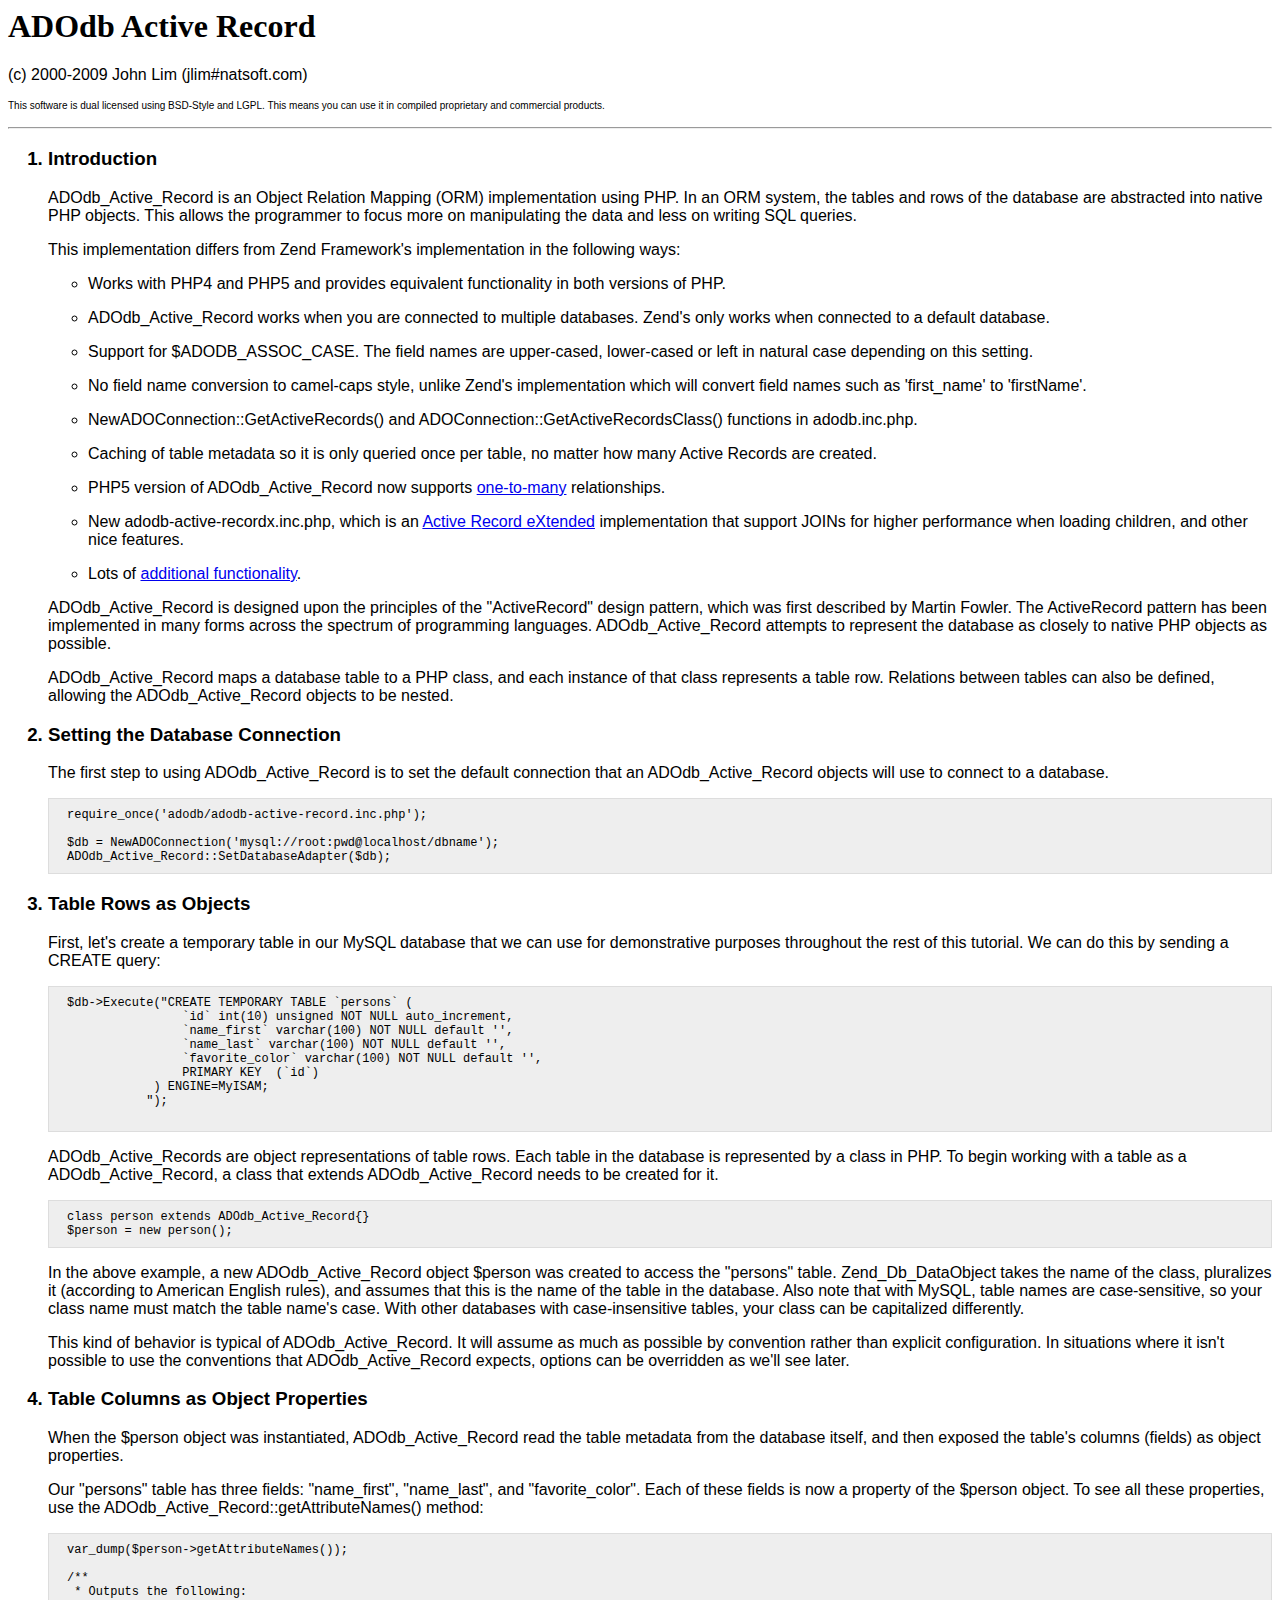
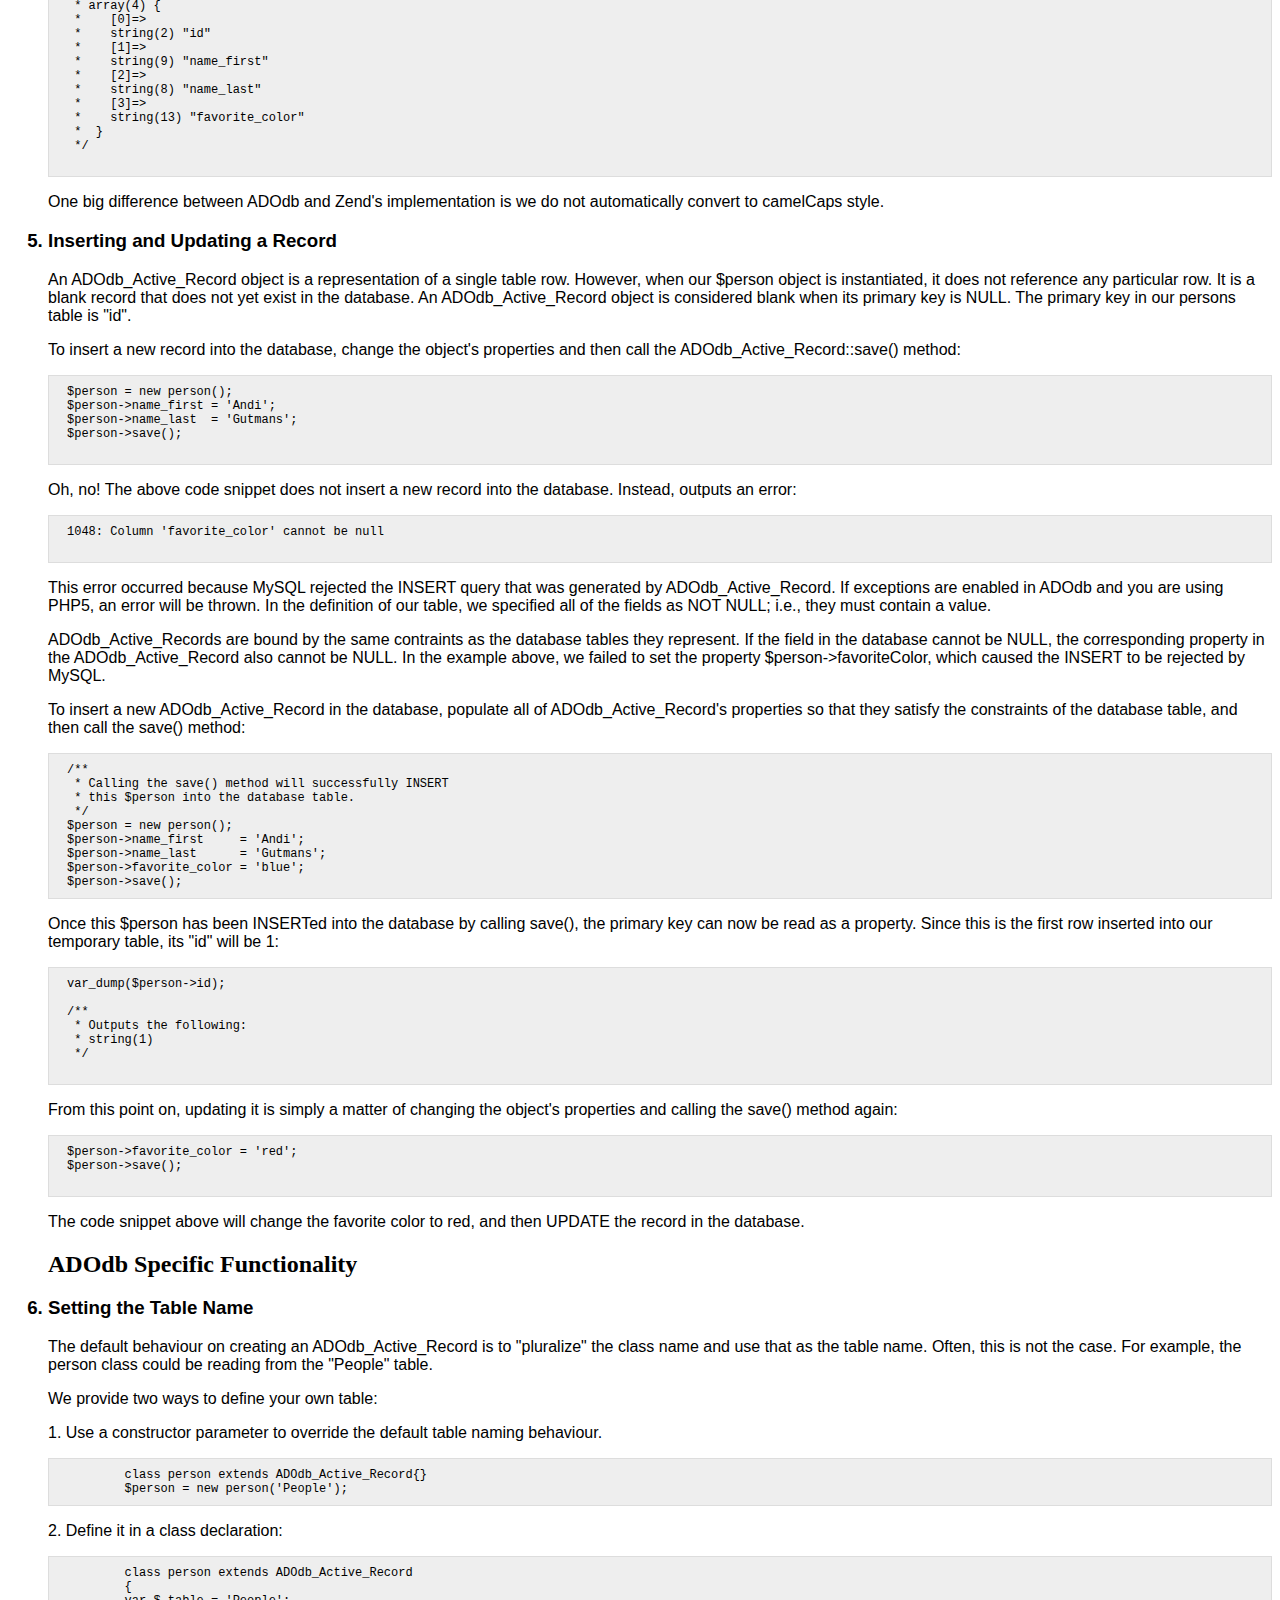
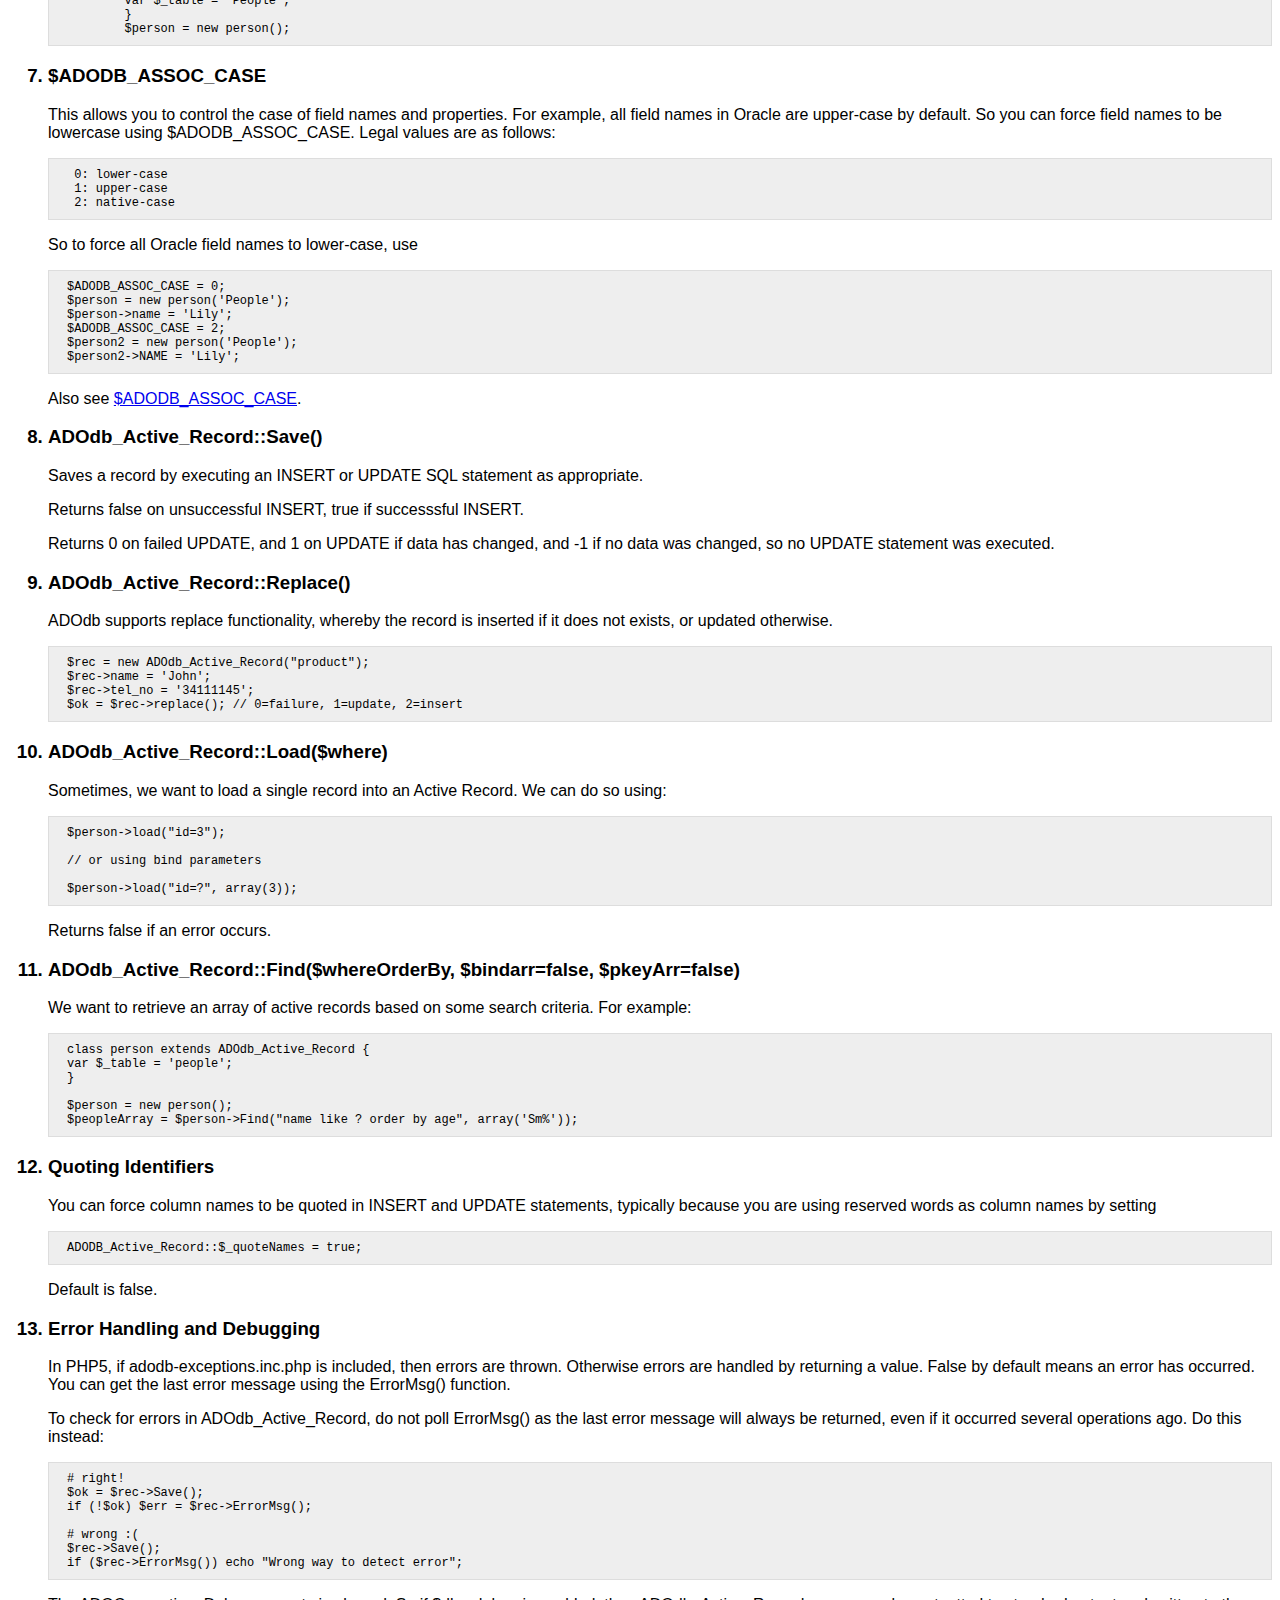
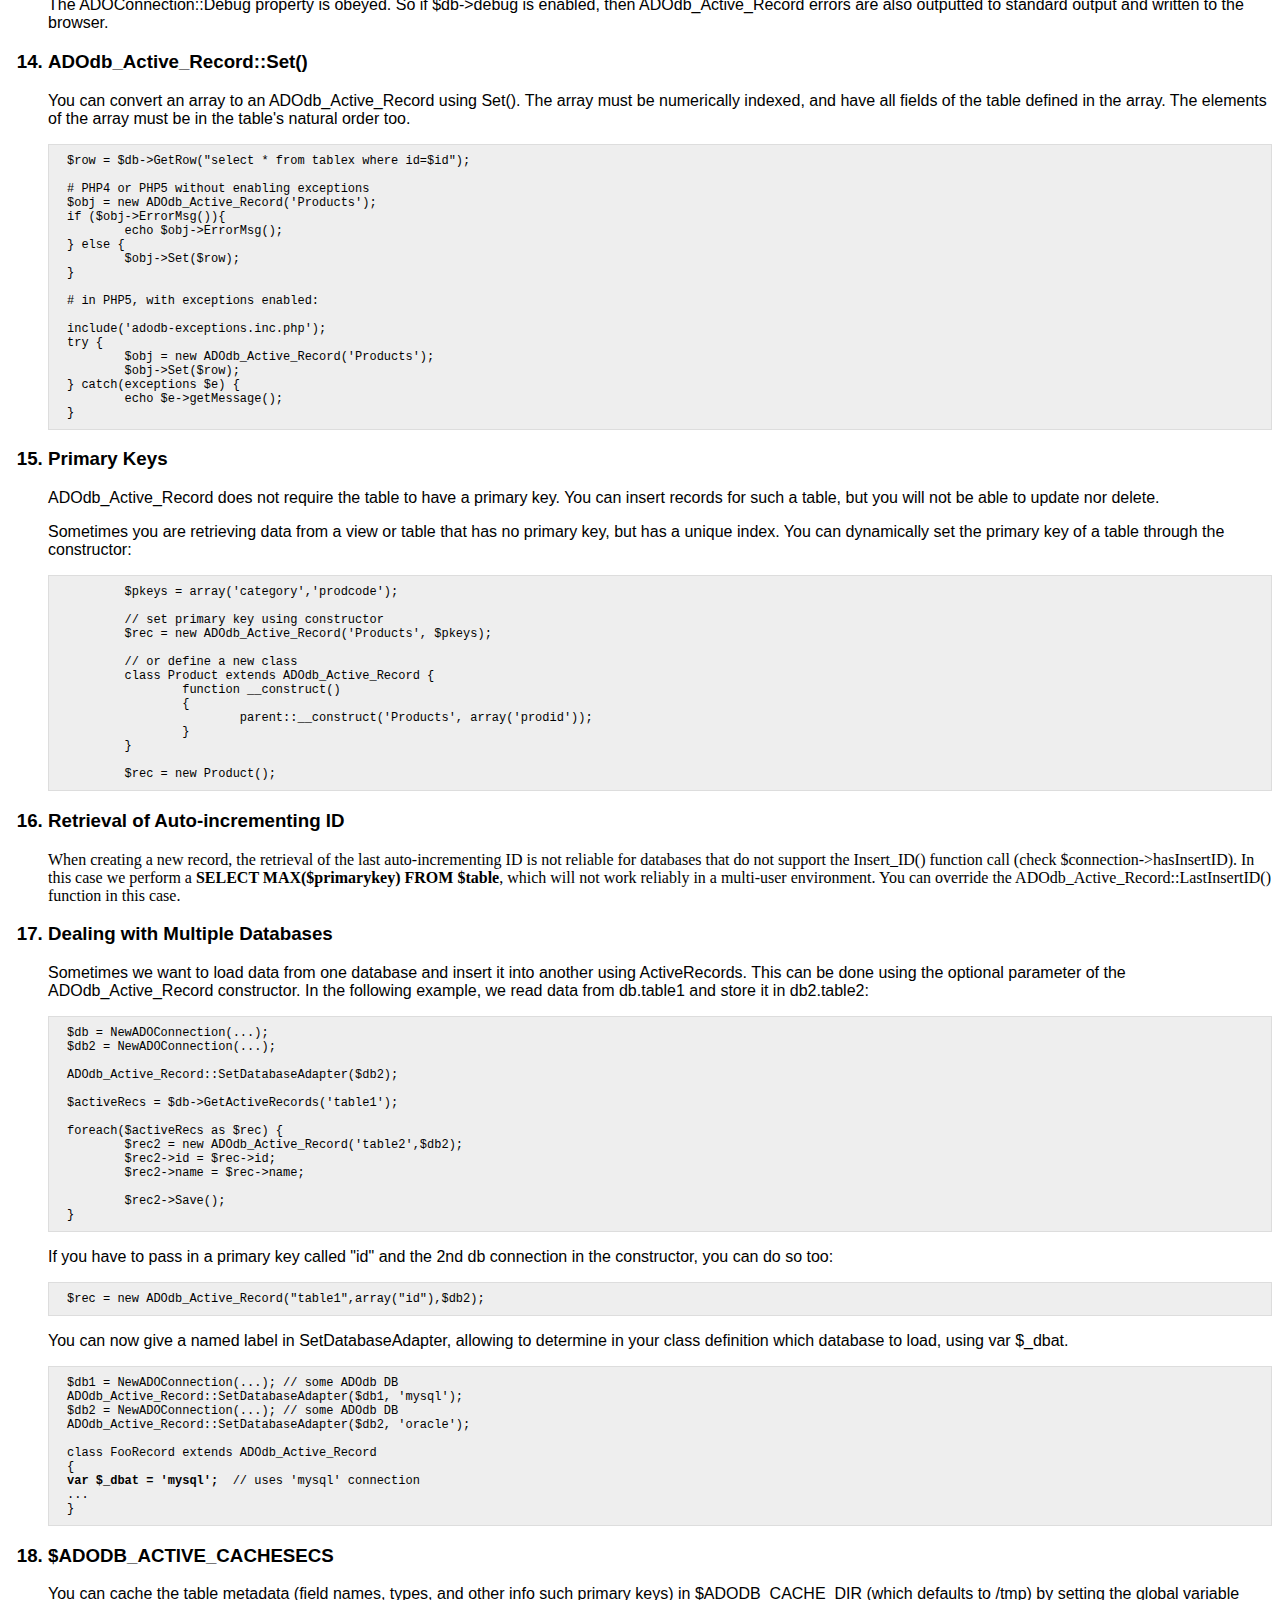
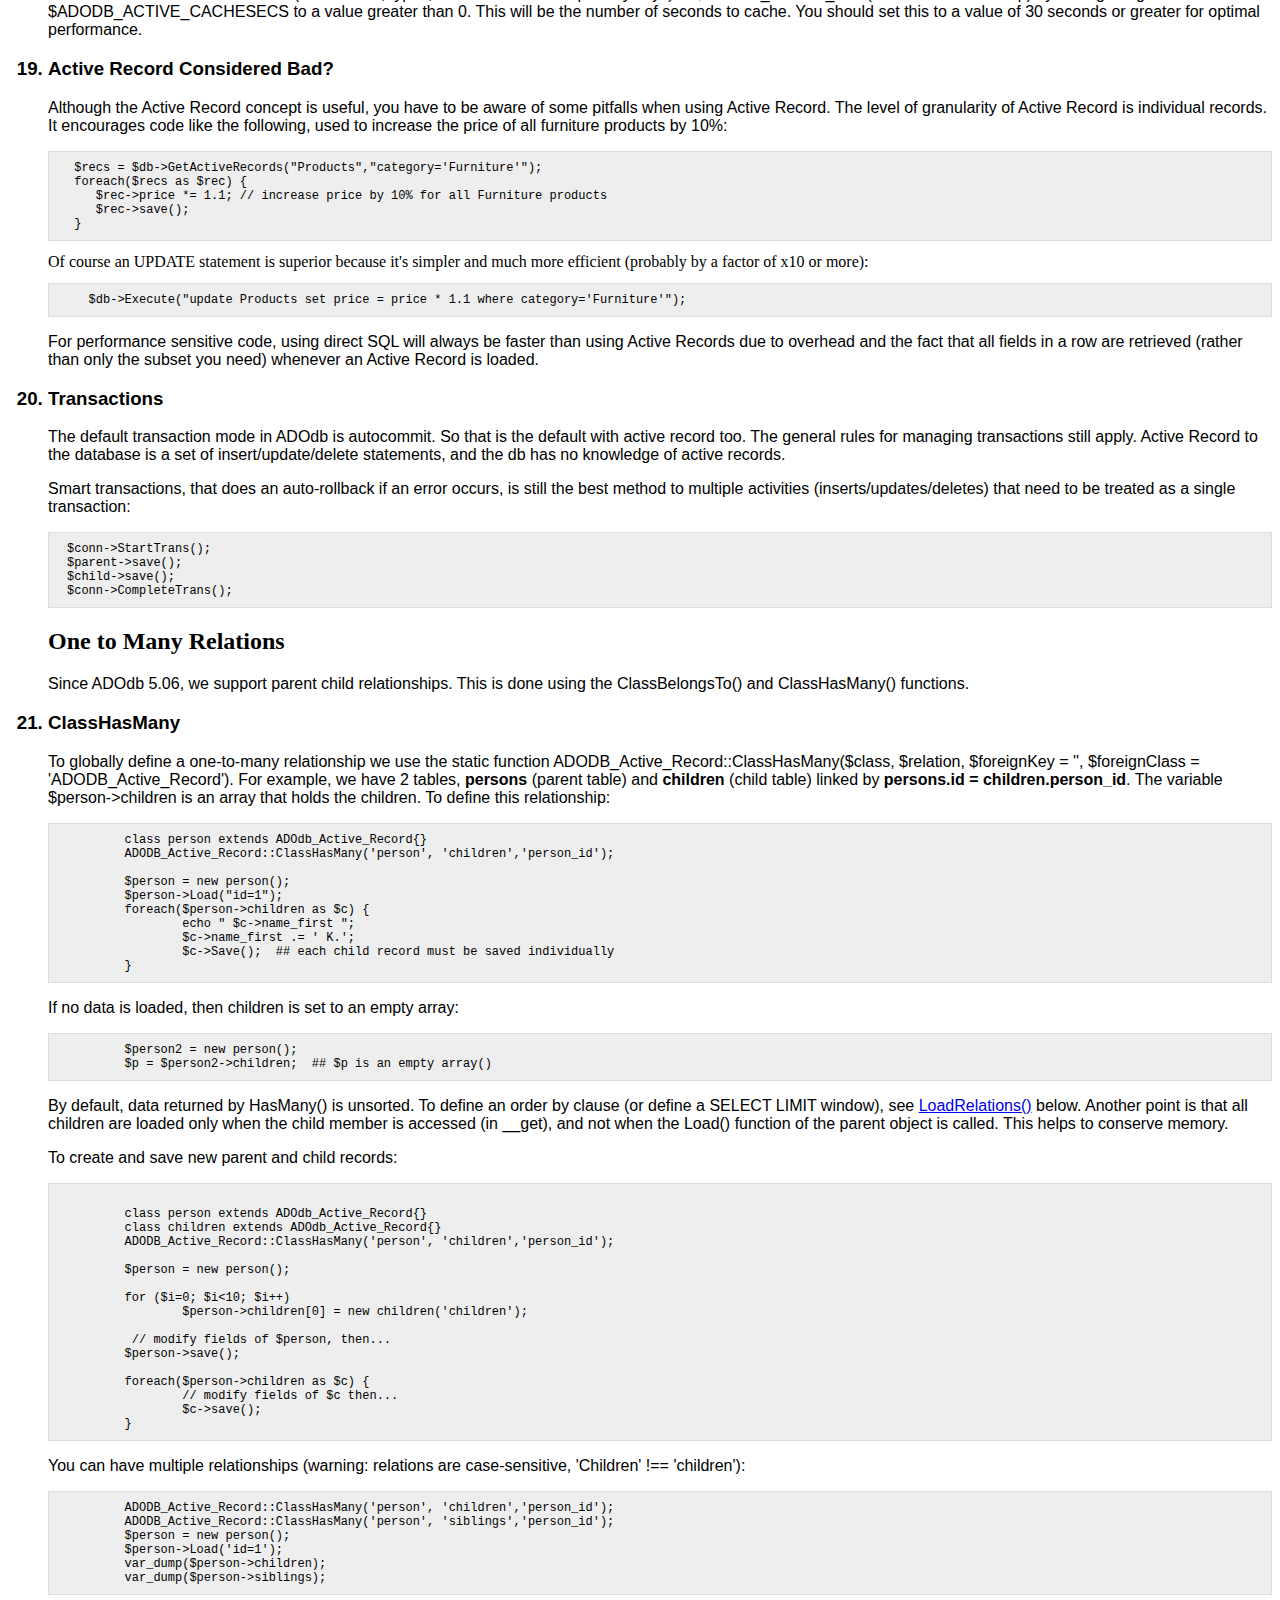
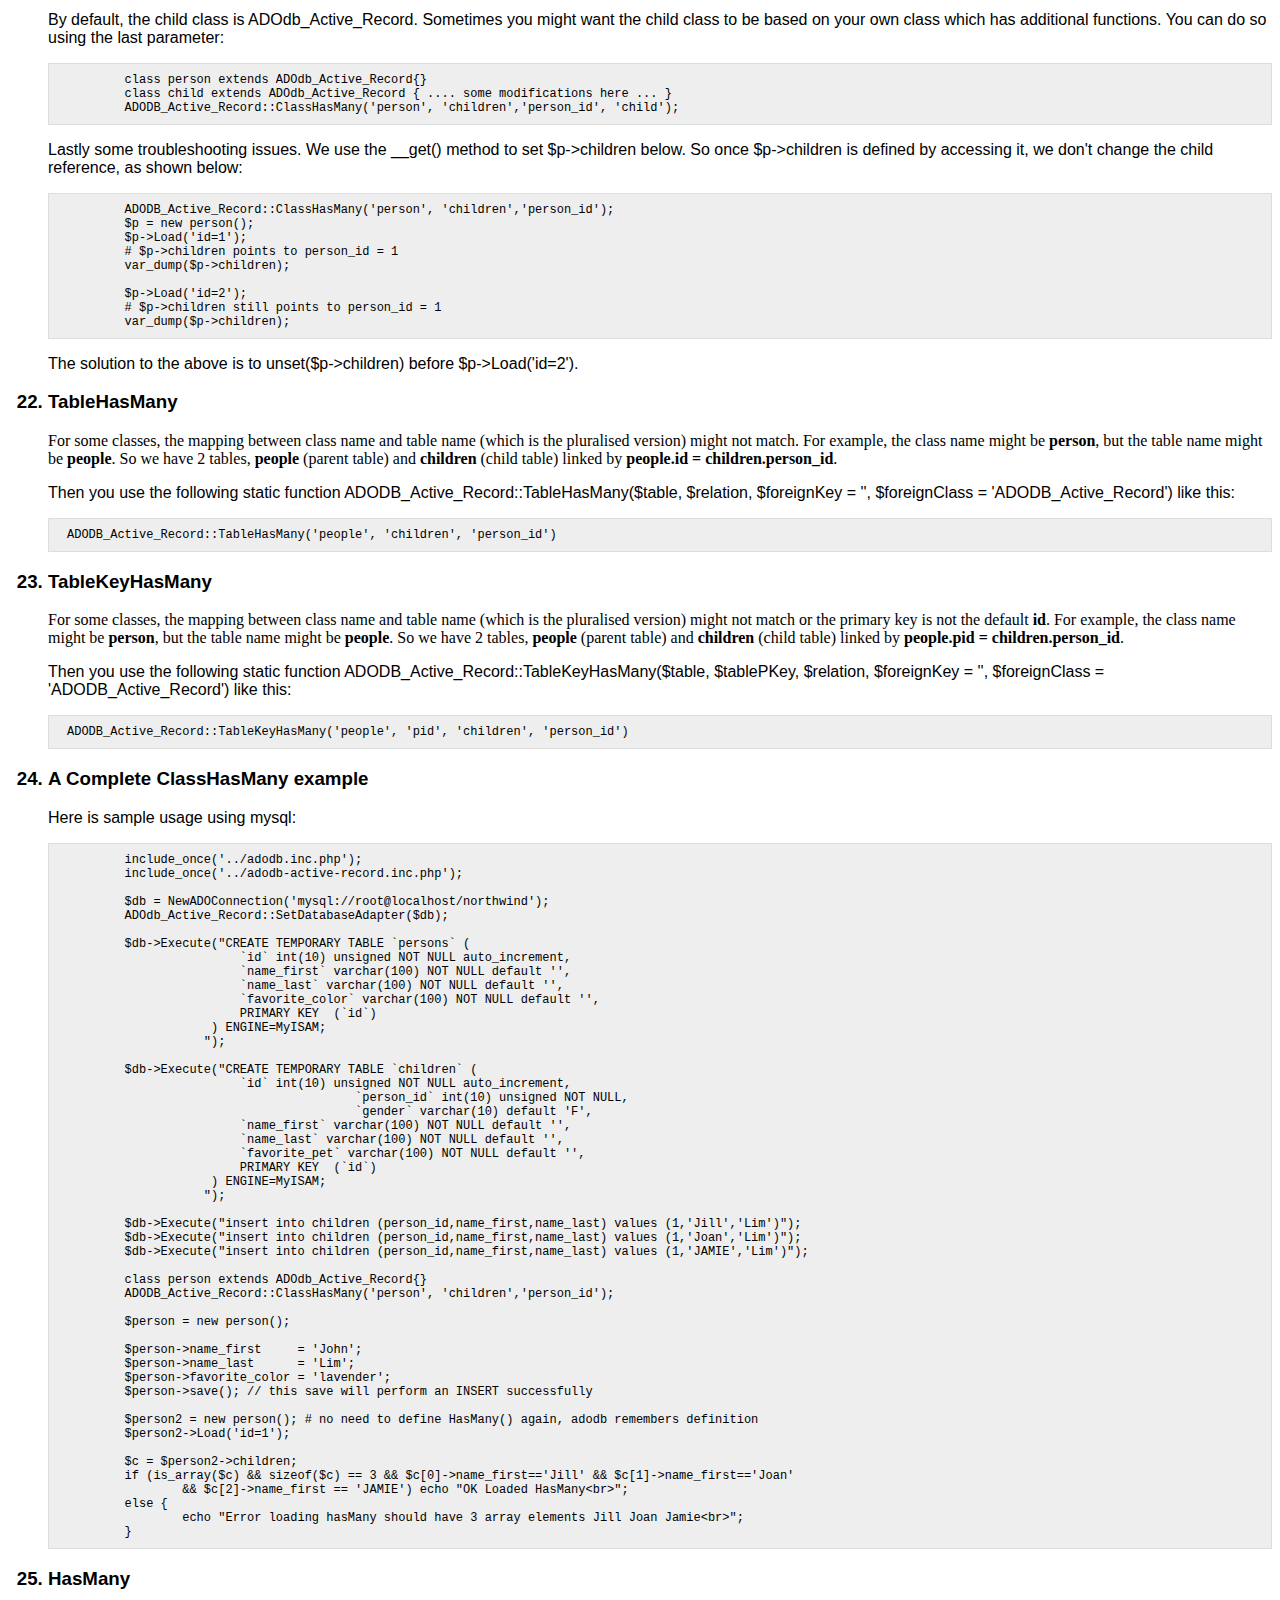
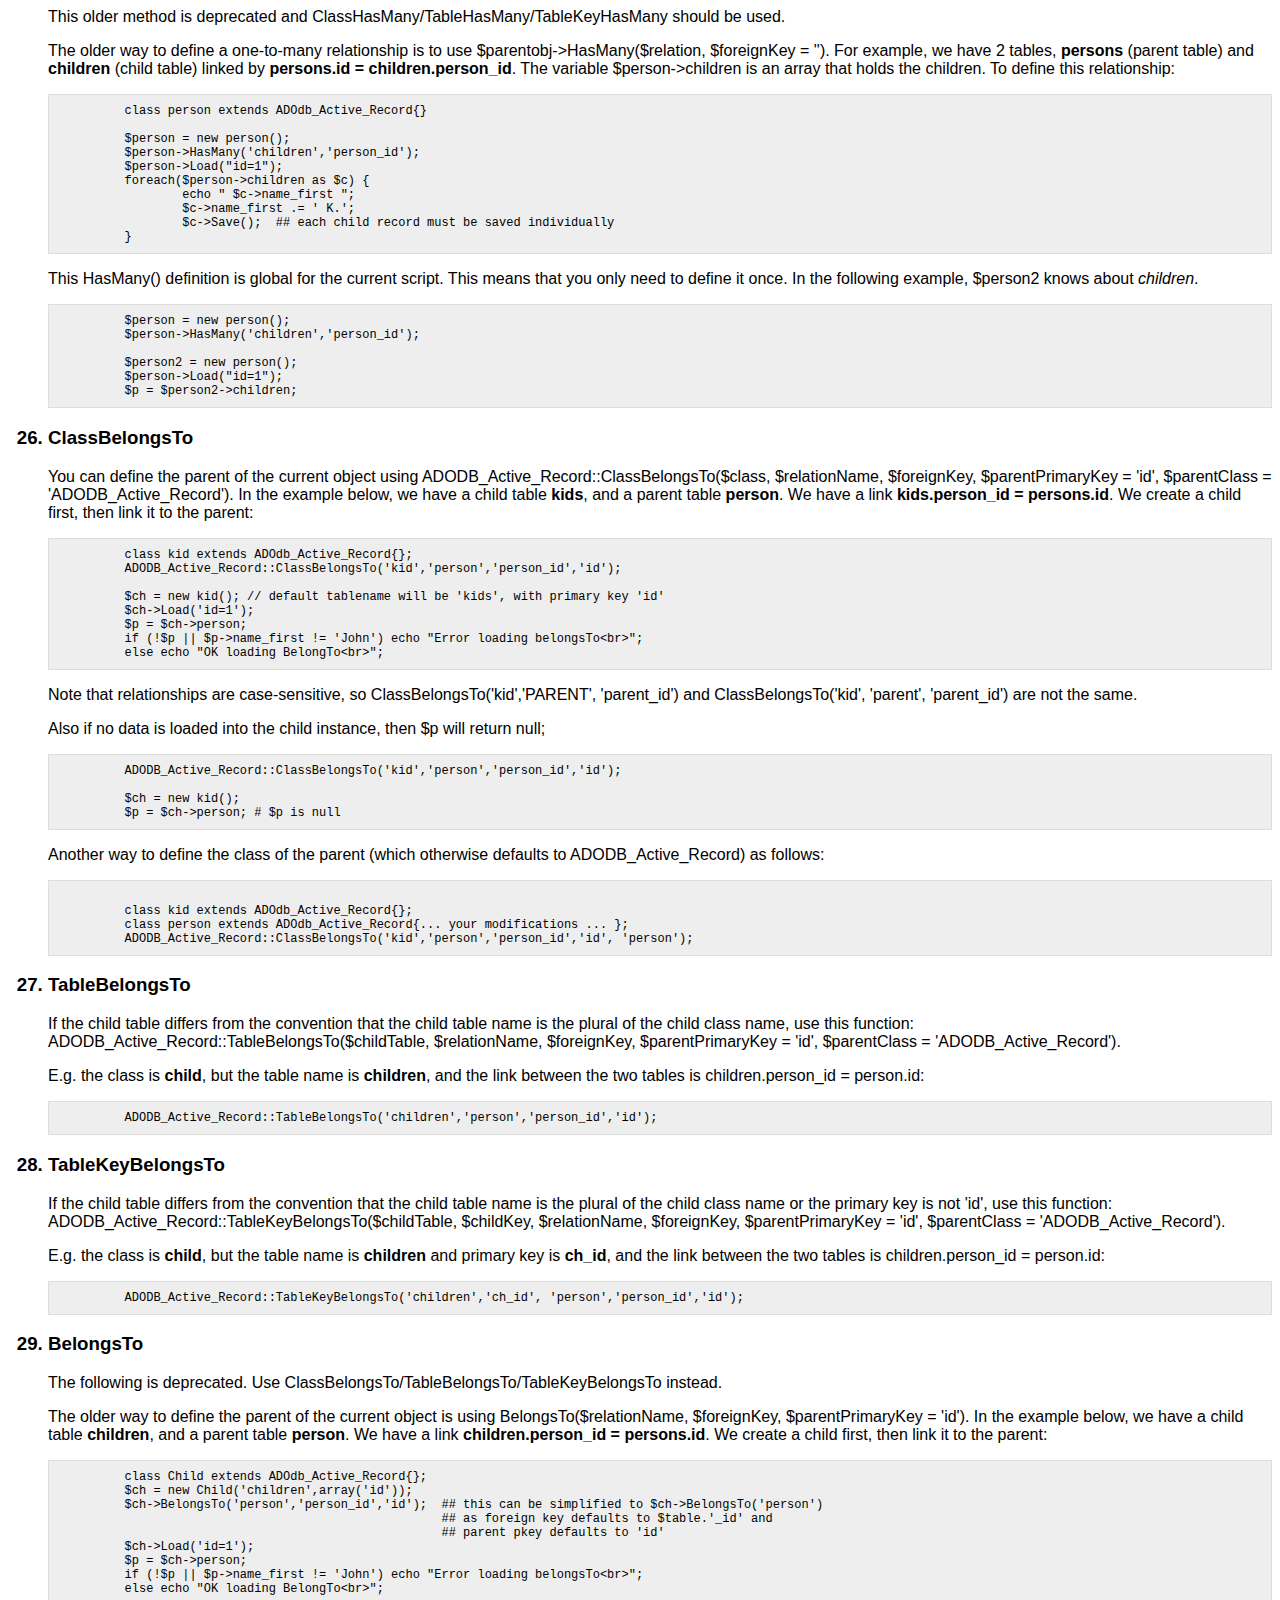
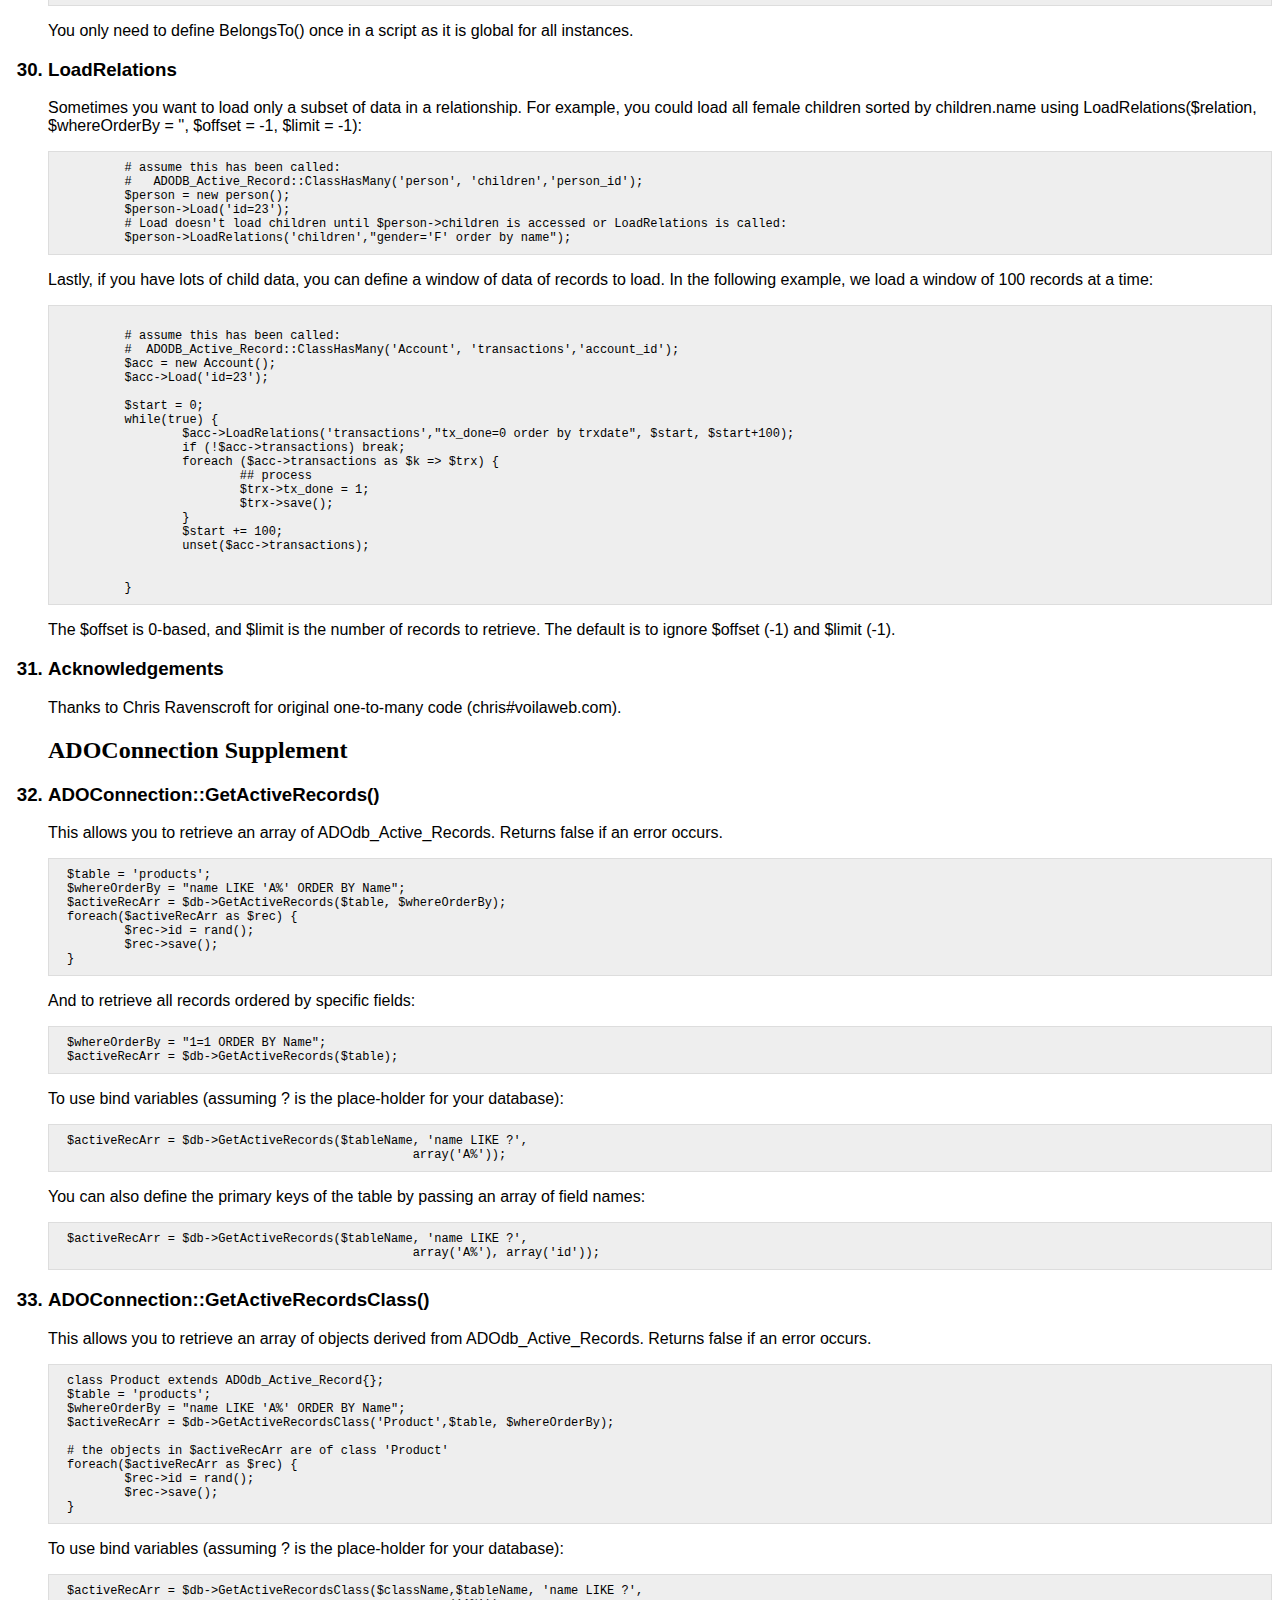
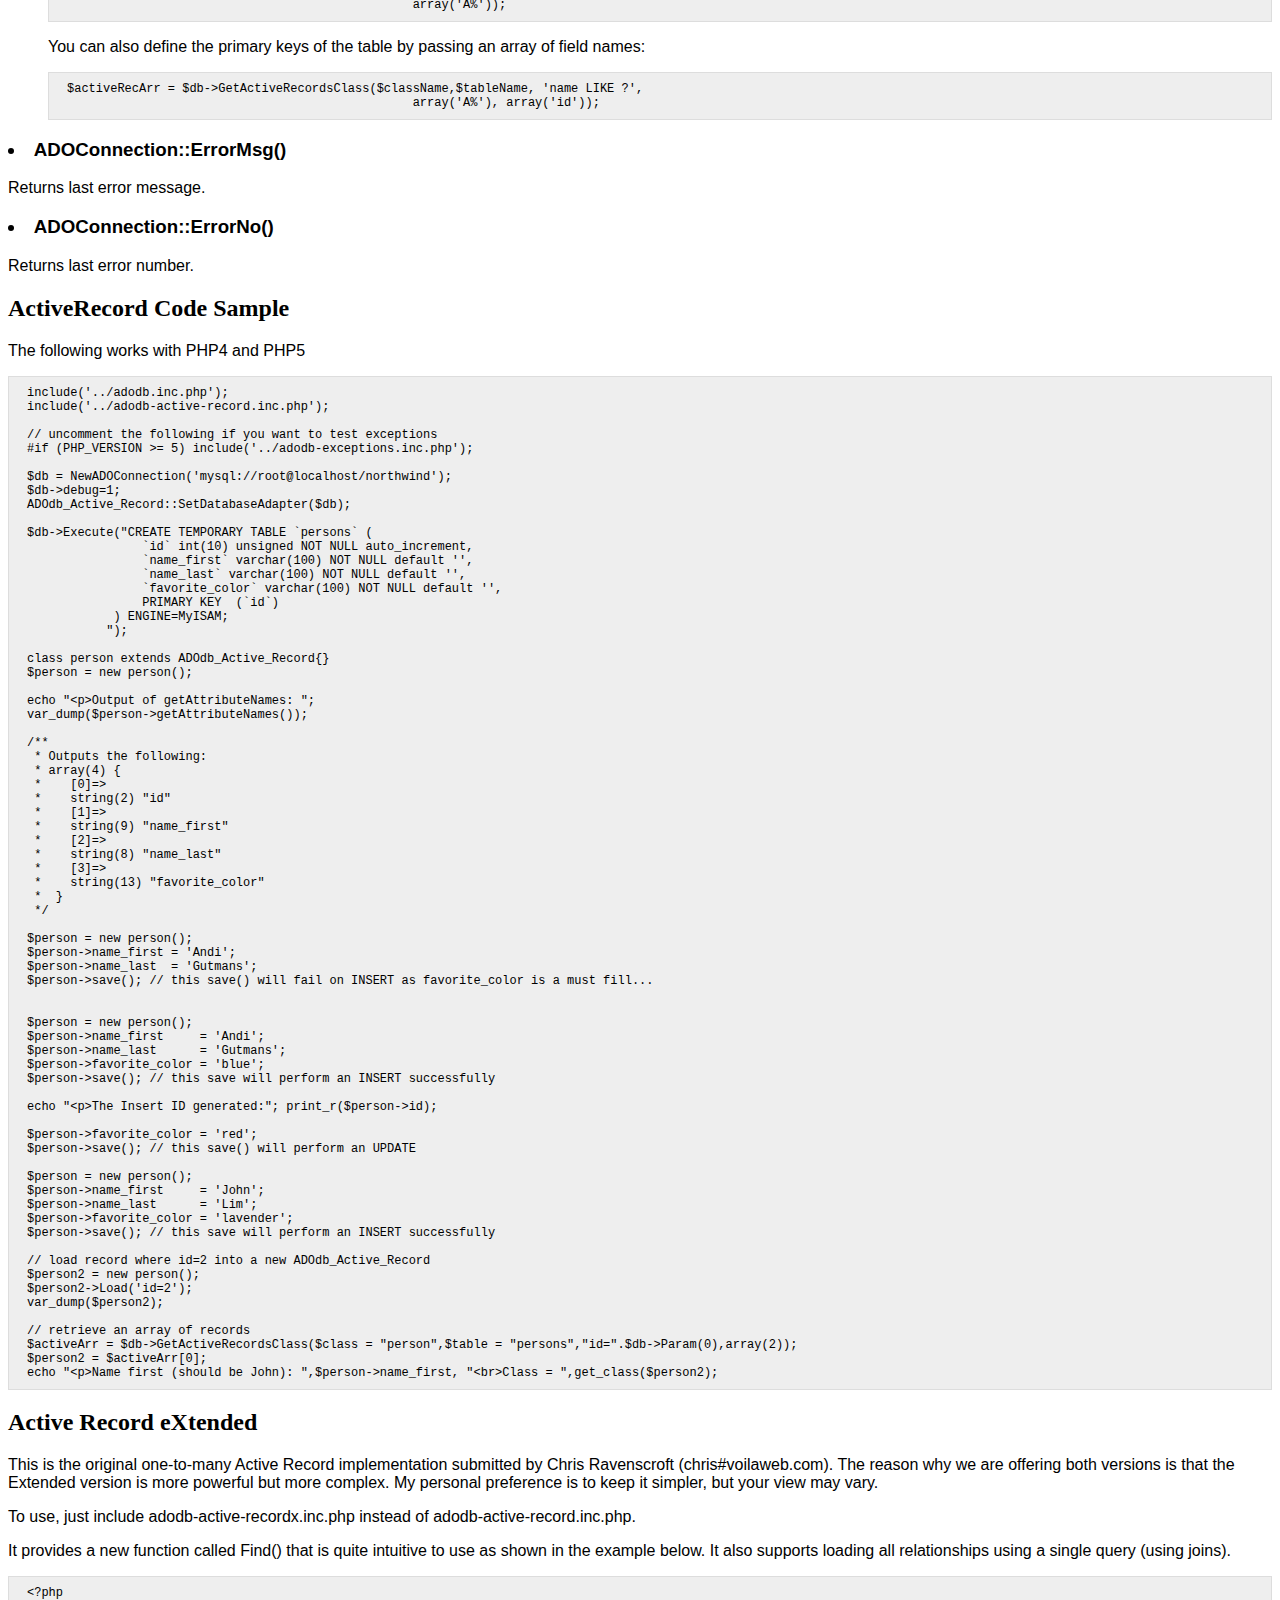
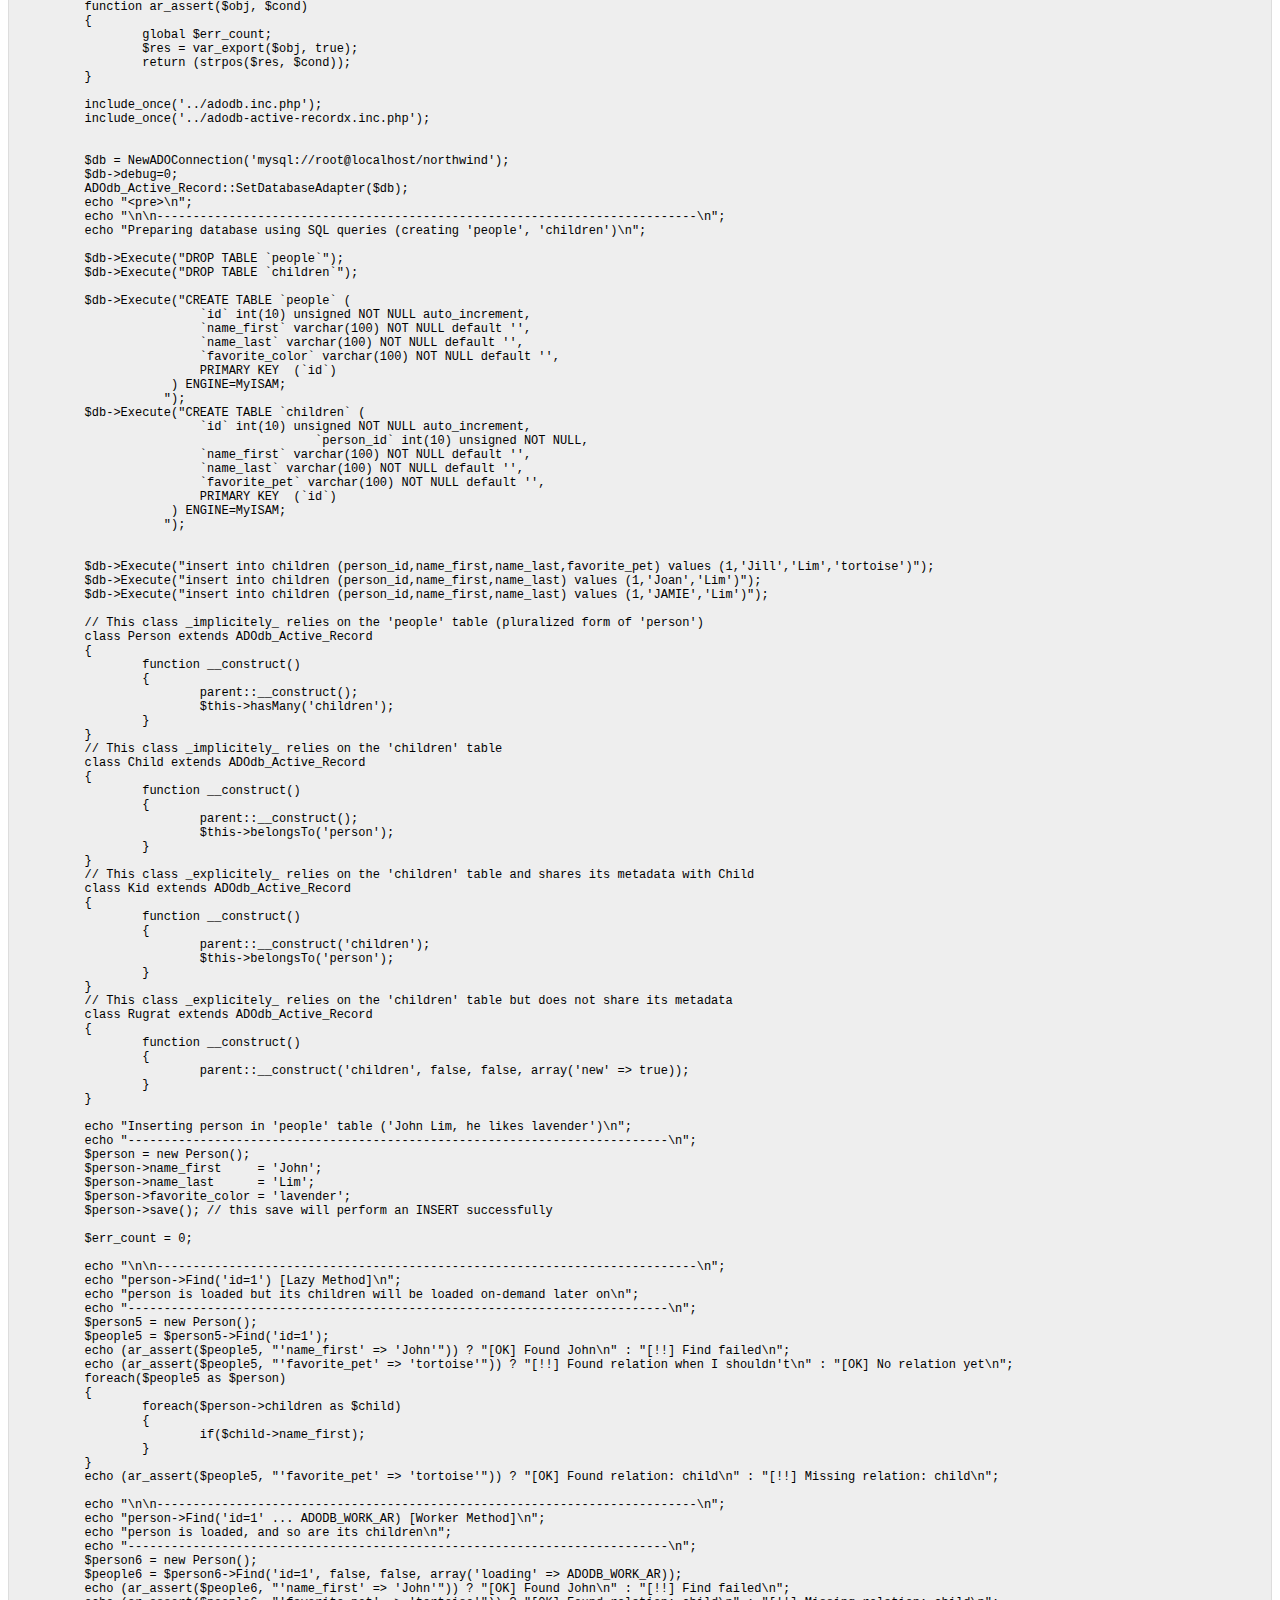
<file: include/adodb/docs/docs-active-record.htm>
<html>
<style>
pre {
  background-color: #eee;
  padding: 0.75em 1.5em;
  font-size: 12px;
  border: 1px solid #ddd;
}

li,p {
font-family: Arial, Helvetica, sans-serif ;
}
</style>
<title>ADOdb Active Record</title>
<body>
<h1>ADOdb Active Record</h1>
<p> (c) 2000-2009 John Lim (jlim#natsoft.com)</p>
<p><font size="1">This software is dual licensed using BSD-Style and LGPL. This 
  means you can use it in compiled proprietary and commercial products.</font></p>
<p><hr>
<ol>

<h3><li>Introduction</h3>
<p>
ADOdb_Active_Record is an Object Relation Mapping (ORM) implementation using PHP. In an ORM system, the tables and rows of the database are abstracted into native PHP objects. This allows the programmer to focus more on manipulating the data and less on writing SQL queries.
<p>
This implementation differs from Zend Framework's implementation in the following ways:
<ul>
<li>Works with PHP4 and PHP5 and provides equivalent functionality in both versions of PHP.<p>
<li>ADOdb_Active_Record works when you are connected to multiple databases. Zend's only works when connected to a default database.<p>
<li>Support for $ADODB_ASSOC_CASE. The field names are upper-cased, lower-cased or left in natural case depending on this setting.<p>
<li>No field name conversion to camel-caps style, unlike Zend's implementation which will convert field names such as 'first_name' to 'firstName'.<p>
<li>NewADOConnection::GetActiveRecords() and ADOConnection::GetActiveRecordsClass() functions in adodb.inc.php.<p>
<li>Caching of table metadata so it is only queried once per table, no matter how many Active Records are created.<p>
<li>PHP5 version of ADOdb_Active_Record now supports <a href=#onetomany>one-to-many</a> relationships.<p>
<li>New adodb-active-recordx.inc.php, which is an <a href=#recordx>Active Record eXtended</a> implementation that support JOINs for higher performance when loading children, and other nice features.<p>
<li>Lots of  <a href=#additional>additional functionality</a>.<p> 
</ul>
<P>
ADOdb_Active_Record is designed upon the principles of the "ActiveRecord" design pattern, which was first described by Martin Fowler. The ActiveRecord pattern has been implemented in many forms across the spectrum of programming languages. ADOdb_Active_Record attempts to represent the database as closely to native PHP objects as possible.
<p>
ADOdb_Active_Record maps a database table to a PHP class, and each instance of that class represents a table row. Relations between tables can also be defined, allowing the ADOdb_Active_Record objects to be nested.
<p>

<h3><li>Setting the Database Connection</h3>
<p>
The first step to using  ADOdb_Active_Record is to set the default connection that an ADOdb_Active_Record objects will use to connect to a database. 

<pre>
require_once('adodb/adodb-active-record.inc.php');

$db = NewADOConnection('mysql://root:pwd@localhost/dbname');
ADOdb_Active_Record::SetDatabaseAdapter($db);
</pre>        

<h3><li>Table Rows as Objects</h3>
<p>
First, let's create a temporary table in our MySQL database that we can use for demonstrative purposes throughout the rest of this tutorial. We can do this by sending a CREATE query:

<pre>
$db->Execute("CREATE TEMPORARY TABLE `persons` (
                `id` int(10) unsigned NOT NULL auto_increment,
                `name_first` varchar(100) NOT NULL default '',
                `name_last` varchar(100) NOT NULL default '',
                `favorite_color` varchar(100) NOT NULL default '',
                PRIMARY KEY  (`id`)
            ) ENGINE=MyISAM;
           ");
 </pre>   
<p>
ADOdb_Active_Records are object representations of table rows. Each table in the database is represented by a class in PHP. To begin working with a table as a ADOdb_Active_Record, a class that extends ADOdb_Active_Record needs to be created for it.

<pre>
class person extends ADOdb_Active_Record{}
$person = new person();
</pre>   

<p>
In the above example, a new ADOdb_Active_Record object $person was created to access the "persons" table. Zend_Db_DataObject takes the name of the class, pluralizes it (according to American English rules), and assumes that this is the name of the table in the database. Also note that with MySQL, table names are case-sensitive, so your class name must match the table name's case. With other databases with case-insensitive tables, your class can be capitalized differently.
<p>
This kind of behavior is typical of ADOdb_Active_Record. It will assume as much as possible by convention rather than explicit configuration. In situations where it isn't possible to use the conventions that ADOdb_Active_Record expects, options can be overridden as we'll see later.

<h3><li>Table Columns as Object Properties</h3>
<p>
When the $person object was instantiated, ADOdb_Active_Record read the table metadata from the database itself, and then exposed the table's columns (fields) as object properties.
<p>
Our "persons" table has three fields: "name_first", "name_last", and "favorite_color". Each of these fields is now a property of the $person object. To see all these properties, use the ADOdb_Active_Record::getAttributeNames() method:
<pre>
var_dump($person->getAttributeNames());

/**
 * Outputs the following:
 * array(4) {
 *    [0]=>
 *    string(2) "id"
 *    [1]=>
 *    string(9) "name_first"
 *    [2]=>
 *    string(8) "name_last"
 *    [3]=>
 *    string(13) "favorite_color"
 *  }
 */
    </pre>   
<p>
One big difference between ADOdb and Zend's implementation is we do not automatically convert to camelCaps style.
<p>
<h3><li>Inserting and Updating a Record</h3><p>

An ADOdb_Active_Record object is a representation of a single table row. However, when our $person object is instantiated, it does not reference any particular row. It is a blank record that does not yet exist in the database. An ADOdb_Active_Record object is considered blank when its primary key is NULL. The primary key in our persons table is "id".
<p>
To insert a new record into the database, change the object's properties and then call the ADOdb_Active_Record::save() method:
<pre>
$person = new person();
$person->name_first = 'Andi';
$person->name_last  = 'Gutmans';
$person->save();
 </pre>   
<p>
Oh, no! The above code snippet does not insert a new record into the database. Instead, outputs an error:
<pre>
1048: Column 'favorite_color' cannot be null
 </pre>   
<p>
This error occurred because MySQL rejected the INSERT query that was generated by ADOdb_Active_Record. If exceptions are enabled in ADOdb and you are using PHP5, an error will be thrown. In the definition of our table, we specified all of the fields as NOT NULL; i.e., they must contain a value.
<p>
ADOdb_Active_Records are bound by the same contraints as the database tables they represent. If the field in the database cannot be NULL, the corresponding property in the ADOdb_Active_Record also cannot be NULL. In the example above, we failed to set the property $person->favoriteColor, which caused the INSERT to be rejected by MySQL.
<p>
To insert a new ADOdb_Active_Record in the database, populate all of ADOdb_Active_Record's properties so that they satisfy the constraints of the database table, and then call the save() method:
<pre>
/**
 * Calling the save() method will successfully INSERT
 * this $person into the database table.
 */
$person = new person();
$person->name_first     = 'Andi';
$person->name_last      = 'Gutmans';
$person->favorite_color = 'blue';
$person->save();
</pre>
<p>
Once this $person has been INSERTed into the database by calling save(), the primary key can now be read as a property. Since this is the first row inserted into our temporary table, its "id" will be 1:
<pre>
var_dump($person->id);

/**
 * Outputs the following:
 * string(1)
 */
 </pre>       
<p>
From this point on, updating it is simply a matter of changing the object's properties and calling the save() method again:

<pre>
$person->favorite_color = 'red';
$person->save();
   </pre>
<p>
The code snippet above will change the favorite color to red, and then UPDATE the record in the database.

<a name=additional>
<h2>ADOdb Specific Functionality</h2>
<h3><li>Setting the Table Name</h3>
<p>The default behaviour on creating an ADOdb_Active_Record is to "pluralize" the class name and
 use that as the table name. Often, this is not the case. For example, the person class could be reading 
 from the "People" table. 
<p>We provide two ways to define your own table:
<p>1. Use a constructor parameter to override the default table naming behaviour.
<pre>
	class person extends ADOdb_Active_Record{}
	$person = new person('People');
</pre>
<p>2. Define it in a class declaration:
<pre>
	class person extends ADOdb_Active_Record
	{
	var $_table = 'People';
	}
	$person = new person();
</pre>

<h3><li>$ADODB_ASSOC_CASE</h3>
<p>This allows you to control the case of field names and properties. For example, all field names in Oracle are upper-case by default. So you 
can force field names to be lowercase using $ADODB_ASSOC_CASE. Legal values are as follows:
<pre>
 0: lower-case
 1: upper-case
 2: native-case
</pre>
<p>So to force all Oracle field names to lower-case, use
<pre>
$ADODB_ASSOC_CASE = 0;
$person = new person('People');
$person->name = 'Lily';
$ADODB_ASSOC_CASE = 2;
$person2 = new person('People');
$person2->NAME = 'Lily'; 
</pre>

<p>Also see <a href=http://phplens.com/adodb/reference.constants.adodb_assoc_case.html>$ADODB_ASSOC_CASE</a>.

<h3><li>ADOdb_Active_Record::Save()</h3>
<p>
Saves a record by executing an INSERT or UPDATE SQL statement as appropriate. 
<p>Returns false on  unsuccessful INSERT, true if successsful INSERT.
<p>Returns 0 on failed UPDATE, and 1 on UPDATE if data has changed, and -1 if no data was changed, so no UPDATE statement was executed.

<h3><li>ADOdb_Active_Record::Replace()</h3>
<p>
ADOdb supports replace functionality, whereby the record is inserted if it does not exists, or updated otherwise.
<pre>
$rec = new ADOdb_Active_Record("product");
$rec->name = 'John';
$rec->tel_no = '34111145';
$ok = $rec->replace(); // 0=failure, 1=update, 2=insert
</pre>


<h3><li>ADOdb_Active_Record::Load($where)</h3>
<p>Sometimes, we want to load a single record into an Active Record. We can do so using:
<pre>
$person->load("id=3");

// or using bind parameters

$person->load("id=?", array(3));
</pre>
<p>Returns false if an error occurs.

<h3><li>ADOdb_Active_Record::Find($whereOrderBy, $bindarr=false, $pkeyArr=false)</h3>
<p>We want to retrieve an array of active records based on some search criteria. For example:
<pre>
class person extends ADOdb_Active_Record {
var $_table = 'people';
}

$person = new person();
$peopleArray = $person->Find("name like ? order by age", array('Sm%'));
</pre>

<h3><li>Quoting Identifiers</h3>
<p>You can force column names to be quoted in INSERT and UPDATE statements, typically because you are using reserved words as column names by setting
<pre>
ADODB_Active_Record::$_quoteNames = true;
</pre>
<p>Default is false.

<h3><li>Error Handling and Debugging</h3>
<p>
In PHP5, if adodb-exceptions.inc.php is included, then errors are thrown. Otherwise errors are handled by returning a value. False by default means an error has occurred. You can get the last error message using the ErrorMsg() function. 
<p>
To check for errors in ADOdb_Active_Record, do not poll ErrorMsg() as the last error message will always be returned, even if it occurred several operations ago. Do this instead:
<pre>
# right!
$ok = $rec->Save();
if (!$ok) $err = $rec->ErrorMsg();

# wrong :(
$rec->Save();
if ($rec->ErrorMsg()) echo "Wrong way to detect error";
</pre>
<p>The ADOConnection::Debug property is obeyed. So
if $db->debug is enabled, then ADOdb_Active_Record errors are also outputted to standard output and written to the browser.

<h3><li>ADOdb_Active_Record::Set()</h3>
<p>You can convert an array to an ADOdb_Active_Record using Set(). The array must be numerically indexed, and have all fields of the table defined in the array. The elements of the array must be in the table's natural order too.
<pre>
$row = $db->GetRow("select * from tablex where id=$id");

# PHP4 or PHP5 without enabling exceptions
$obj = new ADOdb_Active_Record('Products');
if ($obj->ErrorMsg()){
	echo $obj->ErrorMsg();
} else {
	$obj->Set($row);
}

# in PHP5, with exceptions enabled:

include('adodb-exceptions.inc.php');
try {
	$obj = new ADOdb_Active_Record('Products');
	$obj->Set($row);
} catch(exceptions $e) {
	echo $e->getMessage();
}
</pre>
<p>
<h3><li>Primary Keys</h3>
<p>
ADOdb_Active_Record does not require the table to have a primary key. You can insert records for such a table, but you will not be able to update nor delete. 
<p>Sometimes you are retrieving data from a view or table that has no primary key, but has a unique index. You can dynamically set the primary key of a table through the constructor:
<pre>
	$pkeys = array('category','prodcode');
	
	// set primary key using constructor
	$rec = new ADOdb_Active_Record('Products', $pkeys);
	
	// or define a new class
	class Product extends ADOdb_Active_Record {
		function __construct()
		{
			parent::__construct('Products', array('prodid'));
		}
	}
	
	$rec = new Product();
</pre>


<h3><li>Retrieval of Auto-incrementing ID</h3>
When creating a new record, the retrieval of the last auto-incrementing ID is not reliable for databases that do not support the Insert_ID() function call (check $connection->hasInsertID). In this case we perform a <b>SELECT MAX($primarykey) FROM $table</b>, which will not work reliably in a multi-user environment. You can override the ADOdb_Active_Record::LastInsertID() function in this case.

<h3><li>Dealing with Multiple Databases</h3>
<p>
Sometimes we want to load data from one database and insert it into another using ActiveRecords. This can be done using the optional parameter of the ADOdb_Active_Record constructor. In the following example, we read data from db.table1 and store it in db2.table2:
<pre>
$db = NewADOConnection(...);
$db2 = NewADOConnection(...);

ADOdb_Active_Record::SetDatabaseAdapter($db2);

$activeRecs = $db->GetActiveRecords('table1');

foreach($activeRecs as $rec) {
	$rec2 = new ADOdb_Active_Record('table2',$db2);
	$rec2->id = $rec->id;
	$rec2->name = $rec->name;
	
	$rec2->Save();
}
</pre>
<p>
If you have to pass in a primary key called "id" and the 2nd db connection in the constructor, you can do so too:
<pre>
$rec = new ADOdb_Active_Record("table1",array("id"),$db2);
</pre>
<p>You can now give a named label in SetDatabaseAdapter, allowing to determine in your class definition which database to load, using var $_dbat.
<pre>
$db1 = NewADOConnection(...); // some ADOdb DB
ADOdb_Active_Record::SetDatabaseAdapter($db1, 'mysql');
$db2 = NewADOConnection(...); // some ADOdb DB
ADOdb_Active_Record::SetDatabaseAdapter($db2, 'oracle');

class FooRecord extends ADOdb_Active_Record
{
<b>var $_dbat = 'mysql';</b>  // uses 'mysql' connection
...
}
</pre>
<h3><li>$ADODB_ACTIVE_CACHESECS</h3>
<p>You can cache the table metadata (field names, types, and other info such primary keys) in $ADODB_CACHE_DIR (which defaults to /tmp) by setting
the global variable $ADODB_ACTIVE_CACHESECS to a value greater than 0. This will be the number of seconds to cache.
 You should set this to a value of 30 seconds or greater for optimal performance.

<h3><li>Active Record Considered Bad?</h3>
<p>Although the Active Record concept is useful, you have to be aware of some pitfalls when using Active Record. The level of granularity of Active Record is individual records. It encourages code like the following, used to increase the price of all furniture products by 10%:
<pre>
 $recs = $db->GetActiveRecords("Products","category='Furniture'");
 foreach($recs as $rec) {
    $rec->price *= 1.1; // increase price by 10% for all Furniture products
    $rec->save();
 }
</pre>
Of course an UPDATE statement is superior because it's simpler and much more efficient (probably by a factor of x10 or more):
<pre>
   $db->Execute("update Products set price = price * 1.1 where category='Furniture'");
</pre>
<p>For performance sensitive code, using direct SQL will always be faster than using Active Records due to overhead and the fact that all fields in a row are retrieved (rather than only the subset you need) whenever an Active Record is loaded.

<h3><li>Transactions</h3>
<p>
The default transaction mode in ADOdb is autocommit. So that is the default with active record too. 
The general rules for managing transactions still apply. Active Record to the database is a set of insert/update/delete statements, and the db has no knowledge of active records.
<p>
Smart transactions, that does an auto-rollback if an error occurs, is still the best method to multiple activities (inserts/updates/deletes) that need to be treated as a single transaction:
<pre>
$conn->StartTrans();
$parent->save();
$child->save();
$conn->CompleteTrans();
</pre>

<a name=onetomany>
<h2>One to Many Relations</h3>
<p>Since ADOdb 5.06, we support parent child relationships. This is done using the ClassBelongsTo() and ClassHasMany() functions. 
<a name=tablehasmany>
<h3><li>ClassHasMany</h3>
<p>To globally define a one-to-many relationship we use the static function ADODB_Active_Record::ClassHasMany($class, $relation, $foreignKey = '', $foreignClass = 'ADODB_Active_Record'). For example, we have 2 tables, <strong>persons</strong> (parent table) and <strong>children</strong> (child table)
linked by <strong>persons.id = children.person_id</strong>. The variable $person->children is an array that holds the children. To define this relationship:
<pre>
	class person extends ADOdb_Active_Record{}
	ADODB_Active_Record::ClassHasMany('person', 'children','person_id');
	
	$person = new person();
	$person->Load("id=1");
	foreach($person->children as $c) {
		echo " $c->name_first ";
		$c->name_first .= ' K.';
		$c->Save();  ## each child record must be saved individually
	}
</pre>
<p>If no data is loaded, then children is set to an empty array:
<pre>
	$person2 = new person();
	$p = $person2->children;  ## $p is an empty array()
</pre>
<P>By default, data returned by HasMany() is unsorted. To define an order by clause (or define a SELECT LIMIT window), see <a href=#loadrelations>LoadRelations()</a> below. Another point is that all children are loaded only when the child member is accessed (in __get), and not when the Load() function of the parent object is called. This helps to conserve memory.

<p>To create and save new parent and child records:
<pre>

	class person extends ADOdb_Active_Record{}
	class children extends ADOdb_Active_Record{}
	ADODB_Active_Record::ClassHasMany('person', 'children','person_id');
	
	$person = new person();
	
	for ($i=0; $i<10; $i++) 
		$person->children[0] = new children('children');
	 
	 // modify fields of $person, then...
	$person->save();
	
	foreach($person->children as $c) {
		// modify fields of $c then...
		$c->save();
	}
</pre>
<p>You can have multiple relationships (warning: relations are case-sensitive, 'Children' !== 'children'):
<pre>
	ADODB_Active_Record::ClassHasMany('person', 'children','person_id');
	ADODB_Active_Record::ClassHasMany('person', 'siblings','person_id');
	$person = new person();
	$person->Load('id=1');
	var_dump($person->children);
	var_dump($person->siblings);
</pre>
<p>By default, the child class is ADOdb_Active_Record. Sometimes you might want the child class to be based on your own class which has additional functions. You can do so using the last parameter:
<pre>
	class person extends ADOdb_Active_Record{}
	class child extends ADOdb_Active_Record { .... some modifications here ... }
	ADODB_Active_Record::ClassHasMany('person', 'children','person_id', 'child');
</pre>
<p>Lastly some troubleshooting issues. We use the __get() method to set 
$p->children below. So once $p->children is defined by accessing it, we don't change the child reference, as shown below:
<pre>
	ADODB_Active_Record::ClassHasMany('person', 'children','person_id');
	$p = new person();
	$p->Load('id=1');
	# $p->children points to person_id = 1
	var_dump($p->children);
	
	$p->Load('id=2');
	# $p->children still points to person_id = 1
	var_dump($p->children); 
</pre>
<p>The solution to the above is to unset($p->children) before $p->Load('id=2').
<h3><li>TableHasMany</h3>
For some classes, the mapping between class name and table name (which is the pluralised version) might not match. For example, 
the class name might be <b>person</b>, but the table name might be <b>people</b>. So we have 2 tables, <strong>people</strong> (parent table) and <strong>children</strong> (child table)
linked by <strong>people.id = children.person_id</strong>.
<p>Then you use the following static function
 ADODB_Active_Record::TableHasMany($table, $relation, $foreignKey = '', $foreignClass = 'ADODB_Active_Record') like this:
<pre>
ADODB_Active_Record::TableHasMany('people', 'children', 'person_id')
</pre>
<h3><li>TableKeyHasMany</h3>
For some classes, the mapping between class name and table name (which is the pluralised version) might not match or the primary key is not the default <b>id</b>. For example, 
the class name might be <b>person</b>, but the table name might be <b>people</b>. So we have 2 tables, <strong>people</strong> (parent table) and <strong>children</strong> (child table)
linked by <strong>people.pid = children.person_id</strong>.
<p>Then you use the following static function
 ADODB_Active_Record::TableKeyHasMany($table, $tablePKey, $relation, $foreignKey = '', $foreignClass = 'ADODB_Active_Record') like this:
<pre>
ADODB_Active_Record::TableKeyHasMany('people', 'pid', 'children', 'person_id')
</pre>


<h3><li>A Complete ClassHasMany example</h3>
<p>Here is sample usage using mysql:
<pre>
	include_once('../adodb.inc.php');
	include_once('../adodb-active-record.inc.php');

	$db = NewADOConnection('mysql://root@localhost/northwind');
	ADOdb_Active_Record::SetDatabaseAdapter($db);

	$db->Execute("CREATE TEMPORARY TABLE `persons` (
	                `id` int(10) unsigned NOT NULL auto_increment,
	                `name_first` varchar(100) NOT NULL default '',
	                `name_last` varchar(100) NOT NULL default '',
	                `favorite_color` varchar(100) NOT NULL default '',
	                PRIMARY KEY  (`id`)
	            ) ENGINE=MyISAM;
	           ");
			   
	$db->Execute("CREATE TEMPORARY TABLE `children` (
	                `id` int(10) unsigned NOT NULL auto_increment,
					`person_id` int(10) unsigned NOT NULL,
					`gender` varchar(10) default 'F',
	                `name_first` varchar(100) NOT NULL default '',
	                `name_last` varchar(100) NOT NULL default '',
	                `favorite_pet` varchar(100) NOT NULL default '',
	                PRIMARY KEY  (`id`)
	            ) ENGINE=MyISAM;
	           ");
			   
	$db->Execute("insert into children (person_id,name_first,name_last) values (1,'Jill','Lim')");
	$db->Execute("insert into children (person_id,name_first,name_last) values (1,'Joan','Lim')");
	$db->Execute("insert into children (person_id,name_first,name_last) values (1,'JAMIE','Lim')");
			   
	class person extends ADOdb_Active_Record{}
	ADODB_Active_Record::ClassHasMany('person', 'children','person_id');	
	
	$person = new person();
	
	$person->name_first     = 'John';
	$person->name_last      = 'Lim';
	$person->favorite_color = 'lavender';
	$person->save(); // this save will perform an INSERT successfully
	
	$person2 = new person(); # no need to define HasMany() again, adodb remembers definition
	$person2->Load('id=1');
	
	$c = $person2->children;
	if (is_array($c) && sizeof($c) == 3 && $c[0]->name_first=='Jill' && $c[1]->name_first=='Joan'
		&& $c[2]->name_first == 'JAMIE') echo "OK Loaded HasMany&lt;br>";
	else {
		echo "Error loading hasMany should have 3 array elements Jill Joan Jamie&lt;br>";
	}
</pre>

<h3><li>HasMany</h3>
<p>This older method is deprecated and ClassHasMany/TableHasMany/TableKeyHasMany should be used. 
<p>The older way to define a one-to-many relationship is to use $parentobj->HasMany($relation, $foreignKey = ''). For example, we have 2 tables, <strong>persons</strong> (parent table) and <strong>children</strong> (child table)
linked by <strong>persons.id = children.person_id</strong>. The variable $person->children is an array that holds the children. To define this relationship:
<pre>
	class person extends ADOdb_Active_Record{}
	
	$person = new person();
	$person->HasMany('children','person_id');
	$person->Load("id=1");
	foreach($person->children as $c) {
		echo " $c->name_first ";
		$c->name_first .= ' K.';
		$c->Save();  ## each child record must be saved individually
	}
</pre>
<p>This HasMany() definition is global for the current script. This means that you only need to define it once. In the following example, $person2 knows about <em>children</em>.
<pre>
	$person = new person();
	$person->HasMany('children','person_id');
	
	$person2 = new person();
	$person->Load("id=1");
	$p = $person2->children;
</pre>


<h3><li>ClassBelongsTo</h3>
<p>You can define the parent of the current object using ADODB_Active_Record::ClassBelongsTo($class, $relationName, $foreignKey, $parentPrimaryKey = 'id', $parentClass = 'ADODB_Active_Record'). In the example below,
we have a child table <strong>kids</strong>, and a parent table <strong>person</strong>. We have a link <strong>kids.person_id = persons.id</strong>. We create a child first, then link it to the parent:
<pre>
	class kid extends ADOdb_Active_Record{};
	ADODB_Active_Record::ClassBelongsTo('kid','person','person_id','id'); 

	$ch = new kid(); // default tablename will be 'kids', with primary key 'id' 
	$ch->Load('id=1');
	$p = $ch->person;
	if (!$p || $p->name_first != 'John') echo "Error loading belongsTo&lt;br>";
	else echo "OK loading BelongTo&lt;br>";
</pre>
<p>
<p>Note that relationships are case-sensitive, so ClassBelongsTo('kid','PARENT', 'parent_id') and ClassBelongsTo('kid', 'parent', 'parent_id') are not the same. 
<p>Also if no data is loaded into the child instance, then $p will return null;
<pre>
	ADODB_Active_Record::ClassBelongsTo('kid','person','person_id','id'); 
	
	$ch = new kid();
	$p = $ch->person; # $p is null
</pre>
<p>Another way to define the class of the parent (which otherwise defaults to ADODB_Active_Record) as follows:
<pre>

	class kid extends ADOdb_Active_Record{};
	class person extends ADOdb_Active_Record{... your modifications ... };
	ADODB_Active_Record::ClassBelongsTo('kid','person','person_id','id', 'person'); 
</pre>
<h3><li>TableBelongsTo</h3>
<p>If the child table differs from the convention that the child table name is the plural of the child class name, use this function:
ADODB_Active_Record::TableBelongsTo($childTable, $relationName, $foreignKey, $parentPrimaryKey = 'id', $parentClass = 'ADODB_Active_Record').
<p>E.g. the class is <b>child</b>, but the table name is <b>children</b>, and the link between the two tables is children.person_id = person.id:
<pre>
	ADODB_Active_Record::TableBelongsTo('children','person','person_id','id');
</pre>
<h3><li>TableKeyBelongsTo</h3>
<p>If the child table differs from the convention that the child table name is the plural of the child class name or the primary key is not 'id', use this function:
ADODB_Active_Record::TableKeyBelongsTo($childTable, $childKey, $relationName, $foreignKey, $parentPrimaryKey = 'id', $parentClass = 'ADODB_Active_Record').
<p>E.g. the class is <b>child</b>, but the table name is <b>children</b> and primary key is <b>ch_id</b>, and the link between the two tables is children.person_id = person.id:
<pre>
	ADODB_Active_Record::TableKeyBelongsTo('children','ch_id', 'person','person_id','id');
</pre>
<h3><li>BelongsTo</h3>
<p>The following is deprecated. Use ClassBelongsTo/TableBelongsTo/TableKeyBelongsTo instead.
<p>The older way to define the parent of the current object is using BelongsTo($relationName, $foreignKey, $parentPrimaryKey = 'id'). In the example below,
we have a child table <strong>children</strong>, and a parent table <strong>person</strong>. We have a link <strong>children.person_id = persons.id</strong>. We create a child first, then link it to the parent:
<pre>
	class Child extends ADOdb_Active_Record{};
	$ch = new Child('children',array('id'));
	$ch->BelongsTo('person','person_id','id');  ## this can be simplified to $ch->BelongsTo('person')
	                                            ## as foreign key defaults to $table.'_id' and 
	                                            ## parent pkey defaults to 'id' 
	$ch->Load('id=1');
	$p = $ch->person;
	if (!$p || $p->name_first != 'John') echo "Error loading belongsTo&lt;br>";
	else echo "OK loading BelongTo&lt;br>";
</pre>
<p>You only need to define BelongsTo() once in a script as it is global for all instances. 
<a name=loadrelations>
<h3><li>LoadRelations</h3>
<p>Sometimes you want to load only a subset of data in a relationship. For example, you could load all female children sorted by children.name
using LoadRelations($relation, $whereOrderBy = '', $offset = -1, $limit = -1):
<pre>
	# assume this has been called: 
	#   ADODB_Active_Record::ClassHasMany('person', 'children','person_id');
	$person = new person(); 
	$person->Load('id=23');  
	# Load doesn't load children until $person->children is accessed or LoadRelations is called:
	$person->LoadRelations('children',"gender='F' order by name");
</pre>
<p>Lastly, if you have lots of child data, you can define a window of data of records to load. In the following
example, we load a window of 100 records at a time:
<pre>

	# assume this has been called: 
	#  ADODB_Active_Record::ClassHasMany('Account', 'transactions','account_id'); 
	$acc = new Account();
	$acc->Load('id=23');
	
	$start = 0;
	while(true) {
		$acc->LoadRelations('transactions',"tx_done=0 order by trxdate", $start, $start+100);
		if (!$acc->transactions) break;
		foreach ($acc->transactions as $k => $trx) {
			## process
			$trx->tx_done = 1;
			$trx->save();
		}
		$start += 100;
		unset($acc->transactions);


	}
</pre>
<p>The $offset is 0-based, and $limit is the number of records to retrieve. The default is to ignore $offset (-1) and $limit (-1).
<h3><li>Acknowledgements</h3>
<p>Thanks to Chris Ravenscroft for original one-to-many code (chris#voilaweb.com).
<h2>ADOConnection Supplement</h2>

<h3><li>ADOConnection::GetActiveRecords()</h3>
<p>
This allows you to retrieve an array of ADOdb_Active_Records. Returns false if an error occurs.
<pre>
$table = 'products';
$whereOrderBy = "name LIKE 'A%' ORDER BY Name";
$activeRecArr = $db->GetActiveRecords($table, $whereOrderBy);
foreach($activeRecArr as $rec) {
	$rec->id = rand();
	$rec->save();
}
</pre>
<p>
And to retrieve all records ordered by specific fields:
<pre>
$whereOrderBy = "1=1 ORDER BY Name";
$activeRecArr = $db->GetActiveRecords($table);
</pre>
<p>
To use bind variables (assuming ? is the place-holder for your database):
<pre>
$activeRecArr = $db->GetActiveRecords($tableName, 'name LIKE ?',
						array('A%'));
</pre>
<p>You can also define the primary keys of the table by passing an array of field names:
<pre>
$activeRecArr = $db->GetActiveRecords($tableName, 'name LIKE ?',
						array('A%'), array('id'));
</pre>

<h3><li>ADOConnection::GetActiveRecordsClass()</h3>
<p>
This allows you to retrieve an array of objects derived from ADOdb_Active_Records. Returns false if an error occurs.
<pre>
class Product extends ADOdb_Active_Record{};
$table = 'products';
$whereOrderBy = "name LIKE 'A%' ORDER BY Name";
$activeRecArr = $db->GetActiveRecordsClass('Product',$table, $whereOrderBy);

# the objects in $activeRecArr are of class 'Product'
foreach($activeRecArr as $rec) {
	$rec->id = rand();
	$rec->save();
}
</pre>
<p>
To use bind variables (assuming ? is the place-holder for your database):
<pre>
$activeRecArr = $db->GetActiveRecordsClass($className,$tableName, 'name LIKE ?',
						array('A%'));
</pre>
<p>You can also define the primary keys of the table by passing an array of field names:
<pre>
$activeRecArr = $db->GetActiveRecordsClass($className,$tableName, 'name LIKE ?',
						array('A%'), array('id'));
</pre>

</ol>

<h3><li>ADOConnection::ErrorMsg()</h3>
<p>Returns last error message.
<h3><li>ADOConnection::ErrorNo()</h3>
<p>Returns last error number.

<h2>ActiveRecord Code Sample</h2>
<p>The following works with PHP4 and PHP5
<pre>
include('../adodb.inc.php');
include('../adodb-active-record.inc.php');

// uncomment the following if you want to test exceptions
#if (PHP_VERSION >= 5) include('../adodb-exceptions.inc.php');

$db = NewADOConnection('mysql://root@localhost/northwind');
$db->debug=1;
ADOdb_Active_Record::SetDatabaseAdapter($db);

$db->Execute("CREATE TEMPORARY TABLE `persons` (
                `id` int(10) unsigned NOT NULL auto_increment,
                `name_first` varchar(100) NOT NULL default '',
                `name_last` varchar(100) NOT NULL default '',
                `favorite_color` varchar(100) NOT NULL default '',
                PRIMARY KEY  (`id`)
            ) ENGINE=MyISAM;
           ");
		   
class person extends ADOdb_Active_Record{}
$person = new person();

echo "&lt;p>Output of getAttributeNames: ";
var_dump($person->getAttributeNames());

/**
 * Outputs the following:
 * array(4) {
 *    [0]=>
 *    string(2) "id"
 *    [1]=>
 *    string(9) "name_first"
 *    [2]=>
 *    string(8) "name_last"
 *    [3]=>
 *    string(13) "favorite_color"
 *  }
 */

$person = new person();
$person->name_first = 'Andi';
$person->name_last  = 'Gutmans';
$person->save(); // this save() will fail on INSERT as favorite_color is a must fill...


$person = new person();
$person->name_first     = 'Andi';
$person->name_last      = 'Gutmans';
$person->favorite_color = 'blue';
$person->save(); // this save will perform an INSERT successfully

echo "&lt;p>The Insert ID generated:"; print_r($person->id);

$person->favorite_color = 'red';
$person->save(); // this save() will perform an UPDATE

$person = new person();
$person->name_first     = 'John';
$person->name_last      = 'Lim';
$person->favorite_color = 'lavender';
$person->save(); // this save will perform an INSERT successfully

// load record where id=2 into a new ADOdb_Active_Record
$person2 = new person();
$person2->Load('id=2');
var_dump($person2);

// retrieve an array of records
$activeArr = $db->GetActiveRecordsClass($class = "person",$table = "persons","id=".$db->Param(0),array(2));
$person2 = $activeArr[0];
echo "&lt;p>Name first (should be John): ",$person->name_first, "&lt;br>Class = ",get_class($person2);	
</pre>



<a name=recordx>
<h2>Active Record eXtended</h2>
<p>This is the original one-to-many Active Record implementation submitted by
Chris Ravenscroft  (chris#voilaweb.com). The reason why we are offering both versions is that the Extended version
is more powerful but more complex. My personal preference is to keep it simpler, but your view may vary. 
<p>To use, just include adodb-active-recordx.inc.php instead of adodb-active-record.inc.php.
<p>It provides a new function called Find() that is quite intuitive to use as shown in the example below. It also supports loading all relationships using a single query (using joins).
<pre>
&lt;?php
	function ar_assert($obj, $cond)
	{
		global $err_count;
		$res = var_export($obj, true);
		return (strpos($res, $cond));
	}

	include_once('../adodb.inc.php');
	include_once('../adodb-active-recordx.inc.php');
	

	$db = NewADOConnection('mysql://root@localhost/northwind');
	$db->debug=0;
	ADOdb_Active_Record::SetDatabaseAdapter($db);
	echo "&lt;pre>\n";
	echo "\n\n---------------------------------------------------------------------------\n";
	echo "Preparing database using SQL queries (creating 'people', 'children')\n";

	$db->Execute("DROP TABLE `people`");
	$db->Execute("DROP TABLE `children`");

	$db->Execute("CREATE TABLE `people` (
	                `id` int(10) unsigned NOT NULL auto_increment,
	                `name_first` varchar(100) NOT NULL default '',
	                `name_last` varchar(100) NOT NULL default '',
	                `favorite_color` varchar(100) NOT NULL default '',
	                PRIMARY KEY  (`id`)
	            ) ENGINE=MyISAM;
	           ");
	$db->Execute("CREATE TABLE `children` (
	                `id` int(10) unsigned NOT NULL auto_increment,
					`person_id` int(10) unsigned NOT NULL,
	                `name_first` varchar(100) NOT NULL default '',
	                `name_last` varchar(100) NOT NULL default '',
	                `favorite_pet` varchar(100) NOT NULL default '',
	                PRIMARY KEY  (`id`)
	            ) ENGINE=MyISAM;
	           ");
			   
	
	$db->Execute("insert into children (person_id,name_first,name_last,favorite_pet) values (1,'Jill','Lim','tortoise')");
	$db->Execute("insert into children (person_id,name_first,name_last) values (1,'Joan','Lim')");
	$db->Execute("insert into children (person_id,name_first,name_last) values (1,'JAMIE','Lim')");
			   
	// This class _implicitely_ relies on the 'people' table (pluralized form of 'person')
	class Person extends ADOdb_Active_Record
	{
		function __construct()
		{
			parent::__construct();
			$this->hasMany('children');
		}
	}
	// This class _implicitely_ relies on the 'children' table
	class Child extends ADOdb_Active_Record
	{
		function __construct()
		{
			parent::__construct();
			$this->belongsTo('person');
		}
	}
	// This class _explicitely_ relies on the 'children' table and shares its metadata with Child
	class Kid extends ADOdb_Active_Record
	{
		function __construct()
		{
			parent::__construct('children');
			$this->belongsTo('person');
		}
	}
	// This class _explicitely_ relies on the 'children' table but does not share its metadata
	class Rugrat extends ADOdb_Active_Record
	{
		function __construct()
		{
			parent::__construct('children', false, false, array('new' => true));
		}
	}
	
	echo "Inserting person in 'people' table ('John Lim, he likes lavender')\n";
	echo "---------------------------------------------------------------------------\n";
	$person = new Person();
	$person->name_first     = 'John';
	$person->name_last      = 'Lim';
	$person->favorite_color = 'lavender';
	$person->save(); // this save will perform an INSERT successfully

	$err_count = 0;

	echo "\n\n---------------------------------------------------------------------------\n";
	echo "person->Find('id=1') [Lazy Method]\n";
	echo "person is loaded but its children will be loaded on-demand later on\n";
	echo "---------------------------------------------------------------------------\n";
	$person5 = new Person();
	$people5 = $person5->Find('id=1');
	echo (ar_assert($people5, "'name_first' => 'John'")) ? "[OK] Found John\n" : "[!!] Find failed\n";
	echo (ar_assert($people5, "'favorite_pet' => 'tortoise'")) ? "[!!] Found relation when I shouldn't\n" : "[OK] No relation yet\n";
	foreach($people5 as $person)
	{
		foreach($person->children as $child)
		{
			if($child->name_first);
		}
	}
	echo (ar_assert($people5, "'favorite_pet' => 'tortoise'")) ? "[OK] Found relation: child\n" : "[!!] Missing relation: child\n";

	echo "\n\n---------------------------------------------------------------------------\n";
	echo "person->Find('id=1' ... ADODB_WORK_AR) [Worker Method]\n";
	echo "person is loaded, and so are its children\n";
	echo "---------------------------------------------------------------------------\n";
	$person6 = new Person();
	$people6 = $person6->Find('id=1', false, false, array('loading' => ADODB_WORK_AR));
	echo (ar_assert($people6, "'name_first' => 'John'")) ? "[OK] Found John\n" : "[!!] Find failed\n";
	echo (ar_assert($people6, "'favorite_pet' => 'tortoise'")) ? "[OK] Found relation: child\n" : "[!!] Missing relation: child\n";

	echo "\n\n---------------------------------------------------------------------------\n";
	echo "person->Find('id=1' ... ADODB_JOIN_AR) [Join Method]\n";
	echo "person and its children are loaded using a single query\n";
	echo "---------------------------------------------------------------------------\n";
	$person7 = new Person();
	// When I specifically ask for a join, I have to specify which table id I am looking up
	// otherwise the SQL parser will wonder which table's id that would be.
	$people7 = $person7->Find('people.id=1', false, false, array('loading' => ADODB_JOIN_AR));
	echo (ar_assert($people7, "'name_first' => 'John'")) ? "[OK] Found John\n" : "[!!] Find failed\n";
	echo (ar_assert($people7, "'favorite_pet' => 'tortoise'")) ? "[OK] Found relation: child\n" : "[!!] Missing relation: child\n";
	
	echo "\n\n---------------------------------------------------------------------------\n";
	echo "person->Load('people.id=1') [Join Method]\n";
	echo "Load() always uses the join method since it returns only one row\n";
	echo "---------------------------------------------------------------------------\n";
	$person2 = new Person();
	// Under the hood, Load(), since it returns only one row, always perform a join
	// Therefore we need to clarify which id we are talking about.
	$person2->Load('people.id=1');
	echo (ar_assert($person2, "'name_first' => 'John'")) ? "[OK] Found John\n" : "[!!] Find failed\n";
	echo (ar_assert($person2, "'favorite_pet' => 'tortoise'")) ? "[OK] Found relation: child\n" : "[!!] Missing relation: child\n";

	echo "\n\n---------------------------------------------------------------------------\n";
	echo "child->Load('children.id=1') [Join Method]\n";
	echo "We are now loading from the 'children' table, not from 'people'\n";
	echo "---------------------------------------------------------------------------\n";
	$ch = new Child();
	$ch->Load('children.id=1');
	echo (ar_assert($ch, "'name_first' => 'Jill'")) ? "[OK] Found Jill\n" : "[!!] Find failed\n";
	echo (ar_assert($ch, "'favorite_color' => 'lavender'")) ? "[OK] Found relation: person\n" : "[!!] Missing relation: person\n";

	echo "\n\n---------------------------------------------------------------------------\n";
	echo "child->Find('children.id=1' ... ADODB_WORK_AR) [Worker Method]\n";
	echo "---------------------------------------------------------------------------\n";
	$ch2 = new Child();
	$ach2 = $ch2->Find('id=1', false, false, array('loading' => ADODB_WORK_AR));
	echo (ar_assert($ach2, "'name_first' => 'Jill'")) ? "[OK] Found Jill\n" : "[!!] Find failed\n";
	echo (ar_assert($ach2, "'favorite_color' => 'lavender'")) ? "[OK] Found relation: person\n" : "[!!] Missing relation: person\n";

	echo "\n\n---------------------------------------------------------------------------\n";
	echo "kid->Find('children.id=1' ... ADODB_WORK_AR) [Worker Method]\n";
	echo "Where we see that kid shares relationships with child because they are stored\n";
	echo "in the common table's metadata structure.\n";
	echo "---------------------------------------------------------------------------\n";
	$ch3 = new Kid('children');
	$ach3 = $ch3->Find('children.id=1', false, false, array('loading' => ADODB_WORK_AR));
	echo (ar_assert($ach3, "'name_first' => 'Jill'")) ? "[OK] Found Jill\n" : "[!!] Find failed\n";
	echo (ar_assert($ach3, "'favorite_color' => 'lavender'")) ? "[OK] Found relation: person\n" : "[!!] Missing relation: person\n";

	echo "\n\n---------------------------------------------------------------------------\n";
	echo "kid->Find('children.id=1' ... ADODB_LAZY_AR) [Lazy Method]\n";
	echo "Of course, lazy loading also retrieve medata information...\n";
	echo "---------------------------------------------------------------------------\n";
	$ch32 = new Kid('children');
	$ach32 = $ch32->Find('children.id=1', false, false, array('loading' => ADODB_LAZY_AR));
	echo (ar_assert($ach32, "'name_first' => 'Jill'")) ? "[OK] Found Jill\n" : "[!!] Find failed\n";
	echo (ar_assert($ach32, "'favorite_color' => 'lavender'")) ? "[!!] Found relation when I shouldn't\n" : "[OK] No relation yet\n";
	foreach($ach32 as $akid)
	{
		if($akid->person);
	}
	echo (ar_assert($ach32, "'favorite_color' => 'lavender'")) ? "[OK] Found relation: person\n" : "[!!] Missing relation: person\n";
	
	echo "\n\n---------------------------------------------------------------------------\n";
	echo "rugrat->Find('children.id=1' ... ADODB_WORK_AR) [Worker Method]\n";
	echo "In rugrat's constructor it is specified that\nit must forget any existing relation\n";
	echo "---------------------------------------------------------------------------\n";
	$ch4 = new Rugrat('children');
	$ach4 = $ch4->Find('children.id=1', false, false, array('loading' => ADODB_WORK_AR));
	echo (ar_assert($ach4, "'name_first' => 'Jill'")) ? "[OK] Found Jill\n" : "[!!] Find failed\n";
	echo (ar_assert($ach4, "'favorite_color' => 'lavender'")) ? "[!!] Found relation when I shouldn't\n" : "[OK] No relation found\n";

	echo "\n\n---------------------------------------------------------------------------\n";
	echo "kid->Find('children.id=1' ... ADODB_WORK_AR) [Worker Method]\n";
	echo "Note how only rugrat forgot its relations - kid is fine.\n";
	echo "---------------------------------------------------------------------------\n";
	$ch5 = new Kid('children');
	$ach5 = $ch5->Find('children.id=1', false, false, array('loading' => ADODB_WORK_AR));
	echo (ar_assert($ach5, "'name_first' => 'Jill'")) ? "[OK] Found Jill\n" : "[!!] Find failed\n";
	echo (ar_assert($ach5, "'favorite_color' => 'lavender'")) ? "[OK] I did not forget relation: person\n" : "[!!] I should not have forgotten relation: person\n";
	
	echo "\n\n---------------------------------------------------------------------------\n";
	echo "rugrat->Find('children.id=1' ... ADODB_WORK_AR) [Worker Method]\n";
	echo "---------------------------------------------------------------------------\n";
	$ch6 = new Rugrat('children');
	$ch6s = $ch6->Find('children.id=1', false, false, array('loading' => ADODB_WORK_AR));
	$ach6 = $ch6s[0];
	echo (ar_assert($ach6, "'name_first' => 'Jill'")) ? "[OK] Found Jill\n" : "[!!] Find failed\n";
	echo (ar_assert($ach6, "'favorite_color' => 'lavender'")) ? "[!!] Found relation when I shouldn't\n" : "[OK] No relation yet\n";
	echo "\nLoading relations:\n";
	$ach6->belongsTo('person');
	$ach6->LoadRelations('person', 'order by id', 0, 2);
	echo (ar_assert($ach6, "'favorite_color' => 'lavender'")) ? "[OK] Found relation: person\n" : "[!!] Missing relation: person\n";

	echo "\n\n---------------------------------------------------------------------------\n";
	echo "Test suite complete.\n";
	echo "---------------------------------------------------------------------------\n";
?>
</pre>
 <h3>Todo (Code Contributions welcome)</h3>
 <p>Check _original and current field values before update, only update changes. Also if the primary key value is changed, then on update, we should save and use the original primary key values in the WHERE clause!

 <p>PHP5 specific:  Make GetActiveRecords*() return an Iterator.
 <p>PHP5 specific: Change PHP5 implementation of Active Record to use __get() and __set() for better performance.

<h3> Change Log</h3>
<p>0.93
<p>You can force column names to be quoted in INSERT and UPDATE statements, typically because you are using reserved words as column names by setting
ADODB_Active_Record::$_quoteNames = true;

<p>0.92
<p>Fixed some issues with incompatible fetch modes (ADODB_FETCH_ASSOC) causing problems in UpdateActiveTable.
<p>Added support for functions that support predefining one-to-many relationships:<br> 
&nbsp; <i>ClassHasMany ClassBelongsTo TableHasMany TableBelongsTo TableKeyHasMany TableKeyBelongsTo</i>. <br>
<p>You can also define your child/parent class in these functions, instead of the default ADODB_Active_Record.

<P>0.91
<p>HasMany hardcoded primary key field name to "id". Fixed.

<p>0.90
<p>Support for belongsTo and hasMany. Thanks to Chris Ravenscroft (chris#voilaweb.com).
<p>Added LoadRelations().

<p>0.08
Added support for assoc arrays in Set().

<p>0.07
<p>$ADODB_ASSOC_CASE=2 did not work properly. Fixed.
<p>Added === check in ADODB_SetDatabaseAdapter for $db, adodb-active-record.inc.php. Thx Christian Affolter.

<p>0.06
<p>Added ErrorNo().
<p>Fixed php 5.2.0 compat issues.
 
<p>0.05
<p>If inserting a record and the value of a primary key field is null, then we do not insert that field in as
we assume it is an auto-increment field. Needed by mssql.

<p>0.04 5 June 2006 <br>
<p>Added support for declaring table name in $_table in class declaration. Thx Bill Dueber for idea.
<p>Added find($where,$bindarr=false) method to retrieve an array of active record objects.

<p>0.03 <br>
- Now we only update fields that have changed, using $this->_original.<br>
- We do not include auto_increment fields in replace(). Thx Travis Cline<br>
- Added ADODB_ACTIVE_CACHESECS.<br>

<p>0.02 <br>
- Much better error handling. ErrorMsg() implemented. Throw implemented if adodb-exceptions.inc.php detected.<br>
- You can now define the primary keys of the view or table you are accessing manually.<br>
- The Active Record allows you to create an object which does not have a primary key. You can INSERT but not UPDATE in this case.
- Set() documented.<br>
- Fixed _pluralize bug with y suffix.

<p>
 0.01 6 Mar 2006<br>
- Fixed handling of nulls when saving (it didn't save nulls, saved them as '').<br>
- Better error handling messages.<br>
- Factored out a new method GetPrimaryKeys().<br>
 <p>
 0.00 5 Mar 2006<br>
 1st release
</body>
</html>
</file>
<file: picture/demo.css>
/* Demo CSS - You do not need this css in your own slider */

body{
	font-family: "Open Sans", helvetica, arial;
}

pre{
	font-family: "Source Code Pro", monospace;
	display: block;
	padding: 9.5px;
	margin: 0 0 10px;
	font-size: 13px;
	line-height: 20px;
	word-break: break-all;
	word-wrap: break-word;
	white-space: pre;
	white-space: pre-wrap;
	background-color: whiteSmoke;
	border: 1px solid #CCC;
	-webkit-border-radius: 4px;
	-moz-border-radius: 4px;
	border-radius: 4px;
}

h2{
	font-size: 48px;
}

pre + h2{
	margin-top: 80px;
}

#container{
	max-width:620px;
	margin:0 auto;
	padding-bottom:80px;
}

#banner-fade,
#banner-slide{
	margin-bottom: 60px;
}

ul.bjqs-controls.v-centered li a{
	display:block;
	padding:10px;
	background:#fff;
	color:#000;
	text-decoration: none;
}

ul.bjqs-controls.v-centered li a:hover{
	background:#000;
	color:#fff;
}

ol.bjqs-markers li a{
	padding:0px 5px;
	background:#000;
	color:#fff;
	margin:2px;
	text-decoration: none;
	height:20px;
}

ol.bjqs-markers li.active-marker a,
ol.bjqs-markers li a:hover{
	background: #999;
}

p.bjqs-caption{
	background: rgba(255,255,255,0.5);
}
</file>
<file: picture/bjqs.css>
/* Basic jQuery Slider essential styles */

ul.bjqs{  position:relative ;  list-style:none;padding:0;margin:0;overflow:hidden; display:none;}
li.bjqs-slide{position:absolute; display:none;}
ul.bjqs-controls{list-style:none;margin:0;padding:0;z-index:9999;display:none;}
ul.bjqs-controls.v-centered li a{position:absolute;}
ul.bjqs-controls.v-centered li.bjqs-next a{right:0;}
ul.bjqs-controls.v-centered li.bjqs-prev a{left:0;}
ol.bjqs-markers{list-style: none; padding: 0; margin: 0; width:100%; background-color:#000;}
ol.bjqs-markers.h-centered{text-align: center;}
ol.bjqs-markers li{display:inline;}
ol.bjqs-markers li a{display:inline-block;}
p.bjqs-caption{font-family:'黑体';font-size:14px;text-align:center;font-weight:bold;color:#000;display:block;width:96%;  margin:0;*margin-left:-380px;padding:2%;position:absolute;bottom:0; float:left;  z-index:1000;font-size:13px; background-color:rgba(255, 255, 255, 0.8); background:#ccc\9; filter:alpha(opacity=70); }
p.bjqs-caption font{}
body{
	font-family: "微软雅黑";
}

pre{
	font-family: "Source Code Pro", monospace;
	display: block;
	padding: 9.5px;
	margin: 0 0 10px;
	font-size: 13px;
	line-height: 20px;
	word-break: break-all;
	word-wrap: break-word;
	white-space: pre;
	white-space: pre-wrap;
	background-color: whiteSmoke;
	border: 1px solid #CCC;
	-webkit-border-radius: 4px;
	-moz-border-radius: 4px;
	border-radius: 4px;
}

h2{
	font-size: 48px;
}

pre + h2{
	margin-top: 80px;
}

#container{
	max-width:620px;
	margin:0 auto;
	padding-bottom:80px;
}

#banner-fade,
#banner-slide{
	margin-bottom: 60px;
}

ul.bjqs-controls.v-centered li a{
	display:block;
	padding:10px;
	background:#fff;
	color:#000;
	text-decoration: none;
}

ul.bjqs-controls.v-centered li a:hover{
	background:#000;
	color:#fff;
}

ol.bjqs-markers li a{
	padding:0px 5px;
	background:#000;
	color:#fff;
	margin:2px;
	text-decoration: none;
	height:20px;
	font-size:12px;
}

ol.bjqs-markers li.active-marker a,
ol.bjqs-markers li a:hover{
	background: #999;
}

p.bjqs-caption{
	background: rgba(255,255,255,0.8);
}
</file>
